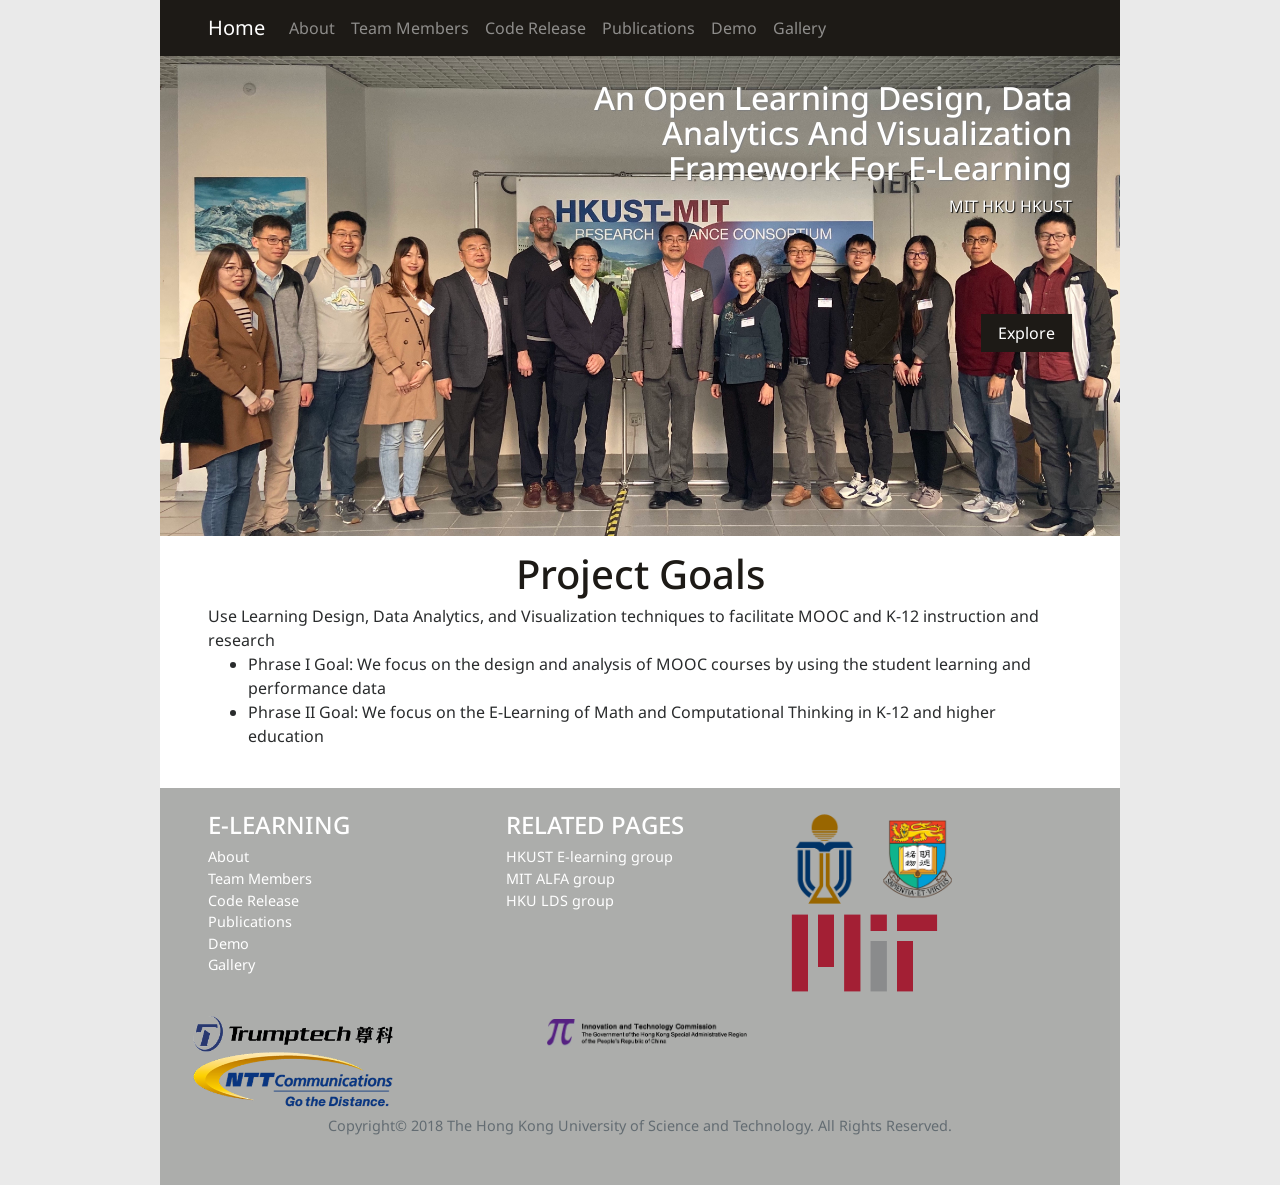
<file: index.html>
<!DOCTYPE html>

<html class="elearning_phaseI">

<head>
    <meta http-equiv="Content-Type" content="text/html; charset=UTF-8">
    <title>
        E-Learning - Home
    </title>
    <meta content="width=device-width, initial-scale=1" name="viewport">
    <!-- Global site tag (gtag.js) - Google Analytics -->
    <script type="text/javascript" async="" src="./static/home/analytics.js"></script>
    <script async="async" src="./static/home/js"></script>
    <script>
        window.dataLayer = window.dataLayer || [];

        function gtag() {
            dataLayer.push(arguments);
        }
        gtag('js', new Date());
        gtag('config', 'UA-108470614-1');
    </script>
    <link href="./static/home/style.53ef7600775c3a3bb9e1368ebaf57f14.css" rel="stylesheet">
</head>

<body data-gr-c-s-loaded="true">
    <!-- start of header -->
    <div class="container bg-primary">
        <div class="navbar-col">
            <nav class="navbar navbar-toggleable-md navbar-inverse bg-primary">
                <button aria-controls="navbarSupportedContent" aria-expanded="false" aria-label="Toggle navigation" class="navbar-toggler navbar-toggler-right" data-target="#navbarSupportedContent" data-toggle="collapse" type="button">
        <span class="navbar-toggler-icon"></span>
        </button>
                <a class="navbar-brand" href="./home.html">Home</a>
                <div class="collapse navbar-collapse" id="navbarSupportedContent">
                    <ul class="navbar-nav mr-auto">
                        <li class="nav-item">
                            <a aria-role="link" class="nav-link" href="./about.html">About</a>
                        </li>
                        <li class="nav-item">
                            <a aria-role="link" class="nav-link" href="./team.html">Team Members</a>
                        </li>
                        <li class="nav-item">
                            <a aria-role="link" class="nav-link" href="./release_code.html">Code Release</a>
                        </li>
                        <li class="nav-item">
                            <a aria-role="link" class="nav-link" href="./publications.html">Publications</a>
                        </li>
                        <li class="nav-item">
                            <a aria-role="link" class="nav-link" href="./demo.html">Demo</a>
                        </li>
                        <li class="nav-item">
                            <a aria-role="link" class="nav-link" href="./gallery.html">Gallery</a>
                        </li>
                    </ul>
                </div>
            </nav>
        </div>
    </div>
    <!-- end of header -->

    <!-- page -->
    <!-- start of page specific content -->
    <div class="container-fluid">
        <div class="container container-hero">
            <div class="row">
                <div class="hero-content">
                    <h4 style="color: white;">An Open Learning Design, Data Analytics and Visualization Framework for E-Learning</h4>
                    <p>MIT HKU HKUST</p>
                    <p>
                        <a class="btn btn-primary" href="./about.html">Explore</a>
                    </p>
                </div>
            </div>
        </div>
    </div>
    <div class="container-fluid content">
        <div class="container">
            <div class="row">
                <div class="col col-12 pt-3">
                    <h1 class="text-center">Project Goals</h1>
                    Use Learning Design, Data Analytics, and Visualization techniques to facilitate MOOC and K-12 instruction and research
                    <ul>
                        <li>Phrase I Goal: We focus on the design and analysis of MOOC courses by using the student learning and performance data</li>
                        <li>Phrase II Goal: We focus on the E-Learning of Math and Computational Thinking in K-12 and higher education</li>
                        <!-- <ol>
                            <li>
                                Learning and assessment design models and tools;</li>
                            <li>
                                Analytics methods;</li>
                            <li>
                                Visualization interfaces for raw data & analytical results.</li>
                        </ol> -->
                    </ul>
                </div>
            </div>
        </div>
        <!-- end of fluid container -->
        <!-- end of page specific content -->
        <!-- end of data -->
        <!-- start of footer -->
        <footer class="container-fluid footer">
            <div class="container pt-4">
                <div class="row sitemap pb-2">
                    <div class="col-sm-6 col-md-4 col-lg-4">
                        <h4>E-Learning</h4>
                        <ul class="nav flex-column">
                            <li>
                                <a aria-role="link" href="./about.html">About</a>
                            </li>
                            <li>
                                <a aria-role="link" href="./team.html">Team Members</a>
                            </li>
                            <li>
                                <a aria-role="link" href="./release_code.html">Code Release</a>
                            </li>
                            <li>
                                <a aria-role="link" href="./publications.html">Publications</a>
                            </li>
                            <li>
                                <a aria-role="link" href="./demo.html">Demo</a>
                            </li>
                            <li>
                                <a aria-role="link" href="./gallery.html">Gallery</a>
                            </li>
                        </ul>
                    </div>
                    <div class="col-sm-6 col-md-4 col-lg-4">
                        <h4>Related Pages</h4>
                        <ul class="nav flex-column">
                            <li><a href="https://elearning.hkustvis.org/"> HKUST E-learning group </a></li>
                            <li><a href="http://alfagroup.csail.mit.edu/"> MIT ALFA group</a></li>
                            <li><a href="https://ldshe.cite.hku.hk/">HKU LDS group </a></li>
                        </ul>
                    </div>
                    <div class="col-sm-6 col-md-12 col-lg-4 footer_logo">
                        <p>
                                <a href="https://www.ust.hk/" target="external">
                                    <img style="transform: scale(1.4);margin-right: 40px;" src="./static/home/hkust-logo-9a3f146ae8b34b18f84bc801590f8dc1.png">
                                </a>

                                <a href="https://hku.hk/" target="external">
                                    <img style="transform: scale(1.2);margin-right: 40px" src="./static/home/hku-logo-eb2a0f9f11566d32be51b784f1034409.png">
                                </a>
                                <a href="https://web.mit.edu/" target="external">
                                    <img style="transform: scale(1.2);margin-right: 40px" src="./static/home/mit-logo.png">
                                </a>
                        </p>
                    </div>
                    <div>
                        <a href="https://web.mit.edu/" target="external">
                            <img style="width: 200px;margin-right: 150px;" src="./static/home/trumptech.png">
                        </a>
                        <a href="https://web.mit.edu/" target="external">
                            <img style="width: 200px;margin-right: 150px;" src="./static/home/ITC.png">
                        </a>
                        <a href="https://web.mit.edu/" target="external">
                            <img style="width: 200px;margin-right: 150px;" src="./static/home/ntt.png">
                        </a>
                    </div>
                </div>
                <div class="row pb-4">
                    <div class="col-12 d-flex justify-content-around">
                        <a href="./home.html#">
                            <span class="text-muted">Copyright© 2018 The Hong Kong University of Science and Technology. All Rights Reserved.</span>
                        </a>
                    </div>
                </div>
                <!-- row -->
            </div>
            <!-- container -->
        </footer>
        <!-- fluid -->
        <!-- end of footer -->
        <script type="text/javascript" src="./static/home/manifest.8e55c225d43cfbe69810.js"></script>
        <script type="text/javascript" src="./static/home/vendor.76dd07fa4b86179fdd1a.js"></script>
        <script type="text/javascript" src="./static/home/style.680dad9f1b88ca921df9.js"></script>

</body>

</html>
</file>
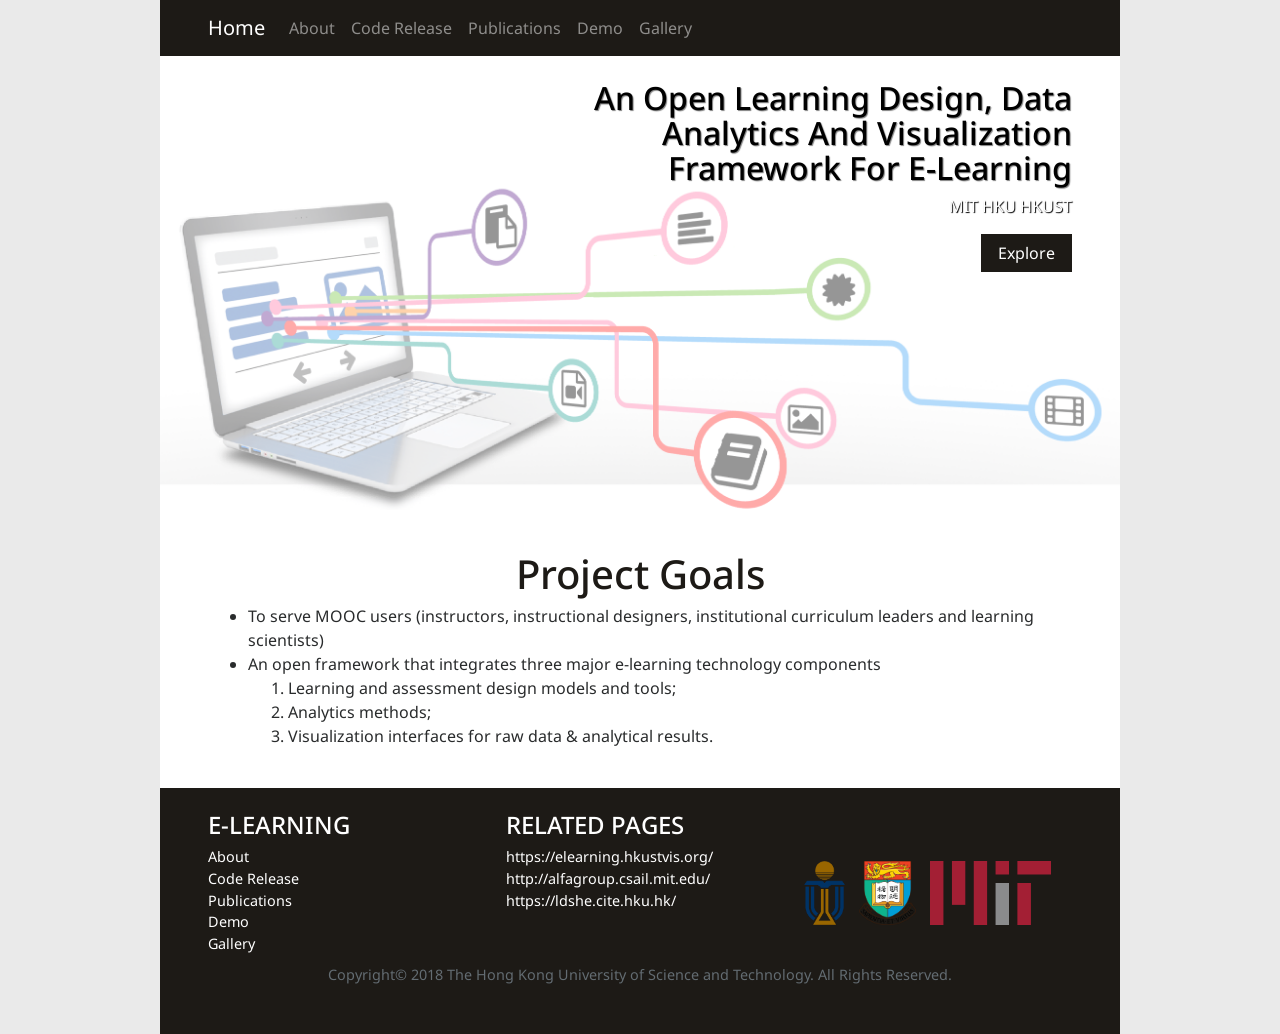
<file: phrase1/index.html>
<!DOCTYPE html>

<html class="elearning_phaseI">

<head>
    <meta http-equiv="Content-Type" content="text/html; charset=UTF-8">
    <title>
        E-Learning - Home
    </title>
    <meta content="width=device-width, initial-scale=1" name="viewport">
    <!-- Global site tag (gtag.js) - Google Analytics -->
    <script type="text/javascript" async="" src="./static/home/analytics.js"></script>
    <script async="async" src="./static/home/js"></script>
    <script>
        window.dataLayer = window.dataLayer || [];

        function gtag() {
            dataLayer.push(arguments);
        }
        gtag('js', new Date());
        gtag('config', 'UA-108470614-1');
    </script>
    <link href="./static/home/style.53ef7600775c3a3bb9e1368ebaf57f14.css" rel="stylesheet">
</head>

<body data-gr-c-s-loaded="true">
    <!-- start of header -->
    <!-- <div class="container-fluid">
        <div class="container">
            <div class="row banner">
                <div class="banner_details">
                    <a href="https://www.ust.hk/" target="external"><img src="./static/home/hkust-logo-9a3f146ae8b34b18f84bc801590f8dc1.png"></a>
                    <a href="http://web.mit.edu/" target="external"><img src="./static/home/mit-logo.png"></a>
                    <a href="https://hku.hk/" target="external"><img src="./static/home/hku-logo-eb2a0f9f11566d32be51b784f1034409.png"></a>
                </div>
            </div>
        </div>
    </div> -->
    <div class="container bg-primary">
        <div class="navbar-col">
            <nav class="navbar navbar-toggleable-md navbar-inverse bg-primary">
                <button aria-controls="navbarSupportedContent" aria-expanded="false" aria-label="Toggle navigation" class="navbar-toggler navbar-toggler-right" data-target="#navbarSupportedContent" data-toggle="collapse" type="button">
        <span class="navbar-toggler-icon"></span>
        </button>
                <a class="navbar-brand" href="./home.html">Home</a>
                <div class="collapse navbar-collapse" id="navbarSupportedContent">
                    <ul class="navbar-nav mr-auto">
                        <li class="nav-item">
                            <a aria-role="link" class="nav-link" href="./about.html">About</a>
                        </li>
                        <li class="nav-item">
                            <a aria-role="link" class="nav-link" href="./release_code.html">Code Release</a>
                        </li>
                        <li class="nav-item">
                            <a aria-role="link" class="nav-link" href="./publications.html">Publications</a>
                        </li>
                        <li class="nav-item">
                            <a aria-role="link" class="nav-link" href="./demo.html">Demo</a>
                        </li>
                        <li class="nav-item">
                            <a aria-role="link" class="nav-link" href="./gallery.html">Gallery</a>
                        </li>
                    </ul>
                </div>
            </nav>
        </div>
    </div>
    <!-- end of header -->

    <!-- page -->
    <!-- start of page specific content -->
    <div class="container-fluid">
        <div class="container container-hero">
            <div class="row">
                <div class="hero-content">
                    <h4>An Open Learning Design, Data Analytics and Visualization Framework for E-Learning</h4>
                    <p>MIT HKU HKUST</p>
                    <p>
                        <a class="btn btn-primary" href="./about.html">Explore</a>
                    </p>
                </div>
            </div>
        </div>
    </div>
    <div class="container-fluid content">
        <div class="container">
            <div class="row">
                <div class="col col-12 pt-3">
                    <h1 class="text-center">Project Goals</h1>
                    <ul>
                        <li>
                            To serve MOOC users (instructors, instructional designers, institutional curriculum leaders and learning scientists) </li>

                        <li>An open framework that integrates three major e-learning technology components</li>
                        <ol>
                            <li>
                                Learning and assessment design models and tools;</li>
                            <li>
                                Analytics methods;</li>
                            <li>
                                Visualization interfaces for raw data & analytical results.</li>
                        </ol>
                    </ul>
                </div>
            </div>
        </div>
        <!-- end of fluid container -->
        <!-- end of page specific content -->
        <!-- end of data -->
        <!-- start of footer -->
        <footer class="container-fluid footer">
            <div class="container pt-4">
                <div class="row sitemap pb-2">
                    <div class="col-sm-6 col-md-4 col-lg-4">
                        <h4>E-Learning</h4>
                        <ul class="nav flex-column">
                            <li>
                                <a aria-role="link" href="./about.html">About</a>
                            </li>
                            <li>
                                <a aria-role="link" href="./release_code.html">Code Release</a>
                            </li>
                            <li>
                                <a aria-role="link" href="./publications.html">Publications</a>
                            </li>
                            <li>
                                <a aria-role="link" href="./demo.html">Demo</a>
                            </li>
                            <li>
                                <a aria-role="link" href="./gallery.html">Gallery</a>
                            </li>
                        </ul>
                    </div>
                    <div class="col-sm-6 col-md-4 col-lg-4">
                        <h4>Related Pages</h4>
                        <ul class="nav flex-column">
                            <li><a href="https://elearning.hkustvis.org/">https://elearning.hkustvis.org/</a></li>
                            <li><a href="http://alfagroup.csail.mit.edu/">http://alfagroup.csail.mit.edu/</a></li>
                            <li><a href="https://ldshe.cite.hku.hk/">https://ldshe.cite.hku.hk/</a></li>
                        </ul>
                    </div>
                    <div class="col-sm-6 col-md-4 col-lg-4 footer_logo">
                        <h4>&nbsp;</h4>
                        <p>
                            <a href="https://www.ust.hk/" target="external">
                                <img src="./static/home/hkust-logo-9a3f146ae8b34b18f84bc801590f8dc1.png">
                            </a>

                            <a href="https://hku.hk/" target="external">
                                <img src="./static/home/hku-logo-eb2a0f9f11566d32be51b784f1034409.png">
                            </a>
                            <a href="https://web.mit.edu/" target="external">
                                <img src="./static/home/mit-logo.png">
                            </a>


                        </p>
                    </div>
                </div>
                <!-- <div class="row mt-2 pb-2">
                <div class="d-flex col-12 d-flex justify-content-around">
                    <a href="./terms.html">
                        <span class="text-muted">Terms &amp; Conditions</span>
                    </a>
                    <a href="./privacy.html">
                        <span class="text-muted">Privacy &amp; Cookies</span>
                    </a>
                </div>
            </div> -->
                <div class="row pb-4">
                    <div class="col-12 d-flex justify-content-around">
                        <a href="./home.html#">
                            <span class="text-muted">Copyright© 2018 The Hong Kong University of Science and Technology. All Rights Reserved.</span>
                        </a>
                    </div>
                </div>
                <!-- row -->
            </div>
            <!-- container -->
        </footer>
        <!-- fluid -->
        <!-- end of footer -->
        <script type="text/javascript" src="./static/home/manifest.8e55c225d43cfbe69810.js"></script>
        <script type="text/javascript" src="./static/home/vendor.76dd07fa4b86179fdd1a.js"></script>
        <script type="text/javascript" src="./static/home/style.680dad9f1b88ca921df9.js"></script>

</body>

</html>
</file>
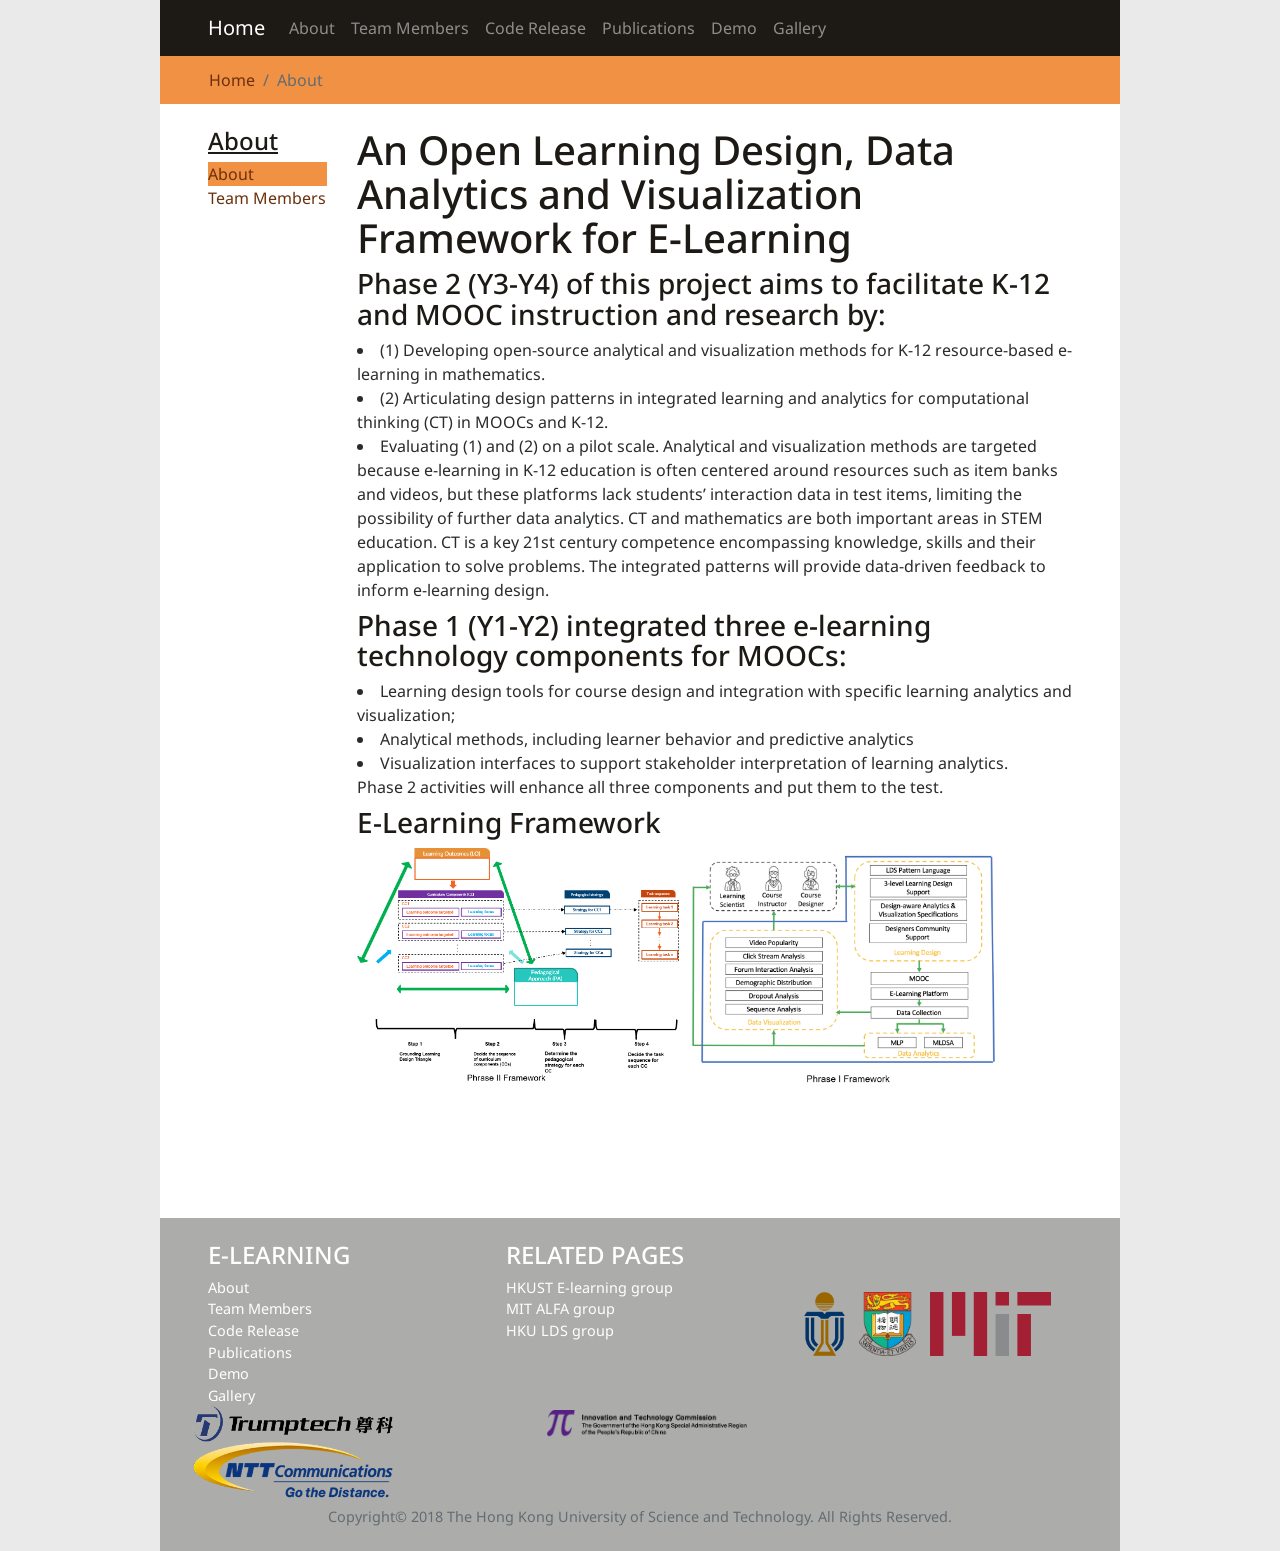
<file: about.html>
<!DOCTYPE html>
<!-- saved from url=(0034)./about.html -->
<html class="elearning_phaseI">

<head>
    <meta http-equiv="Content-Type" content="text/html; charset=UTF-8">
    <title>
        E-Learning - About
    </title>
    <meta content="width=device-width, initial-scale=1" name="viewport">
    <!-- Global site tag (gtag.js) - Google Analytics -->
    <script type="text/javascript" async="" src="./static/about/analytics.js"></script>
    <script async="async" src="./static/about/js"></script>
    <script>
        window.dataLayer = window.dataLayer || [];

        function gtag() {
            dataLayer.push(arguments);
        }
        gtag('js', new Date());
        gtag('config', 'UA-108470614-1');
    </script>
    <link href="./static/about/style.53ef7600775c3a3bb9e1368ebaf57f14.css" rel="stylesheet">
</head>

<body data-gr-c-s-loaded="true">
    <!-- start of header -->
    <div class="container bg-primary">
        <div class="navbar-col">
            <nav class="navbar navbar-toggleable-md navbar-inverse bg-primary">
                <button aria-controls="navbarSupportedContent" aria-expanded="false" aria-label="Toggle navigation" class="navbar-toggler navbar-toggler-right" data-target="#navbarSupportedContent" data-toggle="collapse" type="button">
		<span class="navbar-toggler-icon"></span>
		</button>
                <a class="navbar-brand" href="./home.html">Home</a>
                <div class="collapse navbar-collapse" id="navbarSupportedContent">
                    <ul class="navbar-nav mr-auto">
                        <li class="nav-item">
                            <a aria-role="link" class="nav-link" href="./about.html">About</a>
                        </li>
                        <li>
                            <a aria-role="link" class="nav-link" href="./team.html">Team Members</a>
                        </li>
                        <li class="nav-item">
                            <a aria-role="link" class="nav-link" href="./release_code.html">Code Release</a>
                        </li>
                        <li class="nav-item">
                            <a aria-role="link" class="nav-link" href="./publications.html">Publications</a>
                        </li>
                        <li class="nav-item">
                            <a aria-role="link" class="nav-link" href="./demo.html">Demo</a>
                        </li>
                        <li class="nav-item">
                            <a aria-role="link" class="nav-link" href="./gallery.html">Gallery</a>
                        </li>
                    </ul>
                </div>
            </nav>
        </div>
    </div>
    <!-- end of header -->

    <!-- page -->
    <div class="container breadcrumb-container">
        <div class="row">
            <div class="breadcrumb-col">
                <ol class="breadcrumb">
                    <li class="breadcrumb-item">
                        <a aria-role="link" class="breadcrumb-item" href="./home.html">Home</a>
                    </li>
                    <li class="breadcrumb-item active">About
                    </li>
                </ol>
            </div>
        </div>
        <!-- end of row-->
    </div>
    <div class="page-content container">
        <div class="row">
            <aside>
                <h4>About</h4>
                <ol class="toc">
                    <li class="toc_item toc_item__active">
                        <a href="./about.html">About</a>
                    </li>
                    <li class="toc_item">
                        <a href="./team.html">Team Members</a>
                    </li>
                </ol>
            </aside>
            <main class="content-panel">
                <h1>An Open Learning Design, Data Analytics and Visualization Framework for E-Learning </h1>
                <h3>Phase 2 (Y3-Y4) of this project aims to facilitate K-12 and MOOC instruction and research by:</h3>
                <li>(1) Developing open-source analytical and visualization methods for K-12 resource-based e-learning in mathematics.</li>
                <li>(2) Articulating design patterns in integrated learning and analytics for computational thinking (CT) in MOOCs and K-12. 
                <li>Evaluating (1) and (2) on a pilot scale. Analytical and visualization methods are targeted because e-learning in K-12 education is often centered around resources such as item banks and videos, but these platforms lack students’ interaction data in test items, limiting the possibility of further data analytics. CT and mathematics are both important areas in STEM education. CT is a key 21st century competence encompassing knowledge, skills and their application to solve problems. The integrated patterns will provide data-driven feedback to inform e-learning design. </li>
                <h2> </h2>
                <h3>Phase 1 (Y1-Y2) integrated three e-learning technology components for MOOCs:</h3>
                <li>Learning design tools for course design and integration with specific learning analytics and visualization;</li>  
                <li>Analytical methods, including learner behavior and predictive analytics</li>
                <li>Visualization interfaces to support stakeholder interpretation of learning analytics.</li>  
                Phase 2 activities will enhance all three components and put them to the test.
                <h2> </h2>
                <h3>E-Learning Framework</h3>
                <img src="./static/about/frameworkp2.png" width="45%" />
                <img src="./static/about/frameworkp1.png" width="45%" />
            </main>
        </div>
    </div>
    <!-- end of page specific content -->


    <!-- start of footer -->
    <footer class="container-fluid footer">
        <div class="container pt-4">
            <div class="row sitemap pb-2">
                <div class="col-sm-6 col-md-4 col-lg-4">
                    <h4>E-Learning</h4>
                    <ul class="nav flex-column">
                        <li>
                            <a aria-role="link" href="./about.html">About</a>
                        </li>
                        <li class="nav-item">
                            <a aria-role="link" href="./team.html">Team Members</a>
                        </li>
                        <li>
                            <a aria-role="link" href="./release_code.html">Code Release</a>
                        </li>
                        <li>
                            <a aria-role="link" href="./publications.html">Publications</a>
                        </li>
                        <li>
                            <a aria-role="link" href="./demo.html">Demo</a>
                        </li>
                        <li>
                            <a aria-role="link" href="./gallery.html">Gallery</a>
                        </li>
                    </ul>
                </div>
                <div class="col-sm-6 col-md-4 col-lg-4">
                    <h4>Related Pages</h4>
                    <ul class="nav flex-column">
                        <li><a href="https://elearning.hkustvis.org/"> HKUST E-learning group </a></li>
                        <li><a href="http://alfagroup.csail.mit.edu/"> MIT ALFA group</a></li>
                        <li><a href="https://ldshe.cite.hku.hk/">HKU LDS group </a></li>
                    </ul>
                </div>
                <div class="col-sm-6 col-md-4 col-lg-4 footer_logo">
                    <h4>&nbsp;</h4>
                    <p>
                        <a href="https://www.ust.hk/" target="external">
                            <img src="./static/home/hkust-logo-9a3f146ae8b34b18f84bc801590f8dc1.png">
                        </a>

                        <a href="https://hku.hk/" target="external">
                            <img src="./static/home/hku-logo-eb2a0f9f11566d32be51b784f1034409.png">
                        </a>
                        <a href="https://web.mit.edu/" target="external">
                            <img src="./static/home/mit-logo.png">
                        </a>


                    </p>
                </div>
                <div>
                    <a href="https://web.mit.edu/" target="external">
                        <img style="width: 200px;margin-right: 150px;" src="./static/home/trumptech.png">
                    </a>
                    <a href="https://web.mit.edu/" target="external">
                        <img style="width: 200px;margin-right: 150px;" src="./static/home/ITC.png">
                    </a>
                    <a href="https://web.mit.edu/" target="external">
                        <img style="width: 200px;margin-right: 150px;" src="./static/home/ntt.png">
                    </a>
                </div>
            </div>
            <div class="row pb-4">
                <div class="col-12 d-flex justify-content-around">
                    <a href="./home.html#">
                        <span class="text-muted">Copyright© 2018 The Hong Kong University of Science and Technology. All Rights Reserved.</span>
                    </a>
                </div>
            </div>
            <!-- row -->
        </div>
        <!-- container -->
    </footer>
    <!-- fluid -->
    <!-- end of footer -->
    <script type="text/javascript" src="./static/about/manifest.8e55c225d43cfbe69810.js"></script>
    <script type="text/javascript" src="./static/about/vendor.76dd07fa4b86179fdd1a.js"></script>
    <script type="text/javascript" src="./static/about/style.680dad9f1b88ca921df9.js"></script>

</body>

</html>
</file>
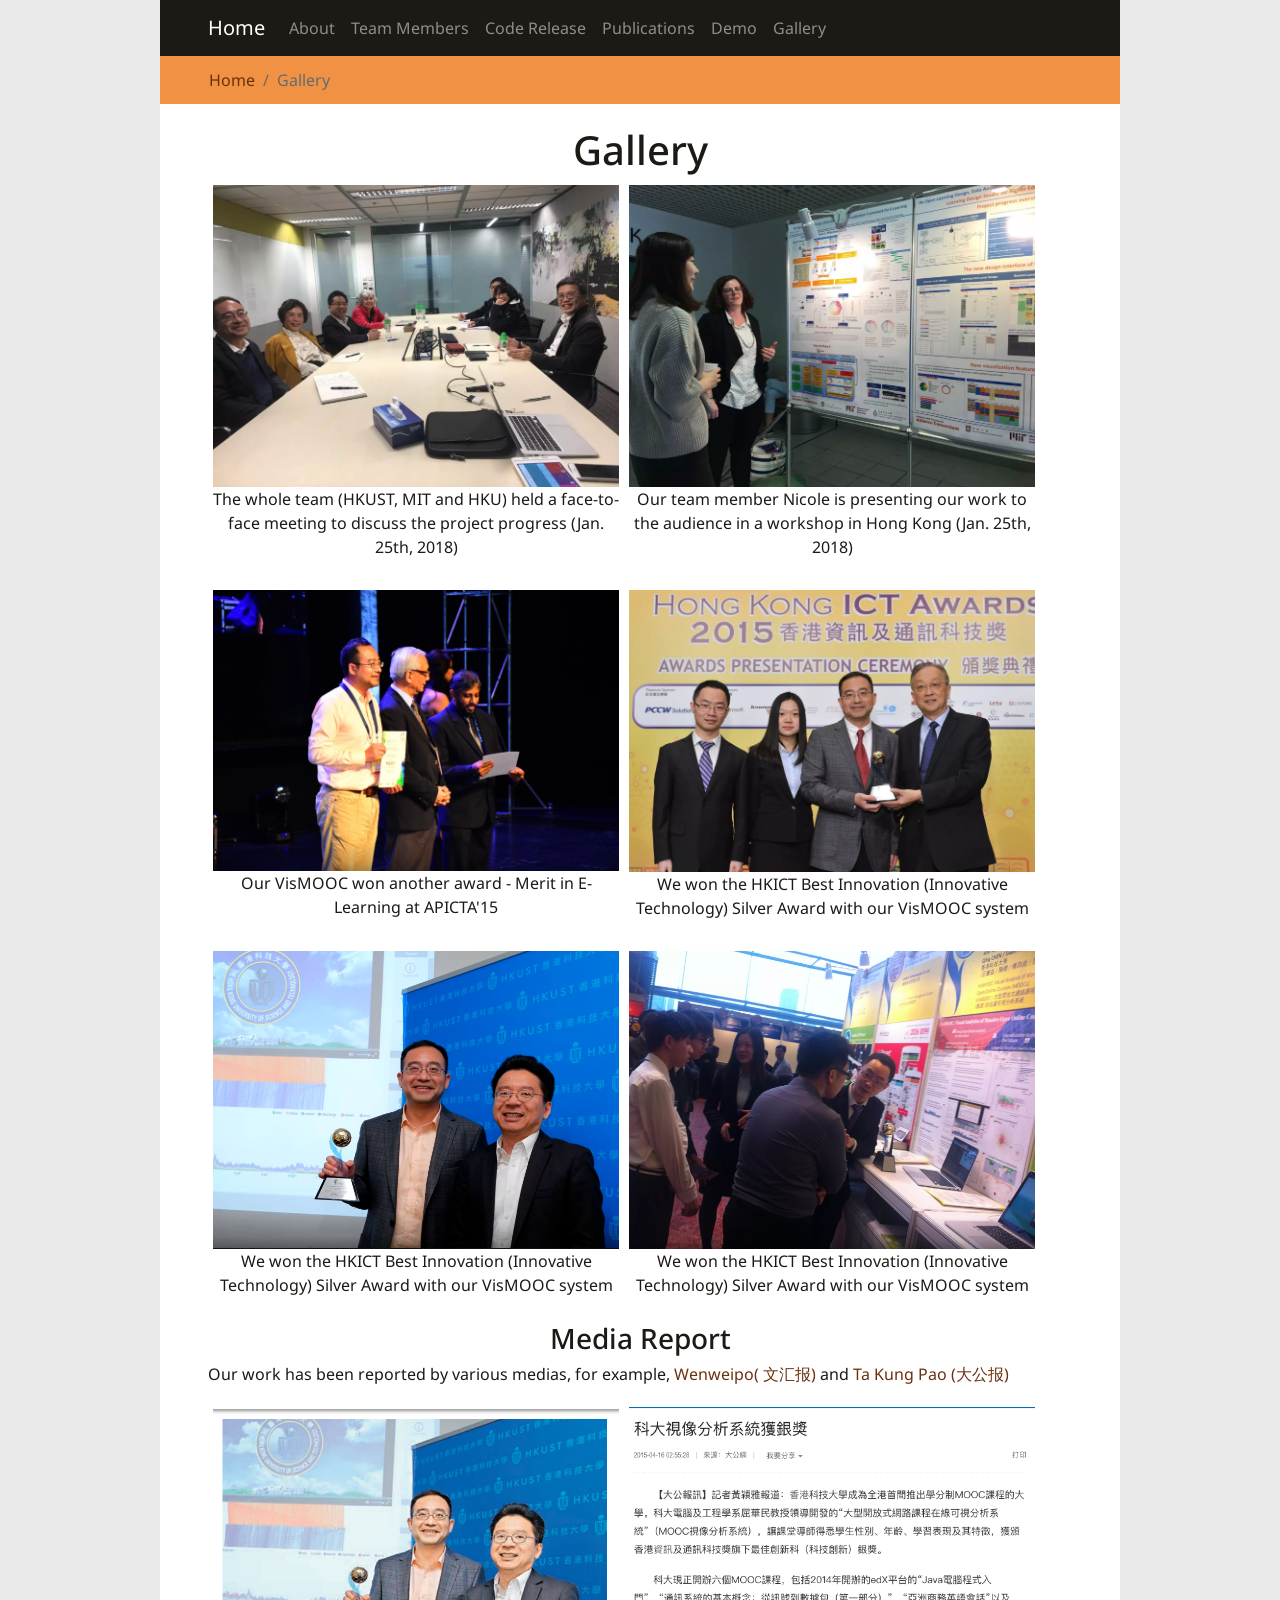
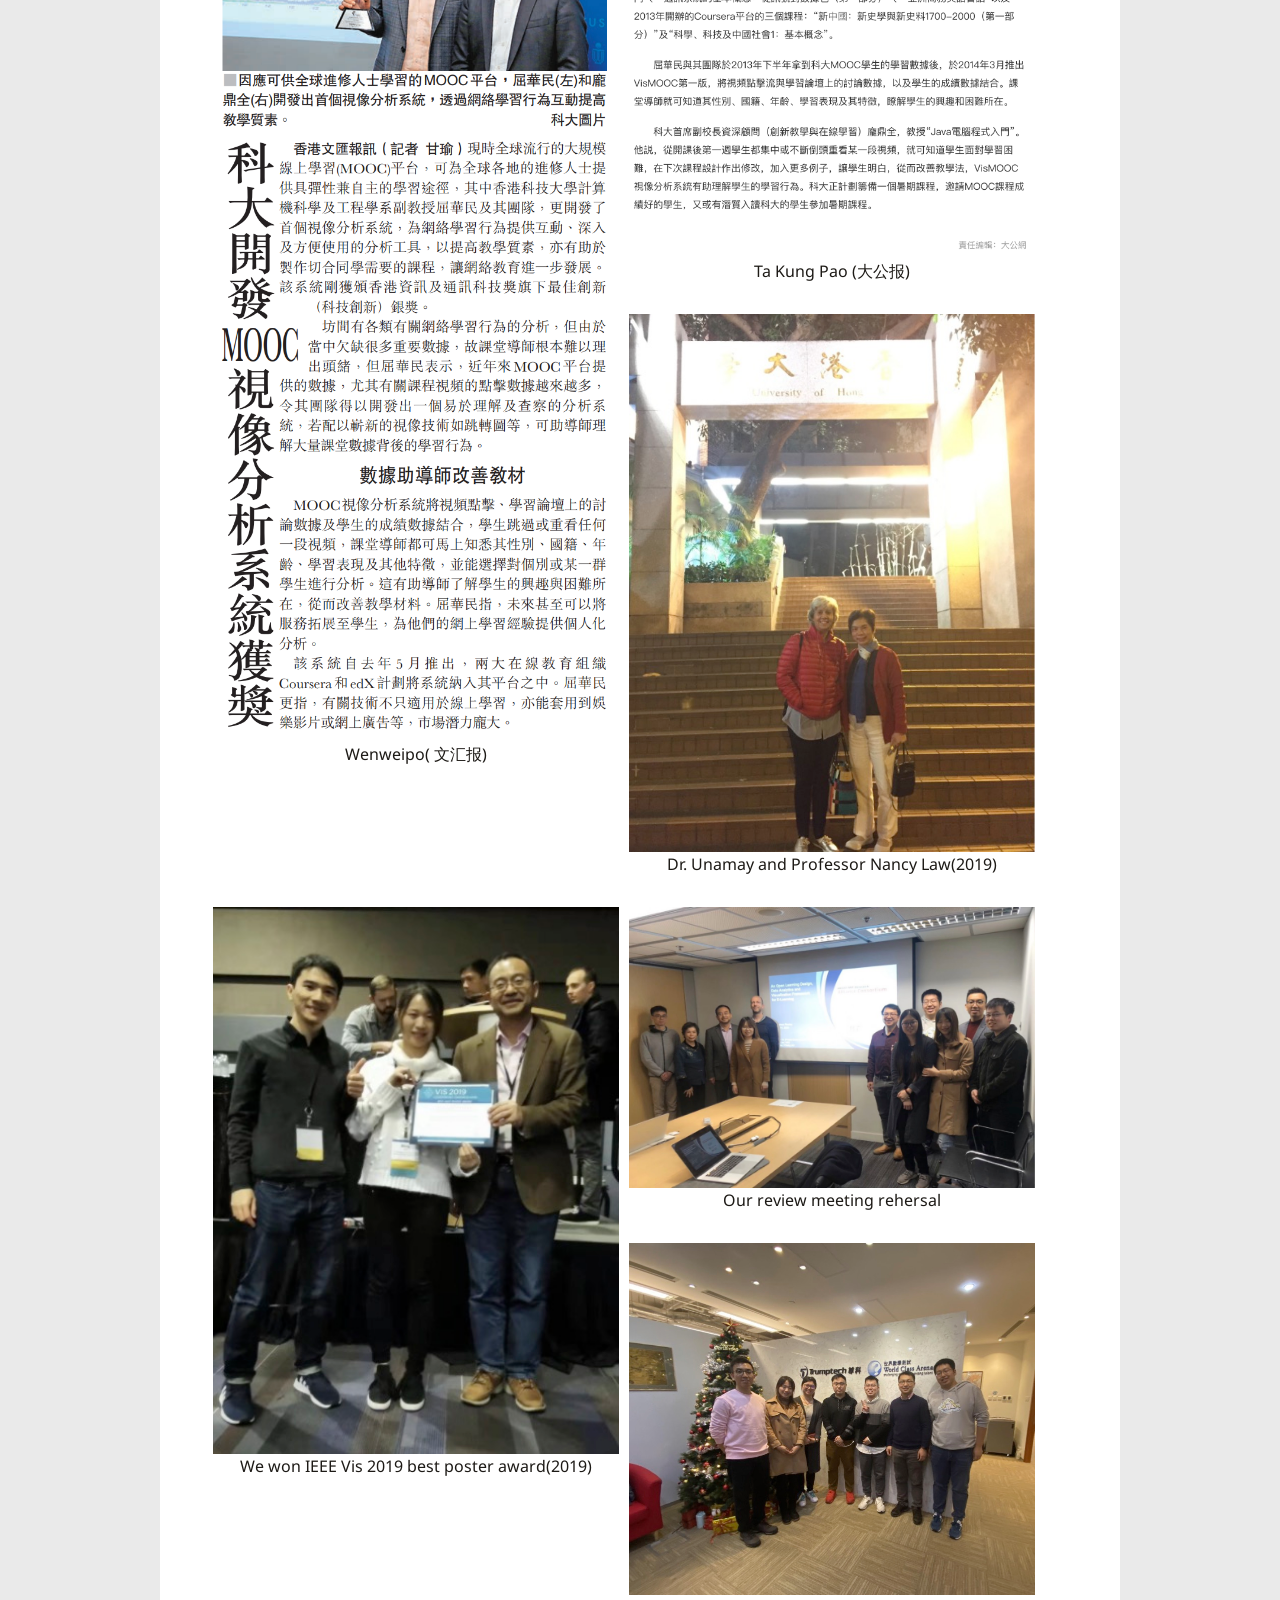
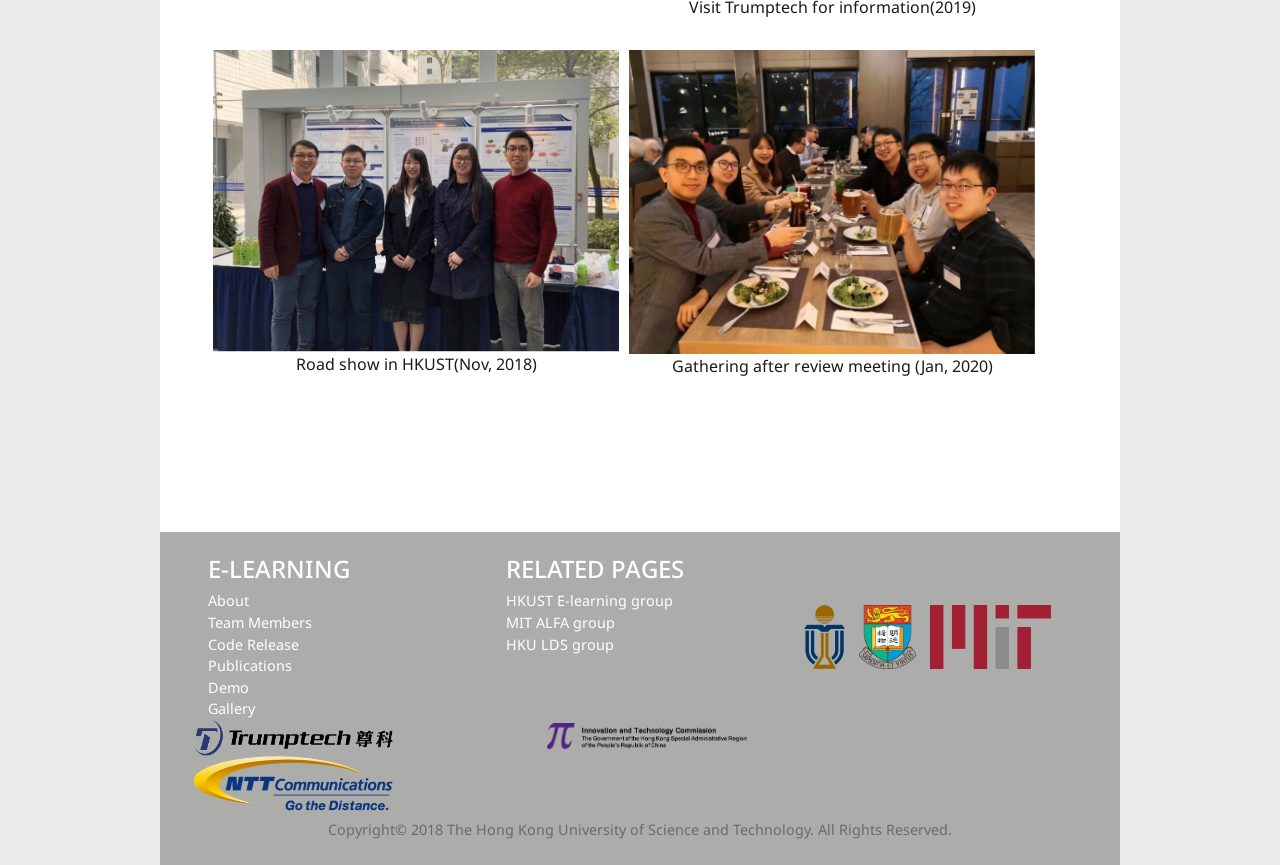
<file: gallery.html>
<!DOCTYPE html>
<!-- saved from url=(0036)./gallery.html -->
<html class="elearning_phaseI">

<head>
    <meta http-equiv="Content-Type" content="text/html; charset=UTF-8">
    <title>
        E-Learning - Gallery
    </title>
    <meta content="width=device-width, initial-scale=1" name="viewport">
    <!-- Global site tag (gtag.js) - Google Analytics -->
    <script type="text/javascript" async="" src="./static/gallery/analytics.js"></script>
    <script async="async" src="./static/gallery/js"></script>
    <script>
        window.dataLayer = window.dataLayer || [];

        function gtag() {
            dataLayer.push(arguments);
        }
        gtag('js', new Date());
        gtag('config', 'UA-108470614-1');
    </script>
    <link href="./static/gallery/style.53ef7600775c3a3bb9e1368ebaf57f14.css" rel="stylesheet">
</head>

<body data-gr-c-s-loaded="true">
    <!-- start of header -->
    <div class="container bg-primary">
        <div class="navbar-col">
            <nav class="navbar navbar-toggleable-md navbar-inverse bg-primary">
                <button aria-controls="navbarSupportedContent" aria-expanded="false" aria-label="Toggle navigation" class="navbar-toggler navbar-toggler-right" data-target="#navbarSupportedContent" data-toggle="collapse" type="button">
		<span class="navbar-toggler-icon"></span>
		</button>
                <a class="navbar-brand" href="./home.html">Home</a>
                <div class="collapse navbar-collapse" id="navbarSupportedContent">
                    <ul class="navbar-nav mr-auto">
                        <li class="nav-item">
                            <a aria-role="link" class="nav-link" href="./about.html">About</a>
                        </li>
                        <li class="nav-item">
                            <a aria-role="link" class="nav-link" href="./team.html">Team Members</a>
                        </li>
                        <li class="nav-item">
                            <a aria-role="link" class="nav-link" href="./release_code.html">Code Release</a>
                        </li>
                        <li class="nav-item">
                            <a aria-role="link" class="nav-link" href="./publications.html">Publications</a>
                        </li>
                        <li class="nav-item">
                            <a aria-role="link" class="nav-link" href="./demo.html">Demo</a>
                        </li>
                        <li class="nav-item">
                            <a aria-role="link" class="nav-link" href="./gallery.html">Gallery</a>
                        </li>
                    </ul>
                </div>
            </nav>
        </div>
    </div>
    <!-- end of header -->

    <!-- page -->
    <div class="container breadcrumb-container">
        <div class="row">
            <div class="breadcrumb-col">
                <ol class="breadcrumb">
                    <li class="breadcrumb-item">
                        <a href="./home.html">Home</a>
                    </li>
                    <li class="breadcrumb-item active">Gallery</li>
                </ol>
            </div>
        </div>
    </div>
    <div class="page-content project container">
        <div class="row">
            <!-- <aside></aside> -->
            <main class="content-panel">

                <h1 style="text-align:center;">Gallery</h1>
                <div class="profilebig">
                    <img src="./static/gallery/photo1.png" width="100%" />
                    <p style="text-align:center">The whole team (HKUST, MIT and HKU) held a face-to-face meeting to discuss the project progress (Jan. 25th, 2018)</p>
                </div>

                <div class="profilebig">
                    <img src="./static/gallery/photo3.png" width="100%" />
                    <p style="text-align:center">Our team member Nicole is presenting our work to the audience in a workshop in Hong Kong (Jan. 25th, 2018)</p>
                </div>

                <div class="profilebig">
                    <img src="./static/gallery/photo4.png" width="100%" />
                    <p style="text-align:center">Our VisMOOC won another award - Merit in E-Learning at APICTA'15</p>
                </div>

                <div class="profilebig">
                    <img src="./static/gallery/photo2.png" width="100%" />
                    <p style="text-align:center">We won the HKICT Best Innovation (Innovative Technology) Silver Award with our VisMOOC system</p>
                </div>

                <div class="profilebig">
                    <img src="./static/gallery/photo5.png" width="100%" />
                    <p style="text-align:center">We won the HKICT Best Innovation (Innovative Technology) Silver Award with our VisMOOC system</p>
                </div>

                <div class="profilebig">
                    <img src="./static/gallery/photo6.png" width="100%" />
                    <p style="text-align:center">We won the HKICT Best Innovation (Innovative Technology) Silver Award with our VisMOOC system</p>
                </div>


                <h3 style="text-align:center;">Media Report</h3>
                <p>Our work has been reported by various medias, for example, <a href="http://paper.wenweipo.com/2015/04/16/ED1504160030.htm">Wenweipo( 文汇报)</a> and <a href="http://news.takungpao.com.hk/paper/q/2015/0416/2973664.html">Ta Kung Pao (大公报)</a></p>

                <div class="profilebig">
                    <a href="http://paper.wenweipo.com/2015/04/16/ED1504160030.htm"><img src="./static/gallery/wenhuibao.png" width="100%" />
                        <p style="text-align:center">Wenweipo( 文汇报)</p>
                    </a>
                </div>

                <div class="profilebig">
                    <a href="http://news.takungpao.com.hk/paper/q/2015/0416/2973664.html"><img src="./static/gallery/dagong.png" width="100%" />
                        <p style="text-align:center">Ta Kung Pao (大公报)</p>
                    </a>
                </div>
                <h1></h1>
                <!-- <div class="profilebig">
                    <img src="./static/gallery/photo6.png" width="100%" />
                    <p style="text-align:center">We won the HKICT Best Innovation (Innovative Technology) Silver Award with our VisMOOC system</p>
                </div> -->
                <div class="profilebig">
                    <img src="./static/gallery/meeting2.jpg" style="width: 100%;">
                    <p style="text-align:center">Dr. Unamay and Professor Nancy Law(2019)</p>
                </div>
                <div class="profilebig">
                    <!-- <img src="./static/gallery/photo2.png"/> -->
                    <img src="./static/gallery/poster.jpg" style="width: 100%;">
                    <p style="text-align:center">We won IEEE Vis 2019 best poster award(2019)</p>
                    <!-- <img src="./static/gallery/meeting1.jpg">
                    <img src="./static/gallery/meeting3.jpg"> -->
                    <!-- <img src="./static/gallery/bgm.png" /> -->
                </div>
                <div class="profilebig">
                    <!-- <img src="./static/gallery/photo2.png"/> -->
                    <img src="./static/gallery/meeting1.jpg" style="width: 100%;">
                    <p style="text-align:center">Our review meeting rehersal</p>
                    <!-- <img src="./static/gallery/meeting1.jpg">
                    <img src="./static/gallery/meeting3.jpg"> -->
                    <!-- <img src="./static/gallery/bgm.png" /> -->
                </div>
                <div class="profilebig">
                    <!-- <img src="./static/gallery/photo2.png"/> -->
                    <img src="./static/gallery/trumptech1.jpg" style="width: 100%;">
                    <p style="text-align:center">Visit Trumptech for information(2019)</p>
                </div>
                <div class="profilebig">
                    <!-- <img src="./static/gallery/photo2.png"/> -->
                    <img src="./static/gallery/meeting4.jpg" style="width: 100%;">
                    <p style="text-align:center">Road show in HKUST(Nov, 2018)</p>
                </div>
               
                <div class="profilebig">
                    <!-- <img src="./static/gallery/photo2.png"/> -->
                    <img src="./static/gallery/meeting3.jpg" style="width: 100%;">
                    <p style="text-align:center">Gathering after review meeting (Jan, 2020)</p>
                </div>
                <!-- <div class="profile">
                    <img src="./static/gallery/meeting4.jpg">
                    <img src="./static/gallery/trumptech1.jpg">
                </div> -->
 
                    
                <!-- <div class="profilebig">
                    <img src="./static/gallery/bgm.png" />
                    <img src="./static/gallery/bgm.png" />
                </div> -->
            </main>
        </div>
    </div>
    <!-- end of page specific content -->
    <!-- start of footer -->
    <footer class="container-fluid footer">
        <div class="container pt-4">
            <div class="row sitemap pb-2">
                <div class="col-sm-6 col-md-4 col-lg-4">
                    <h4>E-Learning</h4>
                    <ul class="nav flex-column">
                        <li>
                            <a aria-role="link" href="./about.html">About</a>
                        </li>
                        <li>
                            <a aria-role="link" href="./team.html">Team Members</a>
                        </li>
                        <li>
                            <a aria-role="link" href="./release_code.html">Code Release</a>
                        </li>
                        <li>
                            <a aria-role="link" href="./publications.html">Publications</a>
                        </li>
                        <li>
                            <a aria-role="link" href="./demo.html">Demo</a>
                        </li>
                        <li>
                            <a aria-role="link" href="./gallery.html">Gallery</a>
                        </li>
                    </ul>
                </div>
                <div class="col-sm-6 col-md-4 col-lg-4">
                    <h4>Related Pages</h4>
                    <ul class="nav flex-column">
                        <li><a href="https://elearning.hkustvis.org/"> HKUST E-learning group </a></li>
                        <li><a href="http://alfagroup.csail.mit.edu/"> MIT ALFA group</a></li>
                        <li><a href="https://ldshe.cite.hku.hk/">HKU LDS group </a></li>
                    </ul>
                </div>
                <div class="col-sm-6 col-md-4 col-lg-4 footer_logo">
                    <h4>&nbsp;</h4>
                    <p>
                        <a href="https://www.ust.hk/" target="external">
                            <img src="./static/gallery/hkust-logo-9a3f146ae8b34b18f84bc801590f8dc1.png">
                        </a>
                        <a href="https://hku.hk/" target="external">
                            <img src="./static/gallery/hku-logo-eb2a0f9f11566d32be51b784f1034409.png">
                        </a>
                        <a href="https://web.mit.edu/" target="external">
                            <img src="./static/gallery/mit-logo.png">
                        </a>

                    </p>
                </div>
                <div>
                    <a href="https://web.mit.edu/" target="external">
                        <img style="width: 200px;margin-right: 150px;" src="./static/home/trumptech.png">
                    </a>
                    <a href="https://web.mit.edu/" target="external">
                        <img style="width: 200px;margin-right: 150px;" src="./static/home/ITC.png">
                    </a>
                    <a href="https://web.mit.edu/" target="external">
                        <img style="width: 200px;margin-right: 150px;" src="./static/home/ntt.png">
                    </a>
                </div>
            </div>
            <div class="row pb-4">
                <div class="col-12 d-flex justify-content-around">
                    <a href="./home.html#">
                        <span class="text-muted">Copyright© 2018 The Hong Kong University of Science and Technology. All Rights Reserved.</span>
                    </a>
                </div>
            </div>
            <!-- row -->
        </div>
        <!-- container -->
    </footer>
    <!-- fluid -->
    <!-- end of footer -->
    <script type="text/javascript" src="./static/gallery/manifest.8e55c225d43cfbe69810.js"></script>
    <script type="text/javascript" src="./static/gallery/vendor.76dd07fa4b86179fdd1a.js"></script>
    <script type="text/javascript" src="./static/gallery/style.680dad9f1b88ca921df9.js"></script>

</body>

</html>
</file>
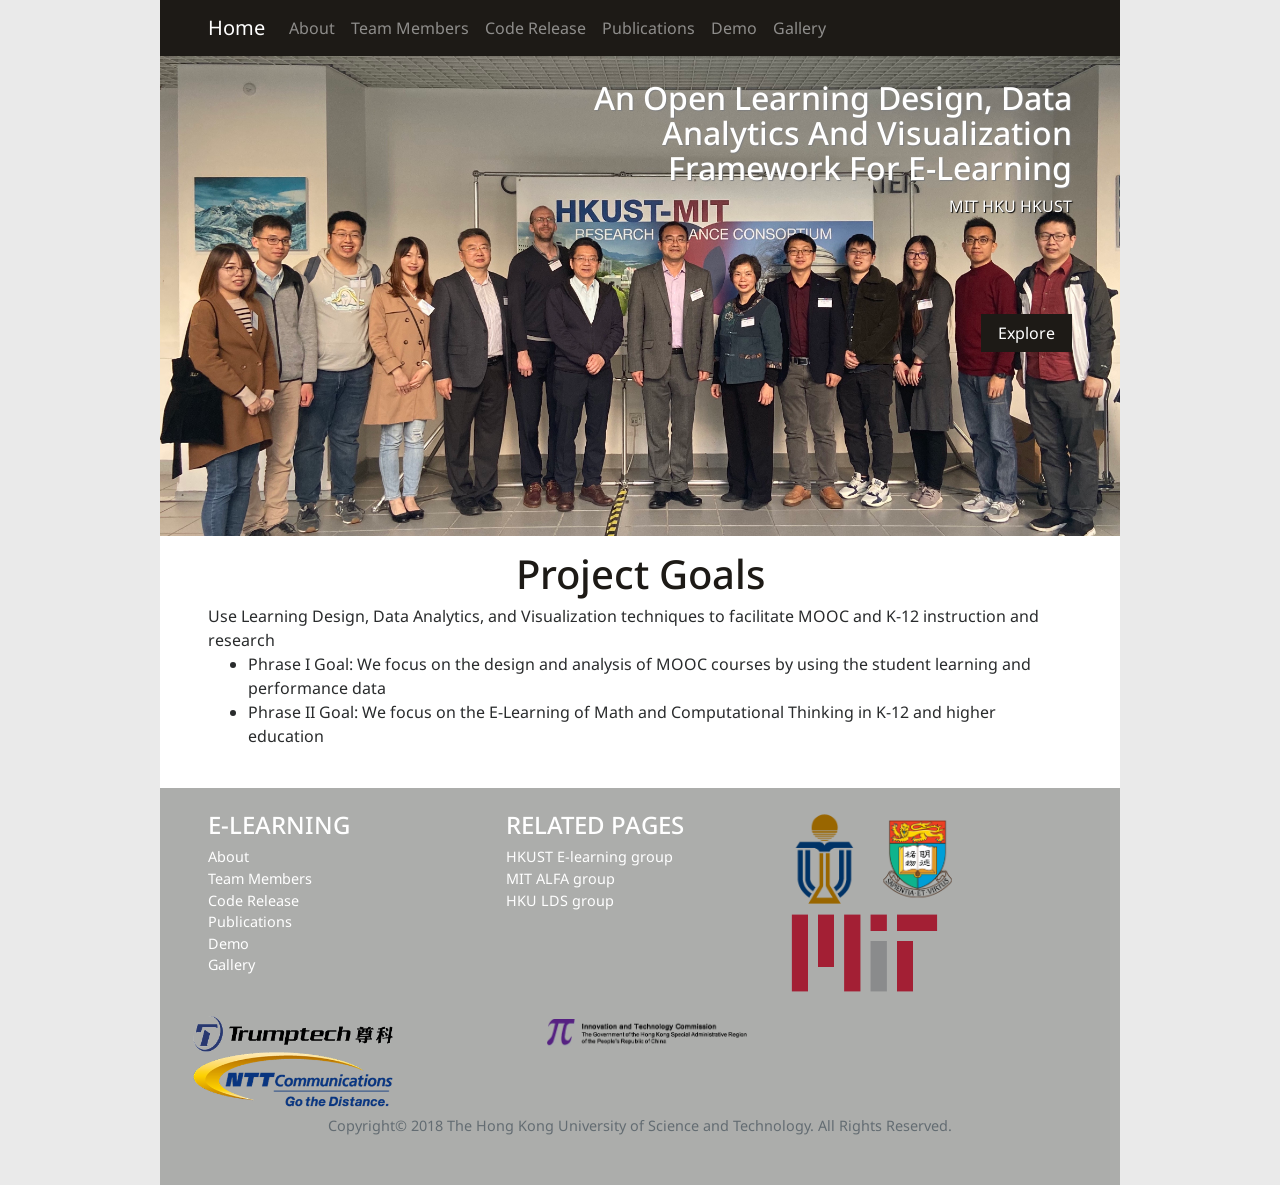
<file: home.html>
<!DOCTYPE html>

<html class="elearning_phaseI">

<head>
    <meta http-equiv="Content-Type" content="text/html; charset=UTF-8">
    <title>
        E-Learning - Home
    </title>
    <meta content="width=device-width, initial-scale=1" name="viewport">
    <!-- Global site tag (gtag.js) - Google Analytics -->
    <script type="text/javascript" async="" src="./static/home/analytics.js"></script>
    <script async="async" src="./static/home/js"></script>
    <script>
        window.dataLayer = window.dataLayer || [];

        function gtag() {
            dataLayer.push(arguments);
        }
        gtag('js', new Date());
        gtag('config', 'UA-108470614-1');
    </script>
    <link href="./static/home/style.53ef7600775c3a3bb9e1368ebaf57f14.css" rel="stylesheet">
</head>

<body data-gr-c-s-loaded="true">
    <!-- start of header -->
    <div class="container bg-primary">
        <div class="navbar-col">
            <nav class="navbar navbar-toggleable-md navbar-inverse bg-primary">
                <button aria-controls="navbarSupportedContent" aria-expanded="false" aria-label="Toggle navigation" class="navbar-toggler navbar-toggler-right" data-target="#navbarSupportedContent" data-toggle="collapse" type="button">
		<span class="navbar-toggler-icon"></span>
		</button>
                <a class="navbar-brand" href="./home.html">Home</a>
                <div class="collapse navbar-collapse" id="navbarSupportedContent">
                    <ul class="navbar-nav mr-auto">
                        <li class="nav-item">
                            <a aria-role="link" class="nav-link" href="./about.html">About</a>
                        </li>
                        <li class="nav-item">
                            <a aria-role="link" class="nav-link" href="./team.html">Team Members</a>
                        </li>
                        <li class="nav-item">
                            <a aria-role="link" class="nav-link" href="./release_code.html">Code Release</a>
                        </li>
                        <li class="nav-item">
                            <a aria-role="link" class="nav-link" href="./publications.html">Publications</a>
                        </li>
                        <li class="nav-item">
                            <a aria-role="link" class="nav-link" href="./demo.html">Demo</a>
                        </li>
                        <li class="nav-item">
                            <a aria-role="link" class="nav-link" href="./gallery.html">Gallery</a>
                        </li>
                    </ul>
                </div>
            </nav>
        </div>
    </div>
    <!-- end of header -->

    <!-- page -->
    <!-- start of page specific content -->
    <div class="container-fluid">
        <div class="container container-hero">
            <div class="row">
                <div class="hero-content">
                    <h4 style="color: white;">An Open Learning Design, Data Analytics and Visualization Framework for E-Learning</h4>
                    <p>MIT HKU HKUST</p>
                    <p>
                        <a class="btn btn-primary" href="./about.html">Explore</a>
                    </p>
                </div>
            </div>
        </div>
    </div>
    <div class="container-fluid content">
        <div class="container">
            <div class="row">
                <div class="col col-12 pt-3">
                    <h1 class="text-center">Project Goals</h1>
                    Use Learning Design, Data Analytics, and Visualization techniques to facilitate MOOC and K-12 instruction and research
                    <ul>
                        <li>Phrase I Goal: We focus on the design and analysis of MOOC courses by using the student learning and performance data</li>
                        <li>Phrase II Goal: We focus on the E-Learning of Math and Computational Thinking in K-12 and higher education</li>
                        <!-- <ol>
                            <li>
                                Learning and assessment design models and tools;</li>
                            <li>
                                Analytics methods;</li>
                            <li>
                                Visualization interfaces for raw data & analytical results.</li>
                        </ol> -->
                    </ul>
                </div>
            </div>
        </div>
        <!-- end of fluid container -->
        <!-- end of page specific content -->
        <!-- end of data -->
        <!-- start of footer -->
        <footer class="container-fluid footer">
            <div class="container pt-4">
                <div class="row sitemap pb-2">
                    <div class="col-sm-6 col-md-4 col-lg-4">
                        <h4>E-Learning</h4>
                        <ul class="nav flex-column">
                            <li>
                                <a aria-role="link" href="./about.html">About</a>
                            </li>
                            <li>
                                <a aria-role="link" href="./team.html">Team Members</a>
                            </li>
                            <li>
                                <a aria-role="link" href="./release_code.html">Code Release</a>
                            </li>
                            <li>
                                <a aria-role="link" href="./publications.html">Publications</a>
                            </li>
                            <li>
                                <a aria-role="link" href="./demo.html">Demo</a>
                            </li>
                            <li>
                                <a aria-role="link" href="./gallery.html">Gallery</a>
                            </li>
                        </ul>
                    </div>
                    <div class="col-sm-6 col-md-4 col-lg-4">
                        <h4>Related Pages</h4>
                        <ul class="nav flex-column">
                            <li><a href="https://elearning.hkustvis.org/"> HKUST E-learning group </a></li>
                            <li><a href="http://alfagroup.csail.mit.edu/"> MIT ALFA group</a></li>
                            <li><a href="https://ldshe.cite.hku.hk/">HKU LDS group </a></li>
                        </ul>
                    </div>
                    <div class="col-sm-6 col-md-12 col-lg-4 footer_logo">
                        <p>
                                <a href="https://www.ust.hk/" target="external">
                                    <img style="transform: scale(1.4);margin-right: 40px;" src="./static/home/hkust-logo-9a3f146ae8b34b18f84bc801590f8dc1.png">
                                </a>

                                <a href="https://hku.hk/" target="external">
                                    <img style="transform: scale(1.2);margin-right: 40px" src="./static/home/hku-logo-eb2a0f9f11566d32be51b784f1034409.png">
                                </a>
                                <a href="https://web.mit.edu/" target="external">
                                    <img style="transform: scale(1.2);margin-right: 40px" src="./static/home/mit-logo.png">
                                </a>
                        </p>
                    </div>
                    <div>
                        <a href="https://web.mit.edu/" target="external">
                            <img style="width: 200px;margin-right: 150px;" src="./static/home/trumptech.png">
                        </a>
                        <a href="https://web.mit.edu/" target="external">
                            <img style="width: 200px;margin-right: 150px;" src="./static/home/ITC.png">
                        </a>
                        <a href="https://web.mit.edu/" target="external">
                            <img style="width: 200px;margin-right: 150px;" src="./static/home/ntt.png">
                        </a>
                    </div>
                </div>
                <div class="row pb-4">
                    <div class="col-12 d-flex justify-content-around">
                        <a href="./home.html#">
                            <span class="text-muted">Copyright© 2018 The Hong Kong University of Science and Technology. All Rights Reserved.</span>
                        </a>
                    </div>
                </div>
                <!-- row -->
            </div>
            <!-- container -->
        </footer>
        <!-- fluid -->
        <!-- end of footer -->
        <script type="text/javascript" src="./static/home/manifest.8e55c225d43cfbe69810.js"></script>
        <script type="text/javascript" src="./static/home/vendor.76dd07fa4b86179fdd1a.js"></script>
        <script type="text/javascript" src="./static/home/style.680dad9f1b88ca921df9.js"></script>

</body>

</html>
</file>
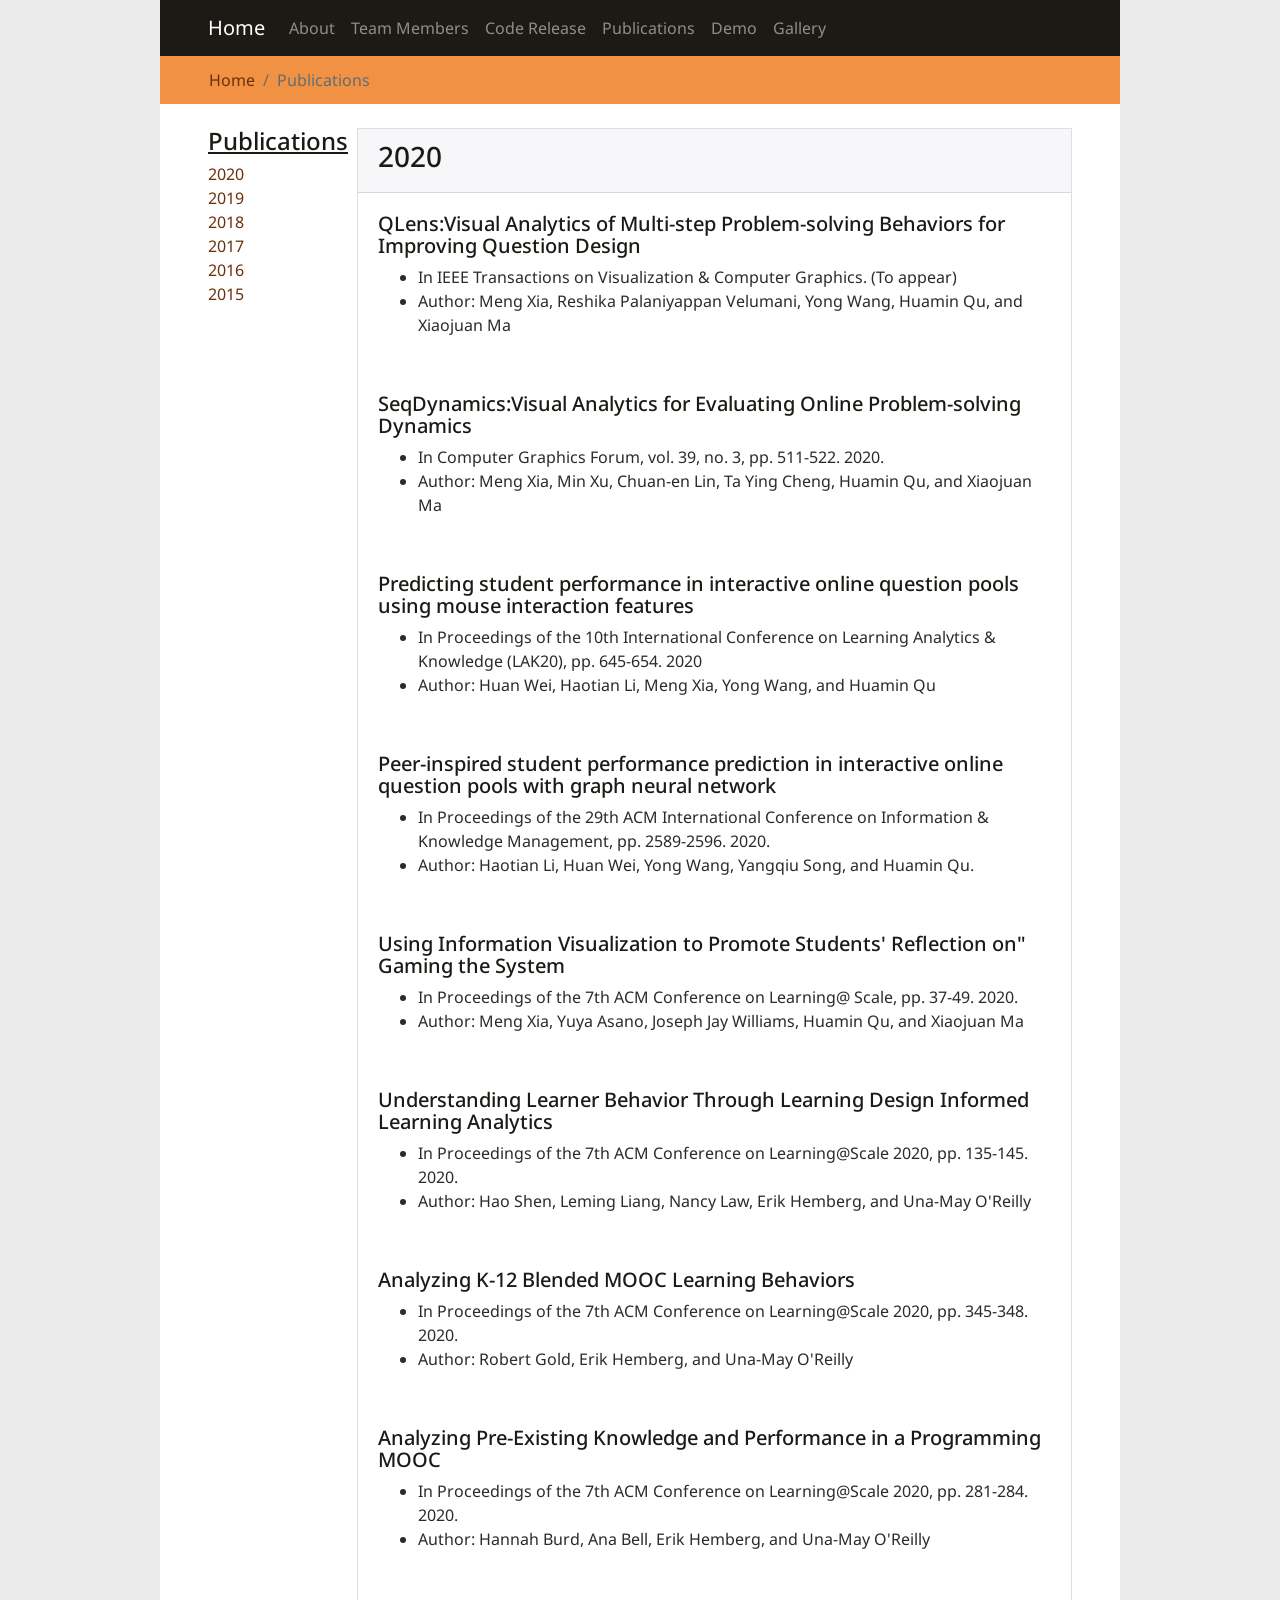
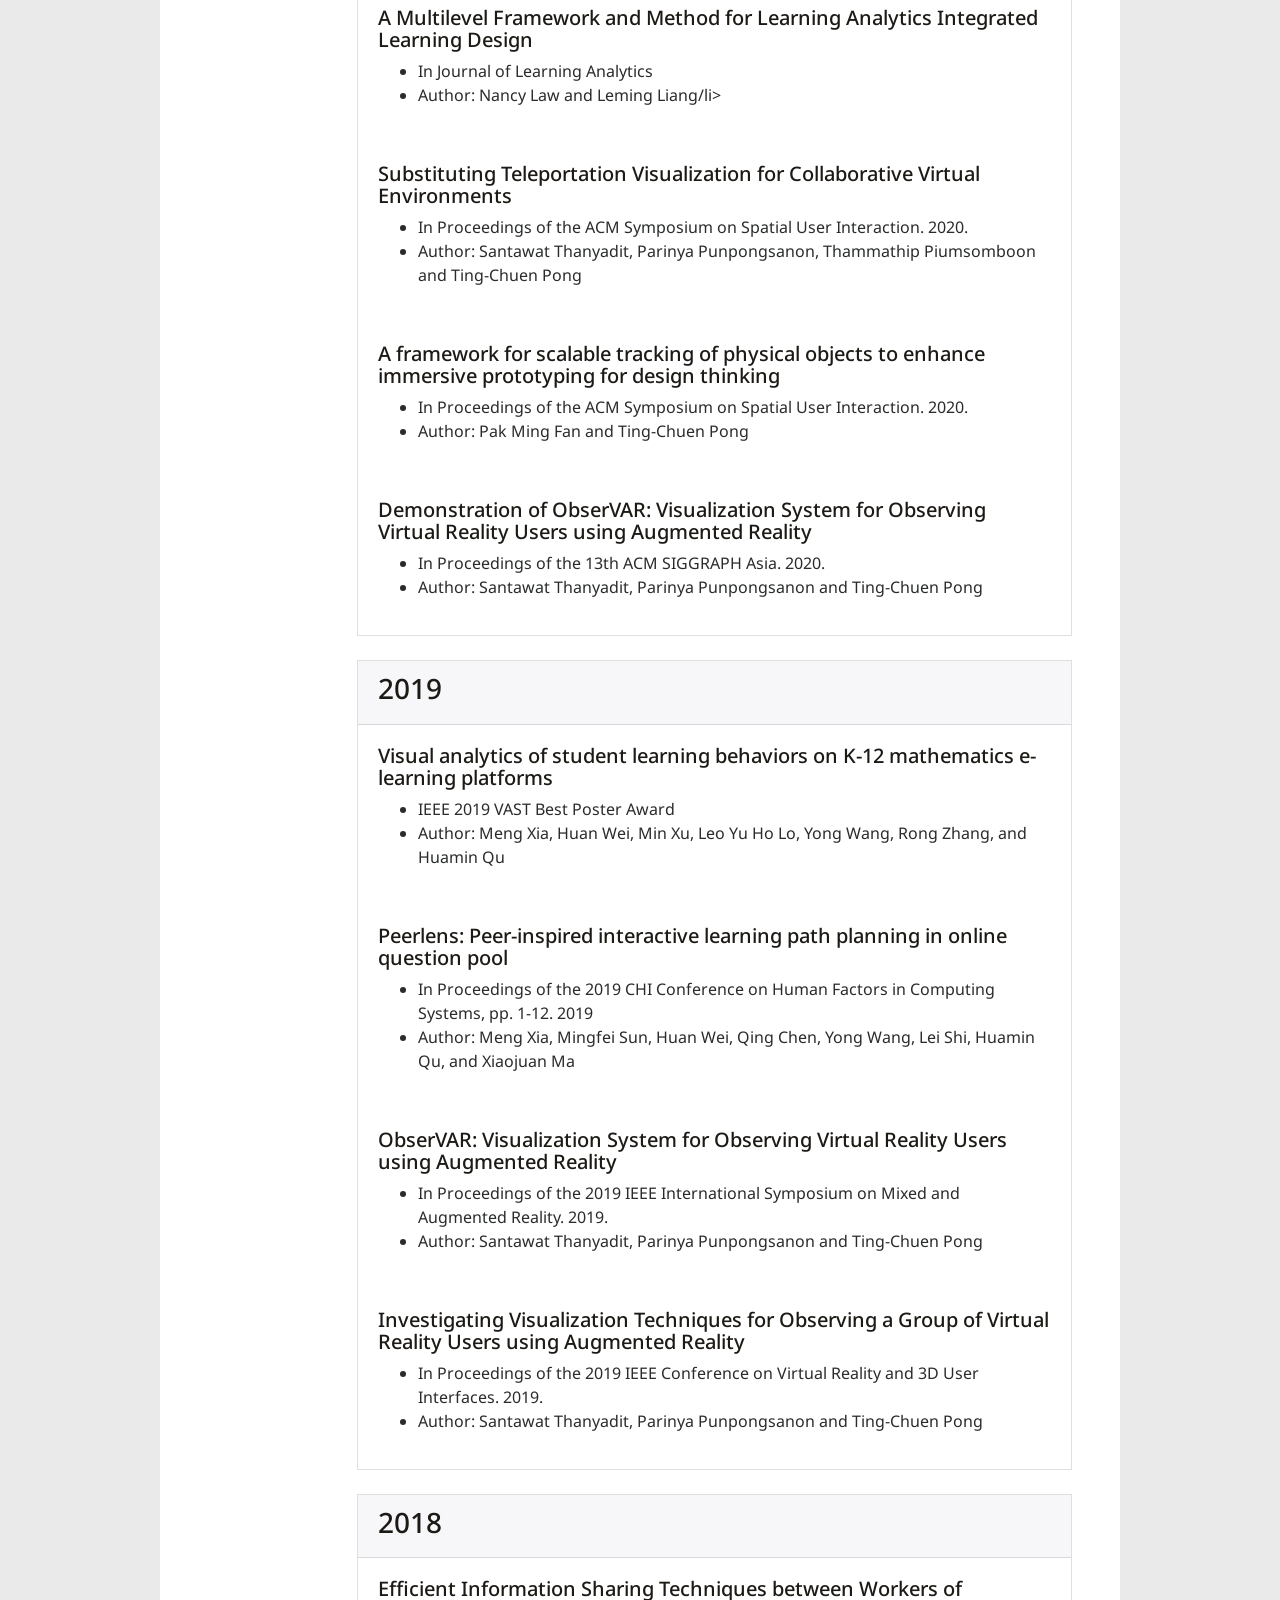
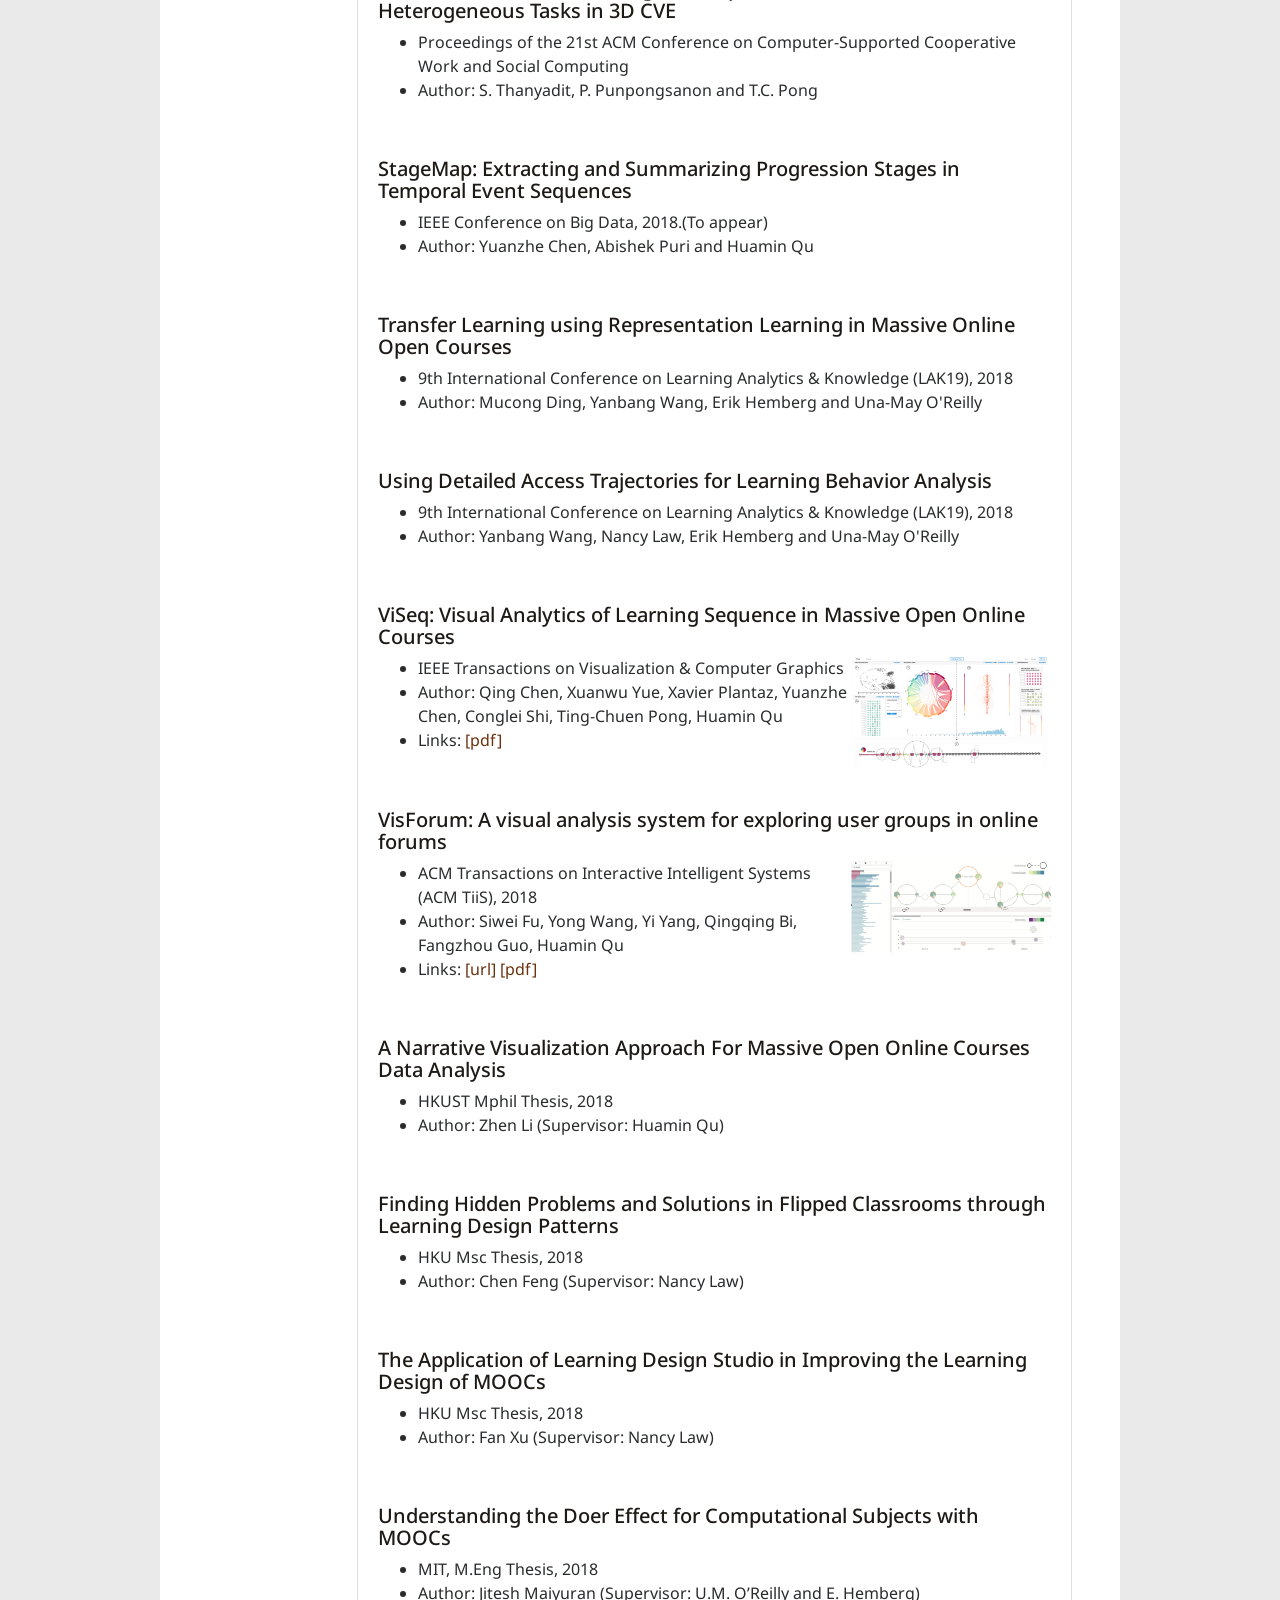
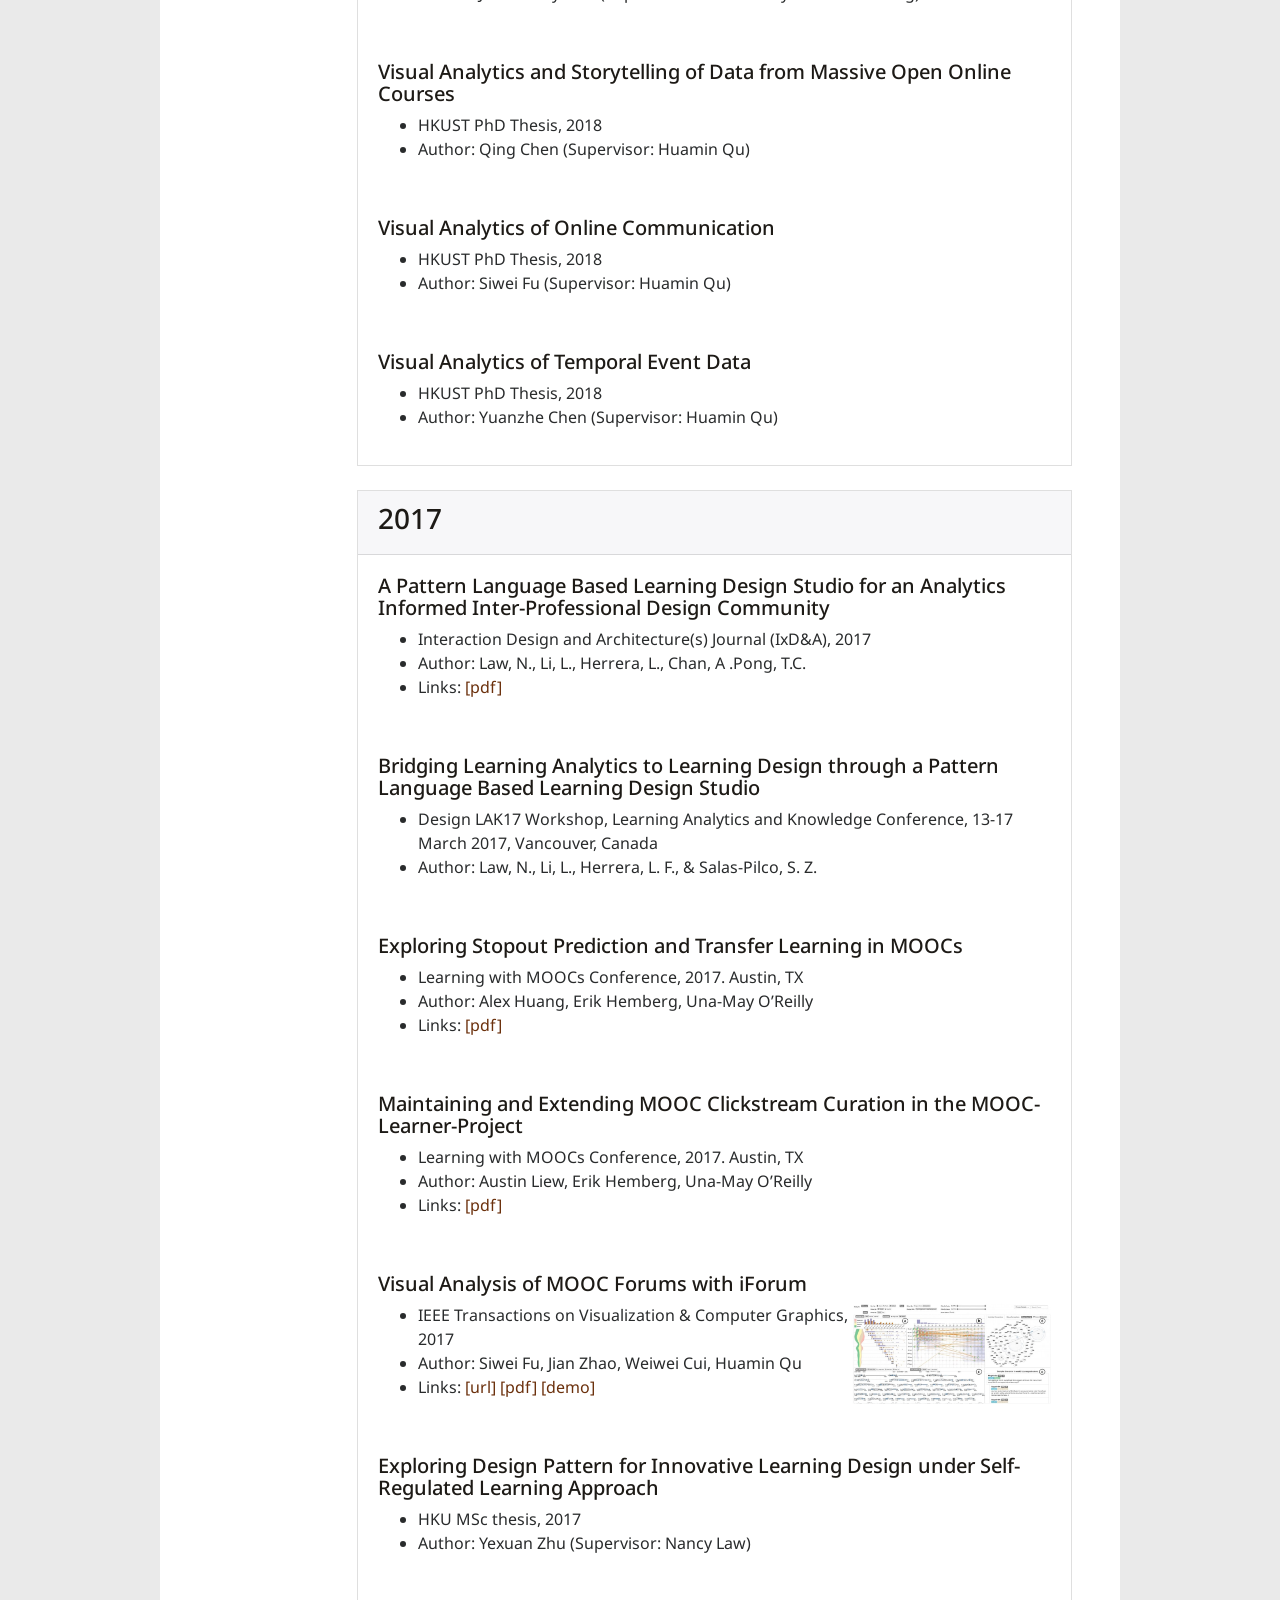
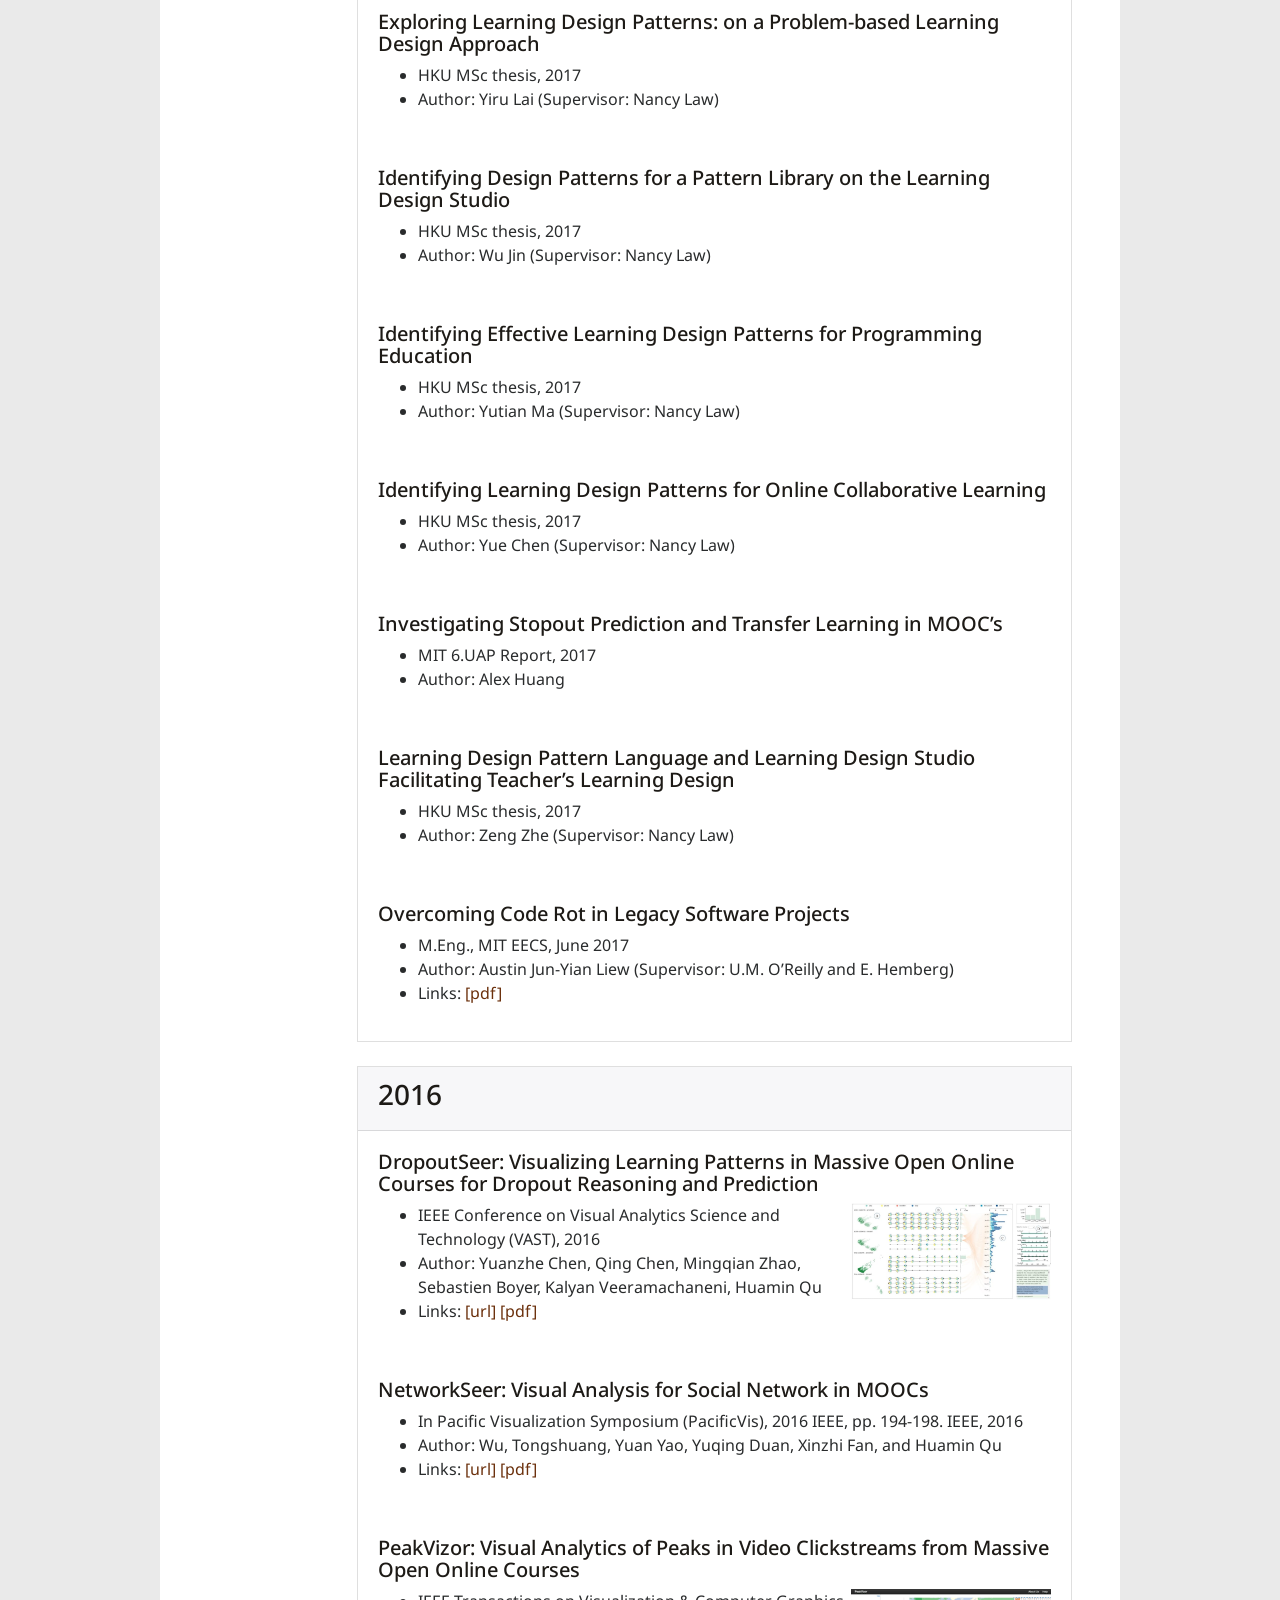
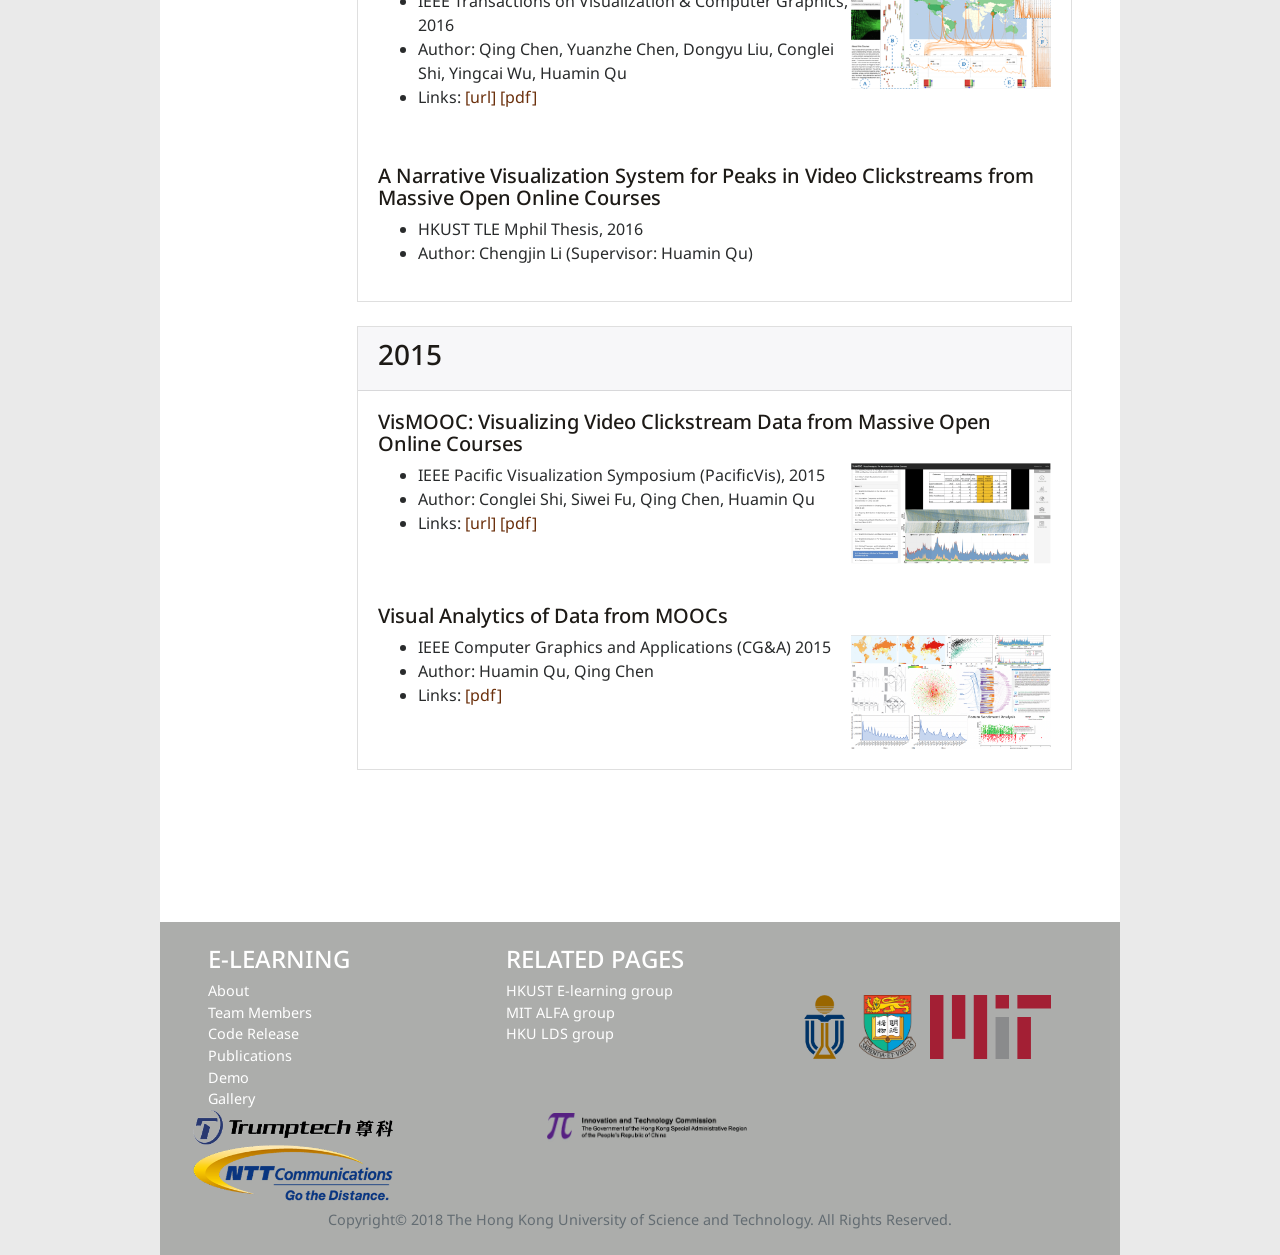
<file: publications.html>
<!DOCTYPE html>
<!-- saved from url=(0042)./publications.html -->
<html class="elearning_phaseI">

<head>
    <meta http-equiv="Content-Type" content="text/html; charset=UTF-8">
    <script type="text/javascript" src="./static/publications/1.txt"></script>
    <script type="text/javascript" src="./static/publications/1(1).txt"></script>
    <title>
        E-Learning - Publications
    </title>
    <meta content="width=device-width, initial-scale=1" name="viewport">
    <!-- Global site tag (gtag.js) - Google Analytics -->
    <script type="text/javascript" async="" src="./static/publications/analytics.js"></script>
    <script async="async" src="./static/publications/js"></script>
    <script>
        window.dataLayer = window.dataLayer || [];

        function gtag() {
            dataLayer.push(arguments);
        }
        gtag('js', new Date());
        gtag('config', 'UA-108470614-1');
    </script>
    <link href="./static/publications/style.53ef7600775c3a3bb9e1368ebaf57f14.css" rel="stylesheet">
    <script type="text/javascript" charset="utf-8" async="" src="./static/publications/131.310ccc93ff404956e841.js"></script>
</head>

<body data-gr-c-s-loaded="true">
    <div class="container bg-primary">
        <div class="navbar-col">
            <nav class="navbar navbar-toggleable-md navbar-inverse bg-primary">
                <button aria-controls="navbarSupportedContent" aria-expanded="false" aria-label="Toggle navigation" class="navbar-toggler navbar-toggler-right" data-target="#navbarSupportedContent" data-toggle="collapse" type="button">
		<span class="navbar-toggler-icon"></span>
		</button>
                <a class="navbar-brand" href="./home.html">Home</a>
                <div class="collapse navbar-collapse" id="navbarSupportedContent">
                    <ul class="navbar-nav mr-auto">
                        <li class="nav-item">
                            <a aria-role="link" class="nav-link" href="./about.html">About</a>
                        </li>
                        <li class="nav-item">
                            <a aria-role="link" class="nav-link" href="./team.html">Team Members</a>
                        </li>
                        <li class="nav-item">
                            <a aria-role="link" class="nav-link" href="./release_code.html">Code Release</a>
                        </li>
                        <li class="nav-item">
                            <a aria-role="link" class="nav-link" href="./publications.html">Publications</a>
                        </li>
                        <li class="nav-item">
                            <a aria-role="link" class="nav-link" href="./demo.html">Demo</a>
                        </li>
                        <li class="nav-item">
                            <a aria-role="link" class="nav-link" href="./gallery.html">Gallery</a>
                        </li>
                    </ul>
                </div>
            </nav>
        </div>
    </div>
    <!-- end of header -->

    <!-- page -->
    <div class="container breadcrumb-container">
        <div class="row">
            <div class="breadcrumb-col">
                <ol class="breadcrumb">
                    <li class="breadcrumb-item">
                        <a href="./home.html">Home</a>
                    </li>
                    <li class="breadcrumb-item active">Publications</li>
                </ol>
            </div>
        </div>
    </div>
    <div class="container page-content">
        <div class="row">
            <!-- TODO add sidebar -->
            <aside>
                <h4>Publications</h4>
                <ol class='toc'>
                    <li class="toc_item">
                        <a href="./publications.html#2020">2020</a>
                    </li>
                    <li class="toc_item">
                        <a href="./publications.html#2019">2019</a>
                    </li>
                    <li class="toc_item">
                        <a href="./publications.html#2018">2018</a>
                    </li>
                    <li class="toc_item">
                        <a href="./publications.html#2017">2017</a>
                    </li>
                    <li class="toc_item">
                        <a href="./publications.html#2016">2016</a>
                    </li>
                    <li class="toc_item">
                        <a href="./publications.html#2015">2015</a>
                    </li>
                    <!-- <li class="toc_item">
                        <a href="./publications.html#progress">In Progress</a>
                    </li> -->


                </ol>
            </aside>
            <main>
                <section>
                    <section>
                        <article class="card border-success" data-ref="2020">
                            <a id="2020" name="2020"></a>
                            <header class="card-header">
                                <h3>2020</h3>
                            </header>
                            
                            <section class="card-block">
                                <h5>QLens:Visual Analytics of Multi-step Problem-solving Behaviors for Improving Question Design</h5>
                                <ul>
                                    <li>In IEEE Transactions on Visualization & Computer Graphics. (To appear)</li>
                                    <li>Author: Meng Xia, Reshika Palaniyappan Velumani, Yong Wang, Huamin Qu, and Xiaojuan Ma</li>
                                </ul>
                            </section>

                            <section class="card-block">
                                <h5>SeqDynamics:Visual Analytics for Evaluating Online Problem‐solving Dynamics</h5>
                                <ul>
                                    <li>In Computer Graphics Forum, vol. 39, no. 3, pp. 511-522. 2020.</li>
                                    <li>Author: Meng Xia, Min Xu, Chuan‐en Lin, Ta Ying Cheng, Huamin Qu, and Xiaojuan Ma</li>
                                </ul>
                            </section>

                            <section class="card-block">
                                <h5>Predicting student performance in interactive online question pools using mouse interaction features</h5>
                                <ul>
                                    <li>In Proceedings of the 10th International Conference on Learning Analytics &amp; Knowledge (LAK20), pp. 645-654. 2020</li>
                                    <li>Author: Huan Wei, Haotian Li, Meng Xia, Yong Wang, and Huamin Qu</li>
                                </ul>
                            </section>

                            <section class="card-block">
                                <h5>Peer-inspired student performance prediction in interactive online question pools with graph neural network</h5>
                                <ul>
                                    <li>In Proceedings of the 29th ACM International Conference on Information &amp; Knowledge Management, pp. 2589-2596. 2020.</li>
                                    <li>Author: Haotian Li, Huan Wei, Yong Wang, Yangqiu Song, and Huamin Qu.</li>
                                </ul>
                            </section>

                            <section class="card-block">
                                <h5>Using Information Visualization to Promote Students&#39; Reflection on&quot; Gaming the System</h5>
                                <ul>
                                    <li>In Proceedings of the 7th ACM Conference on Learning@ Scale, pp. 37-49. 2020.</li>
                                    <li>Author: Meng Xia, Yuya Asano, Joseph Jay Williams, Huamin Qu, and Xiaojuan Ma</li>
                                </ul>
                            </section>

                            <section class="card-block">
                                <h5>Understanding Learner Behavior Through Learning Design Informed Learning Analytics</h5>
                                <ul>
                                    <li>In Proceedings of the 7th ACM Conference on Learning@Scale 2020, pp. 135-145. 2020.</li>
                                    <li>Author: Hao Shen, Leming Liang, Nancy Law, Erik Hemberg, and Una-May O&#39;Reilly</li>
                                </ul>
                            </section>

                            <section class="card-block">
                                <h5>Analyzing K-12 Blended MOOC Learning Behaviors</h5>
                                <ul>
                                    <li>In Proceedings of the 7th ACM Conference on Learning@Scale 2020, pp. 345-348. 2020.</li>
                                    <li>Author: Robert Gold, Erik Hemberg, and Una-May O&#39;Reilly</li>
                                </ul>
                            </section>

                            <section class="card-block">
                                <h5>Analyzing Pre-Existing Knowledge and Performance in a Programming MOOC</h5>
                                <ul>
                                    <li>In Proceedings of the 7th ACM Conference on Learning@Scale 2020, pp. 281-284. 2020.</li>
                                    <li>Author: Hannah Burd, Ana Bell, Erik Hemberg, and Una-May O&#39;Reilly</li>
                                </ul>
                            </section>

                            <section class="card-block">
                                <h5>A Multilevel Framework and Method for Learning Analytics Integrated Learning Design</h5>
                                <ul>
                                    <li>In Journal of Learning Analytics</li>
                                    <li>Author: Nancy Law and Leming Liang/li>
                                </ul>
                            </section>

                            <section class="card-block">
                                <h5>Substituting Teleportation Visualization for Collaborative Virtual Environments</h5>
                                <ul>
                                    <li>In Proceedings of the ACM Symposium on Spatial User Interaction. 2020.</li>
                                    <li>Author: Santawat Thanyadit, Parinya Punpongsanon, Thammathip Piumsomboon and Ting-Chuen Pong</li>
                                </ul>
                            </section>

                            <section class="card-block">
                                <h5>A framework for scalable tracking of physical objects to enhance immersive prototyping for design thinking</h5>
                                <ul>
                                    <li>In Proceedings of the ACM Symposium on Spatial User Interaction. 2020.</li>
                                    <li>Author: Pak Ming Fan and Ting-Chuen Pong</li>
                                </ul>
                            </section>

                            <section class="card-block">
                                <h5>Demonstration of ObserVAR: Visualization System for Observing Virtual Reality Users using Augmented Reality</h5>
                                <ul>
                                    <li>In Proceedings of the 13th ACM SIGGRAPH Asia. 2020.</li>
                                    <li>Author: Santawat Thanyadit, Parinya Punpongsanon and Ting-Chuen Pong</li>
                                </ul>
                            </section>

                        </article>
                    </section>

                    <section>
                        <article class="card border-success" data-ref="2019">
                            <a id="2019" name="2019"></a>
                            <header class="card-header">
                                <h3>2019</h3>
                            </header>
                            
                            <section class="card-block">

                                <h5>Visual analytics of student learning behaviors on K-12 mathematics e-learning platforms</h5>

                                <ul>
                                    <li>IEEE 2019 VAST Best Poster Award</li>
                                    <li>Author: Meng Xia, Huan Wei, Min Xu, Leo Yu Ho Lo, Yong Wang, Rong Zhang, and Huamin Qu</li>
                                </ul>
                            </section>

                            <section class="card-block">

                                <h5>Peerlens: Peer-inspired interactive learning path planning in online question pool</h5>

                                <ul>
                                    <li>In Proceedings of the 2019 CHI Conference on Human Factors in Computing Systems, pp. 1-12. 2019</li>
                                    <li>Author: Meng Xia, Mingfei Sun, Huan Wei, Qing Chen, Yong Wang, Lei Shi, Huamin Qu, and Xiaojuan Ma</li>
                                </ul>
                            </section>

                            <section class="card-block">

                                <h5>ObserVAR: Visualization System for Observing Virtual Reality Users using Augmented Reality</h5>

                                <ul>
                                    <li>In Proceedings of the 2019 IEEE International Symposium on Mixed and Augmented Reality. 2019.</li>
                                    <li>Author: Santawat Thanyadit, Parinya Punpongsanon and Ting-Chuen Pong</li>
                                </ul>
                            </section>

                            <section class="card-block">

                                <h5>Investigating Visualization Techniques for Observing a Group of Virtual Reality Users using Augmented Reality</h5>

                                <ul>
                                    <li>In Proceedings of the 2019 IEEE Conference on Virtual Reality and 3D User Interfaces. 2019.</li>
                                    <li>Author: Santawat Thanyadit, Parinya Punpongsanon and Ting-Chuen Pong</li>
                                </ul>
                            </section>

                        </article>
                    </section>


                    <section>
                        <article class="card border-success" data-ref="2018">
                            <a id="2018" name="2018"></a>
                            <header class="card-header">
                                <h3>2018</h3>
                            </header>
                            
                            <section class="card-block">

                                <h5>Efficient Information Sharing Techniques between Workers of Heterogeneous Tasks in 3D CVE</h5>

                                <ul>
                                    <li>Proceedings of the 21st ACM Conference on Computer-Supported Cooperative Work and Social Computing</li>
                                    <li>Author: S. Thanyadit, P. Punpongsanon and T.C. Pong</li>
                                </ul>
                            </section>

                            <section class="card-block">

                                <h5>StageMap: Extracting and Summarizing Progression Stages in Temporal Event Sequences</h5>

                                <ul>
                                    <li>IEEE Conference on Big Data, 2018.(To appear)</li>
                                    <li>Author: Yuanzhe Chen, Abishek Puri and Huamin Qu</li>
                                </ul>
                            </section>
                            <section class="card-block">

                                <h5>Transfer Learning using Representation Learning in Massive Online Open Courses</h5>

                                <ul>
                                    <li>9th International Conference on Learning Analytics & Knowledge (LAK19), 2018</li>
                                    <li>Author: Mucong Ding, Yanbang Wang, Erik Hemberg and Una-May O'Reilly</li>
                                </ul>
                            </section>
                            <section class="card-block">

                                <h5>Using Detailed Access Trajectories for Learning Behavior Analysis</h5>

                                <ul>
                                    <li>9th International Conference on Learning Analytics & Knowledge (LAK19), 2018</li>
                                    <li>Author: Yanbang Wang, Nancy Law, Erik Hemberg and Una-May O'Reilly</li>
                                </ul>
                            </section>
                            <section class="card-block">
                                <h5>ViSeq: Visual Analytics of Learning Sequence in Massive Open Online Courses​​</h5>
                                <img src="./static/publications/viseq.png" width="200px" style="float: right;" />
                                <ul>
                                    <li>IEEE Transactions on Visualization & Computer Graphics</li>
                                    <li>Author: Qing Chen, Xuanwu Yue, Xavier Plantaz, Yuanzhe Chen, Conglei Shi, Ting-Chuen Pong, Huamin Qu</li>
                                    <li>Links: <a href="https://ieeexplore.ieee.org/stamp/stamp.jsp?tp=&arnumber=8477163">[pdf]</a></li>
                                </ul>
                            </section>
                            <section class="card-block">
                                <h5>VisForum: A visual analysis system for exploring user groups in online forums</h5>
                                <img src="./static/publications/visforum.png" width="200px" style="float: right;" />
                                <ul>
                                    <li>ACM Transactions on Interactive Intelligent Systems (ACM TiiS), 2018</li>
                                    <li>Author: Siwei Fu, Yong Wang, Yi Yang, Qingqing Bi, Fangzhou Guo, Huamin Qu</li>
                                    <li>Links: <a href="https://dl.acm.org/citation.cfm?id=3162075">[url] </a>
                                        <a href="http://www.cse.ust.hk/~huamin/tiis_2018_siwei.pdf">[pdf]</a></li>
                                </ul>
                            </section>
                            <section class="card-block">

                                <h5>A Narrative Visualization Approach For Massive Open Online Courses Data Analysis</h5>

                                <ul>
                                    <li>HKUST Mphil Thesis, 2018</li>
                                    <li>Author: Zhen Li (Supervisor: Huamin Qu)</li>
                                </ul>
                            </section>
                            <section class="card-block">

                                <h5>Finding Hidden Problems and Solutions in Flipped Classrooms through Learning Design Patterns</h5>

                                <ul>
                                    <li>HKU Msc Thesis, 2018</li>
                                    <li>Author: Chen Feng (Supervisor: Nancy Law)</li>
                                </ul>
                            </section>
                            <section class="card-block">

                                <h5>The Application of Learning Design Studio in Improving the Learning Design of MOOCs</h5>

                                <ul>
                                    <li>HKU Msc Thesis, 2018</li>
                                    <li>Author: Fan Xu (Supervisor: Nancy Law)</li>
                                </ul>
                            </section>
                            <section class="card-block">

                                <h5>Understanding the Doer Effect for Computational Subjects with MOOCs</h5>

                                <ul>
                                    <li>MIT, M.Eng Thesis, 2018</li>
                                    <li>Author: Jitesh Maiyuran (Supervisor: U.M. O’Reilly and E. Hemberg)</li>
                                </ul>
                            </section>
                            <section class="card-block">

                                <h5>Visual Analytics and Storytelling of Data from Massive Open Online Courses</h5>

                                <ul>
                                    <li>HKUST PhD Thesis, 2018</li>
                                    <li>Author: Qing Chen (Supervisor: Huamin Qu)</li>
                                </ul>
                            </section>
                            <section class="card-block">

                                <h5>Visual Analytics of Online Communication</h5>

                                <ul>
                                    <li>HKUST PhD Thesis, 2018</li>
                                    <li>Author: Siwei Fu (Supervisor: Huamin Qu)</li>
                                </ul>
                            </section>
                            <section class="card-block">

                                <h5>Visual Analytics of Temporal Event Data</h5>

                                <ul>
                                    <li>HKUST PhD Thesis, 2018</li>
                                    <li>Author: Yuanzhe Chen (Supervisor: Huamin Qu)</li>
                                </ul>
                            </section>
                        </article>
                    </section>
                    <section>
                        <article class="card border-success" data-ref="2017">
                            <a id="2017" name="2017"></a>
                            <header class="card-header">
                                <h3>2017</h3>
                            </header>
                            <section class="card-block">
                                <h5>A Pattern Language Based Learning Design Studio for an Analytics Informed Inter-Professional Design Community</h5>
                                <ul>
                                    <li>Interaction Design and Architecture(s) Journal (IxD&amp;A), 2017</li>
                                    <li>Author: Law, N., Li, L., Herrera, L., Chan, A .Pong, T.C.</li>
                                    <li>Links: <a href="http://www.mifav.uniroma2.it/inevent/events/idea2010/doc/33_5.pdf">[pdf]</a></li>
                                </ul>
                            </section>
                            <section class="card-block">
                                <h5>Bridging Learning Analytics to Learning Design through a Pattern Language Based Learning Design Studio</h5>
                                <ul>
                                    <li>Design LAK17 Workshop, Learning Analytics and Knowledge Conference, 13-17 March 2017, Vancouver, Canada</li>
                                    <li>Author: Law, N., Li, L., Herrera, L. F., &amp; Salas-Pilco, S. Z.</li>
                                </ul>
                            </section>
                            <section class="card-block">
                                <h5>Exploring Stopout Prediction and Transfer Learning in MOOCs</h5>
                                <ul>
                                    <li>Learning with MOOCs Conference, 2017. Austin, TX</li>
                                    <li>Author: Alex Huang, Erik Hemberg, Una-May O’Reilly</li>
                                    <li>Links: <a href="https://alfagroup.csail.mit.edu/sites/default/files/documents/2017%20Exploring%20Stopout%20Prediction%20and%20Transfer%20Learning%20in%20MOOCs.%20Alex%20Huang%2C%20Erik%20Hemberg%2C%20Una-May%20O%E2%80%99Reilly.%20Learning%20with%20MOOCs%20Conference%2C%202017.%20Austin%2C%20TX..pdf">[pdf]</a></li>
                                </ul>
                            </section>
                            <section class="card-block">
                                <h5>Maintaining and Extending MOOC Clickstream Curation in the MOOC-Learner-Project</h5>
                                <ul>
                                    <li>Learning with MOOCs Conference, 2017. Austin, TX</li>
                                    <li>Author: Austin Liew, Erik Hemberg, Una-May O’Reilly</li>
                                    <li>Links: <a href="https://alfagroup.csail.mit.edu/sites/default/files/documents/2017%20Maintaining%20and%20Extending%20MOOC%20Clickstream%20Curation%20in%20the%20MOOC-Learner-Project.%20Austin%20Liew%2C%20Erik%20Hemberg%2C%20Una-May%20O%E2%80%99Reilly%20Learning%20with%20MOOCs%20Conference%2C%202017.%20Austin%2C%20TX2017%20..pdf">[pdf]</a></li>
                                </ul>
                            </section>
                            <section class="card-block">
                                <h5>Visual Analysis of MOOC Forums with iForum</h5>
                                <img src="./static/publications/moocva.jpg" width="200px" style="float: right;" />
                                <ul>
                                    <li>IEEE Transactions on Visualization & Computer Graphics, 2017</li>
                                    <li>Author: Siwei Fu, Jian Zhao, Weiwei Cui, Huamin Qu</li>
                                    <li>Links: <a href="http://ieeexplore.ieee.org/xpl/articleDetails.jsp?arnumber=7534878&amp;newsearch=true&amp;queryText=Visual%20Analysis%20of%20MOOC%20Forums%20with%20iForum">[url] </a>
                                        <a href="http://www.cse.ust.hk/~huamin/tvcg_siwei_2017.pdf">[pdf]</a>
                                        <a target="_blank" href="http://iforum.hkustvis.org/">[demo]</a></li>
                                </ul>
                            </section>
                            <section class="card-block">
                                <h5>Exploring Design Pattern for Innovative Learning Design under Self-Regulated Learning Approach
                                </h5>
                                <ul>
                                    <li>HKU MSc thesis, 2017</li>
                                    <li>Author: Yexuan Zhu (Supervisor: Nancy Law)</li>
                                </ul>
                            </section>
                            <section class="card-block">
                                <h5>Exploring Learning Design Patterns: on a Problem-based Learning Design Approach</h5>
                                <ul>
                                    <li>HKU MSc thesis, 2017</li>
                                    <li>Author: Yiru Lai (Supervisor: Nancy Law)</li>
                                </ul>
                            </section>
                            <section class="card-block">
                                <h5>Identifying Design Patterns for a Pattern Library on the Learning Design Studio</h5>
                                <ul>
                                    <li>HKU MSc thesis, 2017</li>
                                    <li>Author: Wu Jin (Supervisor: Nancy Law)</li>
                                </ul>
                            </section>
                            <section class="card-block">
                                <h5>Identifying Effective Learning Design Patterns for Programming Education</h5>
                                <ul>
                                    <li>HKU MSc thesis, 2017</li>
                                    <li>Author: Yutian Ma (Supervisor: Nancy Law)</li>
                                </ul>
                            </section>
                            <section class="card-block">
                                <h5>Identifying Learning Design Patterns for Online Collaborative Learning</h5>
                                <ul>
                                    <li>HKU MSc thesis, 2017</li>
                                    <li>Author: Yue Chen (Supervisor: Nancy Law)</li>
                                </ul>
                            </section>
                            <section class="card-block">
                                <h5>Investigating Stopout Prediction and Transfer Learning in MOOC’s</h5>
                                <ul>
                                    <li>MIT 6.UAP Report, 2017</li>
                                    <li>Author: Alex Huang</li>
                                </ul>
                            </section>
                            <section class="card-block">
                                <h5>Learning Design Pattern Language and Learning Design Studio Facilitating Teacher’s Learning Design
                                </h5>
                                <ul>
                                    <li>HKU MSc thesis, 2017</li>
                                    <li>Author: Zeng Zhe (Supervisor: Nancy Law)</li>
                                </ul>
                            </section>
                            <section class="card-block">
                                <h5>Overcoming Code Rot in Legacy Software Projects</h5>
                                <ul>
                                    <li>M.Eng., MIT EECS, June 2017</li>
                                    <li>Author: Austin Jun-Yian Liew (Supervisor: U.M. O’Reilly and E. Hemberg)</li>
                                    <li>Links: <a href="https://alfagroup.csail.mit.edu/sites/default/files/documents/2017%20Overcoming%20Code%20Rot%20in%20Legacy%20Software%20Projects.%20Austin%20Liew%2C%20M.E.%20thesis%2C%20MIT%20Dept%20of%20EECS%2C%20June%202017.%20Advisor%20Una-May%20O%27Reilly..pdf">[pdf]</a></li>
                                </ul>
                            </section>
                        </article>
                    </section>
                    <section>
                        <article class="card border-success" data-ref="2016">
                            <a id="2016" name="2016"></a>
                            <header class="card-header">
                                <h3>2016</h3>
                            </header>

                            <section class="card-block">

                                <h5>DropoutSeer: Visualizing Learning Patterns in Massive Open Online Courses for Dropout Reasoning and Prediction</h5>
                                <img src="./static/publications/dropoutseer.jpg" width="200px" style="float: right;" />
                                <ul>
                                    <li>IEEE Conference on Visual Analytics Science and Technology (VAST), 2016</li>
                                    <li>Author: Yuanzhe Chen, Qing Chen, Mingqian Zhao, Sebastien Boyer, Kalyan Veeramachaneni, Huamin Qu</li>
                                    <li>Links: <a href="https://ieeexplore.ieee.org/document/7883517/">[url]</a>
                                        <a href="http://vis.cse.ust.hk/papers/2016/vast_yuanzhe.pdf">[pdf]</a></li>
                                </ul>
                            </section>
                            <section class="card-block">

                                <h5>NetworkSeer: Visual Analysis for Social Network in MOOCs</h5>
                                <ul>
                                    <li>In Pacific Visualization Symposium (PacificVis), 2016 IEEE, pp. 194-198. IEEE, 2016</li>
                                    <li>Author: Wu, Tongshuang, Yuan Yao, Yuqing Duan, Xinzhi Fan, and Huamin Qu</li>
                                    <li>Links: <a href="https://ieeexplore.ieee.org/document/7465269">[url]</a>
                                        <a href="https://ieeexplore.ieee.org/stamp/stamp.jsp?tp=&arnumber=7465269">[pdf]</a></li>
                                </ul>
                            </section>
                            <section class="card-block">
                                <h5>PeakVizor: Visual Analytics of Peaks in Video Clickstreams from Massive Open Online Courses</h5>
                                <img src="./static/publications/peakvizor.png" width="200px" style="float: right;" />
                                <ul>
                                    <li>IEEE Transactions on Visualization & Computer Graphics, 2016</li>
                                    <li>Author: Qing Chen, Yuanzhe Chen, Dongyu Liu, Conglei Shi, Yingcai Wu, Huamin Qu</li>
                                    <li>Links: <a href="http://ieeexplore.ieee.org/xpl/abstractAuthors.jsp?tp=&amp;arnumber=7346501&amp;contentType=Early+Access+Articles">[url] </a>
                                        <a href="http://ieeexplore.ieee.org/stamp/stamp.jsp?tp=&amp;arnumber=7346501">[pdf]</a></li>
                                </ul>
                            </section>
                            <section class="card-block">
                                <h5>A Narrative Visualization System for Peaks in Video Clickstreams from Massive Open Online Courses</h5>

                                <ul>
                                    <li>HKUST TLE Mphil Thesis, 2016</li>
                                    <li>Author: Chengjin Li (Supervisor: Huamin Qu)</li>
                                </ul>
                            </section>
                        </article>
                    </section>
                    <section>
                        <article class="card border-success" data-ref="2015">
                            <a id="2015" name="2015"></a>
                            <header class="card-header">
                                <h3>2015</h3>
                            </header>

                            <section class="card-block">
                                <h5>VisMOOC: Visualizing Video Clickstream Data from Massive Open Online Courses</h5>
                                <img src="./static/publications/vismooc.png" width="200px" style="float: right;" />
                                <ul>
                                    <li>IEEE Pacific Visualization Symposium (PacificVis), 2015</li>
                                    <li>Author: Conglei Shi, Siwei Fu, Qing Chen, Huamin Qu</li>
                                    <li>Links: <a target="_blank" href="http://vis.cse.ust.hk/vislab_homepage/projects/vismooc_pacificvis/">[url] </a>
                                        <a href="http://hkustvis.org/vislab_homepage/publication/CongLVM2015.pdf">[pdf]</a></li>
                                </ul>
                            </section>
                            <section class="card-block">
                                <h5>Visual Analytics of Data from MOOCs</h5>
                                <img src="./static/publications/datafrommoocs.png" width="200px" style="float:right;" />
                                <ul>
                                    <li>IEEE Computer Graphics and Applications (CG&A) 2015</li>
                                    <li>Author: Huamin Qu, Qing Chen</li>
                                    <li>Links: <a href="https://ieeexplore.ieee.org/stamp/stamp.jsp?tp=&arnumber=7331178&tag=1">[pdf]</a></li>
                                </ul>
                            </section>
                        </article>
                    </section>
                    <!-- <section>
                        <article class="card border-success" data-ref="progress">
                            <a id="progress" name="progress"></a>
                            <header class="card-header">
                                <h3>In Progress</h3>
                            </header>
                            <section class="card-block">
                                <h5>An Investigation of the Design and Analysis of Learning Analytics Patterns from a Learning Design Approach</h5>
                                <ul>
                                    <li>HKU PhD thesis (Under preparation)</li>
                                    <li>Author: Liliana Herrera Farias (Supervisor: Nancy Law)</li>
                                </ul>
                            </section>
                            <section class="card-block">
                                <h5>A Visual Narrative Approach towards Learning Data Storytelling for Massive Open Online Courses</h5>
                                <ul>
                                    <li>IEEE Transactions on Visualization & Computer Graphics (Under Revision)</li>
                                    <li>Author: Qing Chen, Xuanwu Yue and Huamin Qu</li>
                                </ul>
                            </section>
                            <section class="card-block">
                                <h5>An Outcome-Based Approach to Learning Design: An Empirical Exploration in Design Practice</h5>
                                <ul>
                                    <li>British Journal of Educational Technology, Special Issue: Teachers as Designers of TEL Interventions (Under Review)
                                    </li>
                                    <li>Author: Li, L., Herrera, L. F., Liang, L. Law, N.</li>
                                    
                                </ul>
                            </section>
                            <section class="card-block">
                                <h5>Confirming and Refining The Doer Effect in Computational Thinking MOOCs</h5>
                                <ul>
                                    <li>Learning Analytics and Knowledge 2019 (Under Review)</li>
                                    <li>Author: J Maiyuran, A Bajwa, E Hemberg, A Bell, UM O’Reilly</li>
                                </ul>
                            </section>
                            <section class="card-block">
                                <h5>Deep MOOC Learning Data Science – Featureless Dropout Prediction Educational Data Mining 2019</h5>
                                <ul>
                                    <li>In preparation</li>
                                    <li>Author: MC Ding, E Hemberg, UM O’Reilly</li>
                                </ul>
                            </section>
                            <section class="card-block">
                                <h5>ICE: Identify and Compare Event Sequence Sets through Multi-Scale Matrix and Unit Visualizations</h5>
                                <ul>
                                    <li>IEEE Transactions on Visualization & Computer Graphics (Under Revision)</li>
                                    <li>Author: Siwei Fu, Linping Yuan, Kwan-liu Ma and Huamin Qu</li>
                                </ul>
                            </section>
                            <section class="card-block">
                                <h5>System and Method of Visual Analytics of Learning Sequence in Online Courses</h5>
                                <ul>
                                    <li>Patent TTC.PA.1096 (To be filed)</li>
                                </ul>
                            </section>

                        </article>
                    </section> -->

                </section>
            </main>
        </div>
    </div>
    <!-- end of page specific content -->
    <!-- start of footer -->
    <footer class="container-fluid footer">
        <div class="container pt-4">
            <div class="row sitemap pb-2">
                <div class="col-sm-6 col-md-4 col-lg-4">
                    <h4>E-Learning</h4>
                    <ul class="nav flex-column">
                        <li>
                            <a aria-role="link" href="./about.html">About</a>
                        </li>
                        <li>
                            <a aria-role="link" href="./team.html">Team Members</a>
                        </li>
                        <li>
                            <a aria-role="link" href="./release_code.html">Code Release</a>
                        </li>
                        <li>
                            <a aria-role="link" href="./publications.html">Publications</a>
                        </li>
                        <li>
                            <a aria-role="link" href="./demo.html">Demo</a>
                        </li>
                        <li>
                            <a aria-role="link" href="./gallery.html">Gallery</a>
                        </li>
                    </ul>
                </div>
                <div class="col-sm-6 col-md-4 col-lg-4">
                    <h4>Related Pages</h4>
                    <ul class="nav flex-column">
                        <li><a href="https://elearning.hkustvis.org/"> HKUST E-learning group </a></li>
                        <li><a href="http://alfagroup.csail.mit.edu/"> MIT ALFA group</a></li>
                        <li><a href="https://ldshe.cite.hku.hk/">HKU LDS group </a></li>
                    </ul>
                </div>
                <div class="col-sm-6 col-md-4 col-lg-4 footer_logo">
                    <h4>&nbsp;</h4>
                    <p>
                        <a href="https://www.ust.hk/" target="external">
                            <img src="./static/home/hkust-logo-9a3f146ae8b34b18f84bc801590f8dc1.png">
                        </a>

                        <a href="https://hku.hk/" target="external">
                            <img src="./static/home/hku-logo-eb2a0f9f11566d32be51b784f1034409.png">
                        </a>
                        <a href="https://web.mit.edu/" target="external">
                            <img src="./static/home/mit-logo.png">
                        </a>


                    </p>
                </div>
                <div>
                    <a href="https://web.mit.edu/" target="external">
                        <img style="width: 200px;margin-right: 150px;" src="./static/home/trumptech.png">
                    </a>
                    <a href="https://web.mit.edu/" target="external">
                        <img style="width: 200px;margin-right: 150px;" src="./static/home/ITC.png">
                    </a>
                    <a href="https://web.mit.edu/" target="external">
                        <img style="width: 200px;margin-right: 150px;" src="./static/home/ntt.png">
                    </a>
                </div>
            </div>
            <div class="row pb-4">
                <div class="col-12 d-flex justify-content-around">
                    <a href="./home.html#">
                        <span class="text-muted">Copyright© 2018 The Hong Kong University of Science and Technology. All Rights Reserved.</span>
                    </a>
                </div>
            </div>
            <!-- row -->
        </div>
        <!-- container -->
    </footer>
    <!-- fluid -->
    <!-- end of footer -->
    <script type="text/javascript" src="./static/publications/manifest.8e55c225d43cfbe69810.js"></script>
    <script type="text/javascript" src="./static/publications/vendor.76dd07fa4b86179fdd1a.js"></script>
    <script type="text/javascript" src="./static/publications/style.680dad9f1b88ca921df9.js"></script>

    <script src="./static/publications/addthis_widget.js" type="text/javascript"></script>
    <div id="_atssh" style="visibility: hidden; height: 1px; width: 1px; position: absolute; top: -9999px; z-index: 100000;"><iframe id="_atssh724" title="AddThis utility frame" style="height: 1px; width: 1px; position: absolute; top: 0px; z-index: 100000; border: 0px; left: 0px;" src="./static/publications/sh.e4e8af4de595fdb10ec1459d.html"></iframe></div>
    <style id="service-icons-0"></style>
    <!-- <div class="at-expanding-share-button-desktop at-expanding-share-button addthis-smartlayers addthis-animated slideInRight" id="at-expanding-share-button" aria-labelledby="at-expanding-share-button-label" role="region" data-emotion="basic" data-position="bottom-right"><label id="at-expanding-share-button-label" class="at4-hide">AddThis Sharing</label>
        <ul class="at-expanding-share-button-services-list">
            <li><a class="at-share-btn at-svc-facebook" data-name="Facebook" title="Share to Facebook" tabindex="4" role="button" href="./opportunities.html#"><span class="at-icon-wrapper" style="background-color: rgb(59, 89, 152);"><svg xmlns="http://www.w3.org/2000/svg" xmlns:xlink="http://www.w3.org/1999/xlink" viewBox="0 0 32 32" version="1.1" role="img" aria-labelledby="at-svg-facebook-4" title="Facebook" alt="Facebook" class="at-icon at-icon-facebook"><title id="at-svg-facebook-4">Facebook</title><g><path d="M22 5.16c-.406-.054-1.806-.16-3.43-.16-3.4 0-5.733 1.825-5.733 5.17v2.882H9v3.913h3.837V27h4.604V16.965h3.823l.587-3.913h-4.41v-2.5c0-1.123.347-1.903 2.198-1.903H22V5.16z" fill-rule="evenodd"></path></g></svg></span></a></li>
            <li><a class="at-share-btn at-svc-twitter" data-name="Twitter" title="Share to Twitter" tabindex="3" role="button" href="./opportunities.html#"><span class="at-icon-wrapper" style="background-color: rgb(29, 161, 242);"><svg xmlns="http://www.w3.org/2000/svg" xmlns:xlink="http://www.w3.org/1999/xlink" viewBox="0 0 32 32" version="1.1" role="img" aria-labelledby="at-svg-twitter-5" title="Twitter" alt="Twitter" class="at-icon at-icon-twitter"><title id="at-svg-twitter-5">Twitter</title><g><path d="M27.996 10.116c-.81.36-1.68.602-2.592.71a4.526 4.526 0 0 0 1.984-2.496 9.037 9.037 0 0 1-2.866 1.095 4.513 4.513 0 0 0-7.69 4.116 12.81 12.81 0 0 1-9.3-4.715 4.49 4.49 0 0 0-.612 2.27 4.51 4.51 0 0 0 2.008 3.755 4.495 4.495 0 0 1-2.044-.564v.057a4.515 4.515 0 0 0 3.62 4.425 4.52 4.52 0 0 1-2.04.077 4.517 4.517 0 0 0 4.217 3.134 9.055 9.055 0 0 1-5.604 1.93A9.18 9.18 0 0 1 6 23.85a12.773 12.773 0 0 0 6.918 2.027c8.3 0 12.84-6.876 12.84-12.84 0-.195-.005-.39-.014-.583a9.172 9.172 0 0 0 2.252-2.336" fill-rule="evenodd"></path></g></svg></span></a></li>
            <li><a class="at-share-btn at-svc-google_plusone_share" data-name="Google+" title="Share to Google+" tabindex="2" role="button" href="./opportunities.html#"><span class="at-icon-wrapper" style="background-color: rgb(220, 78, 65);"><svg xmlns="http://www.w3.org/2000/svg" xmlns:xlink="http://www.w3.org/1999/xlink" viewBox="0 0 32 32" version="1.1" role="img" aria-labelledby="at-svg-google_plusone_share-6" title="Google+" alt="Google+" class="at-icon at-icon-google_plusone_share"><title id="at-svg-google_plusone_share-6">Google+</title><g><path d="M12 15v2.4h3.97c-.16 1.03-1.2 3.02-3.97 3.02-2.39 0-4.34-1.98-4.34-4.42s1.95-4.42 4.34-4.42c1.36 0 2.27.58 2.79 1.08l1.9-1.83C15.47 9.69 13.89 9 12 9c-3.87 0-7 3.13-7 7s3.13 7 7 7c4.04 0 6.72-2.84 6.72-6.84 0-.46-.05-.81-.11-1.16H12zm15 0h-2v-2h-2v2h-2v2h2v2h2v-2h2v-2z" fill-rule="evenodd"></path></g></svg></span></a></li>
        </ul>
        <div class="at-expanding-share-button-toggle">
            <a href="./opportunities.html#" role="button" title="Toggle Sharing Icons" tabindex="1" data-name="More" class="at-expanding-share-button-toggle-btn">
                <div class="at-expanding-share-button-toggle-bg">
                    <div class="at-expanding-share-button-click-flash" style="transition-duration: 300ms;"></div><span style="background-color: rgb(255, 101, 80);"></span></div>
            </a>
        </div>
    </div> -->
</body>

</html>
</file>
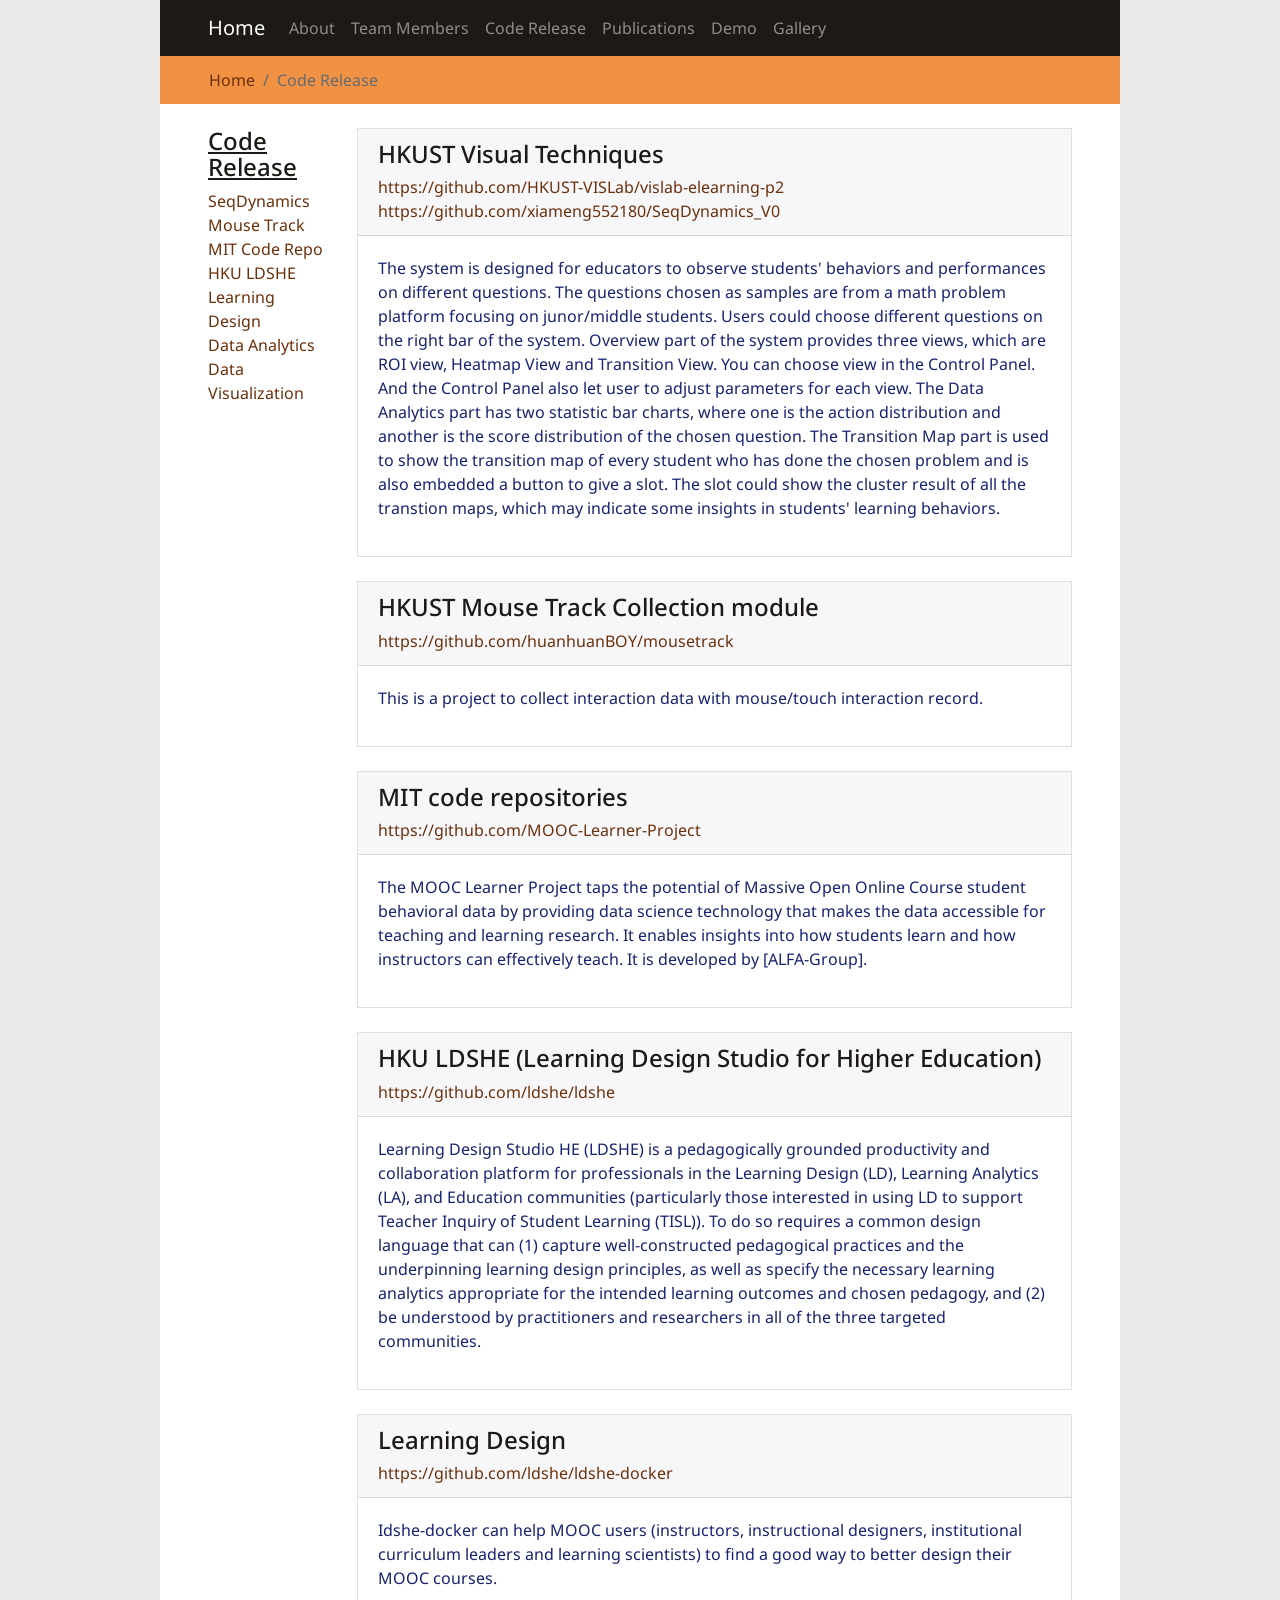
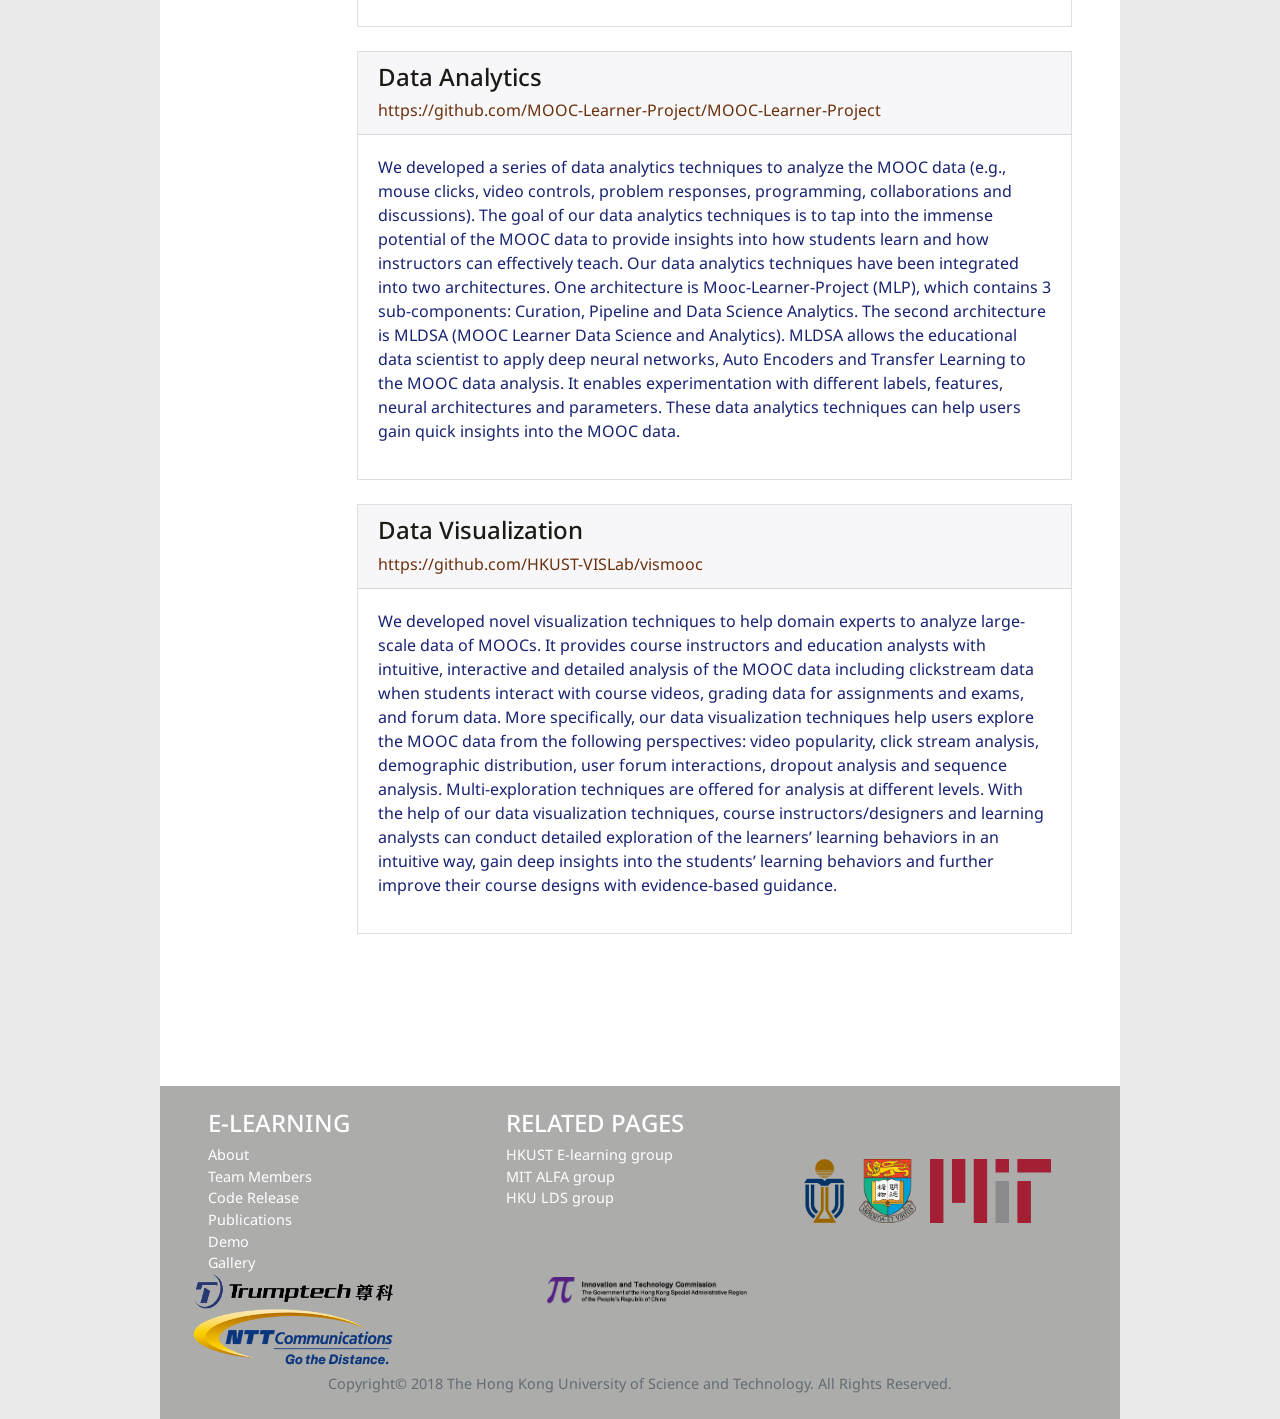
<file: release_code.html>
<!DOCTYPE html>
<!-- saved from url=(0035)./release_code.html -->
<html class="elearning_phaseI">

<head>
    <meta http-equiv="Content-Type" content="text/html; charset=UTF-8">
    <title>
        E-Learning - release_code
    </title>
    <meta content="width=device-width, initial-scale=1" name="viewport">
    <!-- Global site tag (gtag.js) - Google Analytics -->
    <script type="text/javascript" async="" src="./static/release_code/analytics.js"></script>
    <script async="async" src="./static/release_code/js"></script>
    <script>
        window.dataLayer = window.dataLayer || [];

        function gtag() {
            dataLayer.push(arguments);
        }
        gtag('js', new Date());
        gtag('config', 'UA-108470614-1');
    </script>
    <link href="./static/release_code/style.53ef7600775c3a3bb9e1368ebaf57f14.css" rel="stylesheet">
</head>

<body data-gr-c-s-loaded="true">
    <!-- start of header -->
    <div class="container bg-primary">
        <div class="navbar-col">
            <nav class="navbar navbar-toggleable-md navbar-inverse bg-primary">
                <button aria-controls="navbarSupportedContent" aria-expanded="false" aria-label="Toggle navigation" class="navbar-toggler navbar-toggler-right" data-target="#navbarSupportedContent" data-toggle="collapse" type="button">
		<span class="navbar-toggler-icon"></span>
		</button>
                <a class="navbar-brand" href="./home.html">Home</a>
                <div class="collapse navbar-collapse" id="navbarSupportedContent">
                    <ul class="navbar-nav mr-auto">
                        <li class="nav-item">
                            <a aria-role="link" class="nav-link" href="./about.html">About</a>
                        </li>
                        <li class="nav-item">
                            <a aria-role="link" class="nav-link" href="./team.html">Team Members</a>
                        </li>
                        <li class="nav-item">
                            <a aria-role="link" class="nav-link" href="./release_code.html">Code Release</a>
                        </li>
                        <li class="nav-item">
                            <a aria-role="link" class="nav-link" href="./publications.html">Publications</a>
                        </li>
                        <li class="nav-item">
                            <a aria-role="link" class="nav-link" href="./demo.html">Demo</a>
                        </li>
                        <li class="nav-item">
                            <a aria-role="link" class="nav-link" href="./gallery.html">Gallery</a>
                        </li>
                    </ul>
                </div>
            </nav>
        </div>
    </div>
    <!-- end of header -->

    <div class="container breadcrumb-container">
        <div class="row">
            <div class="breadcrumb-col">
                <ol class="breadcrumb">
                    <li class="breadcrumb-item">
                        <a aria-role="link" class="breadcrumb-item" href="./home.html">Home</a>
                    </li>
                    <li class="breadcrumb-item active">Code Release</li>
                </ol>
            </div>
        </div>
        <!-- end of row-->
    </div>

    <!-- page -->
    <div class="page-content container">
        <div class="row">
            <aside>
                <h4>Code Release</h4>
                <ol class="toc">
                    <li class="toc_item">
                        <a href="./release_code.html#seqdynamics">SeqDynamics</a>
                    </li>
                    <li class="toc_item">
                        <a href="./release_code.html#mousetrack">Mouse Track</a>
                    </li>
                    <!-- <li class="toc_item">
                        <a href="./release_code.html#vismooc">VisMooc</a>
                    </li> -->
                    <li class="toc_item">
                        <a href="./release_code.html#MITrepo">MIT Code Repo</a>
                    </li>
                    <li class="toc_item">
                        <a href="./release_code.html#hkuldshe">HKU LDSHE</a>
                    </li>
                    <li class="toc_item">
                        <a href="./release_code.html#learndesign">Learning Design</a>
                    </li>
                    <li class="toc_item">
                        <a href="./release_code.html#dataanalytics">Data Analytics</a>
                    </li>
                    <li class="toc_item">
                        <a href="./release_code.html#datavisual">Data Visualization</a>
                    </li>
                </ol>
            </aside>
            <section class="content-panel">
                <article class="card border-success" data-ref="seqdynamics">
                    <a id="seqdynamics" name="seqdynamics"></a>
                    <header class="card-header">
                        <h4>HKUST Visual Techniques</h4>
                        <a href="https://github.com/HKUST-VISLab/vislab-elearning-p2">https://github.com/HKUST-VISLab/vislab-elearning-p2</a><br>
                        <a href="https://github.com/xiameng552180/SeqDynamics_V0">https://github.com/xiameng552180/SeqDynamics_V0</a><br>
                        <!-- <mark>Period:</mark> from 20 July to 3 August, 2018 -->
                    </header>
                    <section class="card-block">
                        <p>The system is designed for educators to observe students' behaviors and performances on different questions. The questions chosen as samples are from a math problem platform focusing on junor/middle students. Users could choose different questions on the right bar of the system. Overview part of the system provides three views, which are ROI view, Heatmap View and Transition View. You can choose view in the Control Panel. And the Control Panel also let user to adjust parameters for each view. The Data Analytics part has two statistic bar charts, where one is the action distribution and another is the score distribution of the chosen question. The Transition Map part is used to show the transition map of every student who has done the chosen problem and is also embedded a button to give a slot. The slot could show the cluster result of all the transtion maps, which may indicate some insights in students' learning behaviors.</p>
                    </section>

                </article>
                <article class="card border-success" data-ref="mousetrack">
                    <a id="mousetrack" name="mousetrack"></a>
                    <header class="card-header">
                        <h4>HKUST Mouse Track Collection module</h4>
                        <a href="https://github.com/huanhuanBOY/mousetrack">https://github.com/huanhuanBOY/mousetrack</a><br>
                        <!-- <mark>Period:</mark> from 20 July to 3 August, 2018 -->
                    </header>
                    <section class="card-block">
                        <p>This is a project to collect interaction data with mouse/touch interaction record.</p>
                    </section>

                </article>
                <article class="card border-success" data-ref="MITrepo">
                    <a id="MITrepo" name="MITrepo"></a>
                    <header class="card-header">
                        <h4>MIT code repositories</h4>
                        <a href="https://github.com/MOOC-Learner-Project">https://github.com/MOOC-Learner-Project</a><br>
                    </header>
                    <section class="card-block">
                        <p>The MOOC Learner Project taps the potential of Massive Open Online Course student behavioral data by providing data science technology that makes the data accessible for teaching and learning research. It enables insights into how students learn and how instructors can effectively teach. It is developed by [ALFA-Group].</p>
                    </section>

                </article>
                <article class="card border-success" data-ref="hkuldshe">
                    <a id="hkuldshe" name="hkuldshe"></a>
                    <header class="card-header">
                        <h4>HKU LDSHE (Learning Design Studio for Higher Education)</h4>
                        <a href="https://github.com/ldshe/ldshe">https://github.com/ldshe/ldshe</a><br>
                        <!-- <mark>Period:</mark> from 20 July to 3 August, 2018 -->
                    </header>
                    <section class="card-block">
                        <p>Learning Design Studio HE (LDSHE) is a pedagogically grounded productivity and collaboration platform for professionals in the Learning Design (LD), Learning Analytics (LA), and Education communities (particularly those interested in using LD to support Teacher Inquiry of Student Learning (TISL)). To do so requires a common design language that can (1) capture well-constructed pedagogical practices and the underpinning learning design principles, as well as specify the necessary learning analytics appropriate for the intended learning outcomes and chosen pedagogy, and (2) be understood by practitioners and researchers in all of the three targeted communities.
                        </p>
                    </section>

                </article>
                <article class="card border-success" data-ref="learndesign">
                    <a id="learndesign" name="learndesign"></a>
                    <header class="card-header">
                        <h4>Learning Design</h4>
                        <a href="https://github.com/ldshe/ldshe-docker">https://github.com/ldshe/ldshe-docker</a><br>
                    </header>
                    <section class="card-block">
                        <p>Idshe-docker can help MOOC users (instructors, instructional designers, institutional curriculum leaders and learning scientists) to find a good way to better design their MOOC courses.</p>
                    </section>

                </article>

                <article class="card border-success" data-ref="dataanalytics">
                    <a id="dataanalytics" name="dataanalytics"></a>
                    <header class="card-header">
                        <h4>Data Analytics</h4>
                        <a href="https://github.com/MOOC-Learner-Project/MOOC-Learner-Project">https://github.com/MOOC-Learner-Project/MOOC-Learner-Project</a><br>
                    </header>
                    <section class="card-block">
                        <p>We developed a series of data analytics techniques to analyze the MOOC data (e.g., mouse clicks, video controls, problem responses, programming, collaborations and discussions). The goal of our data analytics techniques is to tap
                            into the immense potential of the MOOC data to provide insights into how students learn and how instructors can effectively teach. Our data analytics techniques have been integrated into two architectures. One architecture
                            is Mooc-Learner-Project (MLP), which contains 3 sub-components: Curation, Pipeline and Data Science Analytics. The second architecture is MLDSA (MOOC Learner Data Science and Analytics). MLDSA allows the educational data scientist
                            to apply deep neural networks, Auto Encoders and Transfer Learning to the MOOC data analysis. It enables experimentation with different labels, features, neural architectures and parameters. These data analytics techniques
                            can help users gain quick insights into the MOOC data.</p>
                    </section>
                </article>

                <article class="card border-success" data-ref="datavisual">
                    <a id="datavisual" name="datavisual"></a>
                    <header class="card-header">
                        <h4>Data Visualization</h4>
                        <a href="https://github.com/HKUST-VISLab/vismooc">https://github.com/HKUST-VISLab/vismooc</a><br>
                    </header>
                    <section class="card-block">
                        <p>We developed novel visualization techniques to help domain experts to analyze large-scale data of MOOCs. It provides course instructors and education analysts with intuitive, interactive and detailed analysis of the MOOC data including
                            clickstream data when students interact with course videos, grading data for assignments and exams, and forum data. More specifically, our data visualization techniques help users explore the MOOC data from the following perspectives:
                            video popularity, click stream analysis, demographic distribution, user forum interactions, dropout analysis and sequence analysis. Multi-exploration techniques are offered for analysis at different levels. With the help of
                            our data visualization techniques, course instructors/designers and learning analysts can conduct detailed exploration of the learners’ learning behaviors in an intuitive way, gain deep insights into the students’ learning
                            behaviors and further improve their course designs with evidence-based guidance.</p>
                    </section>
                </article>
                </main>
        </div>
    </div>
    <!-- end of page specific content -->
    <!-- start of footer -->
    <footer class="container-fluid footer">
        <div class="container pt-4">
            <div class="row sitemap pb-2">
                <div class="col-sm-6 col-md-4 col-lg-4">
                    <h4>E-Learning</h4>
                    <ul class="nav flex-column">
                        <li>
                            <a aria-role="link" href="./about.html">About</a>
                        </li>
                        <li>
                            <a aria-role="link" href="./team.html">Team Members</a>
                        </li>
                        <li>
                            <a aria-role="link" href="./release_code.html">Code Release</a>
                        </li>
                        <li>
                            <a aria-role="link" href="./publications.html">Publications</a>
                        </li>
                        <li>
                            <a aria-role="link" href="./demo.html">Demo</a>
                        </li>
                        <li>
                            <a aria-role="link" href="./gallery.html">Gallery</a>
                        </li>
                    </ul>
                </div>
                <div class="col-sm-6 col-md-4 col-lg-4">
                    <h4>Related Pages</h4>
                    <ul class="nav flex-column">
                        <li><a href="https://elearning.hkustvis.org/"> HKUST E-learning group </a></li>
                        <li><a href="http://alfagroup.csail.mit.edu/"> MIT ALFA group</a></li>
                        <li><a href="https://ldshe.cite.hku.hk/">HKU LDS group </a></li>
                    </ul>
                </div>
                <div class="col-sm-6 col-md-4 col-lg-4 footer_logo">
                    <h4>&nbsp;</h4>
                    <p>
                        <a href="https://www.ust.hk/" target="external">
                            <img src="./static/home/hkust-logo-9a3f146ae8b34b18f84bc801590f8dc1.png">
                        </a>

                        <a href="https://hku.hk/" target="external">
                            <img src="./static/home/hku-logo-eb2a0f9f11566d32be51b784f1034409.png">
                        </a>
                        <a href="https://web.mit.edu/" target="external">
                            <img src="./static/home/mit-logo.png">
                        </a>


                    </p>
                </div>
                <div>
                    <a href="https://web.mit.edu/" target="external">
                        <img style="width: 200px;margin-right: 150px;" src="./static/home/trumptech.png">
                    </a>
                    <a href="https://web.mit.edu/" target="external">
                        <img style="width: 200px;margin-right: 150px;" src="./static/home/ITC.png">
                    </a>
                    <a href="https://web.mit.edu/" target="external">
                        <img style="width: 200px;margin-right: 150px;" src="./static/home/ntt.png">
                    </a>
                </div>
            </div>
            <div class="row pb-4">
                <div class="col-12 d-flex justify-content-around">
                    <a href="./home.html#">
                        <span class="text-muted">Copyright© 2018 The Hong Kong University of Science and Technology. All Rights Reserved.</span>
                    </a>
                </div>
            </div>
            <!-- row -->
        </div>
        <!-- container -->
    </footer>
    <!-- fluid -->
    <!-- end of footer -->
    <script type="text/javascript" src="./static/release_code/manifest.8e55c225d43cfbe69810.js"></script>
    <script type="text/javascript" src="./static/release_code/vendor.76dd07fa4b86179fdd1a.js"></script>
    <script type="text/javascript" src="./static/release_code/style.680dad9f1b88ca921df9.js"></script>

</body>

</html>
</file>
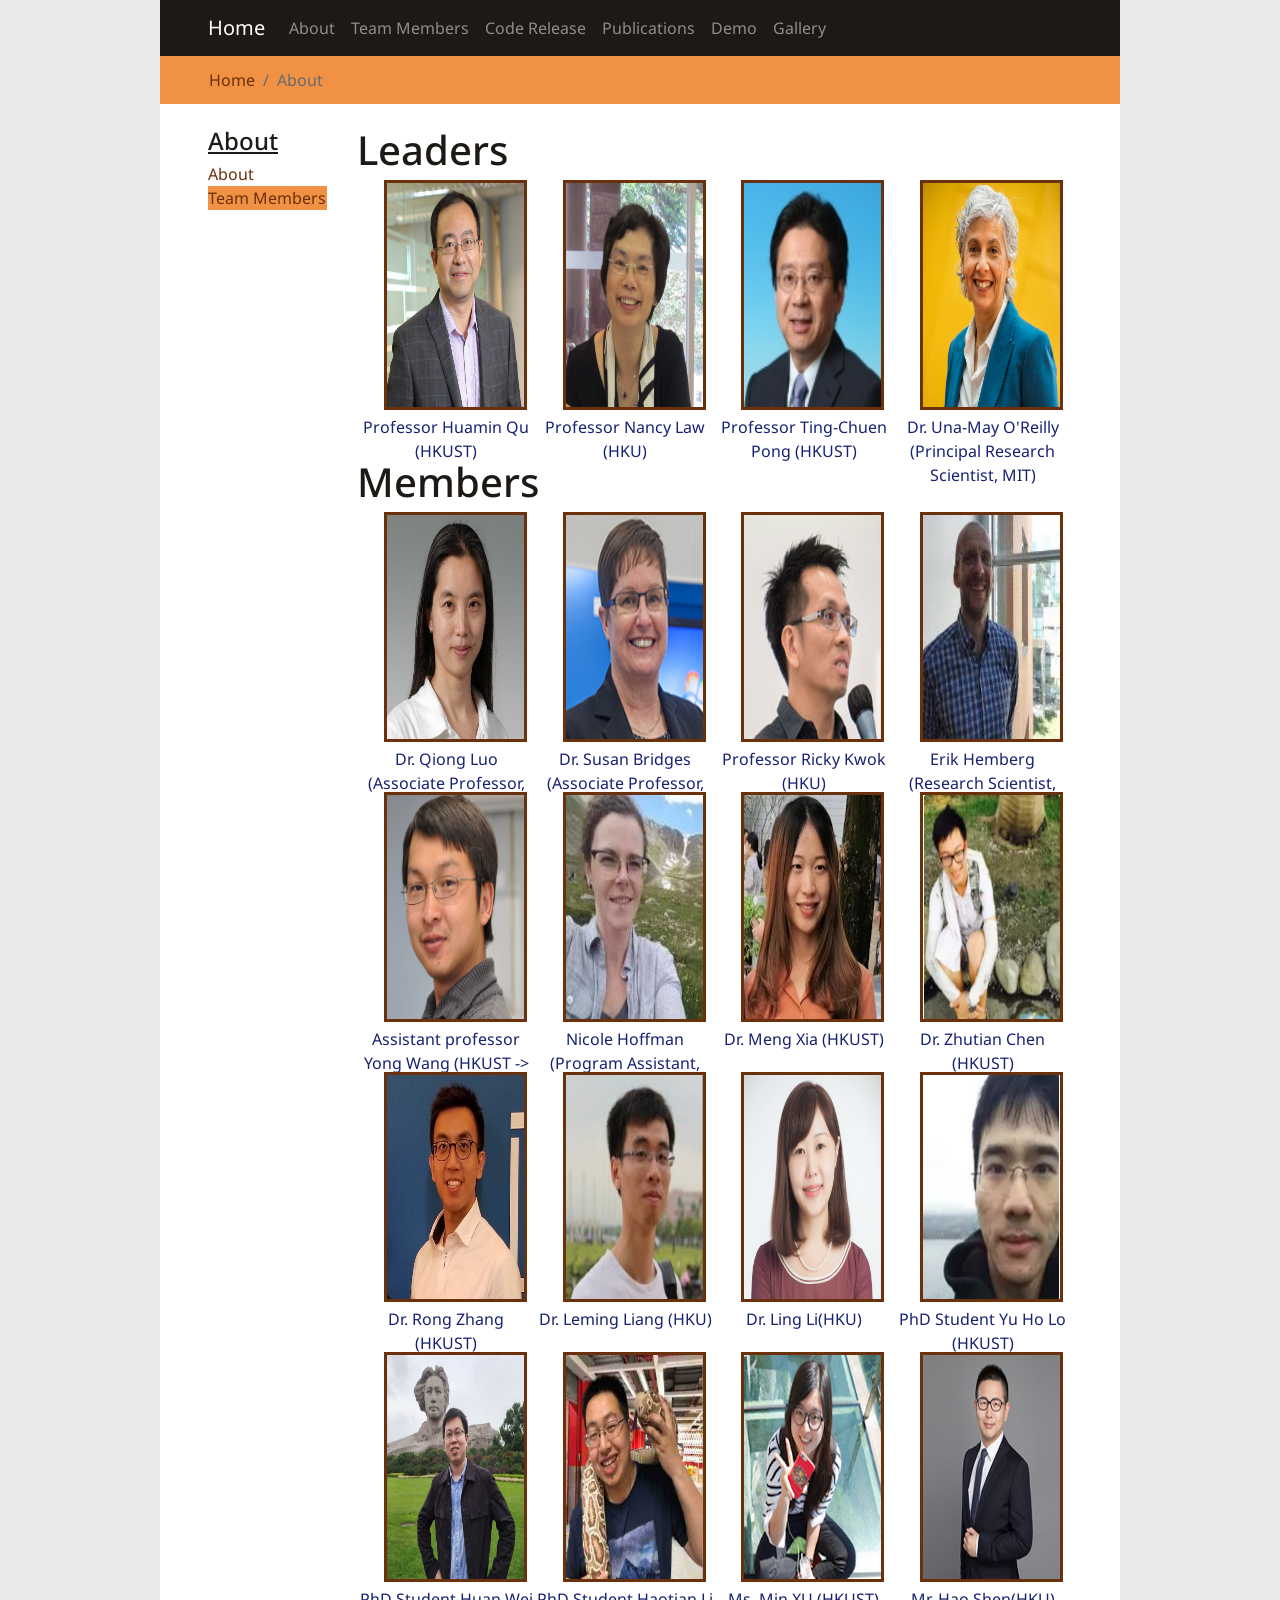
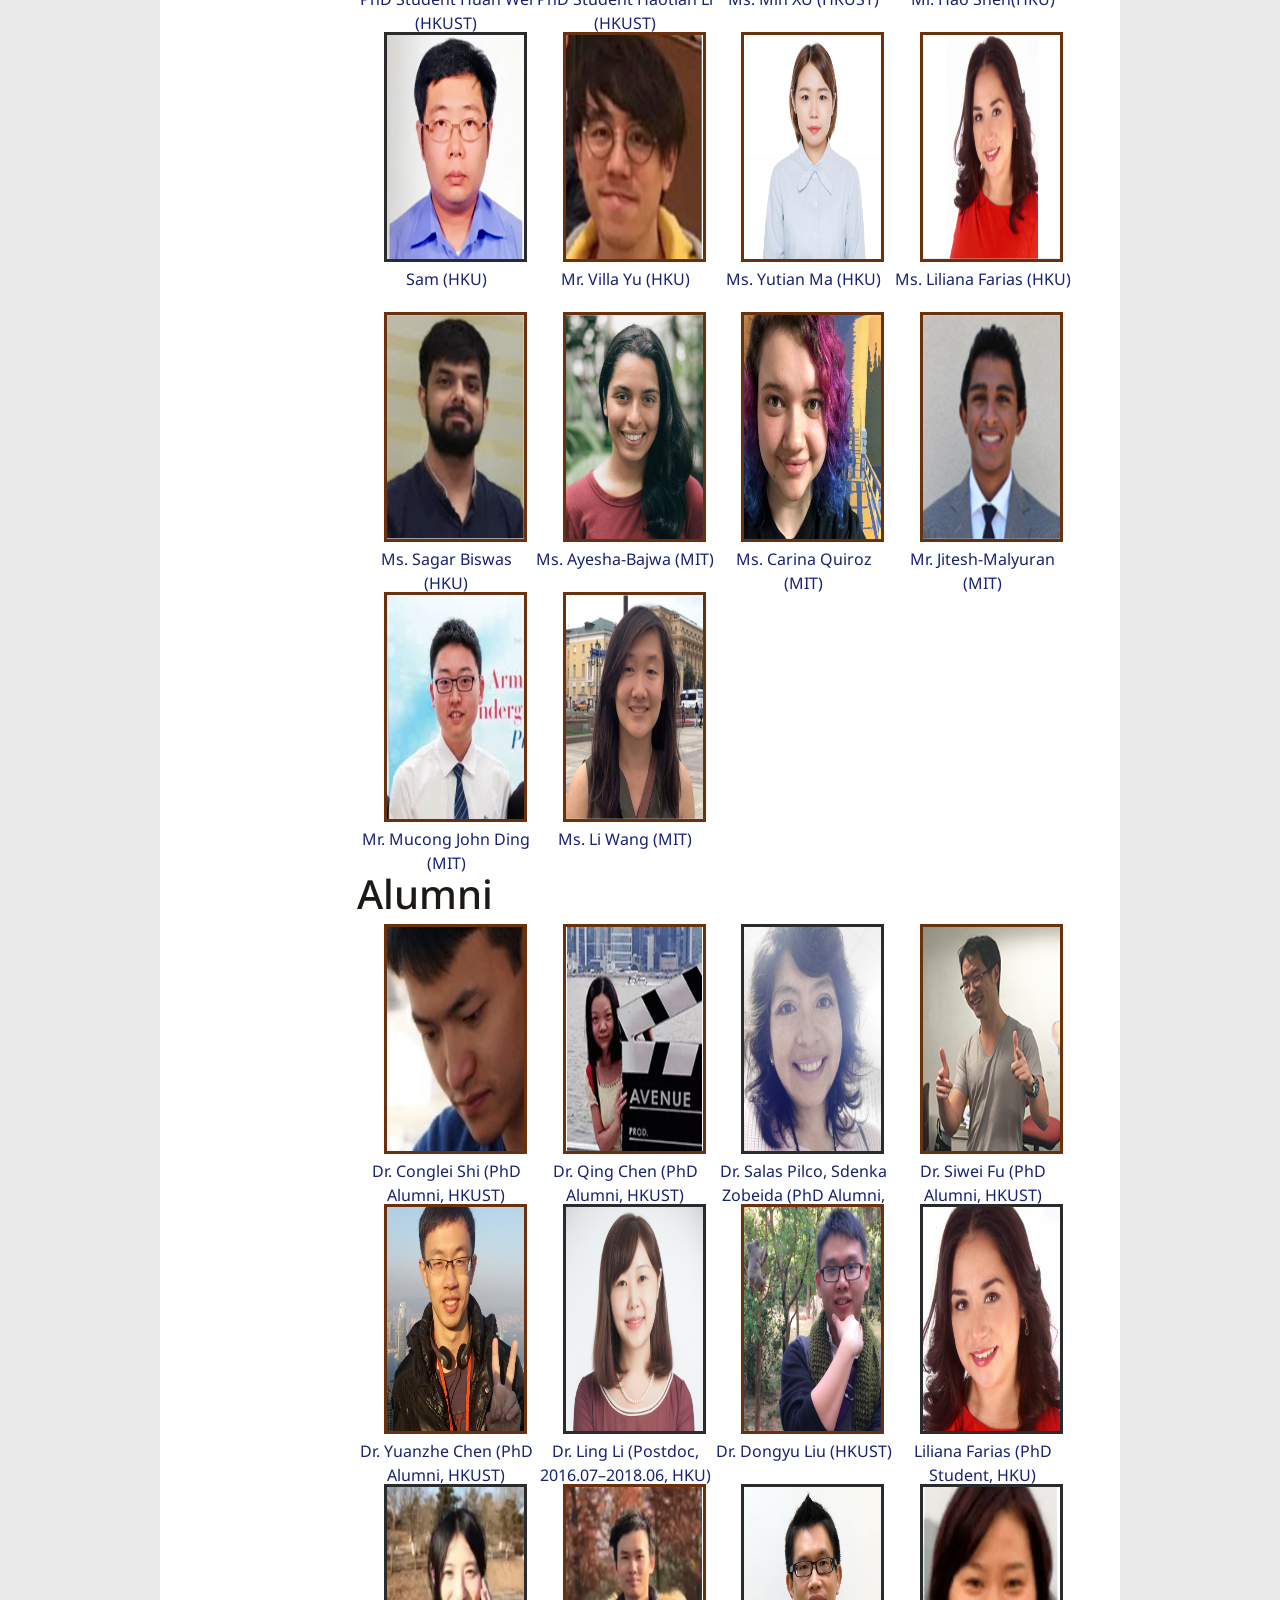
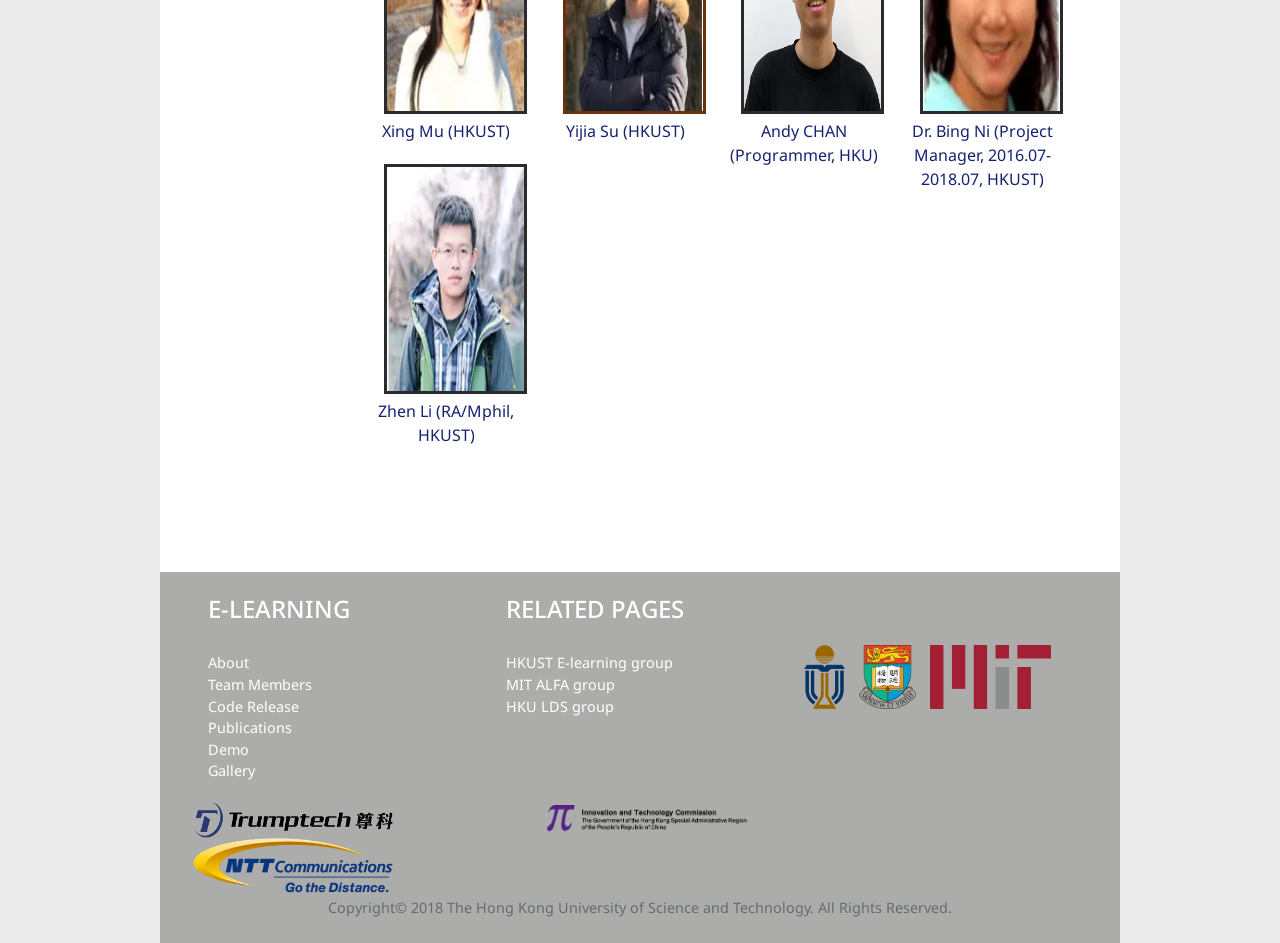
<file: team.html>
<!DOCTYPE html>
<!-- saved from url=(0033)./team.html -->
<html class="elearning_phaseI">

<head>
    <meta http-equiv="Content-Type" content="text/html; charset=UTF-8">
    <title>
        E-Learning - Team
    </title>
    <meta content="width=device-width, initial-scale=1" name="viewport">
    <!-- Global site tag (gtag.js) - Google Analytics -->
    <!-- <script type="text/javascript" async="" src="./static/team/analytics.js"></script> -->
    <script async="async" src="./static/team/js"></script>
    <script>
        window.dataLayer = window.dataLayer || [];

        function gtag() {
            dataLayer.push(arguments);
        }
        gtag('js', new Date());
        gtag('config', 'UA-108470614-1');
    </script>
    <link href="./static/team/style.53ef7600775c3a3bb9e1368ebaf57f14.css" rel="stylesheet">
</head>

<body data-gr-c-s-loaded="true">
    <!-- start of header -->
    <!-- <div class="container-fluid">
        <div class="container">
            <div class="row banner">
                <div class="banner_logo">
                    <a href="./"><img src="./static/team/logo-3c81aa9f1f110c8ea6abe7ada0a1a0cc.png"></a>
                </div>
                <div class="banner_logo-small">
                    <a href="./"><img src="./static/team/logo-3c81aa9f1f110c8ea6abe7ada0a1a0cc.png"></a>
                </div>
                <div class="banner_details">
                    <a href="https://hku.hk/" target="external"><img src="./static/team/hku-logo-eb2a0f9f11566d32be51b784f1034409.png"></a>
                    <a href="https://www.ust.hk/" target="external"><img src="./static/team/hkust-logo-9a3f146ae8b34b18f84bc801590f8dc1.png"></a>
                </div>
            </div>
        </div>
    </div> -->
    <div class="container bg-primary">
        <div class="navbar-col">
            <nav class="navbar navbar-toggleable-md navbar-inverse bg-primary">
                <button aria-controls="navbarSupportedContent" aria-expanded="false" aria-label="Toggle navigation" class="navbar-toggler navbar-toggler-right" data-target="#navbarSupportedContent" data-toggle="collapse" type="button">
		<span class="navbar-toggler-icon"></span>
		</button>
                <a class="navbar-brand" href="./home.html">Home</a>
                <div class="collapse navbar-collapse" id="navbarSupportedContent">
                    <ul class="navbar-nav mr-auto">
                        <li class="nav-item">
                            <a aria-role="link" class="nav-link" href="./about.html">About</a>
                        </li>
                        <li class="nav-item">
                            <a aria-role="link" class="nav-link" href="./team.html">Team Members</a>
                        </li>
                        <li class="nav-item">
                            <a aria-role="link" class="nav-link" href="./release_code.html">Code Release</a>
                        </li>
                        <li class="nav-item">
                            <a aria-role="link" class="nav-link" href="./publications.html">Publications</a>
                        </li>
                        <li class="nav-item">
                            <a aria-role="link" class="nav-link" href="./demo.html">Demo</a>
                        </li>
                        <li class="nav-item">
                            <a aria-role="link" class="nav-link" href="./gallery.html">Gallery</a>
                        </li>
                    </ul>
                </div>
            </nav>
        </div>
    </div>
    <!-- end of header -->

    <!-- page -->
    <div class="container breadcrumb-container">
        <div class="row">
            <div class="breadcrumb-col">
                <ol class="breadcrumb">
                    <li class="breadcrumb-item">
                        <a aria-role="link" class="breadcrumb-item" href="./home.html">Home</a>
                    </li>
                    <li class="breadcrumb-item active">About
                    </li>
                </ol>
            </div>
        </div>
        <!-- end of row-->
    </div>
    <div class="page-content container">
        <div class="row">
            <aside>
                <h4>About</h4>
                <ol class="toc">
                    <li class="toc_item">
                        <a href="./about.html">About</a>
                    </li>
                    <li class="toc_item toc_item__active">
                        <a href="./team.html">Team Members</a>
                    </li>
                </ol>
            </aside>
            <main class="content-panel">
                <h1>Leaders</h1>

                <div class="cmember">
                    <a href="http://www.huamin.org"><img src="./static/team/huaminqu.png"></a>
                    <p style="text-align:center">Professor Huamin Qu (HKUST)</p>
                </div>
                <div class="cmember">
                    <a href="https://web.edu.hku.hk/staff/academic/nlaw"><img src="./static/team/nancylaw.png"></a>
                    <p style="text-align:center">Professor Nancy Law (HKU)</p>
                </div>

                <div class="cmember">
                    <a href="https://www.cse.ust.hk/faculty/tcpong/"><img src="./static/team/tcpong.png"></a>
                    <p style="text-align:center">Professor Ting-Chuen Pong (HKUST)</p>
                </div>

                <div class="cmember">
                    <a href="https://people.csail.mit.edu/unamay/"><img src="./static/team/oreilly.png"></a>
                    <p style="text-align:center">Dr. Una-May O'Reilly (Principal Research Scientist, MIT)</p>
                </div>


                <h1 width="100%">Members</h1>

                <div class="cmember">
                    <a href="https://www.cse.ust.hk/~luo/"><img src="./static/team/qiongluo.jpg"></a>
                    <p style="text-align:center">Dr. Qiong Luo (Associate Professor, HKUST)</p>
                </div>

                <div class="cmember">
                    <a href="https://web.edu.hku.hk/staff/academic/sbridges"><img src="./static/team/sbridges.png"></a>
                    <p style="text-align:center">Dr. Susan Bridges (Associate Professor, HKU)</p>
                </div>

                <div class="cmember">
                    <a href="https://www.eee.hku.hk/~ykwok/"><img src="./static/team/rickykwok.png"></a>
                    <p style="text-align:center">Professor Ricky Kwok (HKU)</p>
                </div>

                <div class="cmember">
                    <a href="https://www.csail.mit.edu/person/erik-hemberg"><img src="./static/team/erikhemberg.png"></a>
                    <p style="text-align:center">Erik Hemberg (Research Scientist, MIT)</p>
                </div>

                <div class="cmember">
                    <a href="http://home.cse.ust.hk/~ywangct/"><img src="./static/team/wangyong.png"></a>
                    <p style="text-align:center">Assistant professor Yong Wang (HKUST -> SMU)</p>
                </div>

                <div class="cmember">
                    <a href="https://www.csail.mit.edu/person/nicole-hoffman"><img src="./static/team/nicolehoffman.png"></a>
                    <p style="text-align:center">Nicole Hoffman (Program Assistant, MIT)</p>
                </div>

                <div class="cmember">
                    <a href="https://www.xiameng.org/"><img src="./static/team/xiameng.jpeg"></a>
                    <p style="text-align:center">Dr. Meng Xia (HKUST)</p>
                </div>
                <div class="cmember">
                    <a href="http://chenzhutian.org/"><img src="./static/team/zhutianchen.png"></a>
                    <p style="text-align:center">Dr. Zhutian Chen (HKUST)</p>
                </div>
                <div class="cmember">
                    <a href="http://chenzhutian.org/"><img src="./static/team/rongzhang.jpg"></a>
                    <p style="text-align:center">Dr. Rong Zhang (HKUST)</p>
                </div>
                <div class="cmember">
                    <a href="https://www.cite.hku.hk/about.php?people=64"><img src="./static/team/leming.jpg"></a>
                    <p style="text-align:center">Dr. Leming Liang (HKU)</p>
                </div>
                
                <div class="cmember">
                    <a href=""><img src="./static/team/LingLi.png"></a>
                    <p style="text-align:center">Dr. Ling Li(HKU)</p>
                </div>
                <div class="cmember">
                    <a href="https://leoyuholo.com/"><img src="./static/team/Leo.png"></a>
                    <p style="text-align:center">PhD Student Yu Ho Lo (HKUST)</p>
                </div>
                <div class="cmember">
                    <a href="http://weihuan.tech/"><img src="./static/team/weihuan.jpeg"></a>
                    <p style="text-align:center">PhD Student Huan Wei (HKUST)</p>
                </div>
                <div class="cmember">
                    <a href="http://haotian-li.com/"><img src="./static/team/haotian.jpg"></a>
                    <p style="text-align:center">PhD Student Haotian Li (HKUST)</p>
                </div>
                <div class="cmember">
                    <a href="http://xuminxm.tech"><img src="./static/team/xumin.jpg"></a>
                    <p style="text-align:center">Ms. Min XU (HKUST)</p>
                </div>
                
                <div class="cmember">
                    <a href=""><img src="./static/team/haoshen.jpg"></a>
                    <p style="text-align:center">Mr. Hao Shen(HKU)</p>
                </div>
                <div class="cmember">
                    <img src="./static/team/sam.png">
                    <p style="text-align:center">Sam (HKU)</p>
                </div>
                <div class="cmember">
                    <a href=""><img src="./static/team/Villa.jpg"></a>
                    <p style="text-align:center">Mr. Villa Yu (HKU)</p>
                </div>
                <div class="cmember">
                    <a href=""><img src="./static/team/yutian.jpg"></a>
                    <p style="text-align:center">Ms. Yutian Ma (HKU)</p>
                </div>
                <div class="cmember">
                    <a href=""><img src="./static/team/liliana.jpg"></a>
                    <p style="text-align:center">Ms. Liliana Farias (HKU)</p>
                </div>
                <div class="cmember">
                    <a href=""><img src="./static/team/sagar.jpg"></a>
                    <p style="text-align:center">Ms. Sagar Biswas (HKU)</p>
                </div>
                <div class="cmember">
                    <a href=""><img src="./static/team/Bajwa.jpg"></a>
                    <p style="text-align:center">Ms. Ayesha-Bajwa (MIT)</p>
                </div>
                <div class="cmember">
                    <a href=""><img src="./static/team/carlina.jpg"></a>
                    <p style="text-align:center">Ms. Carina Quiroz (MIT)</p>
                </div>
                <div class="cmember">
                    <a href=""><img src="./static/team/jitesh.jpg"></a>
                    <p style="text-align:center">Mr. Jitesh-Malyuran (MIT)</p>
                </div>
                <div class="cmember">
                    <a href=""><img src="./static/team/mucong.jpg"></a>
                    <p style="text-align:center">Mr. Mucong John Ding (MIT)</p>
                </div>
                <div class="cmember">
                    <a href=""><img src="./static/team/wangli.jpg"></a>
                    <p style="text-align:center">Ms. Li Wang (MIT)</p>
                </div>
                <div class="cmember">
                    
                </div>
                <div class="cmember">
                </div>

                <h1 width="100%">Alumni</h1>
                <div class="cmember">
                    <a href="http://conglei.org/"><img src="./static/team/congleishi.png"></a>
                    <p style="text-align:center">Dr. Conglei Shi (PhD Alumni, HKUST)</p>
                </div>

                <div class="cmember">
                    <a href="http://qchen.cc/"><img src="./static/team/chenqing.png"></a>
                    <p style="text-align:center">Dr. Qing Chen (PhD Alumni, HKUST)</p>
                </div>

                <div class="cmember">
                    <img src="./static/team/Sdenka.png">
                    <p style="text-align:center">Dr. Salas Pilco, Sdenka Zobeida (PhD Alumni, HKU)</p>
                </div>

                <div class="cmember">
                    <a href="https://fusiwei339.bitbucket.io/">
                        <img src="./static/team/siweifu.png"></a>
                    <p style="text-align:center">Dr. Siwei Fu (PhD Alumni, HKUST)</p>
                </div>

                <div class="cmember">
                    <a href="http://home.cse.ust.hk/~ychench/"><img src="./static/team/chenyuanzhe.jpg"></a>
                    <p style="text-align:center">Dr. Yuanzhe Chen (PhD Alumni, HKUST)</p>
                </div>
                <div class="cmember">
                    <img src="./static/team/LingLi.png">
                    <p style="text-align:center">Dr. Ling Li (Postdoc, 2016.07–2018.06, HKU)</p>
                </div>
                <div class="cmember">
                    <a href="https://home.cse.ust.hk/~dliuae/"><img src="./static/team/liudongyu.png"></a>
                    <p style="text-align:center">Dr. Dongyu Liu (HKUST)</p>
                </div>
                <div class="cmember">
                    <img src="./static/team/LilianaFarias.png">
                    <p style="text-align:center">Liliana Farias (PhD Student, HKU)</p>
                </div>

                <div class="cmember">
                    <img src="./static/team/muxing.png">
                    <p style="text-align:center">Xing Mu (HKUST)</p>
                </div>

                <div class="cmember">
                    <a href="https://www.yijiasu.me/"><img src="./static/team/yijia.png"></a>
                    <p style="text-align:center">Yijia Su (HKUST)</p>
                </div>

                <div class="cmember">
                    <img src="/static/team/Andy.png">
                    <p style="text-align:center">Andy CHAN (Programmer, HKU)</p>
                </div>

                <div class="cmember">
                    <img src="./static/team/ningbing.png">
                    <p style="text-align:center">Dr. Bing Ni (Project Manager, 2016.07-2018.07, HKUST)</p>
                </div>

                <div class="cmember">
                    <img src="./static/team/lizhen.png">
                    <p style="text-align:center">Zhen Li (RA/Mphil, HKUST)</p>
                </div>
            </main>
        </div>
    </div>
    <!-- end of page specific content -->
    <!-- start of footer -->
    <footer class="container-fluid footer">
        <div class="container pt-4">
            <div class="row sitemap pb-2">
                <div class="col-sm-6 col-md-4 col-lg-4">
                    <h4>E-Learning</h4>
                    <ul class="nav flex-column">
                        <li>
                            <a aria-role="link" href="./about.html">About</a>
                        </li>
                        <li>
                            <a aria-role="link" href="./team.html">Team Members</a>
                        </li>
                        <li>
                            <a aria-role="link" href="./release_code.html">Code Release</a>
                        </li>
                        <li>
                            <a aria-role="link" href="./publications.html">Publications</a>
                        </li>
                        <li>
                            <a aria-role="link" href="./demo.html">Demo</a>
                        </li>
                        <li>
                            <a aria-role="link" href="./gallery.html">Gallery</a>
                        </li>
                    </ul>
                </div>
                <div class="col-sm-6 col-md-4 col-lg-4">
                    <h4>Related Pages</h4>
                    <ul class="nav flex-column">
                        <li><a href="https://elearning.hkustvis.org/"> HKUST E-learning group </a></li>
                        <li><a href="http://alfagroup.csail.mit.edu/"> MIT ALFA group</a></li>
                        <li><a href="https://ldshe.cite.hku.hk/">HKU LDS group </a></li>
                    </ul>
                </div>
                <div class="col-sm-6 col-md-4 col-lg-4 footer_logo">
                    <h4>&nbsp;</h4>
                    <p>
                        <a href="https://www.ust.hk/" target="external">
                            <img src="./static/home/hkust-logo-9a3f146ae8b34b18f84bc801590f8dc1.png">
                        </a>

                        <a href="https://hku.hk/" target="external">
                            <img src="./static/home/hku-logo-eb2a0f9f11566d32be51b784f1034409.png">
                        </a>
                        <a href="https://web.mit.edu/" target="external">
                            <img src="./static/home/mit-logo.png">
                        </a>
                    </p>
                </div>
                <div>
                    <a href="https://web.mit.edu/" target="external">
                        <img style="width: 200px;margin-right: 150px;" src="./static/home/trumptech.png">
                    </a>
                    <a href="https://web.mit.edu/" target="external">
                        <img style="width: 200px;margin-right: 150px;" src="./static/home/ITC.png">
                    </a>
                    <a href="https://web.mit.edu/" target="external">
                        <img style="width: 200px;margin-right: 150px;" src="./static/home/ntt.png">
                    </a>
                </div>
            </div>
            <div class="row pb-4">
                <div class="col-12 d-flex justify-content-around">
                    <a href="./home.html#">
                        <span class="text-muted">Copyright© 2018 The Hong Kong University of Science and Technology. All Rights Reserved.</span>
                    </a>
                </div>
            </div>
            <!-- row -->
        </div>
        <!-- container -->
    </footer>
    <!-- fluid -->
    <!-- end of footer -->
    <script type="text/javascript" src="./static/team/manifest.8e55c225d43cfbe69810.js"></script>
    <script type="text/javascript" src="./static/team/vendor.76dd07fa4b86179fdd1a.js"></script>
    <script type="text/javascript" src="./static/team/style.680dad9f1b88ca921df9.js"></script>

</body>

</html>
</file>
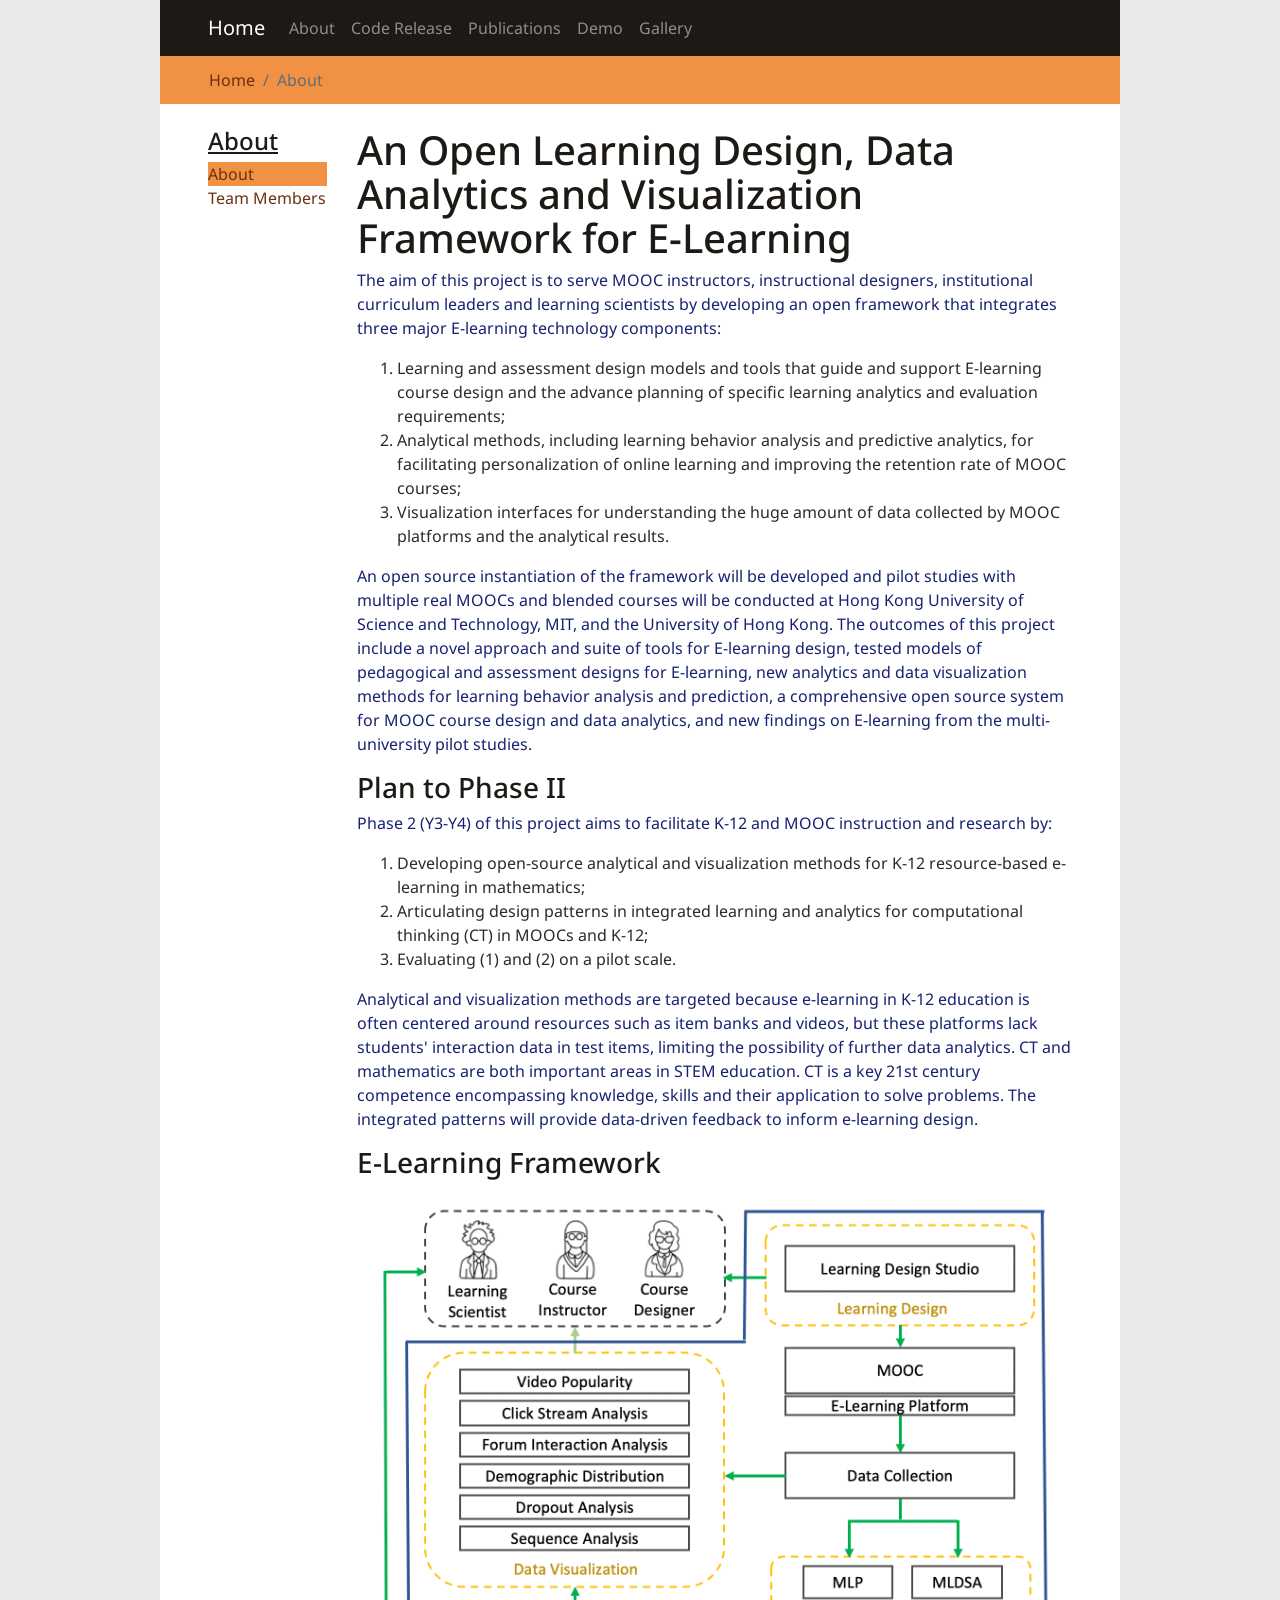
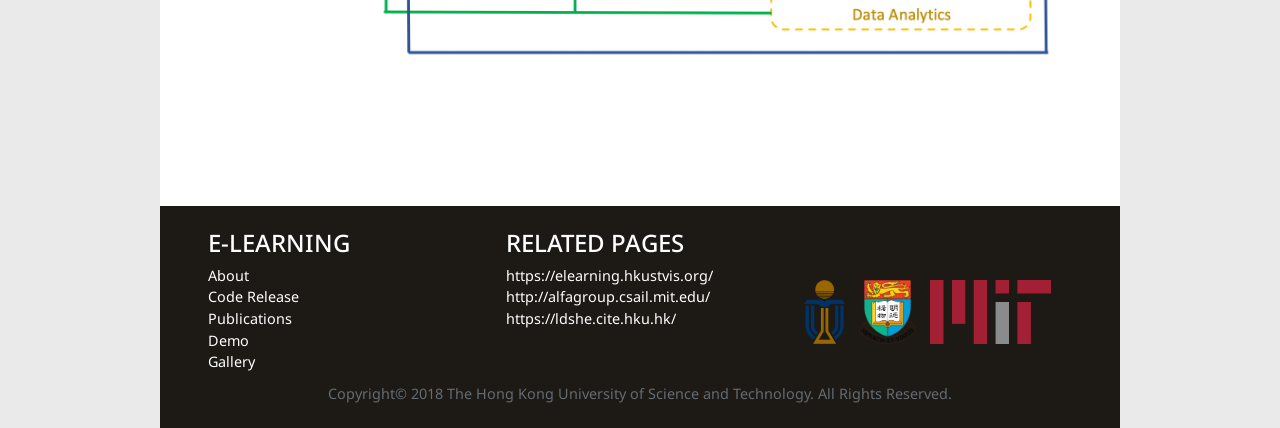
<file: phrase1/about.html>
<!DOCTYPE html>
<!-- saved from url=(0034)./about.html -->
<html class="elearning_phaseI">

<head>
    <meta http-equiv="Content-Type" content="text/html; charset=UTF-8">
    <title>
        E-Learning - About
    </title>
    <meta content="width=device-width, initial-scale=1" name="viewport">
    <!-- Global site tag (gtag.js) - Google Analytics -->
    <script type="text/javascript" async="" src="./static/about/analytics.js"></script>
    <script async="async" src="./static/about/js"></script>
    <script>
        window.dataLayer = window.dataLayer || [];

        function gtag() {
            dataLayer.push(arguments);
        }
        gtag('js', new Date());
        gtag('config', 'UA-108470614-1');
    </script>
    <link href="./static/about/style.53ef7600775c3a3bb9e1368ebaf57f14.css" rel="stylesheet">
</head>

<body data-gr-c-s-loaded="true">
    <!-- start of header -->
    <!-- <div class="container-fluid">
        <div class="container">
            <div class="row banner">
                <div class="banner_logo">
                    <a href=".//"><img src="./static/about/logo-3c81aa9f1f110c8ea6abe7ada0a1a0cc.png"></a>
                </div>
                <div class="banner_logo-small">
                    <a href=".//"><img src="./static/about/logo-3c81aa9f1f110c8ea6abe7ada0a1a0cc.png"></a>
                </div>
                <div class="banner_details">
                    <a href="https://hku.hk/" target="external"><img src="./static/about/hku-logo-eb2a0f9f11566d32be51b784f1034409.png"></a>
                    <a href="https://www.ust.hk/" target="external"><img src="./static/about/hkust-logo-9a3f146ae8b34b18f84bc801590f8dc1.png"></a>
                </div>
            </div>
        </div>
    </div> -->
    <div class="container bg-primary">
        <div class="navbar-col">
            <nav class="navbar navbar-toggleable-md navbar-inverse bg-primary">
                <button aria-controls="navbarSupportedContent" aria-expanded="false" aria-label="Toggle navigation" class="navbar-toggler navbar-toggler-right" data-target="#navbarSupportedContent" data-toggle="collapse" type="button">
		<span class="navbar-toggler-icon"></span>
		</button>
                <a class="navbar-brand" href="./home.html">Home</a>
                <div class="collapse navbar-collapse" id="navbarSupportedContent">
                    <ul class="navbar-nav mr-auto">
                        <li class="nav-item">
                            <a aria-role="link" class="nav-link" href="./about.html">About</a>
                        </li>
                        <li class="nav-item">
                            <a aria-role="link" class="nav-link" href="./release_code.html">Code Release</a>
                        </li>
                        <li class="nav-item">
                            <a aria-role="link" class="nav-link" href="./publications.html">Publications</a>
                        </li>
                        <li class="nav-item">
                            <a aria-role="link" class="nav-link" href="./demo.html">Demo</a>
                        </li>
                        <li class="nav-item">
                            <a aria-role="link" class="nav-link" href="./gallery.html">Gallery</a>
                        </li>
                    </ul>
                </div>
            </nav>
        </div>
    </div>
    <!-- end of header -->

    <!-- page -->
    <div class="container breadcrumb-container">
        <div class="row">
            <div class="breadcrumb-col">
                <ol class="breadcrumb">
                    <li class="breadcrumb-item">
                        <a aria-role="link" class="breadcrumb-item" href="./home.html">Home</a>
                    </li>
                    <li class="breadcrumb-item active">About
                    </li>
                </ol>
            </div>
        </div>
        <!-- end of row-->
    </div>
    <div class="page-content container">
        <div class="row">
            <aside>
                <h4>About</h4>
                <ol class="toc">
                    <li class="toc_item toc_item__active">
                        <a href="./about.html">About</a>
                    </li>
                    <li class="toc_item">
                        <a href="./team.html">Team Members</a>
                    </li>
                </ol>
            </aside>
            <main class="content-panel">
                <!-- <img height="300px" src="./static/about/digital-citizenship-40a8f9a91e81610380c6e933f5607116.png" width="300px"> -->
                <h1>An Open Learning Design, Data Analytics and Visualization Framework for E-Learning </h1>

                <p>The aim of this project is to serve MOOC instructors, instructional designers, institutional curriculum leaders and learning scientists by developing an open framework that integrates three major E-learning technology components:</p>
                <ol>
                    <li>
                        Learning and assessment design models and tools that guide and support E-learning course design and the advance planning of specific learning analytics and evaluation requirements;</li>
                    <li>
                        Analytical methods, including learning behavior analysis and predictive analytics, for facilitating personalization of online learning and improving the retention rate of MOOC courses;</li>
                    <li>
                        Visualization interfaces for understanding the huge amount of data collected by MOOC platforms and the analytical results.</li>
                </ol>
                <p>An open source instantiation of the framework will be developed and pilot studies with multiple real MOOCs and blended courses will be conducted at Hong Kong University of Science and Technology, MIT, and the University of Hong Kong. The
                    outcomes of this project include a novel approach and suite of tools for E-learning design, tested models of pedagogical and assessment designs for E-learning, new analytics and data visualization methods for learning behavior analysis
                    and prediction, a comprehensive open source system for MOOC course design and data analytics, and new findings on E-learning from the multi-university pilot studies.</p>

                <h3>Plan to Phase II</h3>
                <p>Phase 2 (Y3-Y4) of this project aims to facilitate K-12 and MOOC instruction and research by:</p>
                <ol>
                    <li>
                        Developing open-source analytical and visualization methods for K-12 resource-based e-learning in mathematics;</li>
                    <li>
                        Articulating design patterns in integrated learning and analytics for computational thinking (CT) in MOOCs and K-12;</li>
                    <li>
                        Evaluating (1) and (2) on a pilot scale.</li>
                </ol>
                <p>Analytical and visualization methods are targeted because e-learning in K-12 education is often centered around resources such as item banks and videos, but these platforms lack students' interaction data in test items, limiting the possibility
                    of further data analytics. CT and mathematics are both important areas in STEM education. CT is a key 21st century competence encompassing knowledge, skills and their application to solve problems. The integrated patterns will provide
                    data-driven feedback to inform e-learning design.</p>

                <h3>E-Learning Framework</h1>
                    <img src="./static/home/overview.png" width="100%" />
            </main>
        </div>
    </div>
    <!-- end of page specific content -->


    <!-- start of footer -->
    <footer class="container-fluid footer">
        <div class="container pt-4">
            <div class="row sitemap pb-2">
                <div class="col-sm-6 col-md-4 col-lg-4">
                    <h4>E-Learning</h4>
                    <ul class="nav flex-column">
                        <li>
                            <a aria-role="link" href="./about.html">About</a>
                        </li>
                        <li>
                            <a aria-role="link" href="./release_code.html">Code Release</a>
                        </li>
                        <li>
                            <a aria-role="link" href="./publications.html">Publications</a>
                        </li>
                        <li>
                            <a aria-role="link" href="./demo.html">Demo</a>
                        </li>
                        <li>
                            <a aria-role="link" href="./gallery.html">Gallery</a>
                        </li>
                    </ul>
                </div>
                <div class="col-sm-6 col-md-4 col-lg-4">
                    <h4>Related Pages</h4>
                    <ul class="nav flex-column">
                        <li><a href="https://elearning.hkustvis.org/">https://elearning.hkustvis.org/</a></li>
                        <li><a href="http://alfagroup.csail.mit.edu/">http://alfagroup.csail.mit.edu/</a></li>
                        <li><a href="https://ldshe.cite.hku.hk/">https://ldshe.cite.hku.hk/</a></li>
                    </ul>
                </div>
                <div class="col-sm-6 col-md-4 col-lg-4 footer_logo">
                    <h4>&nbsp;</h4>
                    <p>
                        <a href="https://www.ust.hk/" target="external">
                            <img src="./static/home/hkust-logo-9a3f146ae8b34b18f84bc801590f8dc1.png">
                        </a>

                        <a href="https://hku.hk/" target="external">
                            <img src="./static/home/hku-logo-eb2a0f9f11566d32be51b784f1034409.png">
                        </a>
                        <a href="https://web.mit.edu/" target="external">
                            <img src="./static/home/mit-logo.png">
                        </a>


                    </p>
                </div>
            </div>
            <!-- <div class="row mt-2 pb-2">
              <div class="d-flex col-12 d-flex justify-content-around">
                  <a href="./terms.html">
                      <span class="text-muted">Terms &amp; Conditions</span>
                  </a>
                  <a href="./privacy.html">
                      <span class="text-muted">Privacy &amp; Cookies</span>
                  </a>
              </div>
          </div> -->
            <div class="row pb-4">
                <div class="col-12 d-flex justify-content-around">
                    <a href="./home.html#">
                        <span class="text-muted">Copyright© 2018 The Hong Kong University of Science and Technology. All Rights Reserved.</span>
                    </a>
                </div>
            </div>
            <!-- row -->
        </div>
        <!-- container -->
    </footer>
    <!-- fluid -->
    <!-- end of footer -->
    <script type="text/javascript" src="./static/about/manifest.8e55c225d43cfbe69810.js"></script>
    <script type="text/javascript" src="./static/about/vendor.76dd07fa4b86179fdd1a.js"></script>
    <script type="text/javascript" src="./static/about/style.680dad9f1b88ca921df9.js"></script>

</body>

</html>
</file>
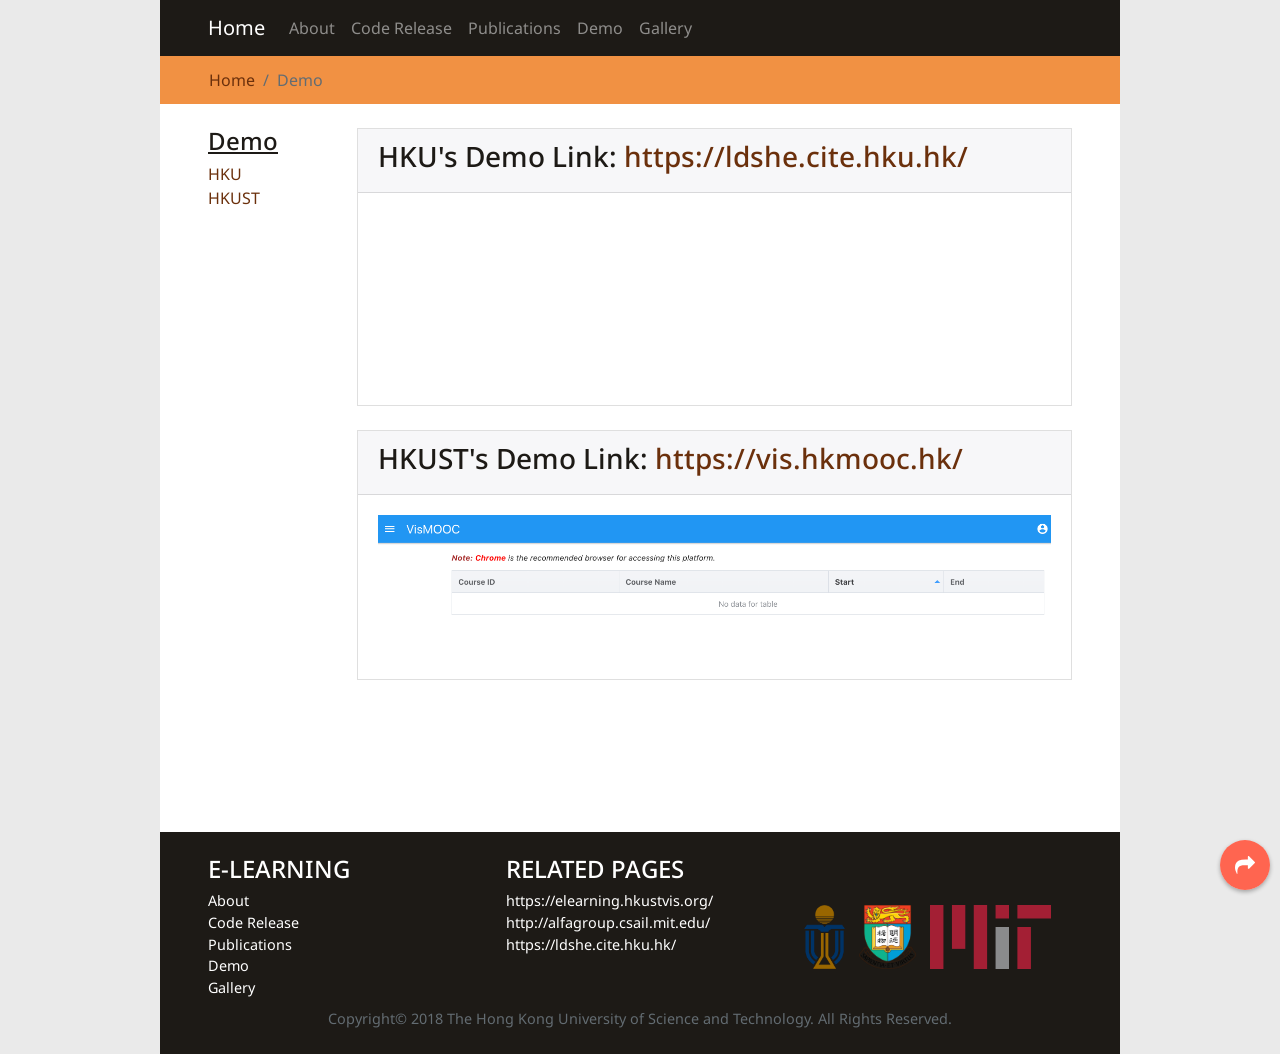
<file: phrase1/demo.html>
<!DOCTYPE html>
<!-- saved from url=(0033)./demo.html -->
<html class="elearning_phaseI">

<head>
    <meta http-equiv="Content-Type" content="text/html; charset=UTF-8">
    <script type="text/javascript" src="./static/demo/1.txt"></script>
    <script type="text/javascript" src="./static/demo/1(1).txt"></script>
    <link href="./static/demo/style.53ef7600775c3a3bb9e1368ebaf57f14.css" rel="stylesheet">
    <style type="text/css">
        .at-icon {
            fill: #fff;
            border: 0
        }
        
        .at-icon-wrapper {
            display: inline-block;
            overflow: hidden
        }
        
        a .at-icon-wrapper {
            cursor: pointer
        }
        
        .at-rounded,
        .at-rounded-element .at-icon-wrapper {
            border-radius: 12%
        }
        
        .at-circular,
        .at-circular-element .at-icon-wrapper {
            border-radius: 50%
        }
        
        .addthis_32x32_style .at-icon {
            width: 2pc;
            height: 2pc
        }
        
        .addthis_24x24_style .at-icon {
            width: 24px;
            height: 24px
        }
        
        .addthis_20x20_style .at-icon {
            width: 20px;
            height: 20px
        }
        
        .addthis_16x16_style .at-icon {
            width: 1pc;
            height: 1pc
        }
        
        #at16lb {
            display: none;
            position: absolute;
            top: 0;
            left: 0;
            width: 100%;
            height: 100%;
            z-index: 1001;
            background-color: #000;
            opacity: .001
        }
        
        #at_complete,
        #at_error,
        #at_share,
        #at_success {
            position: static!important
        }
        
        .at15dn {
            display: none
        }
        
        #at15s,
        #at16p,
        #at16p form input,
        #at16p label,
        #at16p textarea,
        #at_share .at_item {
            font-family: arial, helvetica, tahoma, verdana, sans-serif!important;
            font-size: 9pt!important;
            outline-style: none;
            outline-width: 0;
            line-height: 1em
        }
        
        * html #at15s.mmborder {
            position: absolute!important
        }
        
        #at15s.mmborder {
            position: fixed!important;
            width: 250px!important
        }
        
        #at15s {
            background: url([data-uri]);
            float: none;
            line-height: 1em;
            margin: 0;
            overflow: visible;
            padding: 5px;
            text-align: left;
            position: absolute
        }
        
        #at15s a,
        #at15s span {
            outline: 0;
            direction: ltr;
            text-transform: none
        }
        
        #at15s .at-label {
            margin-left: 5px
        }
        
        #at15s .at-icon-wrapper {
            width: 1pc;
            height: 1pc;
            vertical-align: middle
        }
        
        #at15s .at-icon {
            width: 1pc;
            height: 1pc
        }
        
        .at4-icon {
            display: inline-block;
            background-repeat: no-repeat;
            background-position: top left;
            margin: 0;
            overflow: hidden;
            cursor: pointer
        }
        
        .addthis_16x16_style .at4-icon,
        .addthis_default_style .at4-icon,
        .at4-icon,
        .at-16x16 {
            width: 1pc;
            height: 1pc;
            line-height: 1pc;
            background-size: 1pc!important
        }
        
        .addthis_32x32_style .at4-icon,
        .at-32x32 {
            width: 2pc;
            height: 2pc;
            line-height: 2pc;
            background-size: 2pc!important
        }
        
        .addthis_24x24_style .at4-icon,
        .at-24x24 {
            width: 24px;
            height: 24px;
            line-height: 24px;
            background-size: 24px!important
        }
        
        .addthis_20x20_style .at4-icon,
        .at-20x20 {
            width: 20px;
            height: 20px;
            line-height: 20px;
            background-size: 20px!important
        }
        
        .at4-icon.circular,
        .circular .at4-icon,
        .circular.aticon {
            border-radius: 50%
        }
        
        .at4-icon.rounded,
        .rounded .at4-icon {
            border-radius: 4px
        }
        
        .at4-icon-left {
            float: left
        }
        
        #at15s .at4-icon {
            text-indent: 20px;
            padding: 0;
            overflow: visible;
            white-space: nowrap;
            background-size: 1pc;
            width: 1pc;
            height: 1pc;
            background-position: top left;
            display: inline-block;
            line-height: 1pc
        }
        
        .addthis_vertical_style .at4-icon,
        .at4-follow-container .at4-icon {
            margin-right: 5px
        }
        
        html>body #at15s {
            width: 250px!important
        }
        
        #at15s.atm {
            background: none!important;
            padding: 0!important;
            width: 10pc!important
        }
        
        #at15s_inner {
            background: #fff;
            border: 1px solid #fff;
            margin: 0
        }
        
        #at15s_head {
            position: relative;
            background: #f2f2f2;
            padding: 4px;
            cursor: default;
            border-bottom: 1px solid #e5e5e5
        }
        
        .at15s_head_success {
            background: #cafd99!important;
            border-bottom: 1px solid #a9d582!important
        }
        
        .at15s_head_success a,
        .at15s_head_success span {
            color: #000!important;
            text-decoration: none
        }
        
        #at15s_brand,
        #at15sptx,
        #at16_brand {
            position: absolute
        }
        
        #at15s_brand {
            top: 4px;
            right: 4px
        }
        
        .at15s_brandx {
            right: 20px!important
        }
        
        a#at15sptx {
            top: 4px;
            right: 4px;
            text-decoration: none;
            color: #4c4c4c;
            font-weight: 700
        }
        
        #at15sptx:hover {
            text-decoration: underline
        }
        
        #at16_brand {
            top: 5px;
            right: 30px;
            cursor: default
        }
        
        #at_hover {
            padding: 4px
        }
        
        #at_hover .at_item,
        #at_share .at_item {
            background: #fff!important;
            float: left!important;
            color: #4c4c4c!important
        }
        
        #at_share .at_item .at-icon-wrapper {
            margin-right: 5px
        }
        
        #at_hover .at_bold {
            font-weight: 700;
            color: #000!important
        }
        
        #at_hover .at_item {
            width: 7pc!important;
            padding: 2px 3px!important;
            margin: 1px;
            text-decoration: none!important
        }
        
        #at_hover .at_item.athov,
        #at_hover .at_item:focus,
        #at_hover .at_item:hover {
            margin: 0!important
        }
        
        #at_hover .at_item.athov,
        #at_hover .at_item:focus,
        #at_hover .at_item:hover,
        #at_share .at_item.athov,
        #at_share .at_item:hover {
            background: #f2f2f2!important;
            border: 1px solid #e5e5e5;
            color: #000!important;
            text-decoration: none
        }
        
        .ipad #at_hover .at_item:focus {
            background: #fff!important;
            border: 1px solid #fff
        }
        
        .at15t {
            display: block!important;
            height: 1pc!important;
            line-height: 1pc!important;
            padding-left: 20px!important;
            background-position: 0 0;
            text-align: left
        }
        
        .addthis_button,
        .at15t {
            cursor: pointer
        }
        
        .addthis_toolbox a.at300b,
        .addthis_toolbox a.at300m {
            width: auto
        }
        
        .addthis_toolbox a {
            margin-bottom: 5px;
            line-height: initial
        }
        
        .addthis_toolbox.addthis_vertical_style {
            width: 200px
        }
        
        .addthis_button_facebook_like .fb_iframe_widget {
            line-height: 100%
        }
        
        .addthis_button_facebook_like iframe.fb_iframe_widget_lift {
            max-width: none
        }
        
        .addthis_toolbox a.addthis_button_counter,
        .addthis_toolbox a.addthis_button_facebook_like,
        .addthis_toolbox a.addthis_button_facebook_send,
        .addthis_toolbox a.addthis_button_facebook_share,
        .addthis_toolbox a.addthis_button_foursquare,
        .addthis_toolbox a.addthis_button_google_plusone,
        .addthis_toolbox a.addthis_button_linkedin_counter,
        .addthis_toolbox a.addthis_button_pinterest_pinit,
        .addthis_toolbox a.addthis_button_tweet {
            display: inline-block
        }
        
        .at-share-tbx-element .google_plusone_iframe_widget>span>div {
            vertical-align: top!important
        }
        
        .addthis_toolbox span.addthis_follow_label {
            display: none
        }
        
        .addthis_toolbox.addthis_vertical_style span.addthis_follow_label {
            display: block;
            white-space: nowrap
        }
        
        .addthis_toolbox.addthis_vertical_style a {
            display: block
        }
        
        .addthis_toolbox.addthis_vertical_style.addthis_32x32_style a {
            line-height: 2pc;
            height: 2pc
        }
        
        .addthis_toolbox.addthis_vertical_style .at300bs {
            margin-right: 4px;
            float: left
        }
        
        .addthis_toolbox.addthis_20x20_style span {
            line-height: 20px
        }
        
        .addthis_toolbox.addthis_32x32_style span {
            line-height: 2pc
        }
        
        .addthis_toolbox.addthis_pill_combo_style .addthis_button_compact .at15t_compact,
        .addthis_toolbox.addthis_pill_combo_style a {
            float: left
        }
        
        .addthis_toolbox.addthis_pill_combo_style a.addthis_button_tweet {
            margin-top: -2px
        }
        
        .addthis_toolbox.addthis_pill_combo_style .addthis_button_compact .at15t_compact {
            margin-right: 4px
        }
        
        .addthis_default_style .addthis_separator {
            margin: 0 5px;
            display: inline
        }
        
        div.atclear {
            clear: both
        }
        
        .addthis_default_style .addthis_separator,
        .addthis_default_style .at4-icon,
        .addthis_default_style .at300b,
        .addthis_default_style .at300bo,
        .addthis_default_style .at300bs,
        .addthis_default_style .at300m {
            float: left
        }
        
        .at300b img,
        .at300bo img {
            border: 0
        }
        
        a.at300b .at4-icon,
        a.at300m .at4-icon {
            display: block
        }
        
        .addthis_default_style .at300b,
        .addthis_default_style .at300bo,
        .addthis_default_style .at300m {
            padding: 0 2px
        }
        
        .at300b,
        .at300bo,
        .at300bs,
        .at300m {
            cursor: pointer
        }
        
        .addthis_button_facebook_like.at300b:hover,
        .addthis_button_facebook_like.at300bs:hover,
        .addthis_button_facebook_send.at300b:hover,
        .addthis_button_facebook_send.at300bs:hover {
            opacity: 1
        }
        
        .addthis_20x20_style .at15t,
        .addthis_20x20_style .at300bs {
            overflow: hidden;
            display: block;
            height: 20px!important;
            width: 20px!important;
            line-height: 20px!important
        }
        
        .addthis_32x32_style .at15t,
        .addthis_32x32_style .at300bs {
            overflow: hidden;
            display: block;
            height: 2pc!important;
            width: 2pc!important;
            line-height: 2pc!important
        }
        
        .at300bs {
            overflow: hidden;
            display: block;
            background-position: 0 0;
            height: 1pc;
            width: 1pc;
            line-height: 1pc!important
        }
        
        .addthis_default_style .at15t_compact,
        .addthis_default_style .at15t_expanded {
            margin-right: 4px
        }
        
        #at_share .at_item {
            width: 123px!important;
            padding: 4px;
            margin-right: 2px;
            border: 1px solid #fff
        }
        
        #at16p {
            background: url([data-uri]);
            z-index: 10000001;
            position: absolute;
            top: 50%;
            left: 50%;
            width: 300px;
            padding: 10px;
            margin: 0 auto;
            margin-top: -185px;
            margin-left: -155px;
            font-family: arial, helvetica, tahoma, verdana, sans-serif;
            font-size: 9pt;
            color: #5e5e5e
        }
        
        #at_share {
            margin: 0;
            padding: 0
        }
        
        #at16pt {
            position: relative;
            background: #f2f2f2;
            height: 13px;
            padding: 5px 10px
        }
        
        #at16pt a,
        #at16pt h4 {
            font-weight: 700
        }
        
        #at16pt h4 {
            display: inline;
            margin: 0;
            padding: 0;
            font-size: 9pt;
            color: #4c4c4c;
            cursor: default
        }
        
        #at16pt a {
            position: absolute;
            top: 5px;
            right: 10px;
            color: #4c4c4c;
            text-decoration: none;
            padding: 2px
        }
        
        #at15sptx:focus,
        #at16pt a:focus {
            outline: thin dotted
        }
        
        #at15s #at16pf a {
            top: 1px
        }
        
        #_atssh {
            width: 1px!important;
            height: 1px!important;
            border: 0!important
        }
        
        .atm {
            width: 10pc!important;
            padding: 0;
            margin: 0;
            line-height: 9pt;
            letter-spacing: normal;
            font-family: arial, helvetica, tahoma, verdana, sans-serif;
            font-size: 9pt;
            color: #444;
            background: url([data-uri]);
            padding: 4px
        }
        
        .atm-f {
            text-align: right;
            border-top: 1px solid #ddd;
            padding: 5px 8px
        }
        
        .atm-i {
            background: #fff;
            border: 1px solid #d5d6d6;
            padding: 0;
            margin: 0;
            box-shadow: 1px 1px 5px rgba(0, 0, 0, .15)
        }
        
        .atm-s {
            margin: 0!important;
            padding: 0!important
        }
        
        .atm-s a:focus {
            border: transparent;
            outline: 0;
            transition: none
        }
        
        #at_hover.atm-s a,
        .atm-s a {
            display: block;
            text-decoration: none;
            padding: 4px 10px;
            color: #235dab!important;
            font-weight: 400;
            font-style: normal;
            transition: none
        }
        
        #at_hover.atm-s .at_bold {
            color: #235dab!important
        }
        
        #at_hover.atm-s a:hover,
        .atm-s a:hover {
            background: #2095f0;
            text-decoration: none;
            color: #fff!important
        }
        
        #at_hover.atm-s .at_bold {
            font-weight: 700
        }
        
        #at_hover.atm-s a:hover .at_bold {
            color: #fff!important
        }
        
        .atm-s a .at-label {
            vertical-align: middle;
            margin-left: 5px;
            direction: ltr
        }
        
        .at_PinItButton {
            display: block;
            width: 40px;
            height: 20px;
            padding: 0;
            margin: 0;
            background-image: url(//s7.addthis.com/static/t00/pinit00.png);
            background-repeat: no-repeat
        }
        
        .at_PinItButton:hover {
            background-position: 0 -20px
        }
        
        .addthis_toolbox .addthis_button_pinterest_pinit {
            position: relative
        }
        
        .at-share-tbx-element .fb_iframe_widget span {
            vertical-align: baseline!important
        }
        
        #at16pf {
            height: auto;
            text-align: right;
            padding: 4px 8px
        }
        
        .at-privacy-info {
            position: absolute;
            left: 7px;
            bottom: 7px;
            cursor: pointer;
            text-decoration: none;
            font-family: helvetica, arial, sans-serif;
            font-size: 10px;
            line-height: 9pt;
            letter-spacing: .2px;
            color: #666
        }
        
        .at-privacy-info:hover {
            color: #000
        }
        
        .body .wsb-social-share .wsb-social-share-button-vert {
            padding-top: 0;
            padding-bottom: 0
        }
        
        .body .wsb-social-share.addthis_counter_style .addthis_button_tweet.wsb-social-share-button {
            padding-top: 40px
        }
        
        .body .wsb-social-share.addthis_counter_style .addthis_button_google_plusone.wsb-social-share-button {
            padding-top: 0
        }
        
        .body .wsb-social-share.addthis_counter_style .addthis_button_facebook_like.wsb-social-share-button {
            padding-top: 21px
        }
        
        @media print {
            #at4-follow,
            #at4-share,
            #at4-thankyou,
            #at4-whatsnext,
            #at4m-mobile,
            #at15s,
            .at4,
            .at4-recommended {
                display: none!important
            }
        }
        
        @media screen and (max-width:400px) {
            .at4win {
                width: 100%
            }
        }
        
        @media screen and (max-height:700px) and (max-width:400px) {
            .at4-thankyou-inner .at4-recommended-container {
                height: 122px;
                overflow: hidden
            }
            .at4-thankyou-inner .at4-recommended .at4-recommended-item:first-child {
                border-bottom: 1px solid #c5c5c5
            }
        }
    </style>
    <style type="text/css">
        .at-branding-logo {
            font-family: helvetica, arial, sans-serif;
            text-decoration: none;
            font-size: 10px;
            display: inline-block;
            margin: 2px 0;
            letter-spacing: .2px
        }
        
        .at-branding-logo .at-branding-icon {
            background-image: url("[data-uri]")
        }
        
        .at-branding-logo .at-branding-icon,
        .at-branding-logo .at-privacy-icon {
            display: inline-block;
            height: 10px;
            width: 10px;
            margin-left: 4px;
            margin-right: 3px;
            margin-bottom: -1px;
            background-repeat: no-repeat
        }
        
        .at-branding-logo .at-privacy-icon {
            background-image: url("[data-uri]")
        }
        
        .at-branding-logo span {
            text-decoration: none
        }
        
        .at-branding-logo .at-branding-addthis,
        .at-branding-logo .at-branding-powered-by {
            color: #666
        }
        
        .at-branding-logo .at-branding-addthis:hover {
            color: #333
        }
        
        .at-cv-with-image .at-branding-addthis,
        .at-cv-with-image .at-branding-addthis:hover {
            color: #fff
        }
        
        a.at-branding-logo:visited {
            color: initial
        }
        
        .at-branding-info {
            display: inline-block;
            padding: 0 5px;
            color: #666;
            border: 1px solid #666;
            border-radius: 50%;
            font-size: 10px;
            line-height: 9pt;
            opacity: .7;
            transition: all .3s ease;
            text-decoration: none
        }
        
        .at-branding-info span {
            border: 0;
            clip: rect(0 0 0 0);
            height: 1px;
            margin: -1px;
            overflow: hidden;
            padding: 0;
            position: absolute;
            width: 1px
        }
        
        .at-branding-info:before {
            content: 'i';
            font-family: Times New Roman
        }
        
        .at-branding-info:hover {
            color: #0780df;
            border-color: #0780df
        }
    </style>
    <style type="text/css"></style>
    <script type="text/javascript" charset="utf-8" async="" src="./static/demo/layers.6fa4adae18d4291b004e.js"></script>
    <style type="text/css">
        .at-share-dock.atss {
            top: auto;
            left: 0;
            right: 0;
            bottom: 0;
            width: 100%;
            max-width: 100%;
            z-index: 1000200;
            box-shadow: 0 0 1px 1px #e2dfe2
        }
        
        .at-share-dock.at-share-dock-zindex-hide {
            z-index: -1!important
        }
        
        .at-share-dock.atss-top {
            bottom: auto;
            top: 0
        }
        
        .at-share-dock a {
            width: auto;
            transition: none;
            color: #fff;
            text-decoration: none;
            box-sizing: content-box;
            -webkit-box-sizing: content-box;
            -moz-box-sizing: content-box
        }
        
        .at-share-dock a:hover {
            width: auto
        }
        
        .at-share-dock .at4-count {
            height: 43px;
            padding: 5px 0 0;
            line-height: 20px;
            background: #fff;
            font-family: Helvetica neue, arial
        }
        
        .at-share-dock .at4-count span {
            width: 100%
        }
        
        .at-share-dock .at4-count .at4-share-label {
            color: #848484;
            font-size: 10px;
            letter-spacing: 1px
        }
        
        .at-share-dock .at4-count .at4-counter {
            top: 2px;
            position: relative;
            display: block;
            color: #222;
            font-size: 22px
        }
        
        .at-share-dock.at-shfs-medium .at4-count {
            height: 36px;
            line-height: 1pc;
            padding-top: 4px
        }
        
        .at-share-dock.at-shfs-medium .at4-count .at4-counter {
            font-size: 18px
        }
        
        .at-share-dock.at-shfs-medium .at-share-btn .at-icon-wrapper,
        .at-share-dock.at-shfs-medium a .at-icon-wrapper {
            padding: 6px 0
        }
        
        .at-share-dock.at-shfs-small .at4-count {
            height: 26px;
            line-height: 1;
            padding-top: 3px
        }
        
        .at-share-dock.at-shfs-small .at4-count .at4-share-label {
            font-size: 8px
        }
        
        .at-share-dock.at-shfs-small .at4-count .at4-counter {
            font-size: 14px
        }
        
        .at-share-dock.at-shfs-small .at-share-btn .at-icon-wrapper,
        .at-share-dock.at-shfs-small a .at-icon-wrapper {
            padding: 4px 0
        }
    </style>
    <style type="text/css">
        div.at-share-close-control.ats-dark,
        div.at-share-open-control-left.ats-dark,
        div.at-share-open-control-right.ats-dark {
            background: #262b30
        }
        
        div.at-share-close-control.ats-light,
        div.at-share-open-control-left.ats-light,
        div.at-share-open-control-right.ats-light {
            background: #fff
        }
        
        div.at-share-close-control.ats-gray,
        div.at-share-open-control-left.ats-gray,
        div.at-share-open-control-right.ats-gray {
            background: #f2f2f2
        }
        
        .atss {
            position: fixed;
            top: 20%;
            width: 3pc;
            z-index: 100020;
            background: none
        }
        
        .at-share-close-control {
            position: relative;
            width: 3pc;
            overflow: auto
        }
        
        .at-share-open-control-left {
            position: fixed;
            top: 20%;
            z-index: 100020;
            left: 0;
            width: 22px
        }
        
        .at-share-close-control .at4-arrow.at-left {
            float: right
        }
        
        .atss-left {
            left: 0;
            float: left;
            right: auto
        }
        
        .atss-right {
            left: auto;
            float: right;
            right: 0
        }
        
        .atss-right.at-share-close-control .at4-arrow.at-right {
            position: relative;
            right: 0;
            overflow: auto
        }
        
        .atss-right.at-share-close-control .at4-arrow {
            float: left
        }
        
        .at-share-open-control-right {
            position: fixed;
            top: 20%;
            z-index: 100020;
            right: 0;
            width: 22px;
            float: right
        }
        
        .atss-right .at-share-close-control .at4-arrow {
            float: left
        }
        
        .atss.atss-right a {
            float: right
        }
        
        .atss.atss-right .at4-share-title {
            float: right;
            overflow: hidden
        }
        
        .atss .at-share-btn,
        .atss a {
            position: relative;
            display: block;
            width: 3pc;
            margin: 0;
            outline-offset: -1px;
            text-align: center;
            float: left;
            transition: width .15s ease-in-out;
            overflow: hidden;
            background: #e8e8e8;
            z-index: 100030;
            cursor: pointer
        }
        
        .at-share-btn::-moz-focus-inner {
            border: 0;
            padding: 0
        }
        
        .atss-right .at-share-btn {
            float: right
        }
        
        .atss .at-share-btn {
            border: 0;
            padding: 0
        }
        
        .atss .at-share-btn:focus,
        .atss .at-share-btn:hover,
        .atss a:focus,
        .atss a:hover {
            width: 4pc
        }
        
        .atss .at-share-btn .at-icon-wrapper,
        .atss a .at-icon-wrapper {
            display: block;
            padding: 8px 0
        }
        
        .atss .at-share-btn:last-child,
        .atss a:last-child {
            border: none
        }
        
        .atss .at-share-btn span .at-icon,
        .atss a span .at-icon {
            position: relative;
            top: 0;
            left: 0;
            display: block;
            background-repeat: no-repeat;
            background-position: 50% 50%;
            width: 2pc;
            height: 2pc;
            line-height: 2pc;
            border: none;
            padding: 0;
            margin: 0 auto;
            overflow: hidden;
            cursor: pointer;
            cursor: hand
        }
        
        .at4-share .at-custom-sidebar-counter {
            font-family: Helvetica neue, arial;
            vertical-align: top;
            margin-right: 4px;
            display: inline-block;
            text-align: center
        }
        
        .at4-share .at-custom-sidebar-count {
            font-size: 17px;
            line-height: 1.25em;
            color: #222
        }
        
        .at4-share .at-custom-sidebar-text {
            font-size: 9px;
            line-height: 1.25em;
            color: #888;
            letter-spacing: 1px
        }
        
        .at4-share .at4-share-count-container {
            position: absolute;
            left: 0;
            right: auto;
            top: auto;
            bottom: 0;
            width: 100%;
            color: #fff;
            background: inherit
        }
        
        .at4-share .at4-share-count,
        .at4-share .at4-share-count-container {
            line-height: 1pc;
            font-size: 10px
        }
        
        .at4-share .at4-share-count {
            text-indent: 0;
            font-family: Arial, Helvetica Neue, Helvetica, sans-serif;
            font-weight: 200;
            width: 100%;
            height: 1pc
        }
        
        .at4-share .at4-share-count-anchor {
            padding-bottom: 8px;
            text-decoration: none;
            transition: padding .15s ease-in-out .15s, width .15s ease-in-out
        }
    </style>
    <style type="text/css">
        #at4-drawer-outer-container {
            top: 0;
            width: 20pc;
            position: fixed
        }
        
        #at4-drawer-outer-container.at4-drawer-inline {
            position: relative
        }
        
        #at4-drawer-outer-container.at4-drawer-inline.at4-drawer-right {
            float: right;
            right: 0;
            left: auto
        }
        
        #at4-drawer-outer-container.at4-drawer-inline.at4-drawer-left {
            float: left;
            left: 0;
            right: auto
        }
        
        #at4-drawer-outer-container.at4-drawer-shown,
        #at4-drawer-outer-container.at4-drawer-shown * {
            z-index: 999999
        }
        
        #at4-drawer-outer-container,
        #at4-drawer-outer-container .at4-drawer-outer,
        #at-drawer {
            height: 100%;
            overflow-y: auto;
            overflow-x: hidden
        }
        
        .at4-drawer-push-content-right-back {
            position: relative;
            right: 0
        }
        
        .at4-drawer-push-content-right {
            position: relative;
            left: 20pc!important
        }
        
        .at4-drawer-push-content-left-back {
            position: relative;
            left: 0
        }
        
        .at4-drawer-push-content-left {
            position: relative;
            right: 20pc!important
        }
        
        #at4-drawer-outer-container.at4-drawer-right {
            left: auto;
            right: -20pc
        }
        
        #at4-drawer-outer-container.at4-drawer-left {
            right: auto;
            left: -20pc
        }
        
        #at4-drawer-outer-container.at4-drawer-shown.at4-drawer-right {
            left: auto;
            right: 0
        }
        
        #at4-drawer-outer-container.at4-drawer-shown.at4-drawer-left {
            right: auto;
            left: 0
        }
        
        #at-drawer {
            top: 0;
            z-index: 9999999;
            height: 100%;
            animation-duration: .4s
        }
        
        #at-drawer.drawer-push.at-right {
            right: -20pc
        }
        
        #at-drawer.drawer-push.at-left {
            left: -20pc
        }
        
        #at-drawer .at-recommended-label {
            padding: 0 0 0 20px;
            color: #999;
            line-height: 3pc;
            font-size: 18px;
            font-weight: 300;
            cursor: default
        }
        
        #at-drawer-arrow {
            width: 30px;
            height: 5pc
        }
        
        #at-drawer-arrow.ats-dark {
            background: #262b30
        }
        
        #at-drawer-arrow.ats-gray {
            background: #f2f2f2
        }
        
        #at-drawer-open-arrow {
            background-image: url([data-uri]);
            background-repeat: no-repeat;
            width: 13px;
            height: 23px;
            margin: 28px 0 0 8px
        }
        
        .at-left #at-drawer-open-arrow {
            background-position: 0 -46px
        }
        
        .ats-dark #at-drawer-open-arrow {
            background-position: 0 -23px
        }
        
        .ats-dark.at-left #at-drawer-open-arrow {
            background-position: 0 -69px
        }
        
        #at-drawer-arrow.at4-drawer-modern-browsers {
            position: fixed;
            top: 40%;
            background-repeat: no-repeat;
            background-position: 0 0!important;
            z-index: 9999999
        }
        
        .at4-drawer-inline #at-drawer-arrow {
            position: absolute
        }
        
        #at-drawer-arrow.at4-drawer-modern-browsers.at-right {
            right: 0
        }
        
        #at-drawer-arrow.at4-drawer-modern-browsers.at-left {
            left: 0
        }
        
        .at4-drawer-push-animation-left {
            transition: left .4s ease-in-out .15s
        }
        
        .at4-drawer-push-animation-right {
            transition: right .4s ease-in-out .15s
        }
        
        #at-drawer.drawer-push.at4-drawer-push-animation-right {
            right: 0
        }
        
        #at-drawer.drawer-push.at4-drawer-push-animation-right-back {
            right: -20pc!important
        }
        
        #at-drawer.drawer-push.at4-drawer-push-animation-left {
            left: 0
        }
        
        #at-drawer.drawer-push.at4-drawer-push-animation-left-back {
            left: -20pc!important
        }
        
        #at-drawer .at4-closebutton.drawer-close {
            content: 'X';
            color: #999;
            display: block;
            position: absolute;
            margin: 0;
            top: 0;
            right: 0;
            width: 3pc;
            height: 45px;
            line-height: 45px;
            overflow: hidden;
            opacity: .5
        }
        
        #at-drawer.ats-dark .at4-closebutton.drawer-close {
            color: #fff
        }
        
        #at-drawer .at4-closebutton.drawer-close:hover {
            opacity: 1
        }
        
        #at-drawer.ats-dark.at4-recommended .at4-logo-container a {
            color: #666
        }
        
        #at-drawer.at4-recommended .at4-recommended-vertical {
            padding: 0
        }
        
        #at-drawer.at4-recommended .at4-recommended-item .sponsored-label {
            margin: 2px 0 0 21px;
            color: #ddd
        }
        
        #at-drawer.at4-recommended .at4-recommended-vertical .at4-recommended-item {
            position: relative;
            padding: 0;
            width: 20pc;
            height: 180px;
            margin: 0
        }
        
        #at-drawer.at4-recommended .at4-recommended-vertical .at4-recommended-item .at4-recommended-item-img a:after {
            content: '';
            position: absolute;
            top: 0;
            left: 0;
            right: 0;
            bottom: 0;
            background: rgba(0, 0, 0, .65);
            z-index: 1000000;
            transition: all .2s ease-in-out
        }
        
        #at-drawer.at4-recommended .at4-recommended-vertical .at4-recommended-item.at-hover .at4-recommended-item-img a:after {
            background: rgba(0, 0, 0, .8)
        }
        
        #at-drawer .at4-recommended-vertical .at4-recommended-item .at4-recommended-item-img,
        #at-drawer .at4-recommended-vertical .at4-recommended-item .at4-recommended-item-img a,
        #at-drawer .at4-recommended-vertical .at4-recommended-item .at4-recommended-item-img img {
            width: 20pc;
            height: 180px;
            float: none
        }
        
        #at-drawer .at4-recommended-vertical .at4-recommended-item .at4-recommended-item-caption {
            width: 100%;
            position: absolute;
            bottom: 0;
            left: 0;
            height: 70px
        }
        
        #at-drawer .at4-recommended-vertical .at4-recommended-item .at4-recommended-item-caption .at-h4 {
            color: #fff;
            position: absolute;
            height: 52px;
            top: 0;
            left: 20px;
            right: 20px;
            margin: 0;
            padding: 0;
            line-height: 25px;
            font-size: 20px;
            font-weight: 600;
            z-index: 1000001;
            text-decoration: none;
            text-transform: none
        }
        
        #at-drawer.at4-recommended .at4-recommended-vertical .at4-recommended-item .at4-recommended-item-caption .at-h4 a:hover {
            text-decoration: none
        }
        
        #at-drawer.at4-recommended .at4-recommended-vertical .at4-recommended-item .at4-recommended-item-caption .at-h4 a:link {
            color: #fff
        }
        
        #at-drawer.at4-recommended .at4-recommended-vertical .at4-recommended-item .at4-recommended-item-caption small {
            position: absolute;
            top: auto;
            bottom: 10px;
            left: 20px;
            width: auto;
            color: #ccc
        }
        
        #at-drawer.at4-recommended .at4-logo-container {
            margin-left: 20px
        }
        
        #at-drawer.ats-dark.at4-recommended .at4-logo-container a:hover {
            color: #fff
        }
        
        #at-drawer.at4-recommended .at-logo {
            margin: 0
        }
    </style>
    <style type="text/css">
        .at4-follow.at-mobile {
            display: none!important
        }
        
        .at4-follow {
            position: fixed;
            top: 0;
            right: 0;
            font-weight: 400;
            color: #666;
            cursor: default;
            z-index: 10001
        }
        
        .at4-follow .at4-follow-inner {
            position: relative;
            padding: 10px 24px 10px 15px
        }
        
        .at4-follow-inner,
        .at-follow-open-control {
            border: 0 solid #c5c5c5;
            border-width: 1px 0 1px 1px;
            margin-top: -1px
        }
        
        .at4-follow .at4-follow-container {
            margin-left: 9pt
        }
        
        .at4-follow.at4-follow-24 .at4-follow-container {
            height: 24px;
            line-height: 23px;
            font-size: 13px
        }
        
        .at4-follow.at4-follow-32 .at4-follow-container {
            width: 15pc;
            height: 2pc;
            line-height: 2pc;
            font-size: 14px
        }
        
        .at4-follow .at4-follow-container .at-follow-label {
            display: inline-block;
            height: 24px;
            line-height: 24px;
            margin-right: 10px;
            padding: 0;
            cursor: default;
            float: left
        }
        
        .at4-follow .at4-follow-container .at-icon-wrapper {
            height: 24px;
            width: 24px
        }
        
        .at4-follow.ats-transparent .at4-follow-inner,
        .at-follow-open-control.ats-transparent {
            border-color: transparent
        }
        
        .at4-follow.ats-dark .at4-follow-inner,
        .at-follow-open-control.ats-dark {
            background: #262b30;
            border-color: #000;
            color: #fff
        }
        
        .at4-follow.ats-dark .at-follow-close-control {
            background-color: #262b30
        }
        
        .at4-follow.ats-light .at4-follow-inner {
            background: #fff;
            border-color: #c5c5c5
        }
        
        .at4-follow.ats-gray .at4-follow-inner,
        .at-follow-open-control.ats-gray {
            background: #f2f2f2;
            border-color: #c5c5c5
        }
        
        .at4-follow.ats-light .at4-follow-close-control,
        .at-follow-open-control.ats-light {
            background: #e5e5e5
        }
        
        .at4-follow .at4-follow-inner .at4-follow-close-control {
            position: absolute;
            top: 0;
            bottom: 0;
            left: 0;
            width: 20px;
            cursor: pointer;
            display: none
        }
        
        .at4-follow .at4-follow-inner .at4-follow-close-control div {
            display: block;
            line-height: 20px;
            text-indent: -9999em;
            margin-top: calc(50% + 1px);
            overflow: hidden
        }
        
        .at-follow-open-control div.at4-arrow.at-left {
            background-position: 0 -2px
        }
        
        .at-follow-open-control {
            position: fixed;
            height: 35px;
            top: 0;
            right: 0;
            padding-top: 10px;
            z-index: 10002
        }
        
        .at-follow-btn {
            margin: 0 5px 5px 0;
            padding: 0;
            outline-offset: -1px;
            display: inline-block;
            box-sizing: content-box;
            transition: all .2s ease-in-out
        }
        
        .at-follow-btn:focus,
        .at-follow-btn:hover {
            transform: translateY(-4px)
        }
        
        .at4-follow-24 .at-follow-btn {
            height: 25px;
            line-height: 0;
            width: 25px
        }
    </style>
    <style type="text/css">
        .at-follow-tbx-element .at300b,
        .at-follow-tbx-element .at300m {
            display: inline-block;
            width: auto;
            padding: 0;
            margin: 0 2px 5px;
            outline-offset: -1px;
            transition: all .2s ease-in-out
        }
        
        .at-follow-tbx-element .at300b:focus,
        .at-follow-tbx-element .at300b:hover,
        .at-follow-tbx-element .at300m:focus,
        .at-follow-tbx-element .at300m:hover {
            transform: translateY(-4px)
        }
        
        .at-follow-tbx-element .addthis_vertical_style .at300b,
        .at-follow-tbx-element .addthis_vertical_style .at300m {
            display: block
        }
        
        .at-follow-tbx-element .addthis_vertical_style .at300b .addthis_follow_label,
        .at-follow-tbx-element .addthis_vertical_style .at300b .at-icon-wrapper,
        .at-follow-tbx-element .addthis_vertical_style .at300m .addthis_follow_label,
        .at-follow-tbx-element .addthis_vertical_style .at300m .at-icon-wrapper {
            display: inline-block;
            vertical-align: middle;
            margin-right: 5px
        }
        
        .at-follow-tbx-element .addthis_vertical_style .at300b:focus,
        .at-follow-tbx-element .addthis_vertical_style .at300b:hover,
        .at-follow-tbx-element .addthis_vertical_style .at300m:focus,
        .at-follow-tbx-element .addthis_vertical_style .at300m:hover {
            transform: none
        }
    </style>
    <style type="text/css">
        .at4-jumboshare .at-share-btn {
            display: inline-block;
            margin-right: 13px;
            margin-top: 13px
        }
        
        .at4-jumboshare .at-share-btn .at-icon {
            float: left
        }
        
        .at4-jumboshare .at-share-btn .at300bs {
            display: inline-block;
            float: left;
            cursor: pointer
        }
        
        .at4-jumboshare .at4-mobile .at-share-btn .at-icon,
        .at4-jumboshare .at4-mobile .at-share-btn .at-icon-wrapper {
            margin: 0;
            padding: 0
        }
        
        .at4-jumboshare .at4-mobile .at-share-btn {
            padding: 0
        }
        
        .at4-jumboshare .at4-mobile .at-share-btn .at-label {
            display: none
        }
        
        .at4-jumboshare .at4-count {
            font-size: 60px;
            line-height: 60px;
            font-family: Helvetica neue, arial;
            font-weight: 700
        }
        
        .at4-jumboshare .at4-count-container {
            display: table-cell;
            text-align: center;
            min-width: 200px;
            vertical-align: middle;
            border-right: 1px solid #ccc;
            padding-right: 20px
        }
        
        .at4-jumboshare .at4-share-container {
            display: table-cell;
            vertical-align: middle;
            padding-left: 20px
        }
        
        .at4-jumboshare .at4-share-container.at-share-tbx-element {
            padding-top: 0
        }
        
        .at4-jumboshare .at4-title {
            position: relative;
            font-size: 18px;
            line-height: 18px;
            bottom: 2px
        }
        
        .at4-jumboshare .at4-spacer {
            height: 1px;
            display: block;
            visibility: hidden;
            opacity: 0
        }
        
        .at4-jumboshare .at-share-btn {
            display: inline-block;
            margin: 0 2px;
            line-height: 0;
            padding: 0;
            overflow: hidden;
            text-decoration: none;
            text-transform: none;
            color: #fff;
            cursor: pointer;
            transition: all .2s ease-in-out;
            border: 0;
            background-color: transparent
        }
        
        .at4-jumboshare .at-share-btn:focus,
        .at4-jumboshare .at-share-btn:hover {
            transform: translateY(-4px);
            color: #fff;
            text-decoration: none
        }
        
        .at4-jumboshare .at-label {
            font-family: helvetica neue, helvetica, arial, sans-serif;
            font-size: 9pt;
            padding: 0 15px 0 0;
            margin: 0;
            height: 2pc;
            line-height: 2pc;
            background: none
        }
        
        .at4-jumboshare .at-share-btn:hover,
        .at4-jumboshare .at-share-btn:link {
            text-decoration: none
        }
        
        .at4-jumboshare .at-share-btn::-moz-focus-inner {
            border: 0;
            padding: 0
        }
        
        .at4-jumboshare.at-mobile .at-label {
            display: none
        }
    </style>
    <style type="text/css">
        .at4-recommendedbox-outer-container {
            display: inline
        }
        
        .at4-recommended-outer {
            position: static
        }
        
        .at4-recommended {
            top: 20%;
            margin: 0;
            text-align: center;
            font-weight: 400;
            font-size: 13px;
            line-height: 17px;
            color: #666
        }
        
        .at4-recommended.at-inline .at4-recommended-horizontal {
            text-align: left
        }
        
        .at4-recommended-recommendedbox {
            padding: 0;
            z-index: inherit
        }
        
        .at4-recommended-recommended {
            padding: 40px 0
        }
        
        .at4-recommended-horizontal {
            max-height: 340px
        }
        
        .at4-recommended.at-medium .at4-recommended-horizontal {
            max-height: 15pc
        }
        
        .at4-recommended.at4-minimal.at-medium .at4-recommended-horizontal {
            padding-top: 10px;
            max-height: 230px
        }
        
        .at4-recommended-text-only .at4-recommended-horizontal {
            max-height: 130px
        }
        
        .at4-recommended-horizontal {
            padding-top: 5px;
            overflow-y: hidden
        }
        
        .at4-minimal {
            background: none;
            color: #000;
            border: none!important;
            box-shadow: none!important
        }
        
        @media screen and (max-width:900px) {
            .at4-recommended-horizontal .at4-recommended-item,
            .at4-recommended-horizontal .at4-recommended-item .at4-recommended-item-img {
                width: 15pc
            }
        }
        
        .at4-recommended.at4-minimal .at4-recommended-horizontal .at4-recommended-item .at4-recommended-item-caption {
            padding: 0 0 10px
        }
        
        .at4-recommended.at4-minimal .at4-recommended-horizontal .at4-recommended-item-caption {
            padding: 20px 0 0!important
        }
        
        .addthis-smartlayers .at4-recommended .at-h3.at-recommended-label {
            margin: 0;
            padding: 0;
            font-weight: 300;
            font-size: 18px;
            line-height: 24px;
            color: #464646;
            width: 100%;
            display: inline-block;
            zoom: 1
        }
        
        .addthis-smartlayers .at4-recommended.at-inline .at-h3.at-recommended-label {
            text-align: left
        }
        
        #at4-thankyou .addthis-smartlayers .at4-recommended.at-inline .at-h3.at-recommended-label {
            text-align: center
        }
        
        .at4-recommended .at4-recommended-item {
            display: inline-block;
            zoom: 1;
            position: relative;
            background: #fff;
            border: 1px solid #c5c5c5;
            width: 200px;
            margin: 10px
        }
        
        .addthis_recommended_horizontal .at4-recommended-item {
            border: none
        }
        
        .at4-recommended .at4-recommended-item .sponsored-label {
            color: #666;
            font-size: 9px;
            position: absolute;
            top: -20px
        }
        
        .at4-recommended .at4-recommended-item-img .at-tli,
        .at4-recommended .at4-recommended-item-img a {
            position: absolute;
            left: 0
        }
        
        .at4-recommended.at-inline .at4-recommended-horizontal .at4-recommended-item {
            margin: 10px 20px 0 0
        }
        
        .at4-recommended.at-medium .at4-recommended-horizontal .at4-recommended-item {
            margin: 10px 10px 0 0
        }
        
        .at4-recommended.at-medium .at4-recommended-item {
            width: 140px;
            overflow: hidden
        }
        
        .at4-recommended .at4-recommended-item .at4-recommended-item-img {
            position: relative;
            text-align: center;
            width: 100%;
            height: 200px;
            line-height: 0;
            overflow: hidden
        }
        
        .at4-recommended .at4-recommended-item .at4-recommended-item-img a {
            display: block;
            width: 100%;
            height: 200px
        }
        
        .at4-recommended.at-medium .at4-recommended-item .at4-recommended-item-img,
        .at4-recommended.at-medium .at4-recommended-item .at4-recommended-item-img a {
            height: 140px
        }
        
        .at4-recommended .at4-recommended-item .at4-recommended-item-img img {
            position: absolute;
            top: 0;
            left: 0;
            min-height: 0;
            min-width: 0;
            max-height: none;
            max-width: none;
            margin: 0;
            padding: 0
        }
        
        .at4-recommended .at4-recommended-item .at4-recommended-item-caption {
            height: 74px;
            overflow: hidden;
            padding: 20px;
            text-align: left;
            -ms-box-sizing: content-box;
            -o-box-sizing: content-box;
            box-sizing: content-box
        }
        
        .at4-recommended.at-medium .at4-recommended-item .at4-recommended-item-caption {
            height: 50px;
            padding: 15px
        }
        
        .at4-recommended .at4-recommended-item .at4-recommended-item-caption .at-h4 {
            height: 54px;
            margin: 0 0 5px;
            padding: 0;
            overflow: hidden;
            word-wrap: break-word;
            font-size: 14px;
            font-weight: 400;
            line-height: 18px;
            text-align: left
        }
        
        .at4-recommended.at-medium .at4-recommended-item .at4-recommended-item-caption .at-h4 {
            font-size: 9pt;
            line-height: 1pc;
            height: 33px
        }
        
        .at4-recommended .at4-recommended-item:hover .at4-recommended-item-caption .at-h4 {
            text-decoration: underline
        }
        
        .at4-recommended a:link,
        .at4-recommended a:visited {
            text-decoration: none;
            color: #464646
        }
        
        .at4-recommended .at4-recommended-item .at4-recommended-item-caption .at-h4 a:hover {
            text-decoration: underline;
            color: #000
        }
        
        .at4-recommended .at4-recommended-item .at4-recommended-item-caption small {
            display: block;
            white-space: nowrap;
            overflow: hidden;
            text-overflow: ellipsis;
            font-size: 11px;
            color: #666
        }
        
        .at4-recommended.at-medium .at4-recommended-item .at4-recommended-item-caption small {
            font-size: 9px
        }
        
        .at4-recommended .at4-recommended-vertical {
            padding: 15px 0 0
        }
        
        .at4-recommended .at4-recommended-vertical .at4-recommended-item {
            display: block;
            width: auto;
            max-width: 100%;
            height: 60px;
            border: none;
            margin: 0 0 15px;
            box-shadow: none;
            background: none
        }
        
        .at4-recommended-vertical .at4-recommended-item .at4-recommended-item-img,
        .at4-recommended-vertical .at4-recommended-item .at4-recommended-item-img img {
            width: 60px;
            height: 60px;
            float: left
        }
        
        .at4-recommended-vertical .at4-recommended-item .at4-recommended-item-caption {
            border-top: none;
            margin: 0;
            height: 60px;
            padding: 3px 5px
        }
        
        .at4-recommended .at4-recommended-vertical .at4-recommended-item .at4-recommended-item-caption .at-h4 {
            height: 38px;
            margin: 0
        }
        
        .at4-recommended .at4-recommended-vertical .at4-recommended-item .at4-recommended-item-caption small {
            position: absolute;
            bottom: 0
        }
        
        .at4-recommended .at-recommended-label.at-vertical {
            text-align: left
        }
        
        .at4-no-image-light-recommended,
        .at4-no-image-minimal-recommended {
            background-color: #f2f2f2!important
        }
        
        .at4-no-image-gray-recommended {
            background-color: #e6e6e5!important
        }
        
        .at4-no-image-dark-recommended {
            background-color: #4e555e!important
        }
        
        .at4-recommended .at4-recommended-item-placeholder-img {
            background-repeat: no-repeat!important;
            background-position: center!important;
            width: 100%!important;
            height: 100%!important
        }
        
        .at4-recommended-horizontal .at4-no-image-dark-recommended .at4-recommended-item-placeholder-img {
            background-image: url([data-uri])!important
        }
        
        .at4-recommended-vertical .at4-no-image-dark-recommended .at4-recommended-item-placeholder-img {
            background-image: url([data-uri])!important
        }
        
        .at4-recommended-horizontal .at4-no-image-gray-recommended .at4-recommended-item-placeholder-img,
        .at4-recommended-horizontal .at4-no-image-light-recommended .at4-recommended-item-placeholder-img,
        .at4-recommended-horizontal .at4-no-image-minimal-recommended .at4-recommended-item-placeholder-img {
            background-image: url([data-uri])!important
        }
        
        .at4-recommended-vertical .at4-no-image-gray-recommended .at4-recommended-item-placeholder-img,
        .at4-recommended-vertical .at4-no-image-light-recommended .at4-recommended-item-placeholder-img,
        .at4-recommended-vertical .at4-no-image-minimal-recommended .at4-recommended-item-placeholder-img {
            background-image: url([data-uri])!important
        }
        
        #at-drawer.ats-dark,
        .at4-recommended.ats-dark .at4-recommended-horizontal .at4-recommended-item-caption,
        .at4-recommended.ats-dark .at4-recommended-vertical .at4-recommended-item-caption {
            background: #262b30
        }
        
        #at-drawer.ats-gray,
        .at4-recommended.ats-gray .at4-recommended-horizontal .at4-recommended-item-caption {
            background: #f2f2f2
        }
        
        #at-drawer.ats-light,
        .at4-recommended.ats-light .at4-recommended-horizontal .at4-recommended-item-caption {
            background: #fff
        }
        
        .at4-recommended.ats-dark .at4-recommended-vertical .at4-recommended-item {
            background: none
        }
        
        .at4-recommended.ats-dark .at4-recommended-item .at4-recommended-item-caption a:hover,
        .at4-recommended.ats-dark .at4-recommended-item .at4-recommended-item-caption a:link,
        .at4-recommended.ats-dark .at4-recommended-item .at4-recommended-item-caption a:visited,
        .at4-recommended.ats-dark .at4-recommended-item .at4-recommended-item-caption small,
        .at4-recommended.ats-dark .at4-recommended-item-caption,
        .at4-recommended.ats-dark .at-logo a:hover,
        .at4-recommended.ats-dark .at-recommended-label.at-vertical {
            color: #fff
        }
        
        .at4-recommended-vertical-logo {
            padding-top: 0;
            text-align: left
        }
        
        .at4-recommended-vertical-logo .at4-logo-container {
            line-height: 10px
        }
        
        .at4-recommended-horizontal-logo {
            text-align: center
        }
        
        .at4-recommended.at-inline .at4-recommended-horizontal-logo {
            text-align: left
        }
        
        #at4-thankyou .at4-recommended.at-inline .at4-recommended-horizontal {
            text-align: center
        }
        
        .at4-recommended .at-logo {
            margin: 10px 0 0;
            padding: 0;
            height: 25px;
            overflow: auto;
            -ms-box-sizing: content-box;
            -o-box-sizing: content-box;
            box-sizing: content-box
        }
        
        .at4-recommended.at-inline .at4-recommended-horizontal .at-logo {
            text-align: left
        }
        
        .at4-recommended .at4-logo-container a.at-sponsored-link {
            color: #666
        }
        
        .at4-recommended-class .at4-logo-container a:hover,
        .at4-recommendedbox-outer-container .at4-recommended-recommendedbox .at4-logo-container a:hover {
            color: #000
        }
    </style>
    <style type="text/css">
        .at-recommendedjumbo-outer-container {
            margin: 0;
            padding: 0;
            border: 0;
            background: none;
            color: #000
        }
        
        .at-recommendedjumbo-footer {
            position: relative;
            width: 100%;
            height: 510px;
            overflow: hidden;
            transition: all .3s ease-in-out
        }
        
        .at-mobile .at-recommendedjumbo-footer {
            height: 250px
        }
        
        .at-recommendedjumbo-footer #bg-link:after {
            content: '';
            position: absolute;
            top: 0;
            left: 0;
            right: 0;
            bottom: 0;
            background: rgba(0, 0, 0, .75)
        }
        
        .at-recommendedjumbo-footer:hover #bg-link:after {
            background: rgba(0, 0, 0, .85)
        }
        
        .at-recommendedjumbo-footer *,
        .at-recommendedjumbo-footer :after,
        .at-recommendedjumbo-footer :before {
            box-sizing: border-box
        }
        
        .at-recommendedjumbo-footer:hover #at-recommendedjumbo-footer-bg {
            animation: atRecommendedJumboAnimatedBackground 1s ease-in-out 1;
            animation-fill-mode: forwards
        }
        
        .at-recommendedjumbo-footer #at-recommendedjumbo-top-holder {
            position: absolute;
            top: 0;
            padding: 0 40px;
            width: 100%
        }
        
        .at-mobile .at-recommendedjumbo-footer #at-recommendedjumbo-top-holder {
            padding: 0 20px
        }
        
        .at-recommendedjumbo-footer .at-recommendedjumbo-footer-inner {
            position: relative;
            text-align: center;
            font-family: helvetica, arial, sans-serif;
            z-index: 2;
            width: 100%
        }
        
        .at-recommendedjumbo-footer #at-recommendedjumbo-label-holder {
            margin: 40px 0 0;
            max-height: 30px
        }
        
        .at-mobile .at-recommendedjumbo-footer #at-recommendedjumbo-label-holder {
            margin: 20px 0 0;
            max-height: 20px
        }
        
        .at-recommendedjumbo-footer #at-recommendedjumbo-label {
            font-weight: 300;
            font-size: 24px;
            line-height: 24px;
            color: #fff;
            margin: 0
        }
        
        .at-mobile .at-recommendedjumbo-footer #at-recommendedjumbo-label {
            font-weight: 150;
            font-size: 14px;
            line-height: 14px
        }
        
        .at-recommendedjumbo-footer #at-recommendedjumbo-title-holder {
            margin: 20px 0 0;
            min-height: 3pc;
            max-height: 78pt
        }
        
        .at-mobile .at-recommendedjumbo-footer #at-recommendedjumbo-title-holder {
            margin: 10px 0 0;
            min-height: 24px;
            max-height: 54px
        }
        
        .at-recommendedjumbo-footer #at-recommendedjumbo-content-title {
            font-size: 3pc;
            line-height: 52px;
            font-weight: 700;
            margin: 0
        }
        
        .at-mobile .at-recommendedjumbo-footer #at-recommendedjumbo-content-title {
            font-size: 24px;
            line-height: 27px
        }
        
        .at-recommendedjumbo-footer a {
            text-decoration: none;
            color: #fff
        }
        
        .at-recommendedjumbo-footer a:visited {
            color: #fff
        }
        
        .at-recommendedjumbo-footer small {
            margin: 20px 0 0;
            display: inline-block;
            height: 2pc;
            line-height: 2pc;
            font-size: 14px;
            color: #ccc;
            cursor: default
        }
        
        .at-mobile .at-recommendedjumbo-footer small {
            margin: 10px 0 0;
            height: 14px;
            line-height: 14px;
            font-size: 9pt
        }
        
        .at-recommendedjumbo-footer .at-logo-container {
            position: absolute;
            bottom: 20px;
            margin: auto;
            left: 0;
            right: 0
        }
        
        .at-mobile .at-recommendedjumbo-footer .at-logo-container {
            bottom: 10px
        }
        
        .at-recommendedjumbo-footer a.at-sponsored-link {
            color: #ccc
        }
        
        .at-recommendedjumbo-footer div #at-recommendedjumbo-logo-link {
            padding: 2px 0 0 11px;
            text-decoration: none;
            line-height: 20px;
            font-family: helvetica, arial, sans-serif;
            font-size: 9px;
            color: #ccc
        }
        
        @keyframes atRecommendedJumboAnimatedBackground {
            0% {
                transform: scale(1, 1)
            }
            to {
                transform: scale(1.1, 1.1)
            }
        }
    </style>
    <style type="text/css">
        .at-resp-share-element {
            position: relative;
            padding: 0;
            margin: 0;
            font-size: 0;
            line-height: 0
        }
        
        .at-resp-share-element:after,
        .at-resp-share-element:before {
            content: " ";
            display: table
        }
        
        .at-resp-share-element.at-mobile .at4-share-count-container,
        .at-resp-share-element.at-mobile .at-label {
            display: none
        }
        
        .at-resp-share-element .at-share-btn {
            display: inline-block;
            *display: inline;
            *zoom: 1;
            margin: 0 2px 5px;
            padding: 0;
            overflow: hidden;
            line-height: 0;
            text-decoration: none;
            text-transform: none;
            color: #fff;
            cursor: pointer;
            transition: all .2s ease-in-out;
            border: 0;
            font-family: helvetica neue, helvetica, arial, sans-serif;
            background-color: transparent
        }
        
        .at-resp-share-element .at-share-btn::-moz-focus-inner {
            border: 0;
            padding: 0
        }
        
        .at-resp-share-element .at-share-btn:focus,
        .at-resp-share-element .at-share-btn:hover {
            transform: translateY(-4px);
            color: #fff;
            text-decoration: none
        }
        
        .at-resp-share-element .at-share-btn .at-icon-wrapper {
            float: left
        }
        
        .at-resp-share-element .at-share-btn.at-share-btn.at-svc-compact:hover {
            transform: none
        }
        
        .at-resp-share-element .at-share-btn .at-label {
            font-family: helvetica neue, helvetica, arial, sans-serif;
            font-size: 9pt;
            padding: 0 15px 0 0;
            margin: 0 0 0 5px;
            height: 2pc;
            line-height: 2pc;
            background: none
        }
        
        .at-resp-share-element .at-icon,
        .at-resp-share-element .at-label {
            cursor: pointer
        }
        
        .at-resp-share-element .at4-share-count-container {
            text-decoration: none;
            float: right;
            padding-right: 15px;
            font-size: 9pt
        }
        
        .at-mobile .at-resp-share-element .at-label {
            display: none
        }
        
        .at-resp-share-element.at-mobile .at-share-btn {
            margin-right: 5px
        }
        
        .at-mobile .at-resp-share-element .at-share-btn {
            padding: 5px;
            margin-right: 5px
        }
    </style>
    <style type="text/css">
        .at-share-tbx-element {
            position: relative;
            margin: 0;
            color: #fff;
            font-size: 0
        }
        
        .at-share-tbx-element,
        .at-share-tbx-element .at-share-btn {
            font-family: helvetica neue, helvetica, arial, sans-serif;
            padding: 0;
            line-height: 0
        }
        
        .at-share-tbx-element .at-share-btn {
            cursor: pointer;
            margin: 0 5px 5px 0;
            display: inline-block;
            overflow: hidden;
            border: 0;
            text-decoration: none;
            text-transform: none;
            background-color: transparent;
            color: inherit;
            transition: all .2s ease-in-out
        }
        
        .at-share-tbx-element .at-share-btn:focus,
        .at-share-tbx-element .at-share-btn:hover {
            transform: translateY(-4px);
            outline-offset: -1px;
            color: inherit
        }
        
        .at-share-tbx-element .at-share-btn::-moz-focus-inner {
            border: 0;
            padding: 0
        }
        
        .at-share-tbx-element .at-share-btn.at-share-btn.at-svc-compact:hover {
            transform: none
        }
        
        .at-share-tbx-element .at-icon-wrapper {
            vertical-align: middle
        }
        
        .at-share-tbx-element .at4-share-count,
        .at-share-tbx-element .at-label {
            margin: 0 7.5px 0 2.5px;
            text-decoration: none;
            vertical-align: middle;
            display: inline-block;
            background: none;
            height: 0;
            font-size: inherit;
            line-height: inherit;
            color: inherit
        }
        
        .at-share-tbx-element.at-mobile .at4-share-count,
        .at-share-tbx-element.at-mobile .at-label {
            display: none
        }
        
        .at-share-tbx-element .at_native_button {
            vertical-align: middle
        }
        
        .at-share-tbx-element .addthis_counter.addthis_bubble_style {
            margin: 0 2px;
            vertical-align: middle;
            display: inline-block
        }
        
        .at-share-tbx-element .fb_iframe_widget {
            display: block
        }
        
        .at-share-tbx-element.at-share-tbx-native .at300b {
            vertical-align: middle
        }
        
        .at-style-responsive .at-share-btn {
            padding: 5px
        }
        
        .at-style-jumbo {
            display: table
        }
        
        .at-style-jumbo .at4-spacer {
            height: 1px;
            display: block;
            visibility: hidden;
            opacity: 0
        }
        
        .at-style-jumbo .at4-count-container {
            display: table-cell;
            text-align: center;
            min-width: 200px;
            vertical-align: middle;
            border-right: 1px solid #ccc;
            padding-right: 20px
        }
        
        .at-style-jumbo .at4-count {
            font-size: 60px;
            line-height: 60px;
            font-weight: 700
        }
        
        .at-style-jumbo .at4-count-title {
            position: relative;
            font-size: 18px;
            line-height: 18px;
            bottom: 2px
        }
        
        .at-style-jumbo .at-share-btn-elements {
            display: table-cell;
            vertical-align: middle;
            padding-left: 20px
        }
        
        .at_flat_counter {
            cursor: pointer;
            font-family: helvetica, arial, sans-serif;
            font-weight: 700;
            text-transform: uppercase;
            display: inline-block;
            position: relative;
            vertical-align: top;
            height: auto;
            margin: 0 5px;
            padding: 0 6px;
            left: -1px;
            background: #ebebeb;
            color: #32363b;
            transition: all .2s ease
        }
        
        .at_flat_counter:after {
            top: 30%;
            left: -4px;
            content: "";
            position: absolute;
            border-width: 5px 8px 5px 0;
            border-style: solid;
            border-color: transparent #ebebeb transparent transparent;
            display: block;
            width: 0;
            height: 0;
            transform: translateY(360deg)
        }
        
        .at_flat_counter:hover {
            background: #e1e2e2
        }
    </style>
    <style type="text/css">
        .at4-thankyou-background {
            top: 0;
            right: 0;
            left: 0;
            bottom: 0;
            -webkit-overflow-scrolling: touch;
            z-index: 9999999;
            background-image: url([data-uri]);
            background: hsla(217, 6%, 46%, .95)
        }
        
        .at4-thankyou-background.at-thankyou-shown {
            position: fixed
        }
        
        .at4-thankyou-inner {
            position: absolute;
            width: 100%;
            top: 10%;
            left: 50%;
            margin-left: -50%;
            text-align: center
        }
        
        .at4-thankyou-mobile .at4-thankyou-inner {
            top: 5%
        }
        
        .thankyou-description {
            font-weight: 400
        }
        
        .at4-thankyou-background .at4lb-inner {
            position: relative;
            width: 100%;
            height: 100%
        }
        
        .at4-thankyou-background .at4lb-inner .at4x {
            position: absolute;
            top: 15px;
            right: 15px;
            display: block;
            width: 20px;
            height: 20px;
            padding: 20px;
            margin: 0;
            cursor: pointer;
            transition: opacity .25s ease-in;
            opacity: .4;
            background: url("[data-uri]") no-repeat center center;
            overflow: hidden;
            text-indent: -99999em;
            border: 1px solid transparent
        }
        
        .at4-thankyou-background .at4lb-inner .at4x:focus,
        .at4-thankyou-background .at4lb-inner .at4x:hover {
            border: 1px solid #fff;
            border-radius: 50%;
            outline: 0
        }
        
        .at4-thankyou-background .at4lb-inner #at4-palogo {
            position: absolute;
            bottom: 10px;
            display: inline-block;
            text-decoration: none;
            font-family: helvetica, arial, sans-serif;
            font-size: 11px;
            cursor: pointer;
            -webkit-transition: opacity .25s ease-in;
            moz-transition: opacity .25s ease-in;
            transition: opacity .25s ease-in;
            opacity: .5;
            z-index: 100020;
            color: #fff;
            padding: 2px 0 0 13px
        }
        
        .at4-thankyou-background .at4lb-inner #at4-palogo .at-branding-addthis,
        .at4-thankyou-background .at4lb-inner #at4-palogo .at-branding-info {
            color: #fff
        }
        
        .at4-thankyou-background .at4lb-inner #at4-palogo:hover,
        .at4-thankyou-background.ats-dark .at4lb-inner a#at4-palogo:hover {
            text-decoration: none;
            color: #fff;
            opacity: 1
        }
        
        .at4-thankyou-background.ats-dark {
            background-image: url("[data-uri]");
            background: rgba(0, 0, 0, .85)
        }
        
        .at4-thankyou-background .thankyou-title {
            color: #fff;
            font-size: 38.5px;
            margin: 10px 20px;
            line-height: 38.5px;
            font-family: helvetica neue, helvetica, arial, sans-serif;
            font-weight: 300
        }
        
        .at4-thankyou-background.ats-dark .thankyou-description,
        .at4-thankyou-background.ats-dark .thankyou-title {
            color: #fff
        }
        
        .at4-thankyou-background .thankyou-description {
            color: #fff;
            font-size: 18px;
            margin: 10px 0;
            line-height: 24px;
            padding: 0;
            font-family: helvetica neue, helvetica, arial, sans-serif;
            font-weight: 300
        }
        
        .at4-thankyou-background .at4-thanks-icons {
            padding-top: 10px
        }
        
        .at4-thankyou-mobile * {
            -webkit-overflow-scrolling: touch
        }
        
        #at4-thankyou .at4-recommended-recommendedbox .at-logo {
            display: none
        }
        
        .at4-thankyou .at-h3 {
            height: 49px;
            line-height: 49px;
            margin: 0 50px 0 20px;
            padding: 1px 0 0;
            font-family: helvetica neue, helvetica, arial, sans-serif;
            font-size: 1pc;
            font-weight: 700;
            color: #fff;
            text-shadow: 0 1px #000
        }
        
        .at4-thanks {
            padding-top: 50px;
            text-align: center
        }
        
        .at4-thanks label {
            display: block;
            margin: 0 0 15px;
            font-size: 1pc;
            line-height: 1pc
        }
        
        .at4-thanks .at4-h2 {
            background: none;
            border: none;
            margin: 0 0 10px;
            padding: 0;
            font-family: helvetica neue, helvetica, arial, sans-serif;
            font-size: 28px;
            font-weight: 300;
            color: #000
        }
        
        .at4-thanks .at4-thanks-icons {
            position: relative;
            height: 2pc
        }
        
        .at4-thanks .at4-thanks-icons .at-thankyou-label {
            display: block;
            padding-bottom: 10px;
            font-size: 14px;
            color: #666
        }
        
        .at4-thankyou-layer .at-follow .at-icon-wrapper {
            width: 2pc;
            height: 2pc
        }
    </style>
    <style type="text/css">
        .at4-recommended-toaster {
            position: fixed;
            top: auto;
            bottom: 0;
            right: 0;
            z-index: 100021
        }
        
        .at4-recommended-toaster.ats-light {
            border: 1px solid #c5c5c5;
            background: #fff
        }
        
        .at4-recommended-toaster.ats-gray {
            border: 1px solid #c5c5c5;
            background: #f2f2f2
        }
        
        .at4-recommended-toaster.ats-dark {
            background: #262b30;
            color: #fff
        }
        
        .at4-recommended-toaster .at4-recommended-container {
            padding-top: 0;
            margin: 0
        }
        
        .at4-recommended.at4-recommended-toaster div.at-recommended-label {
            line-height: 1pc;
            font-size: 1pc;
            text-align: left;
            padding: 20px 0 0 20px
        }
        
        .at4-toaster-outer .at4-recommended .at4-recommended-item .at4-recommended-item-caption .at-h4 {
            font-size: 11px;
            line-height: 11px;
            margin: 10px 0 6px;
            height: 30px
        }
        
        .at4-recommended.at4-recommended-toaster div.at-recommended-label.ats-gray,
        .at4-recommended.at4-recommended-toaster div.at-recommended-label.ats-light {
            color: #464646
        }
        
        .at4-recommended.at4-recommended-toaster div.at-recommended-label.ats-dark {
            color: #fff
        }
        
        .at4-toaster-close-control {
            position: absolute;
            top: 0;
            right: 0;
            display: block;
            width: 20px;
            height: 20px;
            line-height: 20px;
            margin: 5px 5px 0 0;
            padding: 0;
            text-indent: -9999em
        }
        
        .at4-toaster-open-control {
            position: fixed;
            right: 0;
            bottom: 0;
            z-index: 100020
        }
        
        .at4-toaster-outer .at4-recommended-item {
            width: 90pt;
            border: 0;
            margin: 9px 10px 0
        }
        
        .at4-toaster-outer .at4-recommended-item:first-child {
            margin-left: 20px
        }
        
        .at4-toaster-outer .at4-recommended-item:last-child {
            margin-right: 20px
        }
        
        .at4-toaster-outer .at4-recommended-item .at4-recommended-item-img {
            max-height: 90pt;
            max-width: 90pt
        }
        
        .at4-toaster-outer .at4-recommended-item .at4-recommended-item-img img {
            height: 90pt;
            width: 90pt
        }
        
        .at4-toaster-outer .at4-recommended-item .at4-recommended-item-caption {
            height: 30px;
            padding: 0;
            margin: 0;
            height: initial
        }
        
        .at4-toaster-outer .ats-dark .at4-recommended-item .at4-recommended-item-caption {
            background: #262b30
        }
        
        .at4-toaster-outer .at4-recommended .at4-recommended-item .at4-recommended-item-caption small {
            width: auto;
            line-height: 14px;
            margin: 0
        }
        
        .at4-toaster-outer .at4-recommended.ats-dark .at4-recommended-item .at4-recommended-item-caption small {
            color: #fff
        }
        
        .at4-recommended-toaster .at-logo {
            margin: 0 0 3px 20px;
            text-align: left
        }
        
        .at4-recommended-toaster .at-logo .at4-logo-container.at-sponsored-logo {
            position: relative
        }
        
        .at4-toaster-outer .at4-recommended-item .sponsored-label {
            text-align: right;
            font-size: 10px;
            color: #666;
            float: right;
            position: fixed;
            bottom: 6px;
            right: 20px;
            top: initial;
            z-index: 99999
        }
    </style>
    <style type="text/css">
        .at4-whatsnext {
            position: fixed;
            bottom: 0!important;
            right: 0;
            background: #fff;
            border: 1px solid #c5c5c5;
            margin: -1px;
            width: 390px;
            height: 90pt;
            overflow: hidden;
            font-size: 9pt;
            font-weight: 400;
            color: #000;
            z-index: 1800000000
        }
        
        .at4-whatsnext a {
            color: #666
        }
        
        .at4-whatsnext .at-whatsnext-content {
            height: 90pt;
            position: relative
        }
        
        .at4-whatsnext .at-whatsnext-content .at-branding {
            position: absolute;
            bottom: 15px;
            right: 10px;
            padding-left: 9px;
            text-decoration: none;
            line-height: 10px;
            font-family: helvetica, arial, sans-serif;
            font-size: 10px;
            color: #666
        }
        
        .at4-whatsnext .at-whatsnext-content .at-whatsnext-content-inner {
            position: absolute;
            top: 15px;
            right: 20px;
            bottom: 15px;
            left: 140px;
            text-align: left;
            height: 105px
        }
        
        .at4-whatsnext .at-whatsnext-content-inner a {
            display: inline-block
        }
        
        .at4-whatsnext .at-whatsnext-content-inner div.at-h6 {
            text-align: left;
            margin: 0;
            padding: 0 0 3px;
            font-size: 11px;
            color: #666;
            cursor: default
        }
        
        .at4-whatsnext .at-whatsnext-content .at-h3 {
            text-align: left;
            margin: 5px 0;
            padding: 0;
            line-height: 1.2em;
            font-weight: 400;
            font-size: 14px;
            height: 3pc
        }
        
        .at4-whatsnext .at-whatsnext-content-inner a:link,
        .at4-whatsnext .at-whatsnext-content-inner a:visited {
            text-decoration: none;
            font-weight: 400;
            color: #464646
        }
        
        .at4-whatsnext .at-whatsnext-content-inner a:hover {
            color: #000
        }
        
        .at4-whatsnext .at-whatsnext-content-inner small {
            position: absolute;
            bottom: 15px;
            line-height: 10px;
            font-size: 11px;
            color: #666;
            cursor: default;
            text-align: left
        }
        
        .at4-whatsnext .at-whatsnext-content .at-whatsnext-content-img {
            position: absolute;
            top: 0;
            left: 0;
            width: 90pt;
            height: 90pt;
            overflow: hidden
        }
        
        .at4-whatsnext .at-whatsnext-content .at-whatsnext-content-img img {
            position: absolute;
            top: 0;
            left: 0;
            max-height: none;
            max-width: none
        }
        
        .at4-whatsnext .at-whatsnext-close-control {
            position: absolute;
            top: 0;
            right: 0;
            display: block;
            width: 20px;
            height: 20px;
            line-height: 20px;
            margin: 0 5px 0 0;
            padding: 0;
            text-indent: -9999em
        }
        
        .at-whatsnext-open-control {
            position: fixed;
            right: 0;
            bottom: 0;
            z-index: 100020
        }
        
        .at4-whatsnext.ats-dark {
            background: #262b30
        }
        
        .at4-whatsnext.ats-dark .at-whatsnext-content .at-h3,
        .at4-whatsnext.ats-dark .at-whatsnext-content a.at4-logo:hover,
        .at4-whatsnext.ats-dark .at-whatsnext-content-inner a:link,
        .at4-whatsnext.ats-dark .at-whatsnext-content-inner a:visited {
            color: #fff
        }
        
        .at4-whatsnext.ats-light {
            background: #fff
        }
        
        .at4-whatsnext.ats-gray {
            background: #f2f2f2
        }
        
        .at4-whatsnext.at-whatsnext-nophoto {
            width: 270px
        }
        
        .at4-whatsnext.at-whatsnext-nophoto .at-whatsnext-content-img {
            display: none
        }
        
        .at4-whatsnext.at-whatsnext-nophoto .at-whatsnext-content .at-whatsnext-content-inner {
            top: 15px;
            right: 0;
            left: 20px
        }
        
        .at4-whatsnext.at-whatsnext-nophoto .at-whatsnext-content .at-whatsnext-content-inner.addthis_32x32_style {
            top: 0;
            right: 0;
            left: 0;
            padding: 45px 20px 0;
            font-size: 20px
        }
        
        .at4-whatsnext.at-whatsnext-nophoto .at-whatsnext-content .at-whatsnext-content-inner .at4-icon,
        .at4-whatsnext.at-whatsnext-nophoto .at-whatsnext-content .at-whatsnext-content-inner .at4-icon-fw,
        .at4-whatsnext.at-whatsnext-nophoto .at-whatsnext-content .at-whatsnext-content-inner .whatsnext-msg {
            vertical-align: middle
        }
        
        .at-whatsnext-img,
        .at-whatsnext-img-lnk {
            position: absolute;
            left: 0
        }
    </style>
    <style type="text/css">
        .at4-whatsnextmobile {
            position: fixed;
            bottom: 0;
            right: 0;
            left: 0;
            background: #fff;
            z-index: 9999998;
            height: 170px;
            font-size: 28px
        }
        
        .at4-whatsnextmobile .col-2 {
            height: 100%;
            font-size: 1em
        }
        
        .at4-whatsnextmobile .col-2:first-child {
            max-width: 200px;
            display: inline-block;
            float: left
        }
        
        .at4-whatsnextmobile .col-2:last-child {
            position: absolute;
            left: 200px;
            right: 50px;
            top: 0;
            bottom: 0;
            display: inline-block
        }
        
        .at4-whatsnextmobile .at-whatsnext-content-inner {
            font-size: 1em
        }
        
        .at4-whatsnextmobile .at-whatsnext-content-img img {
            height: 100%;
            width: 100%
        }
        
        .at4-whatsnextmobile .at-close-control {
            font-size: 1em;
            position: absolute;
            top: 0;
            right: 0;
            width: 50px;
            height: 50px
        }
        
        .at4-whatsnextmobile .at-close-control button {
            width: 100%;
            height: 100%;
            font-size: 1em;
            font-weight: 400;
            text-decoration: none;
            opacity: .5;
            padding: 0;
            cursor: pointer;
            background: 0 0;
            border: 0;
            -webkit-appearance: none
        }
        
        .at4-whatsnextmobile .at-h3,
        .at4-whatsnextmobile .at-h6 {
            font-size: 1em;
            margin: 0;
            color: #a1a1a1;
            margin-left: 2.5%;
            margin-top: 25px
        }
        
        .at4-whatsnextmobile .at-h3 {
            font-size: 1em;
            line-height: 1em;
            font-weight: 500;
            height: 50%
        }
        
        .at4-whatsnextmobile .at-h3 a {
            font-size: 1em;
            text-decoration: none
        }
        
        .at4-whatsnextmobile .at-h6 {
            font-size: .8em;
            line-height: .8em;
            font-weight: 500
        }
        
        .at4-whatsnextmobile .footer {
            position: absolute;
            bottom: 2px;
            left: 200px;
            right: 0;
            padding-left: 2.5%;
            font-size: 1em;
            line-height: .6em
        }
        
        .at4-whatsnextmobile .footer small {
            font-size: .6em;
            color: #a1a1a1
        }
        
        .at4-whatsnextmobile .footer small:first-child {
            margin-right: 5%;
            float: left
        }
        
        .at4-whatsnextmobile .footer small:last-child {
            margin-right: 2.5%;
            float: right
        }
        
        .at4-whatsnextmobile .at-whatsnext-content {
            height: 100%
        }
        
        .at4-whatsnextmobile.ats-dark {
            background: #262b30;
            color: #fff
        }
        
        .at4-whatsnextmobile .at-close-control button {
            color: #bfbfbf
        }
        
        .at4-whatsnextmobile.ats-dark a:link,
        .at4-whatsnextmobile.ats-dark a:visited {
            color: #fff
        }
        
        .at4-whatsnextmobile.ats-gray {
            background: #f2f2f2;
            color: #262b30
        }
        
        .at4-whatsnextmobile.ats-light {
            background: #fff;
            color: #262b30
        }
        
        .at4-whatsnextmobile.ats-dark .footer a:link,
        .at4-whatsnextmobile.ats-dark .footer a:visited,
        .at4-whatsnextmobile.ats-gray .footer a:link,
        .at4-whatsnextmobile.ats-gray .footer a:visited,
        .at4-whatsnextmobile.ats-light .footer a:link,
        .at4-whatsnextmobile.ats-light .footer a:visited {
            color: #a1a1a1
        }
        
        .at4-whatsnextmobile.ats-gray a:link,
        .at4-whatsnextmobile.ats-gray a:visited,
        .at4-whatsnextmobile.ats-light a:link,
        .at4-whatsnextmobile.ats-light a:visited {
            color: #262b30
        }
        
        @media only screen and (min-device-width:320px) and (max-device-width:480px) {
            .at4-whatsnextmobile {
                height: 85px;
                font-size: 14px
            }
            .at4-whatsnextmobile .col-2:first-child {
                width: 75pt
            }
            .at4-whatsnextmobile .col-2:last-child {
                right: 25px;
                left: 75pt
            }
            .at4-whatsnextmobile .footer {
                left: 75pt
            }
            .at4-whatsnextmobile .at-close-control {
                width: 25px;
                height: 25px
            }
            .at4-whatsnextmobile .at-h3,
            .at4-whatsnextmobile .at-h6 {
                margin-top: 12.5px
            }
        }
    </style>
    <style type="text/css">
        .at-custom-mobile-bar {
            left: 0;
            right: 0;
            width: 100%;
            height: 56px;
            position: fixed;
            text-align: center;
            z-index: 100020;
            background: #fff;
            overflow: hidden;
            box-shadow: 0 0 10px 0 rgba(0, 0, 0, .2);
            font: initial;
            line-height: normal;
            top: auto;
            bottom: 0
        }
        
        .at-custom-mobile-bar.at-custom-mobile-bar-zindex-hide {
            z-index: -1!important
        }
        
        .at-custom-mobile-bar.atss-top {
            top: 0;
            bottom: auto
        }
        
        .at-custom-mobile-bar.atss-bottom {
            top: auto;
            bottom: 0
        }
        
        .at-custom-mobile-bar .at-custom-mobile-bar-btns {
            display: inline-block;
            text-align: center
        }
        
        .at-custom-mobile-bar .at-custom-mobile-bar-counter,
        .at-custom-mobile-bar .at-share-btn {
            margin-top: 4px
        }
        
        .at-custom-mobile-bar .at-share-btn {
            display: inline-block;
            text-decoration: none;
            transition: none;
            box-sizing: content-box
        }
        
        .at-custom-mobile-bar .at-custom-mobile-bar-counter {
            font-family: Helvetica neue, arial;
            vertical-align: top;
            margin-left: 4px;
            margin-right: 4px;
            display: inline-block
        }
        
        .at-custom-mobile-bar .at-custom-mobile-bar-count {
            font-size: 26px;
            line-height: 1.25em;
            color: #222
        }
        
        .at-custom-mobile-bar .at-custom-mobile-bar-text {
            font-size: 9pt;
            line-height: 1.25em;
            color: #888;
            letter-spacing: 1px
        }
        
        .at-custom-mobile-bar .at-icon-wrapper {
            text-align: center;
            height: 3pc;
            width: 3pc;
            margin: 0 4px
        }
        
        .at-custom-mobile-bar .at-icon {
            vertical-align: top;
            margin: 8px;
            width: 2pc;
            height: 2pc
        }
        
        .at-custom-mobile-bar.at-shfs-medium {
            height: 3pc
        }
        
        .at-custom-mobile-bar.at-shfs-medium .at-custom-mobile-bar-counter {
            margin-top: 6px
        }
        
        .at-custom-mobile-bar.at-shfs-medium .at-custom-mobile-bar-count {
            font-size: 18px
        }
        
        .at-custom-mobile-bar.at-shfs-medium .at-custom-mobile-bar-text {
            font-size: 10px
        }
        
        .at-custom-mobile-bar.at-shfs-medium .at-icon-wrapper {
            height: 40px;
            width: 40px
        }
        
        .at-custom-mobile-bar.at-shfs-medium .at-icon {
            margin: 6px;
            width: 28px;
            height: 28px
        }
        
        .at-custom-mobile-bar.at-shfs-small {
            height: 40px
        }
        
        .at-custom-mobile-bar.at-shfs-small .at-custom-mobile-bar-counter {
            margin-top: 3px
        }
        
        .at-custom-mobile-bar.at-shfs-small .at-custom-mobile-bar-count {
            font-size: 1pc
        }
        
        .at-custom-mobile-bar.at-shfs-small .at-custom-mobile-bar-text {
            font-size: 10px
        }
        
        .at-custom-mobile-bar.at-shfs-small .at-icon-wrapper {
            height: 2pc;
            width: 2pc
        }
        
        .at-custom-mobile-bar.at-shfs-small .at-icon {
            margin: 4px;
            width: 24px;
            height: 24px
        }
    </style>
    <style type="text/css">
        .at-custom-sidebar {
            top: 20%;
            width: 58px;
            position: fixed;
            text-align: center;
            z-index: 100020;
            background: #fff;
            overflow: hidden;
            box-shadow: 0 0 10px 0 rgba(0, 0, 0, .2);
            font: initial;
            line-height: normal;
            top: auto;
            bottom: 0
        }
        
        .at-custom-sidebar.at-custom-sidebar-zindex-hide {
            z-index: -1!important
        }
        
        .at-custom-sidebar.atss-left {
            left: 0;
            right: auto;
            float: left;
            border-radius: 0 4px 4px 0
        }
        
        .at-custom-sidebar.atss-right {
            left: auto;
            right: 0;
            float: right;
            border-radius: 4px 0 0 4px
        }
        
        .at-custom-sidebar .at-custom-sidebar-btns {
            display: inline-block;
            text-align: center;
            padding-top: 4px
        }
        
        .at-custom-sidebar .at-custom-sidebar-counter {
            margin-bottom: 8px
        }
        
        .at-custom-sidebar .at-share-btn {
            display: inline-block;
            text-decoration: none;
            transition: none;
            box-sizing: content-box
        }
        
        .at-custom-sidebar .at-custom-sidebar-counter {
            font-family: Helvetica neue, arial;
            vertical-align: top;
            margin-left: 4px;
            margin-right: 4px;
            display: inline-block
        }
        
        .at-custom-sidebar .at-custom-sidebar-count {
            font-size: 21px;
            line-height: 1.25em;
            color: #222
        }
        
        .at-custom-sidebar .at-custom-sidebar-text {
            font-size: 10px;
            line-height: 1.25em;
            color: #888;
            letter-spacing: 1px
        }
        
        .at-custom-sidebar .at-icon-wrapper {
            text-align: center;
            margin: 0 4px
        }
        
        .at-custom-sidebar .at-icon {
            vertical-align: top;
            margin: 9px;
            width: 2pc;
            height: 2pc
        }
        
        .at-custom-sidebar .at-icon-wrapper {
            position: relative
        }
        
        .at-custom-sidebar .at4-share-count,
        .at-custom-sidebar .at4-share-count-container {
            line-height: 1pc;
            font-size: 10px
        }
        
        .at-custom-sidebar .at4-share-count {
            text-indent: 0;
            font-family: Arial, Helvetica Neue, Helvetica, sans-serif;
            font-weight: 200;
            width: 100%;
            height: 1pc
        }
        
        .at-custom-sidebar .at4-share-count-anchor .at-icon {
            margin-top: 3px
        }
        
        .at-custom-sidebar .at4-share-count-container {
            position: absolute;
            left: 0;
            right: auto;
            top: auto;
            bottom: 0;
            width: 100%;
            color: #fff;
            background: inherit
        }
    </style>
    <style type="text/css">
        .at-image-sharing-mobile-icon {
            position: absolute;
            background: #000 url(//s7.addthis.com/static/44a36d35bafef33aa9455b7d3039a771.png) no-repeat top center;
            background-color: rgba(0, 0, 0, .9);
            background-image: url(//s7.addthis.com/static/10db525181ee0bbe1a515001be1c7818.svg), none;
            border-radius: 3px;
            width: 50px;
            height: 40px;
            top: -9999px;
            left: -9999px
        }
        
        .at-image-sharing-tool {
            display: block;
            position: absolute;
            text-align: center;
            z-index: 9001;
            background: none;
            overflow: hidden;
            top: -9999px;
            left: -9999px;
            font: initial;
            line-height: 0
        }
        
        .at-image-sharing-tool.addthis-animated {
            animation-duration: .15s
        }
        
        .at-image-sharing-tool.at-orientation-vertical .at-share-btn {
            display: block
        }
        
        .at-image-sharing-tool.at-orientation-horizontal .at-share-btn {
            display: inline-block
        }
        
        .at-image-sharing-tool.at-image-sharing-tool-size-big .at-icon {
            width: 43px;
            height: 43px
        }
        
        .at-image-sharing-tool.at-image-sharing-tool-size-mobile .at-share-btn {
            margin: 0!important
        }
        
        .at-image-sharing-tool.at-image-sharing-tool-size-mobile .at-icon-wrapper {
            height: 60px;
            width: 100%;
            border-radius: 0!important
        }
        
        .at-image-sharing-tool.at-image-sharing-tool-size-mobile .at-icon {
            max-width: 100%;
            height: 54px!important;
            width: 54px!important
        }
        
        .at-image-sharing-tool .at-custom-shape.at-image-sharing-tool-btns {
            margin-right: 8px;
            margin-bottom: 8px
        }
        
        .at-image-sharing-tool .at-custom-shape .at-share-btn {
            margin-top: 8px;
            margin-left: 8px
        }
        
        .at-image-sharing-tool .at-share-btn {
            line-height: 0;
            text-decoration: none;
            transition: none;
            box-sizing: content-box
        }
        
        .at-image-sharing-tool .at-icon-wrapper {
            text-align: center;
            height: 100%;
            width: 100%
        }
        
        .at-image-sharing-tool .at-icon {
            vertical-align: top;
            width: 2pc;
            height: 2pc;
            margin: 3px
        }
    </style>
    <style type="text/css">
        .at-expanding-share-button {
            box-sizing: border-box;
            position: fixed;
            z-index: 9999
        }
        
        .at-expanding-share-button[data-position=bottom-right] {
            bottom: 10px;
            right: 10px
        }
        
        .at-expanding-share-button[data-position=bottom-right] .at-expanding-share-button-toggle-bg,
        .at-expanding-share-button[data-position=bottom-right] .at-expanding-share-button-toggle-btn[data-name]:after,
        .at-expanding-share-button[data-position=bottom-right] .at-icon-wrapper,
        .at-expanding-share-button[data-position=bottom-right] [data-name]:after {
            float: right
        }
        
        .at-expanding-share-button[data-position=bottom-right] [data-name]:after {
            margin-right: 10px
        }
        
        .at-expanding-share-button[data-position=bottom-right] .at-expanding-share-button-toggle-btn[data-name]:after {
            margin-right: 5px
        }
        
        .at-expanding-share-button[data-position=bottom-right] .at-icon-wrapper {
            margin-right: -3px
        }
        
        .at-expanding-share-button[data-position=bottom-left] {
            bottom: 10px;
            left: 10px
        }
        
        .at-expanding-share-button[data-position=bottom-left] .at-expanding-share-button-toggle-bg,
        .at-expanding-share-button[data-position=bottom-left] .at-expanding-share-button-toggle-btn[data-name]:after,
        .at-expanding-share-button[data-position=bottom-left] .at-icon-wrapper,
        .at-expanding-share-button[data-position=bottom-left] [data-name]:after {
            float: left
        }
        
        .at-expanding-share-button[data-position=bottom-left] [data-name]:after {
            margin-left: 10px
        }
        
        .at-expanding-share-button[data-position=bottom-left] .at-expanding-share-button-toggle-btn[data-name]:after {
            margin-left: 5px
        }
        
        .at-expanding-share-button *,
        .at-expanding-share-button :after,
        .at-expanding-share-button :before {
            box-sizing: border-box
        }
        
        .at-expanding-share-button .at-expanding-share-button-services-list {
            display: none;
            list-style: none;
            margin: 0 5px;
            overflow: visible;
            padding: 0
        }
        
        .at-expanding-share-button .at-expanding-share-button-services-list>li {
            display: block;
            height: 45px;
            position: relative;
            overflow: visible
        }
        
        .at-expanding-share-button .at-expanding-share-button-toggle-btn,
        .at-expanding-share-button .at-share-btn {
            transition: .1s;
            text-decoration: none
        }
        
        .at-expanding-share-button .at-share-btn {
            display: block;
            height: 40px;
            padding: 0 3px 0 0
        }
        
        .at-expanding-share-button .at-expanding-share-button-toggle-btn {
            position: relative;
            overflow: auto
        }
        
        .at-expanding-share-button .at-expanding-share-button-toggle-btn.at-expanding-share-button-hidden[data-name]:after {
            display: none
        }
        
        .at-expanding-share-button .at-expanding-share-button-toggle-bg {
            box-shadow: 0 2px 4px 0 rgba(0, 0, 0, .3);
            border-radius: 50%;
            position: relative
        }
        
        .at-expanding-share-button .at-expanding-share-button-toggle-bg>span {
            background-image: url("data:image/svg+xml,%3Csvg%20width%3D%2232px%22%20height%3D%2232px%22%20viewBox%3D%220%200%2032%2032%22%20version%3D%221.1%22%20xmlns%3D%22http%3A%2F%2Fwww.w3.org%2F2000%2Fsvg%22%3E%3Ctitle%3Eshare%3C%2Ftitle%3E%3Cg%20stroke%3D%22none%22%20stroke-width%3D%221%22%20fill%3D%22none%22%20fill-rule%3D%22evenodd%22%3E%3Cg%20fill%3D%22%23FFFFFF%22%3E%3Cpath%20d%3D%22M26%2C13.4285714%20C26%2C13.6220248%2025.9293162%2C13.7894338%2025.7879464%2C13.9308036%20L20.0736607%2C19.6450893%20C19.932291%2C19.786459%2019.7648819%2C19.8571429%2019.5714286%2C19.8571429%20C19.3779752%2C19.8571429%2019.2105662%2C19.786459%2019.0691964%2C19.6450893%20C18.9278267%2C19.5037195%2018.8571429%2C19.3363105%2018.8571429%2C19.1428571%20L18.8571429%2C16.2857143%20L16.3571429%2C16.2857143%20C15.6279725%2C16.2857143%2014.9750773%2C16.3080355%2014.3984375%2C16.3526786%20C13.8217977%2C16.3973217%2013.2488868%2C16.477306%2012.6796875%2C16.5926339%20C12.1104882%2C16.7079619%2011.6157015%2C16.8660704%2011.1953125%2C17.0669643%20C10.7749235%2C17.2678581%2010.3824423%2C17.5264121%2010.0178571%2C17.8426339%20C9.65327199%2C18.1588557%209.35565592%2C18.534596%209.125%2C18.9698661%20C8.89434408%2C19.4051361%208.71391434%2C19.9203839%208.58370536%2C20.515625%20C8.45349637%2C21.1108661%208.38839286%2C21.7842224%208.38839286%2C22.5357143%20C8.38839286%2C22.9449425%208.40699386%2C23.4025272%208.44419643%2C23.9084821%20C8.44419643%2C23.9531252%208.45349693%2C24.0405499%208.47209821%2C24.1707589%20C8.4906995%2C24.3009679%208.5%2C24.3995532%208.5%2C24.4665179%20C8.5%2C24.5781256%208.46837829%2C24.6711306%208.40513393%2C24.7455357%20C8.34188956%2C24.8199408%208.25446484%2C24.8571429%208.14285714%2C24.8571429%20C8.02380893%2C24.8571429%207.9196433%2C24.7938994%207.83035714%2C24.6674107%20C7.77827355%2C24.6004461%207.72991094%2C24.5186017%207.68526786%2C24.421875%20C7.64062478%2C24.3251483%207.59040206%2C24.2135423%207.53459821%2C24.0870536%20C7.47879436%2C23.9605648%207.43973225%2C23.87128%207.41741071%2C23.8191964%20C6.47246551%2C21.6986501%206%2C20.0208395%206%2C18.7857143%20C6%2C17.3050521%206.19717065%2C16.0662252%206.59151786%2C15.0691964%20C7.79688103%2C12.0706695%2011.0520568%2C10.5714286%2016.3571429%2C10.5714286%20L18.8571429%2C10.5714286%20L18.8571429%2C7.71428571%20C18.8571429%2C7.52083237%2018.9278267%2C7.35342333%2019.0691964%2C7.21205357%20C19.2105662%2C7.07068382%2019.3779752%2C7%2019.5714286%2C7%20C19.7648819%2C7%2019.932291%2C7.07068382%2020.0736607%2C7.21205357%20L25.7879464%2C12.9263393%20C25.9293162%2C13.067709%2026%2C13.2351181%2026%2C13.4285714%20L26%2C13.4285714%20Z%22%3E%3C%2Fpath%3E%3C%2Fg%3E%3C%2Fg%3E%3C%2Fsvg%3E");
            background-position: center center;
            background-repeat: no-repeat;
            transition: transform .4s ease;
            border-radius: 50%;
            display: block
        }
        
        .at-expanding-share-button .at-icon-wrapper {
            box-shadow: 0 2px 4px 0 rgba(0, 0, 0, .3);
            border-radius: 50%;
            display: inline-block;
            height: 40px;
            line-height: 40px;
            text-align: center;
            width: 40px
        }
        
        .at-expanding-share-button .at-icon {
            display: inline-block;
            height: 34px;
            margin: 3px 0;
            vertical-align: top;
            width: 34px
        }
        
        .at-expanding-share-button [data-name]:after {
            box-shadow: 0 2px 4px 0 rgba(0, 0, 0, .3);
            transform: translate(0, -50%);
            transition: .4s;
            background-color: #fff;
            border-radius: 3px;
            color: #666;
            content: attr(data-name);
            font-family: Helvetica Neue, Helvetica, Arial, sans-serif;
            font-size: 9pt;
            line-height: 9pt;
            font-weight: 500;
            opacity: 0;
            padding: 3px 5px;
            position: relative;
            top: 20px;
            white-space: nowrap
        }
        
        .at-expanding-share-button.at-expanding-share-button-show-icons .at-expanding-share-button-services-list {
            display: block
        }
        
        .at-expanding-share-button.at-expanding-share-button-animate-in .at-expanding-share-button-toggle-bg>span {
            transform: rotate(270deg);
            background-image: url("data:image/svg+xml,%3Csvg%20xmlns%3D%22http%3A%2F%2Fwww.w3.org%2F2000%2Fsvg%22%20xmlns%3Axlink%3D%22http%3A%2F%2Fwww.w3.org%2F1999%2Fxlink%22%20viewBox%3D%220%200%2032%2032%22%3E%3Cg%3E%3Cpath%20d%3D%22M18%2014V8h-4v6H8v4h6v6h4v-6h6v-4h-6z%22%20fill-rule%3D%22evenodd%22%20fill%3D%22white%22%3E%3C%2Fpath%3E%3C%2Fg%3E%3C%2Fsvg%3E");
            background-position: center center;
            background-repeat: no-repeat
        }
        
        .at-expanding-share-button.at-expanding-share-button-animate-in [data-name]:after {
            opacity: 1
        }
        
        .at-expanding-share-button.at-hide-label [data-name]:after {
            display: none
        }
        
        .at-expanding-share-button.at-expanding-share-button-desktop .at-expanding-share-button-toggle {
            height: 50px
        }
        
        .at-expanding-share-button.at-expanding-share-button-desktop .at-icon-wrapper:hover {
            box-shadow: 0 2px 5px 0 rgba(0, 0, 0, .5)
        }
        
        .at-expanding-share-button.at-expanding-share-button-desktop .at-expanding-share-button-toggle-bg {
            height: 50px;
            line-height: 50px;
            width: 50px
        }
        
        .at-expanding-share-button.at-expanding-share-button-desktop .at-expanding-share-button-toggle-bg>span {
            height: 50px;
            width: 50px
        }
        
        .at-expanding-share-button.at-expanding-share-button-desktop .at-expanding-share-button-toggle-bg:after {
            box-shadow: 0 2px 5px 0 rgba(0, 0, 0, .2);
            transition: opacity .2s ease;
            border-radius: 50%;
            content: '';
            height: 100%;
            opacity: 0;
            position: absolute;
            top: 0;
            left: 0;
            width: 100%
        }
        
        .at-expanding-share-button.at-expanding-share-button-desktop .at-expanding-share-button-toggle-bg:hover:after {
            opacity: 1
        }
        
        .at-expanding-share-button.at-expanding-share-button-desktop .at-expanding-share-button-toggle-btn[data-name]:after {
            top: 25px
        }
        
        .at-expanding-share-button.at-expanding-share-button-mobile .at-expanding-share-button-services-list {
            margin: 0
        }
        
        .at-expanding-share-button.at-expanding-share-button-mobile .at-expanding-share-button-toggle-btn,
        .at-expanding-share-button.at-expanding-share-button-mobile .at-share-btn {
            outline: 0
        }
        
        .at-expanding-share-button.at-expanding-share-button-mobile .at-expanding-share-button-toggle {
            height: 40px;
            -webkit-tap-highlight-color: transparent
        }
        
        .at-expanding-share-button.at-expanding-share-button-mobile .at-expanding-share-button-toggle-bg,
        .at-expanding-share-button.at-expanding-share-button-mobile .at-expanding-share-button-toggle-bg span {
            height: 40px;
            line-height: 40px;
            width: 40px
        }
        
        .at-expanding-share-button.at-expanding-share-button-mobile .at-expanding-share-button-click-flash {
            transform: scale(0);
            transition: transform ease, opacity ease-in;
            background-color: hsla(0, 0%, 100%, .3);
            border-radius: 50%;
            height: 40px;
            opacity: 1;
            position: absolute;
            width: 40px;
            z-index: 10000
        }
        
        .at-expanding-share-button.at-expanding-share-button-mobile .at-expanding-share-button-click-flash.at-expanding-share-button-click-flash-animate {
            transform: scale(1);
            opacity: 0
        }
        
        .at-expanding-share-button.at-expanding-share-button-mobile+.at-expanding-share-button-mobile-overlay {
            transition: opacity ease;
            bottom: 0;
            background-color: hsla(0, 0%, 87%, .7);
            display: block;
            height: auto;
            left: 0;
            opacity: 0;
            position: fixed;
            right: 0;
            top: 0;
            width: auto;
            z-index: 9998
        }
        
        .at-expanding-share-button.at-expanding-share-button-mobile+.at-expanding-share-button-mobile-overlay.at-expanding-share-button-hidden {
            height: 0;
            width: 0;
            z-index: -10000
        }
        
        .at-expanding-share-button.at-expanding-share-button-mobile.at-expanding-share-button-animate-in+.at-expanding-share-button-mobile-overlay {
            transition: opacity ease;
            opacity: 1
        }
    </style>
    <style type="text/css">
        .at-tjin-element .at300b,
        .at-tjin-element .at300m {
            display: inline-block;
            width: auto;
            padding: 0;
            margin: 0 2px 5px;
            outline-offset: -1px;
            transition: all .2s ease-in-out
        }
        
        .at-tjin-element .at300b:focus,
        .at-tjin-element .at300b:hover,
        .at-tjin-element .at300m:focus,
        .at-tjin-element .at300m:hover {
            transform: translateY(-4px)
        }
        
        .at-tjin-element .addthis_tjin_label {
            display: none
        }
        
        .at-tjin-element .addthis_vertical_style .at300b,
        .at-tjin-element .addthis_vertical_style .at300m {
            display: block
        }
        
        .at-tjin-element .addthis_vertical_style .at300b .addthis_tjin_label,
        .at-tjin-element .addthis_vertical_style .at300b .at-icon-wrapper,
        .at-tjin-element .addthis_vertical_style .at300m .addthis_tjin_label,
        .at-tjin-element .addthis_vertical_style .at300m .at-icon-wrapper {
            display: inline-block;
            vertical-align: middle;
            margin-right: 5px
        }
        
        .at-tjin-element .addthis_vertical_style .at300b:focus,
        .at-tjin-element .addthis_vertical_style .at300b:hover,
        .at-tjin-element .addthis_vertical_style .at300m:focus,
        .at-tjin-element .addthis_vertical_style .at300m:hover {
            transform: none
        }
        
        .at-tjin-element .at-tjin-btn {
            margin: 0 5px 5px 0;
            padding: 0;
            outline-offset: -1px;
            display: inline-block;
            box-sizing: content-box;
            transition: all .2s ease-in-out
        }
        
        .at-tjin-element .at-tjin-btn:focus,
        .at-tjin-element .at-tjin-btn:hover {
            transform: translateY(-4px)
        }
        
        .at-tjin-element .at-tjin-title {
            margin: 0 0 15px
        }
    </style>
    <style type="text/css">
        #addthissmartlayerscssready {
            color: #bada55!important
        }
        
        .addthis-smartlayers,
        div#at4-follow,
        div#at4-share,
        div#at4-thankyou,
        div#at4-whatsnext {
            padding: 0;
            margin: 0
        }
        
        #at4-follow-label,
        #at4-share-label,
        #at4-whatsnext-label,
        .at4-recommended-label.hidden {
            padding: 0;
            border: none;
            background: none;
            position: absolute;
            top: 0;
            left: 0;
            height: 0;
            width: 0;
            overflow: hidden;
            text-indent: -9999em
        }
        
        .addthis-smartlayers .at4-arrow:hover {
            cursor: pointer
        }
        
        .addthis-smartlayers .at4-arrow:after,
        .addthis-smartlayers .at4-arrow:before {
            content: none
        }
        
        a.at4-logo {
            background: url([data-uri]) no-repeat left center
        }
        
        .at4-minimal a.at4-logo {
            background: url([data-uri]) no-repeat left center!important
        }
        
        button.at4-closebutton {
            position: absolute;
            top: 0;
            right: 0;
            padding: 0;
            margin-right: 10px;
            cursor: pointer;
            background: transparent;
            border: 0;
            -webkit-appearance: none;
            font-size: 19px;
            line-height: 1;
            color: #000;
            text-shadow: 0 1px 0 #fff;
            opacity: .2
        }
        
        button.at4-closebutton:hover {
            color: #000;
            text-decoration: none;
            cursor: pointer;
            opacity: .5
        }
        
        div.at4-arrow {
            background-image: url([data-uri]);
            background-repeat: no-repeat;
            width: 20px;
            height: 20px;
            margin: 0;
            padding: 0;
            overflow: hidden;
            text-indent: -9999em;
            text-align: left;
            cursor: pointer
        }
        
        #at4-recommendedpanel-outer-container .at4-arrow.at-right,
        div.at4-arrow.at-right {
            background-position: -20px 0
        }
        
        #at4-recommendedpanel-outer-container .at4-arrow.at-left,
        div.at4-arrow.at-left {
            background-position: 0 0
        }
        
        div.at4-arrow.at-down {
            background-position: -60px 0
        }
        
        div.at4-arrow.at-up {
            background-position: -40px 0
        }
        
        .ats-dark div.at4-arrow.at-right {
            background-position: -20px -20px
        }
        
        .ats-dark div.at4-arrow.at-left {
            background-position: 0 -20px
        }
        
        .ats-dark div.at4-arrow.at-down {
            background-position: -60px -20px
        }
        
        .ats-dark div.at4-arrow.at-up {
            background-position: -40px -20
        }
        
        .at4-opacity-hidden {
            opacity: 0!important
        }
        
        .at4-opacity-visible {
            opacity: 1!important
        }
        
        .at4-visually-hidden {
            position: absolute;
            clip: rect(1px, 1px, 1px, 1px);
            padding: 0;
            border: 0;
            overflow: hidden
        }
        
        .at4-hidden-off-screen,
        .at4-hidden-off-screen * {
            position: absolute!important;
            top: -9999px!important;
            left: -9999px!important
        }
        
        .at4-show {
            display: block!important;
            opacity: 1!important
        }
        
        .at4-show-content {
            opacity: 1!important;
            visibility: visible
        }
        
        .at4-hide {
            display: none!important;
            opacity: 0!important
        }
        
        .at4-hide-content {
            opacity: 0!important;
            visibility: hidden
        }
        
        .at4-visible {
            display: block!important;
            opacity: 0!important
        }
        
        .at-wordpress-hide {
            display: none!important;
            opacity: 0!important
        }
        
        .addthis-animated {
            animation-fill-mode: both;
            animation-timing-function: ease-out;
            animation-duration: .3s
        }
        
        .slideInDown.addthis-animated,
        .slideInLeft.addthis-animated,
        .slideInRight.addthis-animated,
        .slideInUp.addthis-animated,
        .slideOutDown.addthis-animated,
        .slideOutLeft.addthis-animated,
        .slideOutRight.addthis-animated,
        .slideOutUp.addthis-animated {
            animation-duration: .4s
        }
        
        @keyframes fadeIn {
            0% {
                opacity: 0
            }
            to {
                opacity: 1
            }
        }
        
        .fadeIn {
            animation-name: fadeIn
        }
        
        @keyframes fadeInUp {
            0% {
                opacity: 0;
                transform: translateY(20px)
            }
            to {
                opacity: 1;
                transform: translateY(0)
            }
        }
        
        .fadeInUp {
            animation-name: fadeInUp
        }
        
        @keyframes fadeInDown {
            0% {
                opacity: 0;
                transform: translateY(-20px)
            }
            to {
                opacity: 1;
                transform: translateY(0)
            }
        }
        
        .fadeInDown {
            animation-name: fadeInDown
        }
        
        @keyframes fadeInLeft {
            0% {
                opacity: 0;
                transform: translateX(-20px)
            }
            to {
                opacity: 1;
                transform: translateX(0)
            }
        }
        
        .fadeInLeft {
            animation-name: fadeInLeft
        }
        
        @keyframes fadeInRight {
            0% {
                opacity: 0;
                transform: translateX(20px)
            }
            to {
                opacity: 1;
                transform: translateX(0)
            }
        }
        
        .fadeInRight {
            animation-name: fadeInRight
        }
        
        @keyframes fadeOut {
            0% {
                opacity: 1
            }
            to {
                opacity: 0
            }
        }
        
        .fadeOut {
            animation-name: fadeOut
        }
        
        @keyframes fadeOutUp {
            0% {
                opacity: 1;
                transform: translateY(0)
            }
            to {
                opacity: 0;
                transform: translateY(-20px)
            }
        }
        
        .fadeOutUp {
            animation-name: fadeOutUp
        }
        
        @keyframes fadeOutDown {
            0% {
                opacity: 1;
                transform: translateY(0)
            }
            to {
                opacity: 0;
                transform: translateY(20px)
            }
        }
        
        .fadeOutDown {
            animation-name: fadeOutDown
        }
        
        @keyframes fadeOutLeft {
            0% {
                opacity: 1;
                transform: translateX(0)
            }
            to {
                opacity: 0;
                transform: translateX(-20px)
            }
        }
        
        .fadeOutLeft {
            animation-name: fadeOutLeft
        }
        
        @keyframes fadeOutRight {
            0% {
                opacity: 1;
                transform: translateX(0)
            }
            to {
                opacity: 0;
                transform: translateX(20px)
            }
        }
        
        .fadeOutRight {
            animation-name: fadeOutRight
        }
        
        @keyframes slideInUp {
            0% {
                transform: translateY(1500px)
            }
            0%,
            to {
                opacity: 1
            }
            to {
                transform: translateY(0)
            }
        }
        
        .slideInUp {
            animation-name: slideInUp
        }
        
        .slideInUp.addthis-animated {
            animation-duration: .4s
        }
        
        @keyframes slideInDown {
            0% {
                transform: translateY(-850px)
            }
            0%,
            to {
                opacity: 1
            }
            to {
                transform: translateY(0)
            }
        }
        
        .slideInDown {
            animation-name: slideInDown
        }
        
        @keyframes slideOutUp {
            0% {
                transform: translateY(0)
            }
            0%,
            to {
                opacity: 1
            }
            to {
                transform: translateY(-250px)
            }
        }
        
        .slideOutUp {
            animation-name: slideOutUp
        }
        
        @keyframes slideOutUpFast {
            0% {
                transform: translateY(0)
            }
            0%,
            to {
                opacity: 1
            }
            to {
                transform: translateY(-1250px)
            }
        }
        
        #at4m-menu.slideOutUp {
            animation-name: slideOutUpFast
        }
        
        @keyframes slideOutDown {
            0% {
                transform: translateY(0)
            }
            0%,
            to {
                opacity: 1
            }
            to {
                transform: translateY(350px)
            }
        }
        
        .slideOutDown {
            animation-name: slideOutDown
        }
        
        @keyframes slideOutDownFast {
            0% {
                transform: translateY(0)
            }
            0%,
            to {
                opacity: 1
            }
            to {
                transform: translateY(1250px)
            }
        }
        
        #at4m-menu.slideOutDown {
            animation-name: slideOutDownFast
        }
        
        @keyframes slideInLeft {
            0% {
                opacity: 0;
                transform: translateX(-850px)
            }
            to {
                transform: translateX(0)
            }
        }
        
        .slideInLeft {
            animation-name: slideInLeft
        }
        
        @keyframes slideInRight {
            0% {
                opacity: 0;
                transform: translateX(1250px)
            }
            to {
                transform: translateX(0)
            }
        }
        
        .slideInRight {
            animation-name: slideInRight
        }
        
        @keyframes slideOutLeft {
            0% {
                transform: translateX(0)
            }
            to {
                opacity: 0;
                transform: translateX(-350px)
            }
        }
        
        .slideOutLeft {
            animation-name: slideOutLeft
        }
        
        @keyframes slideOutRight {
            0% {
                transform: translateX(0)
            }
            to {
                opacity: 0;
                transform: translateX(350px)
            }
        }
        
        .slideOutRight {
            animation-name: slideOutRight
        }
        
        .at4win {
            margin: 0 auto;
            background: #fff;
            border: 1px solid #ebeced;
            width: 25pc;
            box-shadow: 0 0 10px rgba(0, 0, 0, .3);
            border-radius: 8px;
            font-family: helvetica neue, helvetica, arial, sans-serif;
            text-align: left;
            z-index: 9999
        }
        
        .at4win .at4win-header {
            position: relative;
            border-bottom: 1px solid #f2f2f2;
            background: #fff;
            height: 49px;
            -webkit-border-top-left-radius: 8px;
            -webkit-border-top-right-radius: 8px;
            -moz-border-radius-topleft: 8px;
            -moz-border-radius-topright: 8px;
            border-top-left-radius: 8px;
            border-top-right-radius: 8px;
            cursor: default
        }
        
        .at4win .at4win-header .at-h3,
        .at4win .at4win-header h3 {
            height: 49px;
            line-height: 49px;
            margin: 0 50px 0 0;
            padding: 1px 0 0;
            margin-left: 20px;
            font-family: helvetica neue, helvetica, arial, sans-serif;
            font-size: 1pc;
            font-weight: 700;
            text-shadow: 0 1px #fff;
            color: #333
        }
        
        .at4win .at4win-header .at-h3 img,
        .at4win .at4win-header h3 img {
            display: inline-block;
            margin-right: 4px
        }
        
        .at4win .at4win-header .at4-close {
            display: block;
            position: absolute;
            top: 0;
            right: 0;
            background: url("[data-uri]") no-repeat center center;
            background-repeat: no-repeat;
            background-position: center center;
            border-left: 1px solid #d2d2d1;
            width: 49px;
            height: 49px;
            line-height: 49px;
            overflow: hidden;
            text-indent: -9999px;
            text-shadow: none;
            cursor: pointer;
            opacity: .5;
            border: 0;
            transition: opacity .15s ease-in
        }
        
        .at4win .at4win-header .at4-close::-moz-focus-inner {
            border: 0;
            padding: 0
        }
        
        .at4win .at4win-header .at4-close:hover {
            opacity: 1;
            background-color: #ebeced;
            border-top-right-radius: 7px
        }
        
        .at4win .at4win-content {
            position: relative;
            background: #fff;
            min-height: 220px
        }
        
        #at4win-footer {
            position: relative;
            background: #fff;
            border-top: 1px solid #d2d2d1;
            -webkit-border-bottom-right-radius: 8px;
            -webkit-border-bottom-left-radius: 8px;
            -moz-border-radius-bottomright: 8px;
            -moz-border-radius-bottomleft: 8px;
            border-bottom-right-radius: 8px;
            border-bottom-left-radius: 8px;
            height: 11px;
            line-height: 11px;
            padding: 5px 20px;
            font-size: 11px;
            color: #666;
            -ms-box-sizing: content-box;
            -o-box-sizing: content-box;
            box-sizing: content-box
        }
        
        #at4win-footer a {
            margin-right: 10px;
            text-decoration: none;
            color: #666
        }
        
        #at4win-footer a:hover {
            text-decoration: none;
            color: #000
        }
        
        #at4win-footer a.at4-logo {
            top: 5px;
            padding-left: 10px
        }
        
        #at4win-footer a.at4-privacy {
            position: absolute;
            top: 5px;
            right: 10px;
            padding-right: 14px
        }
        
        .at4win.ats-dark {
            border-color: #555;
            box-shadow: none
        }
        
        .at4win.ats-dark .at4win-header {
            background: #1b1b1b;
            -webkit-border-top-left-radius: 6px;
            -webkit-border-top-right-radius: 6px;
            -moz-border-radius-topleft: 6px;
            -moz-border-radius-topright: 6px;
            border-top-left-radius: 6px;
            border-top-right-radius: 6px
        }
        
        .at4win.ats-dark .at4win-header .at4-close {
            background: url("[data-uri]") no-repeat center center;
            background-image: url(//s7.addthis.com/static/fb08f6d50887bd0caacc86a62bcdcf68.svg), none;
            border-color: #333
        }
        
        .at4win.ats-dark .at4win-header .at4-close:hover {
            background-color: #000
        }
        
        .at4win.ats-dark .at4win-header .at-h3,
        .at4win.ats-dark .at4win-header h3 {
            color: #fff;
            text-shadow: 0 1px #000
        }
        
        .at4win.ats-gray .at4win-header {
            background: #fff;
            border-color: #d2d2d1;
            -webkit-border-top-left-radius: 6px;
            -webkit-border-top-right-radius: 6px;
            -moz-border-radius-topleft: 6px;
            -moz-border-radius-topright: 6px;
            border-top-left-radius: 6px;
            border-top-right-radius: 6px
        }
        
        .at4win.ats-gray .at4win-header a.at4-close {
            border-color: #d2d2d1
        }
        
        .at4win.ats-gray .at4win-header a.at4-close:hover {
            background-color: #ebeced
        }
        
        .at4win.ats-gray #at4win-footer {
            border-color: #ebeced
        }
        
        .at4win .clear {
            clear: both
        }
        
        .at4win ::selection {
            background: #fe6d4c;
            color: #fff
        }
        
        .at4win ::-moz-selection {
            background: #fe6d4c;
            color: #fff
        }
        
        .at4-icon-fw {
            display: inline-block;
            background-repeat: no-repeat;
            background-position: 0 0;
            margin: 0 5px 0 0;
            overflow: hidden;
            text-indent: -9999em;
            cursor: pointer;
            padding: 0;
            border-radius: 50%;
            -moz-border-radius: 50%;
            -webkit-border-radius: 50%
        }
        
        .at44-follow-container a.aticon {
            height: 2pc;
            margin: 0 5px 5px 0
        }
        
        .at44-follow-container .at4-icon-fw {
            margin: 0
        }
    </style>
    <script type="text/javascript" charset="utf-8" async="" src="./static/demo/131.310ccc93ff404956e841.js"></script>
</head>

<body data-gr-c-s-loaded="true">
    <title>
        E-Learning - Demo
    </title>
    <meta content="width=device-width, initial-scale=1" name="viewport">
    <!-- Global site tag (gtag.js) - Google Analytics -->
    <script type="text/javascript" async="" src="./static/demo/analytics.js"></script>
    <script async="async" src="./static/demo/js"></script>
    <script>
        window.dataLayer = window.dataLayer || [];

        function gtag() {
            dataLayer.push(arguments);
        }
        gtag('js', new Date());
        gtag('config', 'UA-108470614-1');
    </script>
    <!-- start of header -->
    <!-- <div class="container-fluid">
        <div class="container">
            <div class="row banner">
                <div class="banner_logo">
                    <a href="./"><img src="./static/demo/logo-3c81aa9f1f110c8ea6abe7ada0a1a0cc.png"></a>
                </div>
                <div class="banner_logo-small">
                    <a href="./"><img src="./static/demo/logo-3c81aa9f1f110c8ea6abe7ada0a1a0cc.png"></a>
                </div>
                <div class="banner_details">
                    <a href="https://hku.hk/" target="external"><img src="./static/demo/hku-logo-eb2a0f9f11566d32be51b784f1034409.png"></a>
                    <a href="https://www.ust.hk/" target="external"><img src="./static/demo/hkust-logo-9a3f146ae8b34b18f84bc801590f8dc1.png"></a>
                </div>
            </div>
        </div>
    </div> -->
    <div class="container bg-primary">
        <div class="navbar-col">
            <nav class="navbar navbar-toggleable-md navbar-inverse bg-primary">
                <button aria-controls="navbarSupportedContent" aria-expanded="false" aria-label="Toggle navigation" class="navbar-toggler navbar-toggler-right" data-target="#navbarSupportedContent" data-toggle="collapse" type="button">
		<span class="navbar-toggler-icon"></span>
		</button>
                <a class="navbar-brand" href="./home.html">Home</a>
                <div class="collapse navbar-collapse" id="navbarSupportedContent">
                    <ul class="navbar-nav mr-auto">
                        <li class="nav-item">
                            <a aria-role="link" class="nav-link" href="./about.html">About</a>
                        </li>
                        <li class="nav-item">
                            <a aria-role="link" class="nav-link" href="./release_code.html">Code Release</a>
                        </li>
                        <li class="nav-item">
                            <a aria-role="link" class="nav-link" href="./publications.html">Publications</a>
                        </li>
                        <li class="nav-item">
                            <a aria-role="link" class="nav-link" href="./demo.html">Demo</a>
                        </li>
                        <li class="nav-item">
                            <a aria-role="link" class="nav-link" href="./gallery.html">Gallery</a>
                        </li>
                    </ul>
                </div>
            </nav>
        </div>
    </div>
    <!-- end of header -->
    <!-- page -->
    <div class="container breadcrumb-container">
        <div class="row">
            <div class="breadcrumb-col">
                <ol class="breadcrumb">
                    <li class="breadcrumb-item">
                        <a href="./home.html">Home</a>
                    </li>
                    <li class="breadcrumb-item active">Demo</li>
                </ol>
            </div>
        </div>
    </div>
    <main class="container page-content">
        <div class="row">
            <aside>
                <h4>Demo</h4>
                <ol class="toc">
                    <!-- <li class="toc_item">
                        <a href="./demo.html#mit">MIT</a>
                    </li> -->
                    <li class="toc_item">
                        <a href="./demo.html#hku">HKU</a>
                    </li>
                    <li class="toc_item">
                        <a href="./demo.html#hkust">HKUST</a>
                    </li>
                </ol>
            </aside>
            <section class="content-panel">
                <!-- <article class="card border-success" data-ref="mit">
                    <a id="mit" name="mit"></a>
                    <header class="card-header">
                        <h3>MIT's Demo Link: <a href="">---@----.com</a></h3>
                    </header>
                    <section class="card-block">
                        <p>Put some pic or video there</p>
                    </section>
                    <section class="card-block">

                    </section>
                </article> -->
                <article class="card border-success" data-ref="hku">
                    <a id="hku" name="hku"></a>
                    <header class="card-header">
                        <h3>HKU's Demo Link: <a href="https://ldshe.cite.hku.hk/">https://ldshe.cite.hku.hk/</a></h3>
                    </header>
                    <section class="card-block">
                        <p><iframe width="100%" src="https://www.youtube.com/embed/rYtVMzMYjUg" frameborder="0" allow="accelerometer; autoplay; encrypted-media; gyroscope; picture-in-picture" allowfullscreen></iframe></p>
                    </section>

                </article>
                <article class="card border-success" data-ref="hkust">
                    <a id="hkust" name="hkust"></a>
                    <header class="card-header">
                        <h3>HKUST's Demo Link: <a href="https://vis.hkmooc.hk/">https://vis.hkmooc.hk/</a></h3>
                    </header>
                    <section class="card-block">
                        <img src="./static/demo/hkustdemo.png" style="width: 100%">
                    </section>
                    <section class="card-block">

                    </section>
                </article>
                <!-- <article>
                    Go to www.addthis.com/dashboard to customize your tools 
                    <div class="addthis_inline_share_toolbox" data-url="demo.html" data-title="E-Learning - Demo" style="clear: both;">
                        <div id="atstbx" class="at-resp-share-element at-style-responsive addthis-smartlayers addthis-animated at4-show at-mobile" aria-labelledby="at-5078e9b1-287a-45a2-9af9-326e1a07cae8" role="region"><span id="at-5078e9b1-287a-45a2-9af9-326e1a07cae8" class="at4-visually-hidden">AddThis Sharing Buttons</span>
                            <div class="at-share-btn-elements">
                                <a role="button" tabindex="1" class="at-icon-wrapper at-share-btn at-svc-facebook" style="background-color: rgb(59, 89, 152); border-radius: 0px;"><span class="at4-visually-hidden">Share to Facebook</span><span class="at-icon-wrapper" style="line-height: 32px; height: 32px; width: 32px;"><svg xmlns="http://www.w3.org/2000/svg" xmlns:xlink="http://www.w3.org/1999/xlink" viewBox="0 0 32 32" version="1.1" role="img" aria-labelledby="at-svg-facebook-1" style="fill: rgb(255, 255, 255); width: 32px; height: 32px;" class="at-icon at-icon-facebook"><title id="at-svg-facebook-1">Facebook</title><g><path d="M22 5.16c-.406-.054-1.806-.16-3.43-.16-3.4 0-5.733 1.825-5.733 5.17v2.882H9v3.913h3.837V27h4.604V16.965h3.823l.587-3.913h-4.41v-2.5c0-1.123.347-1.903 2.198-1.903H22V5.16z" fill-rule="evenodd"></path></g></svg></span></a>
                                <a role="button" tabindex="1" class="at-icon-wrapper at-share-btn at-svc-twitter" style="background-color: rgb(29, 161, 242); border-radius: 0px;"><span class="at4-visually-hidden">Share to Twitter</span><span class="at-icon-wrapper" style="line-height: 32px; height: 32px; width: 32px;"><svg xmlns="http://www.w3.org/2000/svg" xmlns:xlink="http://www.w3.org/1999/xlink" viewBox="0 0 32 32" version="1.1" role="img" aria-labelledby="at-svg-twitter-2" style="fill: rgb(255, 255, 255); width: 32px; height: 32px;" class="at-icon at-icon-twitter"><title id="at-svg-twitter-2">Twitter</title><g><path d="M27.996 10.116c-.81.36-1.68.602-2.592.71a4.526 4.526 0 0 0 1.984-2.496 9.037 9.037 0 0 1-2.866 1.095 4.513 4.513 0 0 0-7.69 4.116 12.81 12.81 0 0 1-9.3-4.715 4.49 4.49 0 0 0-.612 2.27 4.51 4.51 0 0 0 2.008 3.755 4.495 4.495 0 0 1-2.044-.564v.057a4.515 4.515 0 0 0 3.62 4.425 4.52 4.52 0 0 1-2.04.077 4.517 4.517 0 0 0 4.217 3.134 9.055 9.055 0 0 1-5.604 1.93A9.18 9.18 0 0 1 6 23.85a12.773 12.773 0 0 0 6.918 2.027c8.3 0 12.84-6.876 12.84-12.84 0-.195-.005-.39-.014-.583a9.172 9.172 0 0 0 2.252-2.336" fill-rule="evenodd"></path></g></svg></span></a>
                                <a role="button" tabindex="1" class="at-icon-wrapper at-share-btn at-svc-google_plusone_share" style="background-color: rgb(220, 78, 65); border-radius: 0px;"><span class="at4-visually-hidden">Share to Google+</span><span class="at-icon-wrapper" style="line-height: 32px; height: 32px; width: 32px;"><svg xmlns="http://www.w3.org/2000/svg" xmlns:xlink="http://www.w3.org/1999/xlink" viewBox="0 0 32 32" version="1.1" role="img" aria-labelledby="at-svg-google_plusone_share-3" class="at-icon at-icon-google_plusone_share" style="fill: rgb(255, 255, 255); width: 32px; height: 32px;"><title id="at-svg-google_plusone_share-3">Google+</title><g><path d="M12 15v2.4h3.97c-.16 1.03-1.2 3.02-3.97 3.02-2.39 0-4.34-1.98-4.34-4.42s1.95-4.42 4.34-4.42c1.36 0 2.27.58 2.79 1.08l1.9-1.83C15.47 9.69 13.89 9 12 9c-3.87 0-7 3.13-7 7s3.13 7 7 7c4.04 0 6.72-2.84 6.72-6.84 0-.46-.05-.81-.11-1.16H12zm15 0h-2v-2h-2v2h-2v2h2v2h2v-2h2v-2z" fill-rule="evenodd"></path></g></svg></span></a></div>
                        </div>
                    </div>
                </article> -->
            </section>

        </div>
    </main>
    <!-- end of page specific content -->
    <!-- start of footer -->
    <footer class="container-fluid footer">
        <div class="container pt-4">
            <div class="row sitemap pb-2">
                <div class="col-sm-6 col-md-4 col-lg-4">
                    <h4>E-Learning</h4>
                    <ul class="nav flex-column">
                        <li>
                            <a aria-role="link" href="./about.html">About</a>
                        </li>
                        <li>
                            <a aria-role="link" href="./release_code.html">Code Release</a>
                        </li>
                        <li>
                            <a aria-role="link" href="./publications.html">Publications</a>
                        </li>
                        <li>
                            <a aria-role="link" href="./demo.html">Demo</a>
                        </li>
                        <li>
                            <a aria-role="link" href="./gallery.html">Gallery</a>
                        </li>
                    </ul>
                </div>
                <div class="col-sm-6 col-md-4 col-lg-4">
                    <h4>Related Pages</h4>
                    <ul class="nav flex-column">
                        <li><a href="https://elearning.hkustvis.org/">https://elearning.hkustvis.org/</a></li>
                        <li><a href="http://alfagroup.csail.mit.edu/">http://alfagroup.csail.mit.edu/</a></li>
                        <li><a href="https://ldshe.cite.hku.hk/">https://ldshe.cite.hku.hk/</a></li>
                    </ul>
                </div>
                <div class="col-sm-6 col-md-4 col-lg-4 footer_logo">
                    <h4>&nbsp;</h4>
                    <p>
                        <a href="https://www.ust.hk/" target="external">
                            <img src="./static/home/hkust-logo-9a3f146ae8b34b18f84bc801590f8dc1.png">
                        </a>

                        <a href="https://hku.hk/" target="external">
                            <img src="./static/home/hku-logo-eb2a0f9f11566d32be51b784f1034409.png">
                        </a>
                        <a href="https://web.mit.edu/" target="external">
                            <img src="./static/home/mit-logo.png">
                        </a>


                    </p>
                </div>
            </div>
            <div class="row pb-4">
                <div class="col-12 d-flex justify-content-around">
                    <a href="./home.html#">
                        <span class="text-muted">Copyright© 2018 The Hong Kong University of Science and Technology. All Rights Reserved.</span>
                    </a>
                </div>
            </div>
            <!-- row -->
        </div>
        <!-- container -->
    </footer>
    <!-- fluid -->
    <!-- end of footer -->

    <script type="text/javascript" src="./static/demo/manifest.8e55c225d43cfbe69810.js"></script>
    <script type="text/javascript" src="./static/demo/vendor.76dd07fa4b86179fdd1a.js"></script>
    <script type="text/javascript" src="./static/demo/style.680dad9f1b88ca921df9.js"></script>

    <script src="./static/demo/addthis_widget.js" type="text/javascript"></script>
    <div id="_atssh" style="visibility: hidden; height: 1px; width: 1px; position: absolute; top: -9999px; z-index: 100000;"><iframe id="_atssh288" title="AddThis utility frame" style="height: 1px; width: 1px; position: absolute; top: 0px; z-index: 100000; border: 0px; left: 0px;" src="./static/demo/sh.e4e8af4de595fdb10ec1459d.html"></iframe></div>
    <style id="service-icons-0"></style>

    <div class="at-expanding-share-button-desktop at-expanding-share-button addthis-smartlayers addthis-animated slideInRight" id="at-expanding-share-button" aria-labelledby="at-expanding-share-button-label" role="region" data-emotion="basic" data-position="bottom-right"><label id="at-expanding-share-button-label" class="at4-hide">AddThis Sharing</label>
        <ul class="at-expanding-share-button-services-list">
            <li><a class="at-share-btn at-svc-facebook" data-name="Facebook" title="Share to Facebook" tabindex="4" role="button" href="demo.html#"><span class="at-icon-wrapper" style="background-color: rgb(59, 89, 152);"><svg xmlns="http://www.w3.org/2000/svg" xmlns:xlink="http://www.w3.org/1999/xlink" viewBox="0 0 32 32" version="1.1" role="img" aria-labelledby="at-svg-facebook-4" title="Facebook" alt="Facebook" class="at-icon at-icon-facebook"><title id="at-svg-facebook-4">Facebook</title><g><path d="M22 5.16c-.406-.054-1.806-.16-3.43-.16-3.4 0-5.733 1.825-5.733 5.17v2.882H9v3.913h3.837V27h4.604V16.965h3.823l.587-3.913h-4.41v-2.5c0-1.123.347-1.903 2.198-1.903H22V5.16z" fill-rule="evenodd"></path></g></svg></span></a></li>
            <li><a class="at-share-btn at-svc-twitter" data-name="Twitter" title="Share to Twitter" tabindex="3" role="button" href="demo.html#"><span class="at-icon-wrapper" style="background-color: rgb(29, 161, 242);"><svg xmlns="http://www.w3.org/2000/svg" xmlns:xlink="http://www.w3.org/1999/xlink" viewBox="0 0 32 32" version="1.1" role="img" aria-labelledby="at-svg-twitter-5" title="Twitter" alt="Twitter" class="at-icon at-icon-twitter"><title id="at-svg-twitter-5">Twitter</title><g><path d="M27.996 10.116c-.81.36-1.68.602-2.592.71a4.526 4.526 0 0 0 1.984-2.496 9.037 9.037 0 0 1-2.866 1.095 4.513 4.513 0 0 0-7.69 4.116 12.81 12.81 0 0 1-9.3-4.715 4.49 4.49 0 0 0-.612 2.27 4.51 4.51 0 0 0 2.008 3.755 4.495 4.495 0 0 1-2.044-.564v.057a4.515 4.515 0 0 0 3.62 4.425 4.52 4.52 0 0 1-2.04.077 4.517 4.517 0 0 0 4.217 3.134 9.055 9.055 0 0 1-5.604 1.93A9.18 9.18 0 0 1 6 23.85a12.773 12.773 0 0 0 6.918 2.027c8.3 0 12.84-6.876 12.84-12.84 0-.195-.005-.39-.014-.583a9.172 9.172 0 0 0 2.252-2.336" fill-rule="evenodd"></path></g></svg></span></a></li>
            <li><a class="at-share-btn at-svc-google_plusone_share" data-name="Google+" title="Share to Google+" tabindex="2" role="button" href="demo.html#"><span class="at-icon-wrapper" style="background-color: rgb(220, 78, 65);"><svg xmlns="http://www.w3.org/2000/svg" xmlns:xlink="http://www.w3.org/1999/xlink" viewBox="0 0 32 32" version="1.1" role="img" aria-labelledby="at-svg-google_plusone_share-6" title="Google+" alt="Google+" class="at-icon at-icon-google_plusone_share"><title id="at-svg-google_plusone_share-6">Google+</title><g><path d="M12 15v2.4h3.97c-.16 1.03-1.2 3.02-3.97 3.02-2.39 0-4.34-1.98-4.34-4.42s1.95-4.42 4.34-4.42c1.36 0 2.27.58 2.79 1.08l1.9-1.83C15.47 9.69 13.89 9 12 9c-3.87 0-7 3.13-7 7s3.13 7 7 7c4.04 0 6.72-2.84 6.72-6.84 0-.46-.05-.81-.11-1.16H12zm15 0h-2v-2h-2v2h-2v2h2v2h2v-2h2v-2z" fill-rule="evenodd"></path></g></svg></span></a></li>
        </ul>
        <div class="at-expanding-share-button-toggle">
            <a href="demo.html" role="button" title="Toggle Sharing Icons" tabindex="1" data-name="More" class="at-expanding-share-button-toggle-btn">
                <div class="at-expanding-share-button-toggle-bg">
                    <div class="at-expanding-share-button-click-flash" style="transition-duration: 300ms;"></div><span style="background-color: rgb(255, 101, 80);"></span></div>
            </a>
        </div>
    </div>
</body>

</html>
</file>
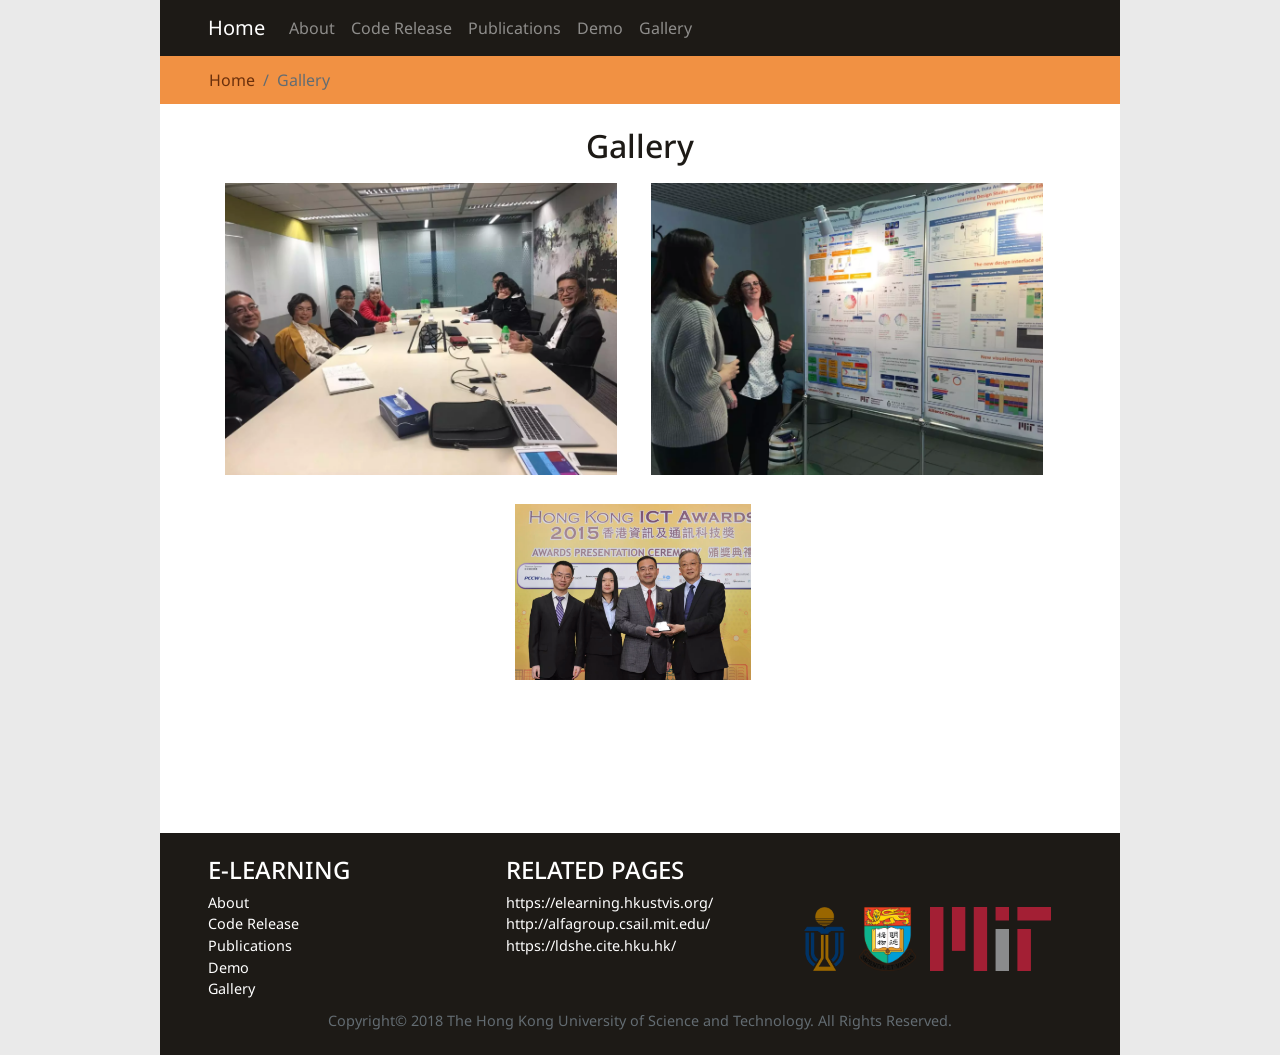
<file: phrase1/gallery.html>
<!DOCTYPE html>
<!-- saved from url=(0036)./gallery.html -->
<html class="elearning_phaseI">

<head>
    <meta http-equiv="Content-Type" content="text/html; charset=UTF-8">
    <title>
        E-Learning - Gallery
    </title>
    <meta content="width=device-width, initial-scale=1" name="viewport">
    <!-- Global site tag (gtag.js) - Google Analytics -->
    <script type="text/javascript" async="" src="./static/gallery/analytics.js"></script>
    <script async="async" src="./static/gallery/js"></script>
    <script>
        window.dataLayer = window.dataLayer || [];

        function gtag() {
            dataLayer.push(arguments);
        }
        gtag('js', new Date());
        gtag('config', 'UA-108470614-1');
    </script>
    <link href="./static/gallery/style.53ef7600775c3a3bb9e1368ebaf57f14.css" rel="stylesheet">
</head>

<body data-gr-c-s-loaded="true">
    <!-- start of header -->
    <!-- <div class="container-fluid">
        <div class="container">
            <div class="row banner">
                <div class="banner_logo">
                    <a href="./"><img src="./static/gallery/logo-3c81aa9f1f110c8ea6abe7ada0a1a0cc.png"></a>
                </div>
                <div class="banner_logo-small">
                    <a href="./"><img src="./static/gallery/logo-3c81aa9f1f110c8ea6abe7ada0a1a0cc.png"></a>
                </div>
                <div class="banner_details">
                    <a href="https://hku.hk/" target="external"><img src="./static/gallery/hku-logo-eb2a0f9f11566d32be51b784f1034409.png"></a>
                    <a href="https://www.ust.hk/" target="external"><img src="./static/gallery/hkust-logo-9a3f146ae8b34b18f84bc801590f8dc1.png"></a>
                </div>
            </div>
        </div>
    </div> -->
    <div class="container bg-primary">
        <div class="navbar-col">
            <nav class="navbar navbar-toggleable-md navbar-inverse bg-primary">
                <button aria-controls="navbarSupportedContent" aria-expanded="false" aria-label="Toggle navigation" class="navbar-toggler navbar-toggler-right" data-target="#navbarSupportedContent" data-toggle="collapse" type="button">
		<span class="navbar-toggler-icon"></span>
		</button>
                <a class="navbar-brand" href="./home.html">Home</a>
                <div class="collapse navbar-collapse" id="navbarSupportedContent">
                    <ul class="navbar-nav mr-auto">
                        <li class="nav-item">
                            <a aria-role="link" class="nav-link" href="./about.html">About</a>
                        </li>
                        <li class="nav-item">
                            <a aria-role="link" class="nav-link" href="./release_code.html">Code Release</a>
                        </li>
                        <li class="nav-item">
                            <a aria-role="link" class="nav-link" href="./publications.html">Publications</a>
                        </li>
                        <li class="nav-item">
                            <a aria-role="link" class="nav-link" href="./demo.html">Demo</a>
                        </li>
                        <li class="nav-item">
                            <a aria-role="link" class="nav-link" href="./gallery.html">Gallery</a>
                        </li>
                    </ul>
                </div>
            </nav>
        </div>
    </div>
    <!-- end of header -->

    <!-- page -->
    <div class="container breadcrumb-container">
        <div class="row">
            <div class="breadcrumb-col">
                <ol class="breadcrumb">
                    <li class="breadcrumb-item">
                        <a href="./home.html">Home</a>
                    </li>
                    <li class="breadcrumb-item active">Gallery</li>
                </ol>
            </div>
        </div>
    </div>
    <div class="page-content project container">
        <div class="row">
            <!-- <aside></aside> -->
            <main class="content-panel">

                <h2 style="text-align:center;">Gallery</h2>
                <div class="profilebig">
                    <img src="./static/gallery/photo1.png" />
                    <img src="./static/gallery/photo3.png" />
                </div>
                <div class="profile">
                    <img src="./static/gallery/bgm.png" />
                    <img src="./static/gallery/photo2.png" />
                    <img src="./static/gallery/bgm.png" />
                </div>
                <!-- <div class="profilebig">
                    <img src="./static/gallery/bgm.png" />
                    <img src="./static/gallery/bgm.png" />
                </div> -->
            </main>
        </div>
    </div>
    <!-- end of page specific content -->
    <!-- start of footer -->
    <footer class="container-fluid footer">
        <div class="container pt-4">
            <div class="row sitemap pb-2">
                <div class="col-sm-6 col-md-4 col-lg-4">
                    <h4>E-Learning</h4>
                    <ul class="nav flex-column">
                        <li>
                            <a aria-role="link" href="./about.html">About</a>
                        </li>
                        <li>
                            <a aria-role="link" href="./release_code.html">Code Release</a>
                        </li>
                        <li>
                            <a aria-role="link" href="./publications.html">Publications</a>
                        </li>
                        <li>
                            <a aria-role="link" href="./demo.html">Demo</a>
                        </li>
                        <li>
                            <a aria-role="link" href="./gallery.html">Gallery</a>
                        </li>
                    </ul>
                </div>
                <div class="col-sm-6 col-md-4 col-lg-4">
                    <h4>Related Pages</h4>
                    <ul class="nav flex-column">
                        <li><a href="https://elearning.hkustvis.org/">https://elearning.hkustvis.org/</a></li>
                        <li><a href="http://alfagroup.csail.mit.edu/">http://alfagroup.csail.mit.edu/</a></li>
                        <li><a href="https://ldshe.cite.hku.hk/">https://ldshe.cite.hku.hk/</a></li>
                    </ul>
                </div>
                <div class="col-sm-6 col-md-4 col-lg-4 footer_logo">
                    <h4>&nbsp;</h4>
                    <p>
                        <a href="https://www.ust.hk/" target="external">
                            <img src="./static/gallery/hkust-logo-9a3f146ae8b34b18f84bc801590f8dc1.png">
                        </a>

                        <a href="https://hku.hk/" target="external">
                            <img src="./static/gallery/hku-logo-eb2a0f9f11566d32be51b784f1034409.png">
                        </a>
                        <a href="https://web.mit.edu/" target="external">
                            <img src="./static/gallery/mit-logo.png">
                        </a>

                    </p>
                </div>
            </div>
            <!-- <div class="row mt-2 pb-2">
            <div class="d-flex col-12 d-flex justify-content-around">
                <a href="./terms.html">
                    <span class="text-muted">Terms &amp; Conditions</span>
                </a>
                <a href="./privacy.html">
                    <span class="text-muted">Privacy &amp; Cookies</span>
                </a>
            </div>
        </div> -->
            <div class="row pb-4">
                <div class="col-12 d-flex justify-content-around">
                    <a href="./home.html#">
                        <span class="text-muted">Copyright© 2018 The Hong Kong University of Science and Technology. All Rights Reserved.</span>
                    </a>
                </div>
            </div>
            <!-- row -->
        </div>
        <!-- container -->
    </footer>
    <!-- fluid -->
    <!-- end of footer -->
    <script type="text/javascript" src="./static/gallery/manifest.8e55c225d43cfbe69810.js"></script>
    <script type="text/javascript" src="./static/gallery/vendor.76dd07fa4b86179fdd1a.js"></script>
    <script type="text/javascript" src="./static/gallery/style.680dad9f1b88ca921df9.js"></script>

</body>

</html>
</file>
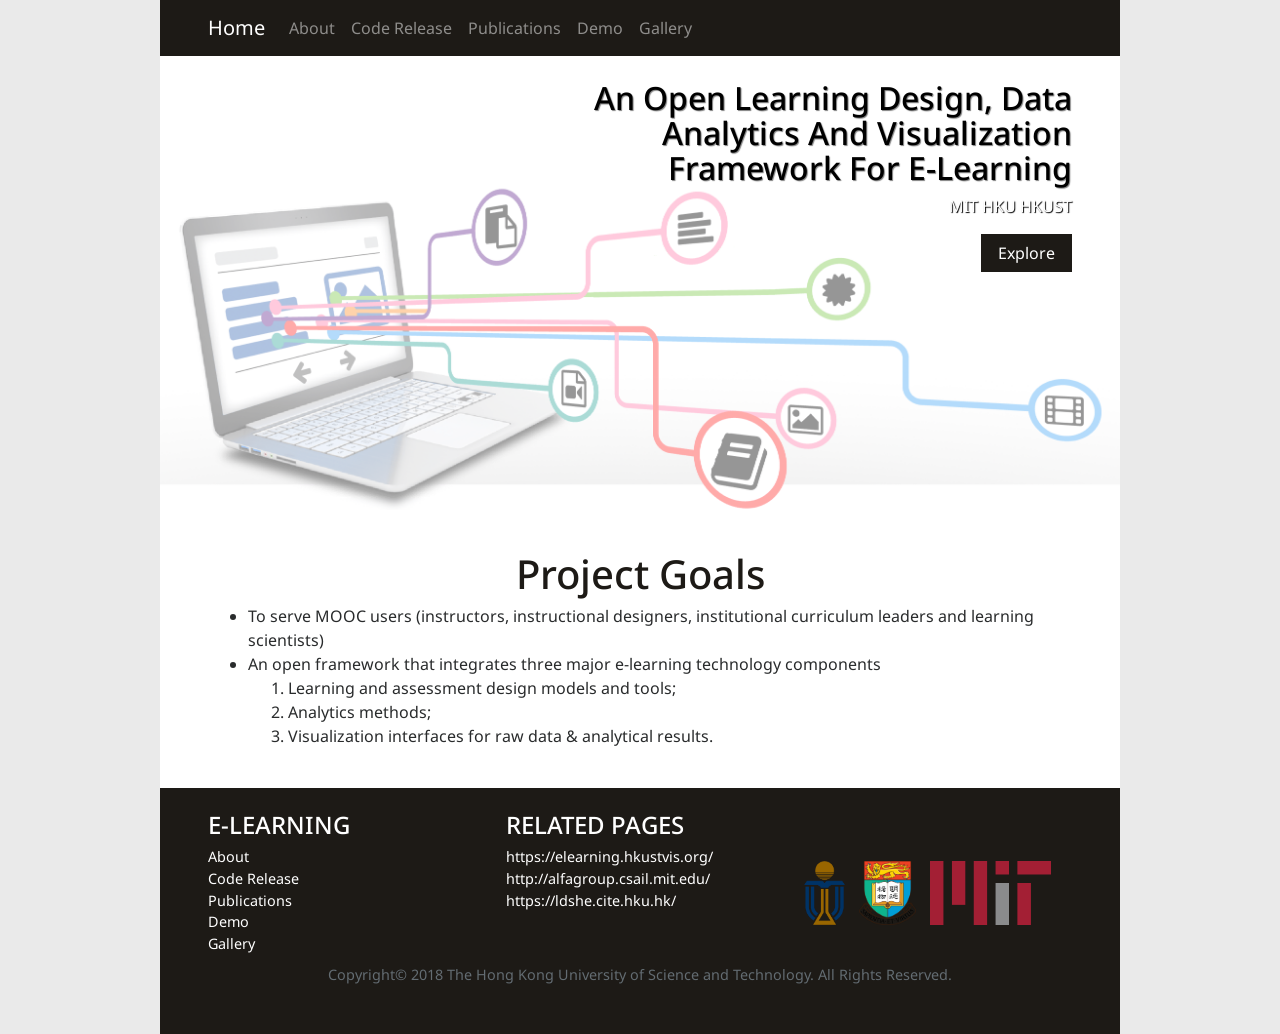
<file: phrase1/home.html>
<!DOCTYPE html>

<html class="elearning_phaseI">

<head>
    <meta http-equiv="Content-Type" content="text/html; charset=UTF-8">
    <title>
        E-Learning - Home
    </title>
    <meta content="width=device-width, initial-scale=1" name="viewport">
    <!-- Global site tag (gtag.js) - Google Analytics -->
    <script type="text/javascript" async="" src="./static/home/analytics.js"></script>
    <script async="async" src="./static/home/js"></script>
    <script>
        window.dataLayer = window.dataLayer || [];

        function gtag() {
            dataLayer.push(arguments);
        }
        gtag('js', new Date());
        gtag('config', 'UA-108470614-1');
    </script>
    <link href="./static/home/style.53ef7600775c3a3bb9e1368ebaf57f14.css" rel="stylesheet">
</head>

<body data-gr-c-s-loaded="true">
    <!-- start of header -->
    <!-- <div class="container-fluid">
        <div class="container">
            <div class="row banner">
                <div class="banner_details">
                    <a href="https://www.ust.hk/" target="external"><img src="./static/home/hkust-logo-9a3f146ae8b34b18f84bc801590f8dc1.png"></a>
                    <a href="http://web.mit.edu/" target="external"><img src="./static/home/mit-logo.png"></a>
                    <a href="https://hku.hk/" target="external"><img src="./static/home/hku-logo-eb2a0f9f11566d32be51b784f1034409.png"></a>
                </div>
            </div>
        </div>
    </div> -->
    <div class="container bg-primary">
        <div class="navbar-col">
            <nav class="navbar navbar-toggleable-md navbar-inverse bg-primary">
                <button aria-controls="navbarSupportedContent" aria-expanded="false" aria-label="Toggle navigation" class="navbar-toggler navbar-toggler-right" data-target="#navbarSupportedContent" data-toggle="collapse" type="button">
		<span class="navbar-toggler-icon"></span>
		</button>
                <a class="navbar-brand" href="./home.html">Home</a>
                <div class="collapse navbar-collapse" id="navbarSupportedContent">
                    <ul class="navbar-nav mr-auto">
                        <li class="nav-item">
                            <a aria-role="link" class="nav-link" href="./about.html">About</a>
                        </li>
                        <li class="nav-item">
                            <a aria-role="link" class="nav-link" href="./release_code.html">Code Release</a>
                        </li>
                        <li class="nav-item">
                            <a aria-role="link" class="nav-link" href="./publications.html">Publications</a>
                        </li>
                        <li class="nav-item">
                            <a aria-role="link" class="nav-link" href="./demo.html">Demo</a>
                        </li>
                        <li class="nav-item">
                            <a aria-role="link" class="nav-link" href="./gallery.html">Gallery</a>
                        </li>
                    </ul>
                </div>
            </nav>
        </div>
    </div>
    <!-- end of header -->

    <!-- page -->
    <!-- start of page specific content -->
    <div class="container-fluid">
        <div class="container container-hero">
            <div class="row">
                <div class="hero-content">
                    <h4>An Open Learning Design, Data Analytics and Visualization Framework for E-Learning</h4>
                    <p>MIT HKU HKUST</p>
                    <p>
                        <a class="btn btn-primary" href="./about.html">Explore</a>
                    </p>
                </div>
            </div>
        </div>
    </div>
    <div class="container-fluid content">
        <div class="container">
            <div class="row">
                <div class="col col-12 pt-3">
                    <h1 class="text-center">Project Goals</h1>
                    <ul>
                        <li>
                            To serve MOOC users (instructors, instructional designers, institutional curriculum leaders and learning scientists) </li>

                        <li>An open framework that integrates three major e-learning technology components</li>
                        <ol>
                            <li>
                                Learning and assessment design models and tools;</li>
                            <li>
                                Analytics methods;</li>
                            <li>
                                Visualization interfaces for raw data & analytical results.</li>
                        </ol>
                    </ul>
                </div>
            </div>
        </div>
        <!-- end of fluid container -->
        <!-- end of page specific content -->
        <!-- end of data -->
        <!-- start of footer -->
        <footer class="container-fluid footer">
            <div class="container pt-4">
                <div class="row sitemap pb-2">
                    <div class="col-sm-6 col-md-4 col-lg-4">
                        <h4>E-Learning</h4>
                        <ul class="nav flex-column">
                            <li>
                                <a aria-role="link" href="./about.html">About</a>
                            </li>
                            <li>
                                <a aria-role="link" href="./release_code.html">Code Release</a>
                            </li>
                            <li>
                                <a aria-role="link" href="./publications.html">Publications</a>
                            </li>
                            <li>
                                <a aria-role="link" href="./demo.html">Demo</a>
                            </li>
                            <li>
                                <a aria-role="link" href="./gallery.html">Gallery</a>
                            </li>
                        </ul>
                    </div>
                    <div class="col-sm-6 col-md-4 col-lg-4">
                        <h4>Related Pages</h4>
                        <ul class="nav flex-column">
                            <li><a href="https://elearning.hkustvis.org/">https://elearning.hkustvis.org/</a></li>
                            <li><a href="http://alfagroup.csail.mit.edu/">http://alfagroup.csail.mit.edu/</a></li>
                            <li><a href="https://ldshe.cite.hku.hk/">https://ldshe.cite.hku.hk/</a></li>
                        </ul>
                    </div>
                    <div class="col-sm-6 col-md-4 col-lg-4 footer_logo">
                        <h4>&nbsp;</h4>
                        <p>
                            <a href="https://www.ust.hk/" target="external">
                                <img src="./static/home/hkust-logo-9a3f146ae8b34b18f84bc801590f8dc1.png">
                            </a>

                            <a href="https://hku.hk/" target="external">
                                <img src="./static/home/hku-logo-eb2a0f9f11566d32be51b784f1034409.png">
                            </a>
                            <a href="https://web.mit.edu/" target="external">
                                <img src="./static/home/mit-logo.png">
                            </a>

                        </p>
                    </div>
                </div>
                <!-- <div class="row mt-2 pb-2">
                <div class="d-flex col-12 d-flex justify-content-around">
                    <a href="./terms.html">
                        <span class="text-muted">Terms &amp; Conditions</span>
                    </a>
                    <a href="./privacy.html">
                        <span class="text-muted">Privacy &amp; Cookies</span>
                    </a>
                </div>
            </div> -->
                <div class="row pb-4">
                    <div class="col-12 d-flex justify-content-around">
                        <a href="./home.html#">
                            <span class="text-muted">Copyright© 2018 The Hong Kong University of Science and Technology. All Rights Reserved.</span>
                        </a>
                    </div>
                </div>
                <!-- row -->
            </div>
            <!-- container -->
        </footer>
        <!-- fluid -->
        <!-- end of footer -->
        <script type="text/javascript" src="./static/home/manifest.8e55c225d43cfbe69810.js"></script>
        <script type="text/javascript" src="./static/home/vendor.76dd07fa4b86179fdd1a.js"></script>
        <script type="text/javascript" src="./static/home/style.680dad9f1b88ca921df9.js"></script>

</body>

</html>
</file>
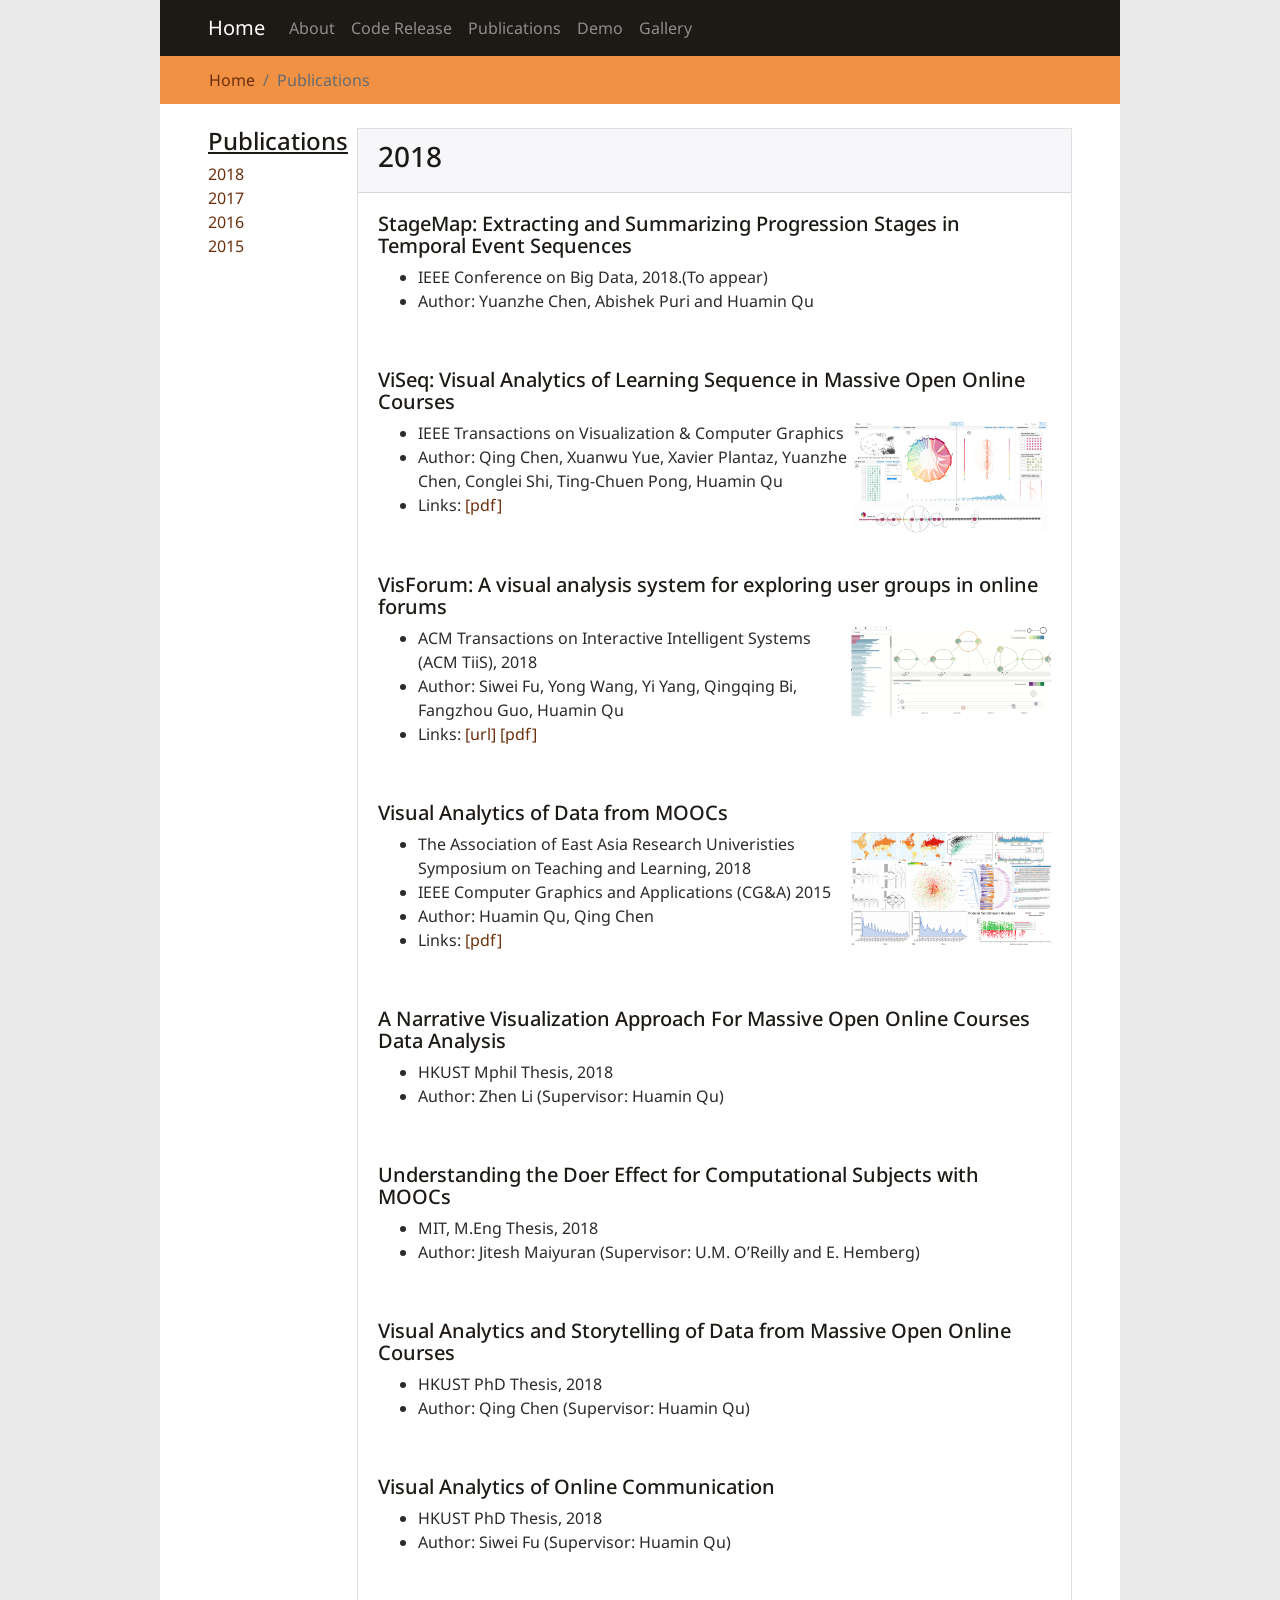
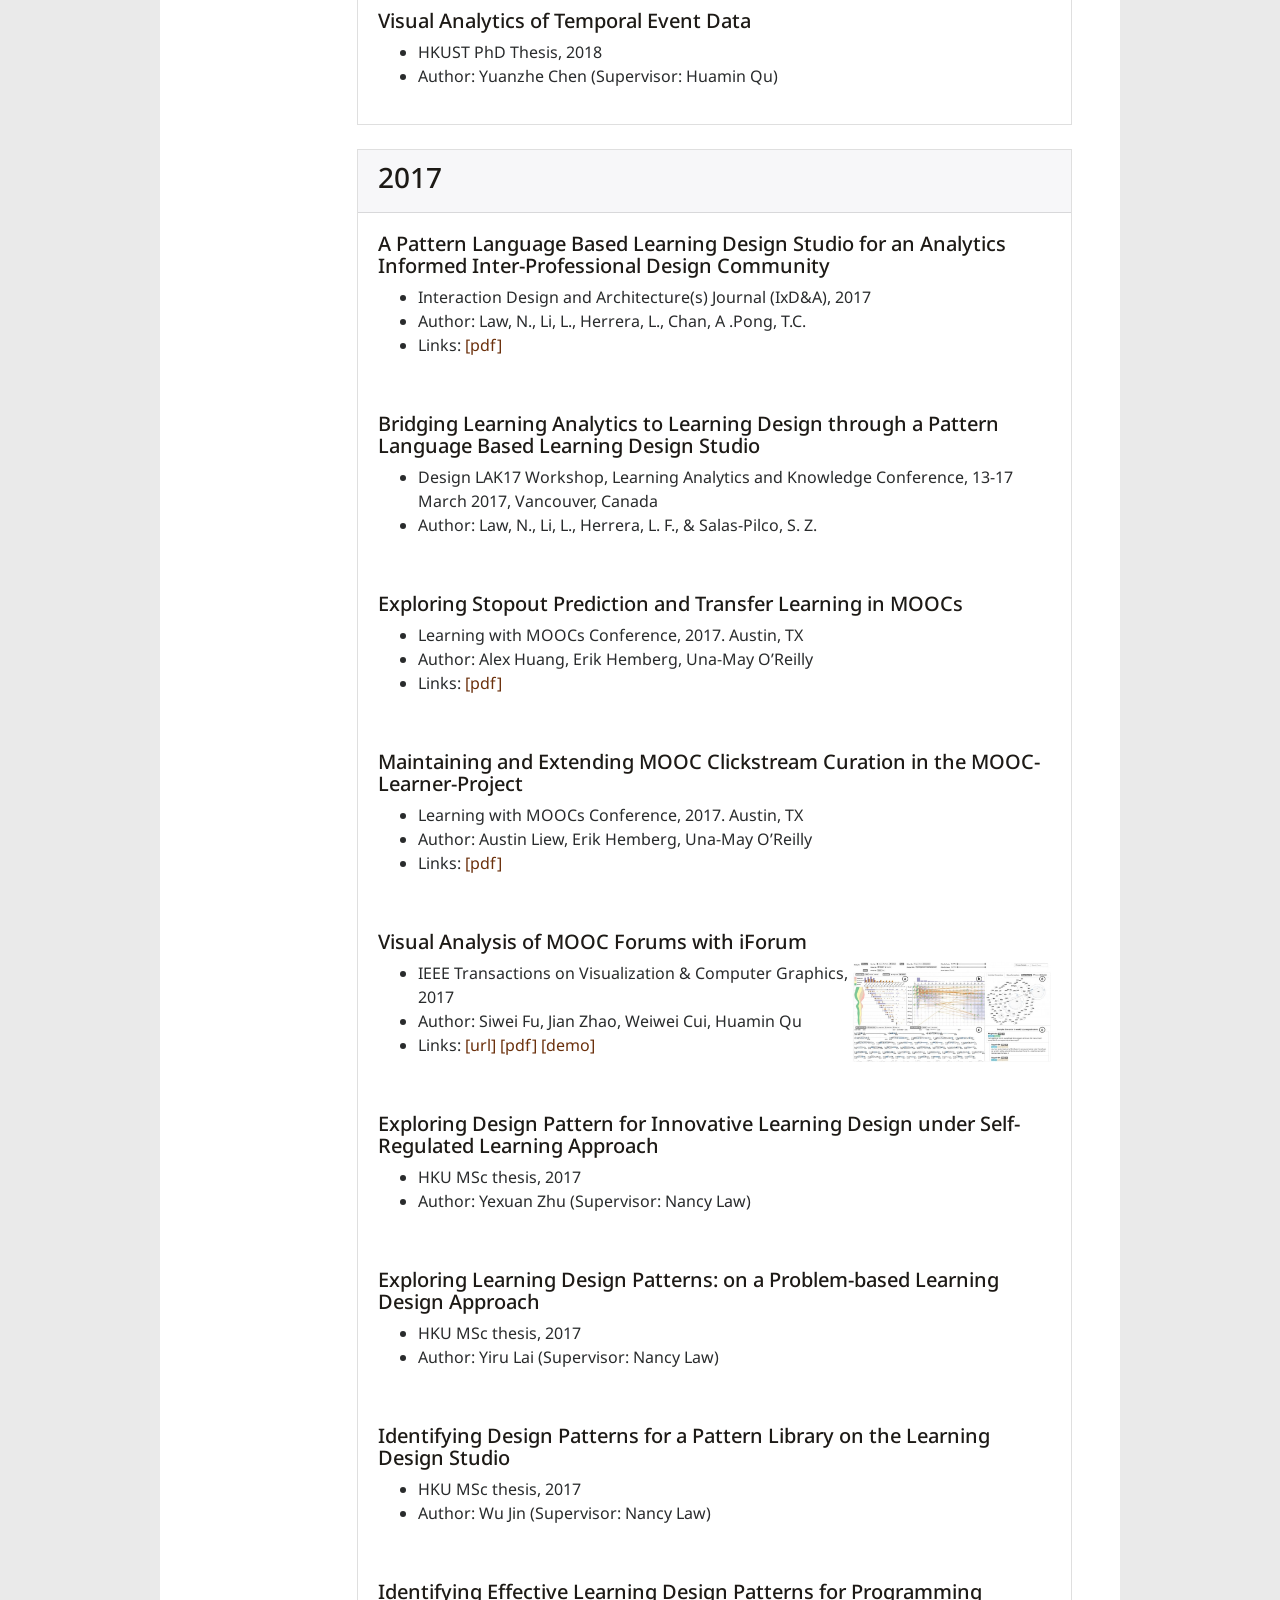
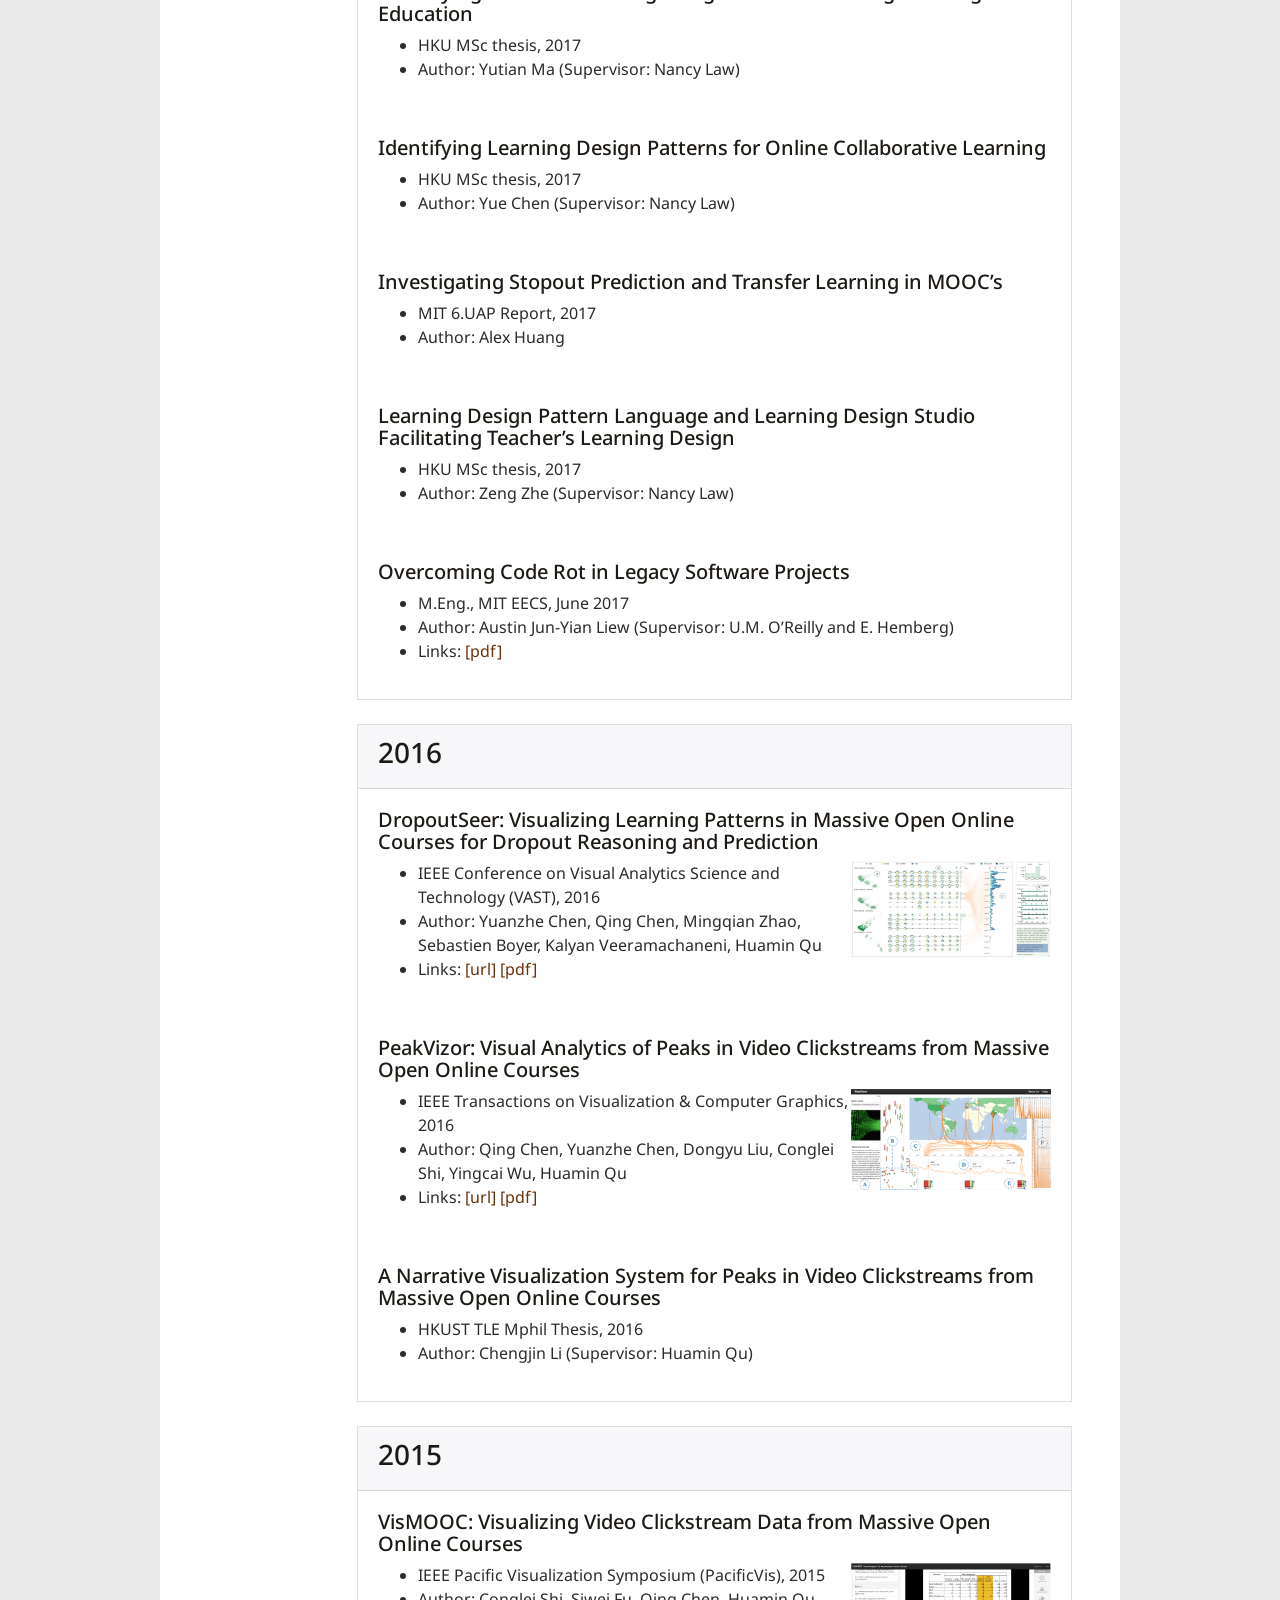
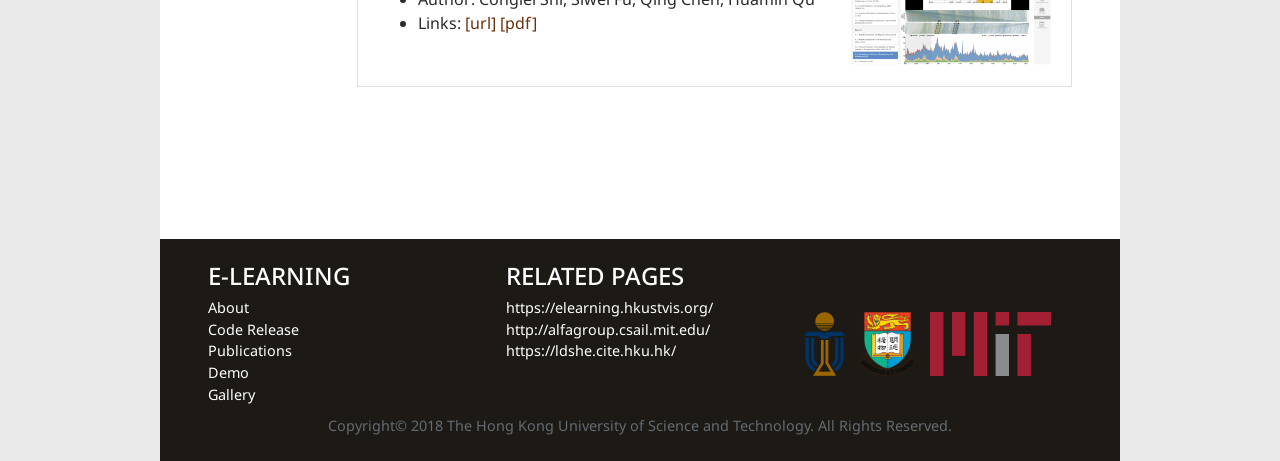
<file: phrase1/publications.html>
<!DOCTYPE html>
<!-- saved from url=(0042)./publications.html -->
<html class="elearning_phaseI">

<head>
    <meta http-equiv="Content-Type" content="text/html; charset=UTF-8">
    <script type="text/javascript" src="./static/publications/1.txt"></script>
    <script type="text/javascript" src="./static/publications/1(1).txt"></script>
    <title>
        E-Learning - Publications
    </title>
    <meta content="width=device-width, initial-scale=1" name="viewport">
    <!-- Global site tag (gtag.js) - Google Analytics -->
    <script type="text/javascript" async="" src="./static/publications/analytics.js"></script>
    <script async="async" src="./static/publications/js"></script>
    <script>
        window.dataLayer = window.dataLayer || [];

        function gtag() {
            dataLayer.push(arguments);
        }
        gtag('js', new Date());
        gtag('config', 'UA-108470614-1');
    </script>
    <link href="./static/publications/style.53ef7600775c3a3bb9e1368ebaf57f14.css" rel="stylesheet">
    <script type="text/javascript" charset="utf-8" async="" src="./static/publications/131.310ccc93ff404956e841.js"></script>
</head>

<body data-gr-c-s-loaded="true">
    <!-- start of header -->
    <!-- <div class="container-fluid">
        <div class="container">
            <div class="row banner">
                <div class="banner_logo">
                    <a href="./"><img src="./static/publications/logo-3c81aa9f1f110c8ea6abe7ada0a1a0cc.png"></a>
                </div>
                <div class="banner_logo-small">
                    <a href="./"><img src="./static/publications/logo-3c81aa9f1f110c8ea6abe7ada0a1a0cc.png"></a>
                </div>
                <div class="banner_details">
                    <a href="https://hku.hk/" target="external"><img src="./static/publications/hku-logo-eb2a0f9f11566d32be51b784f1034409.png"></a>
                    <a href="https://www.ust.hk/" target="external"><img src="./static/publications/hkust-logo-9a3f146ae8b34b18f84bc801590f8dc1.png"></a>
                </div>
            </div>
        </div>
    </div> -->
    <div class="container bg-primary">
        <div class="navbar-col">
            <nav class="navbar navbar-toggleable-md navbar-inverse bg-primary">
                <button aria-controls="navbarSupportedContent" aria-expanded="false" aria-label="Toggle navigation" class="navbar-toggler navbar-toggler-right" data-target="#navbarSupportedContent" data-toggle="collapse" type="button">
		<span class="navbar-toggler-icon"></span>
		</button>
                <a class="navbar-brand" href="./home.html">Home</a>
                <div class="collapse navbar-collapse" id="navbarSupportedContent">
                    <ul class="navbar-nav mr-auto">
                        <li class="nav-item">
                            <a aria-role="link" class="nav-link" href="./about.html">About</a>
                        </li>
                        <li class="nav-item">
                            <a aria-role="link" class="nav-link" href="./release_code.html">Code Release</a>
                        </li>
                        <li class="nav-item">
                            <a aria-role="link" class="nav-link" href="./publications.html">Publications</a>
                        </li>
                        <li class="nav-item">
                            <a aria-role="link" class="nav-link" href="./demo.html">Demo</a>
                        </li>
                        <li class="nav-item">
                            <a aria-role="link" class="nav-link" href="./gallery.html">Gallery</a>
                        </li>
                    </ul>
                </div>
            </nav>
        </div>
    </div>
    <!-- end of header -->

    <!-- page -->
    <div class="container breadcrumb-container">
        <div class="row">
            <div class="breadcrumb-col">
                <ol class="breadcrumb">
                    <li class="breadcrumb-item">
                        <a href="./home.html">Home</a>
                    </li>
                    <li class="breadcrumb-item active">Publications</li>
                </ol>
            </div>
        </div>
    </div>
    <div class="container page-content">
        <div class="row">
            <!-- TODO add sidebar -->
            <aside>
                <h4>Publications</h4>
                <ol class='toc'>
                    <li class="toc_item">
                        <a href="./publications.html#2018">2018</a>
                    </li>
                    <li class="toc_item">
                        <a href="./publications.html#2017">2017</a>
                    </li>
                    <li class="toc_item">
                        <a href="./publications.html#2016">2016</a>
                    </li>
                    <li class="toc_item">
                        <a href="./publications.html#2015">2015</a>
                    </li>
                    <!-- <li class="toc_item">
                        <a href="./publications.html#progress">In Progress</a>
                    </li> -->


                </ol>
            </aside>
            <main>
                <section>
                    <section>
                        <article class="card border-success" data-ref="2018">
                            <a id="2018" name="2018"></a>
                            <header class="card-header">
                                <h3>2018</h3>
                            </header>
                            <section class="card-block">

                                <h5>StageMap: Extracting and Summarizing Progression Stages in Temporal Event Sequences</h5>

                                <ul>
                                    <li>IEEE Conference on Big Data, 2018.(To appear)</li>
                                    <li>Author: Yuanzhe Chen, Abishek Puri and Huamin Qu</li>
                                </ul>
                            </section>
                            <section class="card-block">
                                <h5>ViSeq: Visual Analytics of Learning Sequence in Massive Open Online Courses​​</h5>
                                <img src="./static/publications/viseq.png" width="200px" style="float: right;" />
                                <ul>
                                    <li>IEEE Transactions on Visualization & Computer Graphics</li>
                                    <li>Author: Qing Chen, Xuanwu Yue, Xavier Plantaz, Yuanzhe Chen, Conglei Shi, Ting-Chuen Pong, Huamin Qu</li>
                                    <li>Links: <a href="https://ieeexplore.ieee.org/stamp/stamp.jsp?tp=&arnumber=8477163">[pdf]</a></li>
                                </ul>
                            </section>
                            <section class="card-block">
                                <h5>VisForum: A visual analysis system for exploring user groups in online forums</h5>
                                <img src="./static/publications/visforum.png" width="200px" style="float: right;" />
                                <ul>
                                    <li>ACM Transactions on Interactive Intelligent Systems (ACM TiiS), 2018</li>
                                    <li>Author: Siwei Fu, Yong Wang, Yi Yang, Qingqing Bi, Fangzhou Guo, Huamin Qu</li>
                                    <li>Links: <a href="https://dl.acm.org/citation.cfm?id=3162075">[url] </a>
                                        <a href="http://www.cse.ust.hk/~huamin/tiis_2018_siwei.pdf">[pdf]</a></li>
                                </ul>
                            </section>
                            <section class="card-block">
                                <h5>Visual Analytics of Data from MOOCs</h5>
                                <img src="./static/publications/datafrommoocs.png" width="200px" style="float:right;" />
                                <ul>
                                    <li>The Association of East Asia Research Univeristies Symposium on Teaching and Learning, 2018</li>
                                    <li>IEEE Computer Graphics and Applications (CG&A) 2015</li>
                                    <li>Author: Huamin Qu, Qing Chen</li>
                                    <li>Links: <a href="https://ieeexplore.ieee.org/stamp/stamp.jsp?tp=&arnumber=7331178&tag=1">[pdf]</a></li>
                                </ul>
                            </section>
                            <section class="card-block">

                                <h5>A Narrative Visualization Approach For Massive Open Online Courses Data Analysis</h5>

                                <ul>
                                    <li>HKUST Mphil Thesis, 2018</li>
                                    <li>Author: Zhen Li (Supervisor: Huamin Qu)</li>
                                </ul>
                            </section>
                            <section class="card-block">

                                <h5>Understanding the Doer Effect for Computational Subjects with MOOCs</h5>

                                <ul>
                                    <li>MIT, M.Eng Thesis, 2018</li>
                                    <li>Author: Jitesh Maiyuran (Supervisor: U.M. O’Reilly and E. Hemberg)</li>
                                </ul>
                            </section>
                            <section class="card-block">

                                <h5>Visual Analytics and Storytelling of Data from Massive Open Online Courses</h5>

                                <ul>
                                    <li>HKUST PhD Thesis, 2018</li>
                                    <li>Author: Qing Chen (Supervisor: Huamin Qu)</li>
                                </ul>
                            </section>
                            <section class="card-block">

                                <h5>Visual Analytics of Online Communication</h5>

                                <ul>
                                    <li>HKUST PhD Thesis, 2018</li>
                                    <li>Author: Siwei Fu (Supervisor: Huamin Qu)</li>
                                </ul>
                            </section>
                            <section class="card-block">

                                <h5>Visual Analytics of Temporal Event Data</h5>

                                <ul>
                                    <li>HKUST PhD Thesis, 2018</li>
                                    <li>Author: Yuanzhe Chen (Supervisor: Huamin Qu)</li>
                                </ul>
                            </section>
                        </article>
                    </section>
                    <section>
                        <article class="card border-success" data-ref="2017">
                            <a id="2017" name="2017"></a>
                            <header class="card-header">
                                <h3>2017</h3>
                            </header>
                            <section class="card-block">
                                <h5>A Pattern Language Based Learning Design Studio for an Analytics Informed Inter-Professional Design Community</h5>
                                <ul>
                                    <li>Interaction Design and Architecture(s) Journal (IxD&amp;A), 2017</li>
                                    <li>Author: Law, N., Li, L., Herrera, L., Chan, A .Pong, T.C.</li>
                                    <li>Links: <a href="http://www.mifav.uniroma2.it/inevent/events/idea2010/doc/33_5.pdf">[pdf]</a></li>
                                </ul>
                            </section>
                            <section class="card-block">
                                <h5>Bridging Learning Analytics to Learning Design through a Pattern Language Based Learning Design Studio</h5>
                                <ul>
                                    <li>Design LAK17 Workshop, Learning Analytics and Knowledge Conference, 13-17 March 2017, Vancouver, Canada</li>
                                    <li>Author: Law, N., Li, L., Herrera, L. F., &amp; Salas-Pilco, S. Z.</li>
                                </ul>
                            </section>
                            <section class="card-block">
                                <h5>Exploring Stopout Prediction and Transfer Learning in MOOCs</h5>
                                <ul>
                                    <li>Learning with MOOCs Conference, 2017. Austin, TX</li>
                                    <li>Author: Alex Huang, Erik Hemberg, Una-May O’Reilly</li>
                                    <li>Links: <a href="https://alfagroup.csail.mit.edu/sites/default/files/documents/2017%20Exploring%20Stopout%20Prediction%20and%20Transfer%20Learning%20in%20MOOCs.%20Alex%20Huang%2C%20Erik%20Hemberg%2C%20Una-May%20O%E2%80%99Reilly.%20Learning%20with%20MOOCs%20Conference%2C%202017.%20Austin%2C%20TX..pdf">[pdf]</a></li>
                                </ul>
                            </section>
                            <section class="card-block">
                                <h5>Maintaining and Extending MOOC Clickstream Curation in the MOOC-Learner-Project</h5>
                                <ul>
                                    <li>Learning with MOOCs Conference, 2017. Austin, TX</li>
                                    <li>Author: Austin Liew, Erik Hemberg, Una-May O’Reilly</li>
                                    <li>Links: <a href="https://alfagroup.csail.mit.edu/sites/default/files/documents/2017%20Maintaining%20and%20Extending%20MOOC%20Clickstream%20Curation%20in%20the%20MOOC-Learner-Project.%20Austin%20Liew%2C%20Erik%20Hemberg%2C%20Una-May%20O%E2%80%99Reilly%20Learning%20with%20MOOCs%20Conference%2C%202017.%20Austin%2C%20TX2017%20..pdf">[pdf]</a></li>
                                </ul>
                            </section>
                            <section class="card-block">
                                <h5>Visual Analysis of MOOC Forums with iForum</h5>
                                <img src="./static/publications/moocva.jpg" width="200px" style="float: right;" />
                                <ul>
                                    <li>IEEE Transactions on Visualization & Computer Graphics, 2017</li>
                                    <li>Author: Siwei Fu, Jian Zhao, Weiwei Cui, Huamin Qu</li>
                                    <li>Links: <a href="http://ieeexplore.ieee.org/xpl/articleDetails.jsp?arnumber=7534878&amp;newsearch=true&amp;queryText=Visual%20Analysis%20of%20MOOC%20Forums%20with%20iForum">[url] </a>
                                        <a href="http://www.cse.ust.hk/~huamin/tvcg_siwei_2017.pdf">[pdf]</a>
                                        <a target="_blank" href="http://iforum.hkustvis.org/">[demo]</a></li>
                                </ul>
                            </section>
                            <section class="card-block">
                                <h5>Exploring Design Pattern for Innovative Learning Design under Self-Regulated Learning Approach
                                </h5>
                                <ul>
                                    <li>HKU MSc thesis, 2017</li>
                                    <li>Author: Yexuan Zhu (Supervisor: Nancy Law)</li>
                                </ul>
                            </section>
                            <section class="card-block">
                                <h5>Exploring Learning Design Patterns: on a Problem-based Learning Design Approach</h5>
                                <ul>
                                    <li>HKU MSc thesis, 2017</li>
                                    <li>Author: Yiru Lai (Supervisor: Nancy Law)</li>
                                </ul>
                            </section>
                            <section class="card-block">
                                <h5>Identifying Design Patterns for a Pattern Library on the Learning Design Studio</h5>
                                <ul>
                                    <li>HKU MSc thesis, 2017</li>
                                    <li>Author: Wu Jin (Supervisor: Nancy Law)</li>
                                </ul>
                            </section>
                            <section class="card-block">
                                <h5>Identifying Effective Learning Design Patterns for Programming Education</h5>
                                <ul>
                                    <li>HKU MSc thesis, 2017</li>
                                    <li>Author: Yutian Ma (Supervisor: Nancy Law)</li>
                                </ul>
                            </section>
                            <section class="card-block">
                                <h5>Identifying Learning Design Patterns for Online Collaborative Learning</h5>
                                <ul>
                                    <li>HKU MSc thesis, 2017</li>
                                    <li>Author: Yue Chen (Supervisor: Nancy Law)</li>
                                </ul>
                            </section>
                            <section class="card-block">
                                <h5>Investigating Stopout Prediction and Transfer Learning in MOOC’s</h5>
                                <ul>
                                    <li>MIT 6.UAP Report, 2017</li>
                                    <li>Author: Alex Huang</li>
                                </ul>
                            </section>
                            <section class="card-block">
                                <h5>Learning Design Pattern Language and Learning Design Studio Facilitating Teacher’s Learning Design
                                </h5>
                                <ul>
                                    <li>HKU MSc thesis, 2017</li>
                                    <li>Author: Zeng Zhe (Supervisor: Nancy Law)</li>
                                </ul>
                            </section>
                            <section class="card-block">
                                <h5>Overcoming Code Rot in Legacy Software Projects</h5>
                                <ul>
                                    <li>M.Eng., MIT EECS, June 2017</li>
                                    <li>Author: Austin Jun-Yian Liew (Supervisor: U.M. O’Reilly and E. Hemberg)</li>
                                    <li>Links: <a href="https://alfagroup.csail.mit.edu/sites/default/files/documents/2017%20Overcoming%20Code%20Rot%20in%20Legacy%20Software%20Projects.%20Austin%20Liew%2C%20M.E.%20thesis%2C%20MIT%20Dept%20of%20EECS%2C%20June%202017.%20Advisor%20Una-May%20O%27Reilly..pdf">[pdf]</a></li>
                                </ul>
                            </section>
                        </article>
                    </section>
                    <section>
                        <article class="card border-success" data-ref="2016">
                            <a id="2016" name="2016"></a>
                            <header class="card-header">
                                <h3>2016</h3>
                            </header>

                            <section class="card-block">

                                <h5>DropoutSeer: Visualizing Learning Patterns in Massive Open Online Courses for Dropout Reasoning and Prediction</h5>
                                <img src="./static/publications/dropoutseer.jpg" width="200px" style="float: right;" />
                                <ul>
                                    <li>IEEE Conference on Visual Analytics Science and Technology (VAST), 2016</li>
                                    <li>Author: Yuanzhe Chen, Qing Chen, Mingqian Zhao, Sebastien Boyer, Kalyan Veeramachaneni, Huamin Qu</li>
                                    <li>Links: <a href="https://ieeexplore.ieee.org/document/7883517/">[url]</a>
                                        <a href="http://vis.cse.ust.hk/papers/2016/vast_yuanzhe.pdf">[pdf]</a></li>
                                </ul>
                            </section>
                            <section class="card-block">
                                <h5>PeakVizor: Visual Analytics of Peaks in Video Clickstreams from Massive Open Online Courses</h5>
                                <img src="./static/publications/peakvizor.png" width="200px" style="float: right;" />
                                <ul>
                                    <li>IEEE Transactions on Visualization & Computer Graphics, 2016</li>
                                    <li>Author: Qing Chen, Yuanzhe Chen, Dongyu Liu, Conglei Shi, Yingcai Wu, Huamin Qu</li>
                                    <li>Links: <a href="http://ieeexplore.ieee.org/xpl/abstractAuthors.jsp?tp=&amp;arnumber=7346501&amp;contentType=Early+Access+Articles">[url] </a>
                                        <a href="http://ieeexplore.ieee.org/stamp/stamp.jsp?tp=&amp;arnumber=7346501">[pdf]</a></li>
                                </ul>
                            </section>
                            <section class="card-block">
                                <h5>A Narrative Visualization System for Peaks in Video Clickstreams from Massive Open Online Courses</h5>

                                <ul>
                                    <li>HKUST TLE Mphil Thesis, 2016</li>
                                    <li>Author: Chengjin Li (Supervisor: Huamin Qu)</li>
                                </ul>
                            </section>
                        </article>
                    </section>
                    <section>
                        <article class="card border-success" data-ref="2015">
                            <a id="2015" name="2015"></a>
                            <header class="card-header">
                                <h3>2015</h3>
                            </header>
                            <section class="card-block">
                                <h5>VisMOOC: Visualizing Video Clickstream Data from Massive Open Online Courses</h5>
                                <img src="./static/publications/vismooc.png" width="200px" style="float: right;" />
                                <ul>
                                    <li>IEEE Pacific Visualization Symposium (PacificVis), 2015</li>
                                    <li>Author: Conglei Shi, Siwei Fu, Qing Chen, Huamin Qu</li>
                                    <li>Links: <a target="_blank" href="http://vis.cse.ust.hk/vislab_homepage/projects/vismooc_pacificvis/">[url] </a>
                                        <a href="http://hkustvis.org/vislab_homepage/publication/CongLVM2015.pdf">[pdf]</a></li>
                                </ul>
                            </section>
                        </article>
                    </section>
                    <!-- <section>
                        <article class="card border-success" data-ref="progress">
                            <a id="progress" name="progress"></a>
                            <header class="card-header">
                                <h3>In Progress</h3>
                            </header>
                            <section class="card-block">
                                <h5>An Investigation of the Design and Analysis of Learning Analytics Patterns from a Learning Design Approach</h5>
                                <ul>
                                    <li>HKU PhD thesis (Under preparation)</li>
                                    <li>Author: Liliana Herrera Farias (Supervisor: Nancy Law)</li>
                                </ul>
                            </section>
                            <section class="card-block">
                                <h5>A Visual Narrative Approach towards Learning Data Storytelling for Massive Open Online Courses</h5>
                                <ul>
                                    <li>IEEE Transactions on Visualization & Computer Graphics (Under Revision)</li>
                                    <li>Author: Qing Chen, Xuanwu Yue and Huamin Qu</li>
                                </ul>
                            </section>
                            <section class="card-block">
                                <h5>An Outcome-Based Approach to Learning Design: An Empirical Exploration in Design Practice</h5>
                                <ul>
                                    <li>British Journal of Educational Technology, Special Issue: Teachers as Designers of TEL Interventions (Under Review)
                                    </li>
                                    <li>Author: Li, L., Herrera, L. F., Liang, L. Law, N.</li>
                                    
                                </ul>
                            </section>
                            <section class="card-block">
                                <h5>Confirming and Refining The Doer Effect in Computational Thinking MOOCs</h5>
                                <ul>
                                    <li>Learning Analytics and Knowledge 2019 (Under Review)</li>
                                    <li>Author: J Maiyuran, A Bajwa, E Hemberg, A Bell, UM O’Reilly</li>
                                </ul>
                            </section>
                            <section class="card-block">
                                <h5>Deep MOOC Learning Data Science – Featureless Dropout Prediction Educational Data Mining 2019</h5>
                                <ul>
                                    <li>In preparation</li>
                                    <li>Author: MC Ding, E Hemberg, UM O’Reilly</li>
                                </ul>
                            </section>
                            <section class="card-block">
                                <h5>ICE: Identify and Compare Event Sequence Sets through Multi-Scale Matrix and Unit Visualizations</h5>
                                <ul>
                                    <li>IEEE Transactions on Visualization & Computer Graphics (Under Revision)</li>
                                    <li>Author: Siwei Fu, Linping Yuan, Kwan-liu Ma and Huamin Qu</li>
                                </ul>
                            </section>
                            <section class="card-block">
                                <h5>System and Method of Visual Analytics of Learning Sequence in Online Courses</h5>
                                <ul>
                                    <li>Patent TTC.PA.1096 (To be filed)</li>
                                </ul>
                            </section>

                        </article>
                    </section> -->

                </section>
            </main>
        </div>
    </div>
    <!-- end of page specific content -->
    <!-- start of footer -->
    <footer class="container-fluid footer">
        <div class="container pt-4">
            <div class="row sitemap pb-2">
                <div class="col-sm-6 col-md-4 col-lg-4">
                    <h4>E-Learning</h4>
                    <ul class="nav flex-column">
                        <li>
                            <a aria-role="link" href="./about.html">About</a>
                        </li>
                        <li>
                            <a aria-role="link" href="./release_code.html">Code Release</a>
                        </li>
                        <li>
                            <a aria-role="link" href="./publications.html">Publications</a>
                        </li>
                        <li>
                            <a aria-role="link" href="./demo.html">Demo</a>
                        </li>
                        <li>
                            <a aria-role="link" href="./gallery.html">Gallery</a>
                        </li>
                    </ul>
                </div>
                <div class="col-sm-6 col-md-4 col-lg-4">
                    <h4>Related Pages</h4>
                    <ul class="nav flex-column">
                        <li><a href="https://elearning.hkustvis.org/">https://elearning.hkustvis.org/</a></li>
                        <li><a href="http://alfagroup.csail.mit.edu/">http://alfagroup.csail.mit.edu/</a></li>
                        <li><a href="https://ldshe.cite.hku.hk/">https://ldshe.cite.hku.hk/</a></li>
                    </ul>
                </div>
                <div class="col-sm-6 col-md-4 col-lg-4 footer_logo">
                    <h4>&nbsp;</h4>
                    <p>
                        <a href="https://www.ust.hk/" target="external">
                            <img src="./static/home/hkust-logo-9a3f146ae8b34b18f84bc801590f8dc1.png">
                        </a>

                        <a href="https://hku.hk/" target="external">
                            <img src="./static/home/hku-logo-eb2a0f9f11566d32be51b784f1034409.png">
                        </a>
                        <a href="https://web.mit.edu/" target="external">
                            <img src="./static/home/mit-logo.png">
                        </a>


                    </p>
                </div>
            </div>
            <!-- <div class="row mt-2 pb-2">
            <div class="d-flex col-12 d-flex justify-content-around">
                <a href="./terms.html">
                    <span class="text-muted">Terms &amp; Conditions</span>
                </a>
                <a href="./privacy.html">
                    <span class="text-muted">Privacy &amp; Cookies</span>
                </a>
            </div>
        </div> -->
            <div class="row pb-4">
                <div class="col-12 d-flex justify-content-around">
                    <a href="./home.html#">
                        <span class="text-muted">Copyright© 2018 The Hong Kong University of Science and Technology. All Rights Reserved.</span>
                    </a>
                </div>
            </div>
            <!-- row -->
        </div>
        <!-- container -->
    </footer>
    <!-- fluid -->
    <!-- end of footer -->
    <script type="text/javascript" src="./static/publications/manifest.8e55c225d43cfbe69810.js"></script>
    <script type="text/javascript" src="./static/publications/vendor.76dd07fa4b86179fdd1a.js"></script>
    <script type="text/javascript" src="./static/publications/style.680dad9f1b88ca921df9.js"></script>

    <script src="./static/publications/addthis_widget.js" type="text/javascript"></script>
    <div id="_atssh" style="visibility: hidden; height: 1px; width: 1px; position: absolute; top: -9999px; z-index: 100000;"><iframe id="_atssh724" title="AddThis utility frame" style="height: 1px; width: 1px; position: absolute; top: 0px; z-index: 100000; border: 0px; left: 0px;" src="./static/publications/sh.e4e8af4de595fdb10ec1459d.html"></iframe></div>
    <style id="service-icons-0"></style>
    <!-- <div class="at-expanding-share-button-desktop at-expanding-share-button addthis-smartlayers addthis-animated slideInRight" id="at-expanding-share-button" aria-labelledby="at-expanding-share-button-label" role="region" data-emotion="basic" data-position="bottom-right"><label id="at-expanding-share-button-label" class="at4-hide">AddThis Sharing</label>
        <ul class="at-expanding-share-button-services-list">
            <li><a class="at-share-btn at-svc-facebook" data-name="Facebook" title="Share to Facebook" tabindex="4" role="button" href="./opportunities.html#"><span class="at-icon-wrapper" style="background-color: rgb(59, 89, 152);"><svg xmlns="http://www.w3.org/2000/svg" xmlns:xlink="http://www.w3.org/1999/xlink" viewBox="0 0 32 32" version="1.1" role="img" aria-labelledby="at-svg-facebook-4" title="Facebook" alt="Facebook" class="at-icon at-icon-facebook"><title id="at-svg-facebook-4">Facebook</title><g><path d="M22 5.16c-.406-.054-1.806-.16-3.43-.16-3.4 0-5.733 1.825-5.733 5.17v2.882H9v3.913h3.837V27h4.604V16.965h3.823l.587-3.913h-4.41v-2.5c0-1.123.347-1.903 2.198-1.903H22V5.16z" fill-rule="evenodd"></path></g></svg></span></a></li>
            <li><a class="at-share-btn at-svc-twitter" data-name="Twitter" title="Share to Twitter" tabindex="3" role="button" href="./opportunities.html#"><span class="at-icon-wrapper" style="background-color: rgb(29, 161, 242);"><svg xmlns="http://www.w3.org/2000/svg" xmlns:xlink="http://www.w3.org/1999/xlink" viewBox="0 0 32 32" version="1.1" role="img" aria-labelledby="at-svg-twitter-5" title="Twitter" alt="Twitter" class="at-icon at-icon-twitter"><title id="at-svg-twitter-5">Twitter</title><g><path d="M27.996 10.116c-.81.36-1.68.602-2.592.71a4.526 4.526 0 0 0 1.984-2.496 9.037 9.037 0 0 1-2.866 1.095 4.513 4.513 0 0 0-7.69 4.116 12.81 12.81 0 0 1-9.3-4.715 4.49 4.49 0 0 0-.612 2.27 4.51 4.51 0 0 0 2.008 3.755 4.495 4.495 0 0 1-2.044-.564v.057a4.515 4.515 0 0 0 3.62 4.425 4.52 4.52 0 0 1-2.04.077 4.517 4.517 0 0 0 4.217 3.134 9.055 9.055 0 0 1-5.604 1.93A9.18 9.18 0 0 1 6 23.85a12.773 12.773 0 0 0 6.918 2.027c8.3 0 12.84-6.876 12.84-12.84 0-.195-.005-.39-.014-.583a9.172 9.172 0 0 0 2.252-2.336" fill-rule="evenodd"></path></g></svg></span></a></li>
            <li><a class="at-share-btn at-svc-google_plusone_share" data-name="Google+" title="Share to Google+" tabindex="2" role="button" href="./opportunities.html#"><span class="at-icon-wrapper" style="background-color: rgb(220, 78, 65);"><svg xmlns="http://www.w3.org/2000/svg" xmlns:xlink="http://www.w3.org/1999/xlink" viewBox="0 0 32 32" version="1.1" role="img" aria-labelledby="at-svg-google_plusone_share-6" title="Google+" alt="Google+" class="at-icon at-icon-google_plusone_share"><title id="at-svg-google_plusone_share-6">Google+</title><g><path d="M12 15v2.4h3.97c-.16 1.03-1.2 3.02-3.97 3.02-2.39 0-4.34-1.98-4.34-4.42s1.95-4.42 4.34-4.42c1.36 0 2.27.58 2.79 1.08l1.9-1.83C15.47 9.69 13.89 9 12 9c-3.87 0-7 3.13-7 7s3.13 7 7 7c4.04 0 6.72-2.84 6.72-6.84 0-.46-.05-.81-.11-1.16H12zm15 0h-2v-2h-2v2h-2v2h2v2h2v-2h2v-2z" fill-rule="evenodd"></path></g></svg></span></a></li>
        </ul>
        <div class="at-expanding-share-button-toggle">
            <a href="./opportunities.html#" role="button" title="Toggle Sharing Icons" tabindex="1" data-name="More" class="at-expanding-share-button-toggle-btn">
                <div class="at-expanding-share-button-toggle-bg">
                    <div class="at-expanding-share-button-click-flash" style="transition-duration: 300ms;"></div><span style="background-color: rgb(255, 101, 80);"></span></div>
            </a>
        </div>
    </div> -->
</body>

</html>
</file>
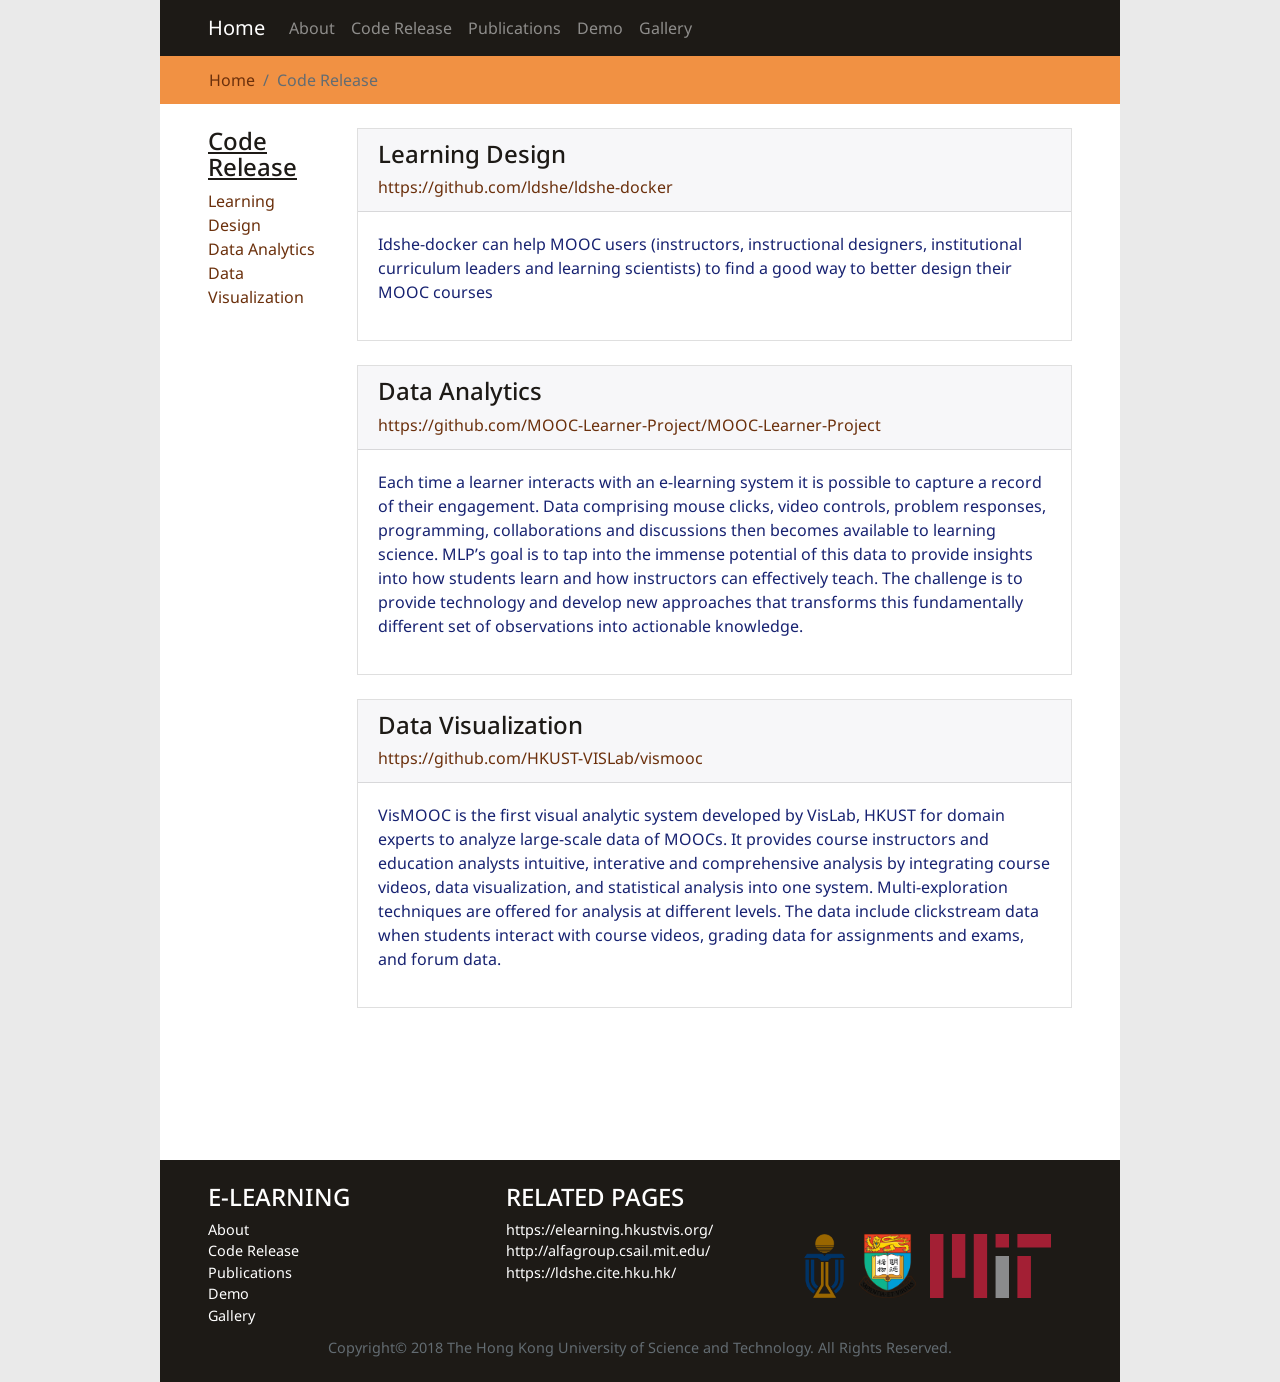
<file: phrase1/release_code.html>
<!DOCTYPE html>
<!-- saved from url=(0035)./release_code.html -->
<html class="elearning_phaseI">

<head>
    <meta http-equiv="Content-Type" content="text/html; charset=UTF-8">
    <title>
        E-Learning - release_code
    </title>
    <meta content="width=device-width, initial-scale=1" name="viewport">
    <!-- Global site tag (gtag.js) - Google Analytics -->
    <script type="text/javascript" async="" src="./static/release_code/analytics.js"></script>
    <script async="async" src="./static/release_code/js"></script>
    <script>
        window.dataLayer = window.dataLayer || [];

        function gtag() {
            dataLayer.push(arguments);
        }
        gtag('js', new Date());
        gtag('config', 'UA-108470614-1');
    </script>
    <link href="./static/release_code/style.53ef7600775c3a3bb9e1368ebaf57f14.css" rel="stylesheet">
</head>

<body data-gr-c-s-loaded="true">
    <!-- start of header -->
    <!-- <div class="container-fluid">
        <div class="container">
            <div class="row banner">
                <div class="banner_logo">
                    <a href="./"><img src="./static/release_code/logo-3c81aa9f1f110c8ea6abe7ada0a1a0cc.png"></a>
                </div>
                <div class="banner_logo-small">
                    <a href="./"><img src="./static/release_code/logo-3c81aa9f1f110c8ea6abe7ada0a1a0cc.png"></a>
                </div>
                <div class="banner_details">
                    <a href="https://hku.hk/" target="external"><img src="./static/release_code/hku-logo-eb2a0f9f11566d32be51b784f1034409.png"></a>
                    <a href="https://www.ust.hk/" target="external"><img src="./static/release_code/hkust-logo-9a3f146ae8b34b18f84bc801590f8dc1.png"></a>
                </div>
            </div>
        </div>
    </div> -->
    <div class="container bg-primary">
        <div class="navbar-col">
            <nav class="navbar navbar-toggleable-md navbar-inverse bg-primary">
                <button aria-controls="navbarSupportedContent" aria-expanded="false" aria-label="Toggle navigation" class="navbar-toggler navbar-toggler-right" data-target="#navbarSupportedContent" data-toggle="collapse" type="button">
		<span class="navbar-toggler-icon"></span>
		</button>
                <a class="navbar-brand" href="./home.html">Home</a>
                <div class="collapse navbar-collapse" id="navbarSupportedContent">
                    <ul class="navbar-nav mr-auto">
                        <li class="nav-item">
                            <a aria-role="link" class="nav-link" href="./about.html">About</a>
                        </li>
                        <li class="nav-item">
                            <a aria-role="link" class="nav-link" href="./release_code.html">Code Release</a>
                        </li>
                        <li class="nav-item">
                            <a aria-role="link" class="nav-link" href="./publications.html">Publications</a>
                        </li>
                        <li class="nav-item">
                            <a aria-role="link" class="nav-link" href="./demo.html">Demo</a>
                        </li>
                        <li class="nav-item">
                            <a aria-role="link" class="nav-link" href="./gallery.html">Gallery</a>
                        </li>
                    </ul>
                </div>
            </nav>
        </div>
    </div>
    <!-- end of header -->

    <div class="container breadcrumb-container">
        <div class="row">
            <div class="breadcrumb-col">
                <ol class="breadcrumb">
                    <li class="breadcrumb-item">
                        <a aria-role="link" class="breadcrumb-item" href="./home.html">Home</a>
                    </li>
                    <li class="breadcrumb-item active">Code Release</li>
                </ol>
            </div>
        </div>
        <!-- end of row-->
    </div>

    <!-- page -->
    <div class="page-content container">
        <div class="row">
            <aside>
                <h4>Code Release</h4>
                <ol class="toc">
                    <li class="toc_item">
                        <a href="./release_code.html#learndesign">Learning Design</a>
                    </li>
                    <li class="toc_item">
                        <a href="./release_code.html#dataanalytics">Data Analytics</a>
                    </li>
                    <li class="toc_item">
                        <a href="./release_code.html#datavisual">Data Visualization</a>
                    </li>
                </ol>
            </aside>
            <section class="content-panel">
                <article class="card border-success" data-ref="learndesign">
                    <a id="learndesign" name="learndesign"></a>
                    <header class="card-header">
                        <h4>Learning Design</h4>
                        <a href="https://github.com/ldshe/ldshe-docker">https://github.com/ldshe/ldshe-docker</a><br>
                        <!-- <mark>Period:</mark> from 20 July to 3 August, 2018 -->
                    </header>
                    <section class="card-block">
                        <p>Idshe-docker can help MOOC users (instructors, instructional designers, institutional curriculum leaders and learning scientists) to find a good way to better design their MOOC courses</p>
                    </section>

                </article>

                <article class="card border-success" data-ref="dataanalytics">
                    <a id="dataanalytics" name="dataanalytics"></a>
                    <header class="card-header">
                        <h4>Data Analytics</h4>
                        <a href="https://github.com/MOOC-Learner-Project/MOOC-Learner-Project">https://github.com/MOOC-Learner-Project/MOOC-Learner-Project</a><br>
                        <!-- <mark>Period:</mark> from 20 July to 3 August, 2018 -->
                    </header>
                    <section class="card-block">
                        <p>Each time a learner interacts with an e-learning system it is possible to capture a record of their engagement. Data comprising mouse clicks, video controls, problem responses, programming, collaborations and discussions then becomes
                            available to learning science. MLP’s goal is to tap into the immense potential of this data to provide insights into how students learn and how instructors can effectively teach. The challenge is to provide technology and develop
                            new approaches that transforms this fundamentally different set of observations into actionable knowledge.</p>
                    </section>
                </article>

                <article class="card border-success" data-ref="datavisual">
                    <a id="datavisual" name="datavisual"></a>
                    <header class="card-header">
                        <h4>Data Visualization</h4>
                        <a href="https://github.com/HKUST-VISLab/vismooc">https://github.com/HKUST-VISLab/vismooc</a><br>
                        <!-- <mark>Period:</mark> from 20 July to 3 August, 2018 -->
                    </header>
                    <section class="card-block">
                        <p>VisMOOC is the first visual analytic system developed by VisLab, HKUST for domain experts to analyze large-scale data of MOOCs. It provides course instructors and education analysts intuitive, interative and comprehensive analysis
                            by integrating course videos, data visualization, and statistical analysis into one system. Multi-exploration techniques are offered for analysis at different levels. The data include clickstream data when students interact
                            with course videos, grading data for assignments and exams, and forum data.</p>
                    </section>
                </article>
                </main>
        </div>
    </div>
    <!-- end of page specific content -->
    <!-- start of footer -->
    <footer class="container-fluid footer">
        <div class="container pt-4">
            <div class="row sitemap pb-2">
                <div class="col-sm-6 col-md-4 col-lg-4">
                    <h4>E-Learning</h4>
                    <ul class="nav flex-column">
                        <li>
                            <a aria-role="link" href="./about.html">About</a>
                        </li>
                        <li>
                            <a aria-role="link" href="./release_code.html">Code Release</a>
                        </li>
                        <li>
                            <a aria-role="link" href="./publications.html">Publications</a>
                        </li>
                        <li>
                            <a aria-role="link" href="./demo.html">Demo</a>
                        </li>
                        <li>
                            <a aria-role="link" href="./gallery.html">Gallery</a>
                        </li>
                    </ul>
                </div>
                <div class="col-sm-6 col-md-4 col-lg-4">
                    <h4>Related Pages</h4>
                    <ul class="nav flex-column">
                        <li><a href="https://elearning.hkustvis.org/">https://elearning.hkustvis.org/</a></li>
                        <li><a href="http://alfagroup.csail.mit.edu/">http://alfagroup.csail.mit.edu/</a></li>
                        <li><a href="https://ldshe.cite.hku.hk/">https://ldshe.cite.hku.hk/</a></li>
                    </ul>
                </div>
                <div class="col-sm-6 col-md-4 col-lg-4 footer_logo">
                    <h4>&nbsp;</h4>
                    <p>
                        <a href="https://www.ust.hk/" target="external">
                            <img src="./static/home/hkust-logo-9a3f146ae8b34b18f84bc801590f8dc1.png">
                        </a>

                        <a href="https://hku.hk/" target="external">
                            <img src="./static/home/hku-logo-eb2a0f9f11566d32be51b784f1034409.png">
                        </a>
                        <a href="https://web.mit.edu/" target="external">
                            <img src="./static/home/mit-logo.png">
                        </a>


                    </p>
                </div>
            </div>
            <!-- <div class="row mt-2 pb-2">
            <div class="d-flex col-12 d-flex justify-content-around">
                <a href="./terms.html">
                    <span class="text-muted">Terms &amp; Conditions</span>
                </a>
                <a href="./privacy.html">
                    <span class="text-muted">Privacy &amp; Cookies</span>
                </a>
            </div>
        </div> -->
            <div class="row pb-4">
                <div class="col-12 d-flex justify-content-around">
                    <a href="./home.html#">
                        <span class="text-muted">Copyright© 2018 The Hong Kong University of Science and Technology. All Rights Reserved.</span>
                    </a>
                </div>
            </div>
            <!-- row -->
        </div>
        <!-- container -->
    </footer>
    <!-- fluid -->
    <!-- end of footer -->
    <script type="text/javascript" src="./static/release_code/manifest.8e55c225d43cfbe69810.js"></script>
    <script type="text/javascript" src="./static/release_code/vendor.76dd07fa4b86179fdd1a.js"></script>
    <script type="text/javascript" src="./static/release_code/style.680dad9f1b88ca921df9.js"></script>

</body>

</html>
</file>
<file: static/home/style.53ef7600775c3a3bb9e1368ebaf57f14.css>
@import url(https://fonts.googleapis.com/css?family=Noto+Sans);

/*!
 * Bootstrap v4.0.0-alpha.6 (https://getbootstrap.com)
 * Copyright 2011-2017 The Bootstrap Authors
 * Copyright 2011-2017 Twitter, Inc.
 * Licensed under MIT (https://github.com/twbs/bootstrap/blob/master/LICENSE)
 */


/*! normalize.css v5.0.0 | MIT License | github.com/necolas/normalize.css */

html {
    font-family: sans-serif;
    line-height: 1.15;
    -ms-text-size-adjust: 100%;
    -webkit-text-size-adjust: 100%;
}

body {
    margin: 0;
}

article,
aside,
footer,
header,
nav,
section {
    display: block;
}

h1 {
    font-size: 2em;
    margin: 0.67em 0;
}

figcaption,
figure,
main {
    display: block;
}

figure {
    margin: 1em 40px;
}

hr {
    box-sizing: content-box;
    height: 0;
    overflow: visible;
}

pre {
    font-family: monospace, monospace;
    font-size: 1em;
}

a {
    background-color: transparent;
    -webkit-text-decoration-skip: objects;
}

a:active,
a:hover {
    outline-width: 0;
}

abbr[title] {
    border-bottom: none;
    text-decoration: underline;
    text-decoration: underline dotted;
}

b,
strong {
    font-weight: inherit;
}

b,
strong {
    font-weight: bolder;
}

code,
kbd,
samp {
    font-family: monospace, monospace;
    font-size: 1em;
}

dfn {
    font-style: italic;
}

mark {
    background-color: #ff0;
    color: #000;
}

small {
    font-size: 80%;
}

sub,
sup {
    font-size: 75%;
    line-height: 0;
    position: relative;
    vertical-align: baseline;
}

sub {
    bottom: -0.25em;
}

sup {
    top: -0.5em;
}

audio,
video {
    display: inline-block;
}

audio:not([controls]) {
    display: none;
    height: 0;
}

img {
    border-style: none;
}

svg:not(:root) {
    overflow: hidden;
}

button,
input,
optgroup,
select,
textarea {
    font-family: sans-serif;
    font-size: 100%;
    line-height: 1.15;
    margin: 0;
}

button,
input {
    overflow: visible;
}

button,
select {
    text-transform: none;
}

button,
html [type="button"],
[type="reset"],
[type="submit"] {
    -webkit-appearance: button;
}

button::-moz-focus-inner,
[type="button"]::-moz-focus-inner,
[type="reset"]::-moz-focus-inner,
[type="submit"]::-moz-focus-inner {
    border-style: none;
    padding: 0;
}

button:-moz-focusring,
[type="button"]:-moz-focusring,
[type="reset"]:-moz-focusring,
[type="submit"]:-moz-focusring {
    outline: 1px dotted ButtonText;
}

fieldset {
    border: 1px solid #c0c0c0;
    margin: 0 2px;
    padding: 0.35em 0.625em 0.75em;
}

legend {
    box-sizing: border-box;
    color: inherit;
    display: table;
    max-width: 100%;
    padding: 0;
    white-space: normal;
}

progress {
    display: inline-block;
    vertical-align: baseline;
}

textarea {
    overflow: auto;
}

[type="checkbox"],
[type="radio"] {
    box-sizing: border-box;
    padding: 0;
}

[type="number"]::-webkit-inner-spin-button,
[type="number"]::-webkit-outer-spin-button {
    height: auto;
}

[type="search"] {
    -webkit-appearance: textfield;
    outline-offset: -2px;
}

[type="search"]::-webkit-search-cancel-button,
[type="search"]::-webkit-search-decoration {
    -webkit-appearance: none;
}

::-webkit-file-upload-button {
    -webkit-appearance: button;
    font: inherit;
}

details,
menu {
    display: block;
}

summary {
    display: list-item;
}

canvas {
    display: inline-block;
}

template {
    display: none;
}

[hidden] {
    display: none;
}

@media print {
    *,
    *::before,
    *::after,
    p::first-letter,
    div::first-letter,
    blockquote::first-letter,
    li::first-letter,
    p::first-line,
    div::first-line,
    blockquote::first-line,
    li::first-line {
        text-shadow: none !important;
        box-shadow: none !important;
    }
    a,
    a:visited {
        text-decoration: underline;
    }
    abbr[title]::after {
        content: " (" attr(title) ")";
    }
    pre {
        white-space: pre-wrap !important;
    }
    pre,
    blockquote {
        border: 1px solid #999;
        page-break-inside: avoid;
    }
    thead {
        display: table-header-group;
    }
    tr,
    img {
        page-break-inside: avoid;
    }
    p,
    h2,
    h3 {
        orphans: 3;
        widows: 3;
    }
    h2,
    h3 {
        page-break-after: avoid;
    }
    .navbar {
        display: none;
    }
    .badge,
    .article-list li .article .article_tags li {
        border: 1px solid #000;
    }
    .table {
        border-collapse: collapse !important;
    }
    .table td,
    .table th {
        background-color: #fff !important;
    }
    .table-bordered th,
    .table-bordered td {
        border: 1px solid #ddd !important;
    }
}

html {
    box-sizing: border-box;
}

*,
*::before,
*::after {
    box-sizing: inherit;
}

@-ms-viewport {
    width: device-width;
}

html {
    -ms-overflow-style: scrollbar;
    -webkit-tap-highlight-color: rgba(0, 0, 0, 0);
}

body {
    font-family: "Noto Sans", -apple-system, system-ui, BlinkMacSystemFont, "Segoe UI", Roboto, "Helvetica Neue", Arial, sans-serif;
    font-size: 1rem;
    font-weight: normal;
    line-height: 1.5;
    color: #292b2c;
    background-color: #fff;
}

[tabindex="-1"]:focus {
    outline: none !important;
}

h1,
h2,
h3,
h4,
h5,
h6 {
    margin-top: 0;
    margin-bottom: .5rem;
}

p {
    margin-top: 0;
    margin-bottom: 1rem;
}

abbr[title],
abbr[data-original-title] {
    cursor: help;
}

address {
    margin-bottom: 1rem;
    font-style: normal;
    line-height: inherit;
}

ol,
ul,
dl {
    margin-top: 0;
    margin-bottom: 1rem;
}

ol ol,
ul ul,
ol ul,
ul ol {
    margin-bottom: 0;
}

dt {
    font-weight: bold;
}

dd {
    margin-bottom: .5rem;
    margin-left: 0;
}

blockquote {
    margin: 0 0 1rem;
}

a {
    color: #ffffff;
    text-decoration: none;
}

a:focus,
a:hover {
    color: #ac7a7a;
    text-decoration: underline;
}

a:not([href]):not([tabindex]) {
    color: inherit;
    text-decoration: none;
}

a:not([href]):not([tabindex]):focus,
a:not([href]):not([tabindex]):hover {
    color: inherit;
    text-decoration: none;
}

a:not([href]):not([tabindex]):focus {
    outline: 0;
}

pre {
    margin-top: 0;
    margin-bottom: 1rem;
    overflow: auto;
}

figure {
    margin: 0 0 1rem;
}

img {
    vertical-align: middle;
}

[role="button"] {
    cursor: pointer;
}

a,
area,
button,
[role="button"],
input,
label,
select,
summary,
textarea {
    touch-action: manipulation;
}

table {
    border-collapse: collapse;
    background-color: transparent;
}

caption {
    padding-top: 0.75rem;
    padding-bottom: 0.75rem;
    color: #636c72;
    text-align: left;
    caption-side: bottom;
}

th {
    text-align: left;
}

label {
    display: inline-block;
    margin-bottom: .5rem;
}

button:focus {
    outline: 1px dotted;
    outline: 5px auto -webkit-focus-ring-color;
}

input,
button,
select,
textarea {
    line-height: inherit;
}

input[type="radio"]:disabled,
input[type="checkbox"]:disabled {
    cursor: not-allowed;
}

input[type="date"],
input[type="time"],
input[type="datetime-local"],
input[type="month"] {
    -webkit-appearance: listbox;
}

textarea {
    resize: vertical;
}

fieldset {
    min-width: 0;
    padding: 0;
    margin: 0;
    border: 0;
}

legend {
    display: block;
    width: 100%;
    padding: 0;
    margin-bottom: .5rem;
    font-size: 1.5rem;
    line-height: inherit;
}

input[type="search"] {
    -webkit-appearance: none;
}

output {
    display: inline-block;
}

[hidden] {
    display: none !important;
}

h1,
h2,
h3,
h4,
h5,
h6,
.h1,
.h2,
.h3,
.h4,
.h5,
.h6 {
    margin-bottom: 0.5rem;
    font-family: "Noto Sans", -apple-system, system-ui, BlinkMacSystemFont, "Segoe UI", Roboto, "Helvetica Neue", Arial, sans-serif;
    font-weight: 500;
    line-height: 1.1;
    color: inherit;
}

h1,
.h1 {
    font-size: 2.5rem;
}

h2,
.h2 {
    font-size: 2rem;
}

h3,
.h3 {
    font-size: 1.75rem;
}

h4,
.h4 {
    font-size: 1.5rem;
}

h5,
.h5 {
    font-size: 1.25rem;
}

h6,
.h6 {
    font-size: 1rem;
}

.lead {
    font-size: 1.25rem;
    font-weight: 300;
}

.display-1 {
    font-size: 6rem;
    font-weight: 300;
    line-height: 1.1;
}

.display-2 {
    font-size: 5.5rem;
    font-weight: 300;
    line-height: 1.1;
}

.display-3 {
    font-size: 4.5rem;
    font-weight: 300;
    line-height: 1.1;
}

.display-4 {
    font-size: 3.5rem;
    font-weight: 300;
    line-height: 1.1;
}

hr {
    margin-top: 1rem;
    margin-bottom: 1rem;
    border: 0;
    border-top: 1px solid rgba(0, 0, 0, 0.1);
}

small,
.small {
    font-size: 80%;
    font-weight: normal;
}

mark,
.mark {
    padding: 0.2em;
    background-color: #fcf8e3;
}

.list-unstyled {
    padding-left: 0;
    list-style: none;
}

.list-inline {
    padding-left: 0;
    list-style: none;
}

.list-inline-item {
    display: inline-block;
}

.list-inline-item:not(:last-child) {
    margin-right: 5px;
}

.initialism {
    font-size: 90%;
    text-transform: uppercase;
}

.blockquote {
    padding: 0.5rem 1rem;
    margin-bottom: 1rem;
    font-size: 1.25rem;
    border-left: 0.25rem solid #eceeef;
}

.blockquote-footer {
    display: block;
    font-size: 80%;
    color: #636c72;
}

.blockquote-footer::before {
    content: "\2014   \A0";
}

.blockquote-reverse {
    padding-right: 1rem;
    padding-left: 0;
    text-align: right;
    border-right: 0.25rem solid #eceeef;
    border-left: 0;
}

.blockquote-reverse .blockquote-footer::before {
    content: "";
}

.blockquote-reverse .blockquote-footer::after {
    content: "\A0   \2014";
}

.img-fluid {
    max-width: 100%;
    height: auto;
}

.img-thumbnail {
    padding: 0.25rem;
    background-color: #fff;
    border: 1px solid #ddd;
    transition: all 0.2s ease-in-out;
    max-width: 100%;
    height: auto;
}

.figure {
    display: inline-block;
}

.figure-img {
    margin-bottom: 0.5rem;
    line-height: 1;
}

.figure-caption {
    font-size: 90%;
    color: #636c72;
}

code,
kbd,
pre,
samp {
    font-family: Menlo, Monaco, Consolas, "Liberation Mono", "Courier New", monospace;
}

code {
    padding: 0.2rem 0.4rem;
    font-size: 90%;
    color: #bd4147;
    background-color: #f7f7f9;
}

a>code {
    padding: 0;
    color: inherit;
    background-color: inherit;
}

kbd {
    padding: 0.2rem 0.4rem;
    font-size: 90%;
    color: #fff;
    background-color: #292b2c;
}

kbd kbd {
    padding: 0;
    font-size: 100%;
    font-weight: bold;
}

pre {
    display: block;
    margin-top: 0;
    margin-bottom: 1rem;
    font-size: 90%;
    color: #292b2c;
}

pre code {
    padding: 0;
    font-size: inherit;
    color: inherit;
    background-color: transparent;
    border-radius: 0;
}

.pre-scrollable {
    max-height: 340px;
    overflow-y: scroll;
}

.container {
    position: relative;
    margin-left: auto;
    margin-right: auto;
    padding-right: 15px;
    padding-left: 15px;
}

@media (min-width: 576px) {
    .container {
        padding-right: 15px;
        padding-left: 15px;
    }
}

@media (min-width: 768px) {
    .container {
        padding-right: 15px;
        padding-left: 15px;
    }
}

@media (min-width: 992px) {
    .container {
        padding-right: 15px;
        padding-left: 15px;
    }
}

@media (min-width: 1470px) {
    .container {
        padding-right: 15px;
        padding-left: 15px;
    }
}

@media (min-width: 576px) {
    .container {
        width: 540px;
        max-width: 100%;
    }
}

@media (min-width: 768px) {
    .container {
        width: 720px;
        max-width: 100%;
    }
}

@media (min-width: 992px) {
    .container {
        width: 960px;
        max-width: 100%;
    }
}

@media (min-width: 1470px) {
    .container {
        width: 1470px;
        max-width: 100%;
    }
}

.container-fluid {
    position: relative;
    margin-left: auto;
    margin-right: auto;
    padding-right: 15px;
    padding-left: 15px;
}

@media (min-width: 576px) {
    .container-fluid {
        padding-right: 15px;
        padding-left: 15px;
    }
}

@media (min-width: 768px) {
    .container-fluid {
        padding-right: 15px;
        padding-left: 15px;
    }
}

@media (min-width: 992px) {
    .container-fluid {
        padding-right: 15px;
        padding-left: 15px;
    }
}

@media (min-width: 1470px) {
    .container-fluid {
        padding-right: 15px;
        padding-left: 15px;
    }
}

.row,
.events-well {
    display: flex;
    flex-wrap: wrap;
    margin-right: -15px;
    margin-left: -15px;
}

@media (min-width: 576px) {
    .row,
    .events-well {
        margin-right: -15px;
        margin-left: -15px;
    }
}

@media (min-width: 768px) {
    .row,
    .events-well {
        margin-right: -15px;
        margin-left: -15px;
    }
}

@media (min-width: 992px) {
    .row,
    .events-well {
        margin-right: -15px;
        margin-left: -15px;
    }
}

@media (min-width: 1470px) {
    .row,
    .events-well {
        margin-right: -15px;
        margin-left: -15px;
    }
}

.no-gutters {
    margin-right: 0;
    margin-left: 0;
}

.no-gutters>.col,
.banner .no-gutters>.banner_logo,
.banner .no-gutters>.banner_logo-small,
.banner .no-gutters>.banner_details,
.container-hero .row .no-gutters>.hero-content,
.container-hero .events-well .no-gutters>.hero-content,
.events-well .no-gutters>li,
.page-content .row .no-gutters>.breadcrumb-col,
.page-content .events-well .no-gutters>.breadcrumb-col,
.page-content .row .no-gutters>.side-panel,
.page-content .events-well .no-gutters>.side-panel,
.page-content .row .no-gutters>aside,
.page-content .events-well .no-gutters>aside,
.page-content .row .no-gutters>.content-panel,
.page-content .events-well .no-gutters>.content-panel,
.page-content .row .no-gutters>main,
.page-content .events-well .no-gutters>main,
.no-gutters>[class*="col-"] {
    padding-right: 0;
    padding-left: 0;
}

.col-1,
.col-2,
.col-3,
.col-4,
.col-5,
.col-6,
.banner .banner_logo,
.banner .banner_logo-small,
.banner .banner_details,
.events-well li,
.col-7,
.col-8,
.col-9,
.col-10,
.work-package-card,
.col-11,
.col-12,
.page-content .row .breadcrumb-col,
.page-content .events-well .breadcrumb-col,
.page-content .row .side-panel,
.page-content .events-well .side-panel,
.page-content .row aside,
.page-content .events-well aside,
.page-content .row .content-panel,
.page-content .events-well .content-panel,
.page-content .row main,
.page-content .events-well main,
.col,
.container-hero .row .hero-content,
.container-hero .events-well .hero-content,
.col-sm-1,
.col-sm-2,
.col-sm-3,
.col-sm-4,
.col-sm-5,
.col-sm-6,
.col-sm-7,
.col-sm-8,
.col-sm-9,
.col-sm-10,
.col-sm-11,
.col-sm-12,
.col-sm,
.col-md-1,
.col-md-2,
.col-md-3,
.col-md-4,
.col-md-5,
.col-md-6,
.col-md-7,
.col-md-8,
.col-md-9,
.col-md-10,
.col-md-11,
.col-md-12,
.col-md,
.col-lg-1,
.col-lg-2,
.col-lg-3,
.col-lg-4,
.col-lg-5,
.col-lg-6,
.col-lg-7,
.col-lg-8,
.col-lg-9,
.col-lg-10,
.col-lg-11,
.col-lg-12,
.col-lg,
.col-xl-1,
.col-xl-2,
.col-xl-3,
.col-xl-4,
.col-xl-5,
.col-xl-6,
.col-xl-7,
.col-xl-8,
.col-xl-9,
.col-xl-10,
.col-xl-11,
.col-xl-12,
.col-xl {
    position: relative;
    width: 100%;
    min-height: 1px;
    padding-right: 15px;
    padding-left: 15px;
}

@media (min-width: 576px) {
    .col-1,
    .col-2,
    .col-3,
    .col-4,
    .col-5,
    .col-6,
    .banner .banner_logo,
    .banner .banner_logo-small,
    .banner .banner_details,
    .events-well li,
    .col-7,
    .col-8,
    .col-9,
    .col-10,
    .work-package-card,
    .col-11,
    .col-12,
    .page-content .row .breadcrumb-col,
    .page-content .events-well .breadcrumb-col,
    .page-content .row .side-panel,
    .page-content .events-well .side-panel,
    .page-content .row aside,
    .page-content .events-well aside,
    .page-content .row .content-panel,
    .page-content .events-well .content-panel,
    .page-content .row main,
    .page-content .events-well main,
    .col,
    .container-hero .row .hero-content,
    .container-hero .events-well .hero-content,
    .col-sm-1,
    .col-sm-2,
    .col-sm-3,
    .col-sm-4,
    .col-sm-5,
    .col-sm-6,
    .col-sm-7,
    .col-sm-8,
    .col-sm-9,
    .col-sm-10,
    .col-sm-11,
    .col-sm-12,
    .col-sm,
    .col-md-1,
    .col-md-2,
    .col-md-3,
    .col-md-4,
    .col-md-5,
    .col-md-6,
    .col-md-7,
    .col-md-8,
    .col-md-9,
    .col-md-10,
    .col-md-11,
    .col-md-12,
    .col-md,
    .col-lg-1,
    .col-lg-2,
    .col-lg-3,
    .col-lg-4,
    .col-lg-5,
    .col-lg-6,
    .col-lg-7,
    .col-lg-8,
    .col-lg-9,
    .col-lg-10,
    .col-lg-11,
    .col-lg-12,
    .col-lg,
    .col-xl-1,
    .col-xl-2,
    .col-xl-3,
    .col-xl-4,
    .col-xl-5,
    .col-xl-6,
    .col-xl-7,
    .col-xl-8,
    .col-xl-9,
    .col-xl-10,
    .col-xl-11,
    .col-xl-12,
    .col-xl {
        padding-right: 15px;
        padding-left: 15px;
    }
}

@media (min-width: 768px) {
    .col-1,
    .col-2,
    .col-3,
    .col-4,
    .col-5,
    .col-6,
    .banner .banner_logo,
    .banner .banner_logo-small,
    .banner .banner_details,
    .events-well li,
    .col-7,
    .col-8,
    .col-9,
    .col-10,
    .work-package-card,
    .col-11,
    .col-12,
    .page-content .row .breadcrumb-col,
    .page-content .events-well .breadcrumb-col,
    .page-content .row .side-panel,
    .page-content .events-well .side-panel,
    .page-content .row aside,
    .page-content .events-well aside,
    .page-content .row .content-panel,
    .page-content .events-well .content-panel,
    .page-content .row main,
    .page-content .events-well main,
    .col,
    .container-hero .row .hero-content,
    .container-hero .events-well .hero-content,
    .col-sm-1,
    .col-sm-2,
    .col-sm-3,
    .col-sm-4,
    .col-sm-5,
    .col-sm-6,
    .col-sm-7,
    .col-sm-8,
    .col-sm-9,
    .col-sm-10,
    .col-sm-11,
    .col-sm-12,
    .col-sm,
    .col-md-1,
    .col-md-2,
    .col-md-3,
    .col-md-4,
    .col-md-5,
    .col-md-6,
    .col-md-7,
    .col-md-8,
    .col-md-9,
    .col-md-10,
    .col-md-11,
    .col-md-12,
    .col-md,
    .col-lg-1,
    .col-lg-2,
    .col-lg-3,
    .col-lg-4,
    .col-lg-5,
    .col-lg-6,
    .col-lg-7,
    .col-lg-8,
    .col-lg-9,
    .col-lg-10,
    .col-lg-11,
    .col-lg-12,
    .col-lg,
    .col-xl-1,
    .col-xl-2,
    .col-xl-3,
    .col-xl-4,
    .col-xl-5,
    .col-xl-6,
    .col-xl-7,
    .col-xl-8,
    .col-xl-9,
    .col-xl-10,
    .col-xl-11,
    .col-xl-12,
    .col-xl {
        padding-right: 15px;
        padding-left: 15px;
    }
}

@media (min-width: 992px) {
    .col-1,
    .col-2,
    .col-3,
    .col-4,
    .col-5,
    .col-6,
    .banner .banner_logo,
    .banner .banner_logo-small,
    .banner .banner_details,
    .events-well li,
    .col-7,
    .col-8,
    .col-9,
    .col-10,
    .work-package-card,
    .col-11,
    .col-12,
    .page-content .row .breadcrumb-col,
    .page-content .events-well .breadcrumb-col,
    .page-content .row .side-panel,
    .page-content .events-well .side-panel,
    .page-content .row aside,
    .page-content .events-well aside,
    .page-content .row .content-panel,
    .page-content .events-well .content-panel,
    .page-content .row main,
    .page-content .events-well main,
    .col,
    .container-hero .row .hero-content,
    .container-hero .events-well .hero-content,
    .col-sm-1,
    .col-sm-2,
    .col-sm-3,
    .col-sm-4,
    .col-sm-5,
    .col-sm-6,
    .col-sm-7,
    .col-sm-8,
    .col-sm-9,
    .col-sm-10,
    .col-sm-11,
    .col-sm-12,
    .col-sm,
    .col-md-1,
    .col-md-2,
    .col-md-3,
    .col-md-4,
    .col-md-5,
    .col-md-6,
    .col-md-7,
    .col-md-8,
    .col-md-9,
    .col-md-10,
    .col-md-11,
    .col-md-12,
    .col-md,
    .col-lg-1,
    .col-lg-2,
    .col-lg-3,
    .col-lg-4,
    .col-lg-5,
    .col-lg-6,
    .col-lg-7,
    .col-lg-8,
    .col-lg-9,
    .col-lg-10,
    .col-lg-11,
    .col-lg-12,
    .col-lg,
    .col-xl-1,
    .col-xl-2,
    .col-xl-3,
    .col-xl-4,
    .col-xl-5,
    .col-xl-6,
    .col-xl-7,
    .col-xl-8,
    .col-xl-9,
    .col-xl-10,
    .col-xl-11,
    .col-xl-12,
    .col-xl {
        padding-right: 15px;
        padding-left: 15px;
    }
}

@media (min-width: 1470px) {
    .col-1,
    .col-2,
    .col-3,
    .col-4,
    .col-5,
    .col-6,
    .banner .banner_logo,
    .banner .banner_logo-small,
    .banner .banner_details,
    .events-well li,
    .col-7,
    .col-8,
    .col-9,
    .col-10,
    .work-package-card,
    .col-11,
    .col-12,
    .page-content .row .breadcrumb-col,
    .page-content .events-well .breadcrumb-col,
    .page-content .row .side-panel,
    .page-content .events-well .side-panel,
    .page-content .row aside,
    .page-content .events-well aside,
    .page-content .row .content-panel,
    .page-content .events-well .content-panel,
    .page-content .row main,
    .page-content .events-well main,
    .col,
    .container-hero .row .hero-content,
    .container-hero .events-well .hero-content,
    .col-sm-1,
    .col-sm-2,
    .col-sm-3,
    .col-sm-4,
    .col-sm-5,
    .col-sm-6,
    .col-sm-7,
    .col-sm-8,
    .col-sm-9,
    .col-sm-10,
    .col-sm-11,
    .col-sm-12,
    .col-sm,
    .col-md-1,
    .col-md-2,
    .col-md-3,
    .col-md-4,
    .col-md-5,
    .col-md-6,
    .col-md-7,
    .col-md-8,
    .col-md-9,
    .col-md-10,
    .col-md-11,
    .col-md-12,
    .col-md,
    .col-lg-1,
    .col-lg-2,
    .col-lg-3,
    .col-lg-4,
    .col-lg-5,
    .col-lg-6,
    .col-lg-7,
    .col-lg-8,
    .col-lg-9,
    .col-lg-10,
    .col-lg-11,
    .col-lg-12,
    .col-lg,
    .col-xl-1,
    .col-xl-2,
    .col-xl-3,
    .col-xl-4,
    .col-xl-5,
    .col-xl-6,
    .col-xl-7,
    .col-xl-8,
    .col-xl-9,
    .col-xl-10,
    .col-xl-11,
    .col-xl-12,
    .col-xl {
        padding-right: 15px;
        padding-left: 15px;
    }
}

.col,
.banner .banner_logo,
.banner .banner_logo-small,
.banner .banner_details,
.container-hero .row .hero-content,
.container-hero .events-well .hero-content,
.events-well li,
.page-content .row .breadcrumb-col,
.page-content .events-well .breadcrumb-col,
.page-content .row .side-panel,
.page-content .events-well .side-panel,
.page-content .row aside,
.page-content .events-well aside,
.page-content .row .content-panel,
.page-content .events-well .content-panel,
.page-content .row main,
.page-content .events-well main {
    flex-basis: 0;
    flex-grow: 1;
    max-width: 100%;
}

.col-auto {
    flex: 0 0 auto;
    width: auto;
}

.col-1 {
    flex: 0 0 8.33333%;
    max-width: 8.33333%;
}

.col-2 {
    flex: 0 0 16.66667%;
    max-width: 16.66667%;
}

.col-3 {
    flex: 0 0 25%;
    max-width: 25%;
}

.col-4 {
    flex: 0 0 33.33333%;
    max-width: 33.33333%;
}

.col-5 {
    flex: 0 0 41.66667%;
    max-width: 41.66667%;
}

.col-6,
.banner .banner_logo,
.banner .banner_logo-small,
.banner .banner_details,
.events-well li {
    flex: 0 0 50%;
    max-width: 50%;
}

.col-7 {
    flex: 0 0 58.33333%;
    max-width: 58.33333%;
}

.col-8 {
    flex: 0 0 66.66667%;
    max-width: 66.66667%;
}

.col-9 {
    flex: 0 0 75%;
    max-width: 75%;
}

.col-10,
.work-package-card {
    flex: 0 0 83.33333%;
    max-width: 83.33333%;
}

.col-11 {
    flex: 0 0 91.66667%;
    max-width: 91.66667%;
}

.col-12,
.page-content .row .breadcrumb-col,
.page-content .events-well .breadcrumb-col,
.page-content .row .side-panel,
.page-content .events-well .side-panel,
.page-content .row aside,
.page-content .events-well aside,
.page-content .row .content-panel,
.page-content .events-well .content-panel,
.page-content .row main,
.page-content .events-well main {
    flex: 0 0 100%;
    max-width: 100%;
}

.pull-0 {
    right: auto;
}

.pull-1 {
    right: 8.33333%;
}

.pull-2 {
    right: 16.66667%;
}

.pull-3 {
    right: 25%;
}

.pull-4 {
    right: 33.33333%;
}

.pull-5 {
    right: 41.66667%;
}

.pull-6 {
    right: 50%;
}

.pull-7 {
    right: 58.33333%;
}

.pull-8 {
    right: 66.66667%;
}

.pull-9 {
    right: 75%;
}

.pull-10 {
    right: 83.33333%;
}

.pull-11 {
    right: 91.66667%;
}

.pull-12 {
    right: 100%;
}

.push-0 {
    left: auto;
}

.push-1 {
    left: 8.33333%;
}

.push-2 {
    left: 16.66667%;
}

.push-3 {
    left: 25%;
}

.push-4 {
    left: 33.33333%;
}

.push-5 {
    left: 41.66667%;
}

.push-6 {
    left: 50%;
}

.push-7 {
    left: 58.33333%;
}

.push-8 {
    left: 66.66667%;
}

.push-9 {
    left: 75%;
}

.push-10 {
    left: 83.33333%;
}

.push-11 {
    left: 91.66667%;
}

.push-12 {
    left: 100%;
}

.offset-1,
.work-package-card {
    margin-left: 8.33333%;
}

.offset-2 {
    margin-left: 16.66667%;
}

.offset-3 {
    margin-left: 25%;
}

.offset-4 {
    margin-left: 33.33333%;
}

.offset-5 {
    margin-left: 41.66667%;
}

.offset-6 {
    margin-left: 50%;
}

.offset-7 {
    margin-left: 58.33333%;
}

.offset-8 {
    margin-left: 66.66667%;
}

.offset-9 {
    margin-left: 75%;
}

.offset-10 {
    margin-left: 83.33333%;
}

.offset-11 {
    margin-left: 91.66667%;
}

@media (min-width: 576px) {
    .col-sm {
        flex-basis: 0;
        flex-grow: 1;
        max-width: 100%;
    }
    .col-sm-auto {
        flex: 0 0 auto;
        width: auto;
    }
    .col-sm-1 {
        flex: 0 0 8.33333%;
        max-width: 8.33333%;
    }
    .col-sm-2 {
        flex: 0 0 16.66667%;
        max-width: 16.66667%;
    }
    .col-sm-3 {
        flex: 0 0 25%;
        max-width: 25%;
    }
    .col-sm-4 {
        flex: 0 0 33.33333%;
        max-width: 33.33333%;
    }
    .col-sm-5 {
        flex: 0 0 41.66667%;
        max-width: 41.66667%;
    }
    .col-sm-6 {
        flex: 0 0 50%;
        max-width: 50%;
    }
    .col-sm-7 {
        flex: 0 0 58.33333%;
        max-width: 58.33333%;
    }
    .col-sm-8 {
        flex: 0 0 66.66667%;
        max-width: 66.66667%;
    }
    .col-sm-9 {
        flex: 0 0 75%;
        max-width: 75%;
    }
    .col-sm-10 {
        flex: 0 0 83.33333%;
        max-width: 83.33333%;
    }
    .col-sm-11 {
        flex: 0 0 91.66667%;
        max-width: 91.66667%;
    }
    .col-sm-12,
    .page-content .row .side-panel,
    .page-content .events-well .side-panel,
    .page-content .row aside,
    .page-content .events-well aside,
    .page-content .row .content-panel,
    .page-content .events-well .content-panel,
    .page-content .row main,
    .page-content .events-well main {
        flex: 0 0 100%;
        max-width: 100%;
    }
    .pull-sm-0 {
        right: auto;
    }
    .pull-sm-1 {
        right: 8.33333%;
    }
    .pull-sm-2 {
        right: 16.66667%;
    }
    .pull-sm-3 {
        right: 25%;
    }
    .pull-sm-4 {
        right: 33.33333%;
    }
    .pull-sm-5 {
        right: 41.66667%;
    }
    .pull-sm-6 {
        right: 50%;
    }
    .pull-sm-7 {
        right: 58.33333%;
    }
    .pull-sm-8 {
        right: 66.66667%;
    }
    .pull-sm-9 {
        right: 75%;
    }
    .pull-sm-10 {
        right: 83.33333%;
    }
    .pull-sm-11 {
        right: 91.66667%;
    }
    .pull-sm-12 {
        right: 100%;
    }
    .push-sm-0 {
        left: auto;
    }
    .push-sm-1 {
        left: 8.33333%;
    }
    .push-sm-2 {
        left: 16.66667%;
    }
    .push-sm-3 {
        left: 25%;
    }
    .push-sm-4 {
        left: 33.33333%;
    }
    .push-sm-5 {
        left: 41.66667%;
    }
    .push-sm-6 {
        left: 50%;
    }
    .push-sm-7 {
        left: 58.33333%;
    }
    .push-sm-8 {
        left: 66.66667%;
    }
    .push-sm-9 {
        left: 75%;
    }
    .push-sm-10 {
        left: 83.33333%;
    }
    .push-sm-11 {
        left: 91.66667%;
    }
    .push-sm-12 {
        left: 100%;
    }
    .offset-sm-0 {
        margin-left: 0%;
    }
    .offset-sm-1 {
        margin-left: 8.33333%;
    }
    .offset-sm-2 {
        margin-left: 16.66667%;
    }
    .offset-sm-3 {
        margin-left: 25%;
    }
    .offset-sm-4 {
        margin-left: 33.33333%;
    }
    .offset-sm-5 {
        margin-left: 41.66667%;
    }
    .offset-sm-6 {
        margin-left: 50%;
    }
    .offset-sm-7 {
        margin-left: 58.33333%;
    }
    .offset-sm-8 {
        margin-left: 66.66667%;
    }
    .offset-sm-9 {
        margin-left: 75%;
    }
    .offset-sm-10 {
        margin-left: 83.33333%;
    }
    .offset-sm-11 {
        margin-left: 91.66667%;
    }
}

@media (min-width: 768px) {
    .col-md {
        flex-basis: 0;
        flex-grow: 1;
        max-width: 100%;
    }
    .col-md-auto {
        flex: 0 0 auto;
        width: auto;
    }
    .col-md-1 {
        flex: 0 0 8.33333%;
        max-width: 8.33333%;
    }
    .col-md-2,
    .page-content .row .side-panel,
    .page-content .events-well .side-panel,
    .page-content .row aside,
    .page-content .events-well aside {
        flex: 0 0 16.66667%;
        max-width: 16.66667%;
    }
    .col-md-3 {
        flex: 0 0 25%;
        max-width: 25%;
    }
    .col-md-4 {
        flex: 0 0 33.33333%;
        max-width: 33.33333%;
    }
    .col-md-5 {
        flex: 0 0 41.66667%;
        max-width: 41.66667%;
    }
    .col-md-6,
    .container-hero .row .hero-content,
    .container-hero .events-well .hero-content {
        flex: 1 0.6 200px;
        max-width: 100%;
    }
    .col-md-7 {
        flex: 0 0 58.33333%;
        max-width: 58.33333%;
    }
    .col-md-8 {
        flex: 0 0 66.66667%;
        max-width: 66.66667%;
    }
    .col-md-9 {
        flex: 0 0 75%;
        max-width: 75%;
    }
    .col-md-10,
    .page-content .row .content-panel,
    .page-content .events-well .content-panel,
    .page-content .row main,
    .page-content .events-well main {
        flex: 0 0 83.33333%;
        max-width: 83.33333%;
    }
    .col-md-11 {
        flex: 0 0 91.66667%;
        max-width: 91.66667%;
    }
    .col-md-12 {
        flex: 0 0 100%;
        max-width: 100%;
    }
    .pull-md-0 {
        right: auto;
    }
    .pull-md-1 {
        right: 8.33333%;
    }
    .pull-md-2 {
        right: 16.66667%;
    }
    .pull-md-3 {
        right: 25%;
    }
    .pull-md-4 {
        right: 33.33333%;
    }
    .pull-md-5 {
        right: 41.66667%;
    }
    .pull-md-6 {
        right: 50%;
    }
    .pull-md-7 {
        right: 58.33333%;
    }
    .pull-md-8 {
        right: 66.66667%;
    }
    .pull-md-9 {
        right: 75%;
    }
    .pull-md-10 {
        right: 83.33333%;
    }
    .pull-md-11 {
        right: 91.66667%;
    }
    .pull-md-12 {
        right: 100%;
    }
    .push-md-0 {
        left: auto;
    }
    .push-md-1 {
        left: 8.33333%;
    }
    .push-md-2 {
        left: 16.66667%;
    }
    .push-md-3 {
        left: 25%;
    }
    .push-md-4 {
        left: 33.33333%;
    }
    .push-md-5 {
        left: 41.66667%;
    }
    .push-md-6 {
        left: 50%;
    }
    .push-md-7 {
        left: 58.33333%;
    }
    .push-md-8 {
        left: 66.66667%;
    }
    .push-md-9 {
        left: 75%;
    }
    .push-md-10 {
        left: 83.33333%;
    }
    .push-md-11 {
        left: 91.66667%;
    }
    .push-md-12 {
        left: 100%;
    }
    .offset-md-0 {
        margin-left: 0%;
    }
    .offset-md-1 {
        margin-left: 8.33333%;
    }
    .offset-md-2 {
        margin-left: 16.66667%;
    }
    .offset-md-3 {
        margin-left: 25%;
    }
    .offset-md-4 {
        margin-left: 33.33333%;
    }
    .offset-md-5 {
        margin-left: 41.66667%;
    }
    .offset-md-6,
    .container-hero .row .hero-content,
    .container-hero .events-well .hero-content {
        margin-left: 35%;
    }
    .offset-md-7 {
        margin-left: 58.33333%;
    }
    .offset-md-8 {
        margin-left: 66.66667%;
    }
    .offset-md-9 {
        margin-left: 75%;
    }
    .offset-md-10 {
        margin-left: 83.33333%;
    }
    .offset-md-11 {
        margin-left: 91.66667%;
    }
}

@media (min-width: 992px) {
    .col-lg {
        flex-basis: 0;
        flex-grow: 1;
        max-width: 100%;
    }
    .col-lg-auto {
        flex: 0 0 auto;
        width: auto;
    }
    .col-lg-1 {
        flex: 0 0 8.33333%;
        max-width: 8.33333%;
    }
    .col-lg-2 {
        flex: 0 0 16.66667%;
        max-width: 16.66667%;
    }
    .col-lg-3 {
        flex: 0 0 25%;
        max-width: 25%;
    }
    .col-lg-4 {
        flex: 0 0 33.33333%;
        max-width: 33.33333%;
    }
    .col-lg-5 {
        flex: 0 0 41.66667%;
        max-width: 41.66667%;
    }
    .col-lg-6 {
        flex: 0 0 50%;
        max-width: 50%;
    }
    .col-lg-7 {
        flex: 0 0 58.33333%;
        max-width: 58.33333%;
    }
    .col-lg-8 {
        flex: 0 0 66.66667%;
        max-width: 66.66667%;
    }
    .col-lg-9 {
        flex: 0 0 75%;
        max-width: 75%;
    }
    .col-lg-10 {
        flex: 0 0 83.33333%;
        max-width: 83.33333%;
    }
    .col-lg-11 {
        flex: 0 0 91.66667%;
        max-width: 91.66667%;
    }
    .col-lg-12 {
        flex: 0 0 100%;
        max-width: 100%;
    }
    .pull-lg-0 {
        right: auto;
    }
    .pull-lg-1 {
        right: 8.33333%;
    }
    .pull-lg-2 {
        right: 16.66667%;
    }
    .pull-lg-3 {
        right: 25%;
    }
    .pull-lg-4 {
        right: 33.33333%;
    }
    .pull-lg-5 {
        right: 41.66667%;
    }
    .pull-lg-6 {
        right: 50%;
    }
    .pull-lg-7 {
        right: 58.33333%;
    }
    .pull-lg-8 {
        right: 66.66667%;
    }
    .pull-lg-9 {
        right: 75%;
    }
    .pull-lg-10 {
        right: 83.33333%;
    }
    .pull-lg-11 {
        right: 91.66667%;
    }
    .pull-lg-12 {
        right: 100%;
    }
    .push-lg-0 {
        left: auto;
    }
    .push-lg-1 {
        left: 8.33333%;
    }
    .push-lg-2 {
        left: 16.66667%;
    }
    .push-lg-3 {
        left: 25%;
    }
    .push-lg-4 {
        left: 33.33333%;
    }
    .push-lg-5 {
        left: 41.66667%;
    }
    .push-lg-6 {
        left: 50%;
    }
    .push-lg-7 {
        left: 58.33333%;
    }
    .push-lg-8 {
        left: 66.66667%;
    }
    .push-lg-9 {
        left: 75%;
    }
    .push-lg-10 {
        left: 83.33333%;
    }
    .push-lg-11 {
        left: 91.66667%;
    }
    .push-lg-12 {
        left: 100%;
    }
    .offset-lg-0 {
        margin-left: 0%;
    }
    .offset-lg-1 {
        margin-left: 8.33333%;
    }
    .offset-lg-2 {
        margin-left: 16.66667%;
    }
    .offset-lg-3 {
        margin-left: 25%;
    }
    .offset-lg-4 {
        margin-left: 33.33333%;
    }
    .offset-lg-5 {
        margin-left: 41.66667%;
    }
    .offset-lg-6 {
        margin-left: 50%;
    }
    .offset-lg-7 {
        margin-left: 58.33333%;
    }
    .offset-lg-8 {
        margin-left: 66.66667%;
    }
    .offset-lg-9 {
        margin-left: 75%;
    }
    .offset-lg-10 {
        margin-left: 83.33333%;
    }
    .offset-lg-11 {
        margin-left: 91.66667%;
    }
}

@media (min-width: 1470px) {
    .col-xl {
        flex-basis: 0;
        flex-grow: 1;
        max-width: 100%;
    }
    .col-xl-auto {
        flex: 0 0 auto;
        width: auto;
    }
    .col-xl-1 {
        flex: 0 0 8.33333%;
        max-width: 8.33333%;
    }
    .col-xl-2 {
        flex: 0 0 16.66667%;
        max-width: 16.66667%;
    }
    .col-xl-3 {
        flex: 0 0 25%;
        max-width: 25%;
    }
    .col-xl-4 {
        flex: 0 0 33.33333%;
        max-width: 33.33333%;
    }
    .col-xl-5 {
        flex: 0 0 41.66667%;
        max-width: 41.66667%;
    }
    .col-xl-6 {
        flex: 0 0 50%;
        max-width: 50%;
    }
    .col-xl-7 {
        flex: 0 0 58.33333%;
        max-width: 58.33333%;
    }
    .col-xl-8 {
        flex: 0 0 66.66667%;
        max-width: 66.66667%;
    }
    .col-xl-9 {
        flex: 0 0 75%;
        max-width: 75%;
    }
    .col-xl-10 {
        flex: 0 0 83.33333%;
        max-width: 83.33333%;
    }
    .col-xl-11 {
        flex: 0 0 91.66667%;
        max-width: 91.66667%;
    }
    .col-xl-12 {
        flex: 0 0 100%;
        max-width: 100%;
    }
    .pull-xl-0 {
        right: auto;
    }
    .pull-xl-1 {
        right: 8.33333%;
    }
    .pull-xl-2 {
        right: 16.66667%;
    }
    .pull-xl-3 {
        right: 25%;
    }
    .pull-xl-4 {
        right: 33.33333%;
    }
    .pull-xl-5 {
        right: 41.66667%;
    }
    .pull-xl-6 {
        right: 50%;
    }
    .pull-xl-7 {
        right: 58.33333%;
    }
    .pull-xl-8 {
        right: 66.66667%;
    }
    .pull-xl-9 {
        right: 75%;
    }
    .pull-xl-10 {
        right: 83.33333%;
    }
    .pull-xl-11 {
        right: 91.66667%;
    }
    .pull-xl-12 {
        right: 100%;
    }
    .push-xl-0 {
        left: auto;
    }
    .push-xl-1 {
        left: 8.33333%;
    }
    .push-xl-2 {
        left: 16.66667%;
    }
    .push-xl-3 {
        left: 25%;
    }
    .push-xl-4 {
        left: 33.33333%;
    }
    .push-xl-5 {
        left: 41.66667%;
    }
    .push-xl-6 {
        left: 50%;
    }
    .push-xl-7 {
        left: 58.33333%;
    }
    .push-xl-8 {
        left: 66.66667%;
    }
    .push-xl-9 {
        left: 75%;
    }
    .push-xl-10 {
        left: 83.33333%;
    }
    .push-xl-11 {
        left: 91.66667%;
    }
    .push-xl-12 {
        left: 100%;
    }
    .offset-xl-0 {
        margin-left: 0%;
    }
    .offset-xl-1 {
        margin-left: 8.33333%;
    }
    .offset-xl-2 {
        margin-left: 16.66667%;
    }
    .offset-xl-3 {
        margin-left: 25%;
    }
    .offset-xl-4 {
        margin-left: 33.33333%;
    }
    .offset-xl-5 {
        margin-left: 41.66667%;
    }
    .offset-xl-6 {
        margin-left: 50%;
    }
    .offset-xl-7 {
        margin-left: 58.33333%;
    }
    .offset-xl-8 {
        margin-left: 66.66667%;
    }
    .offset-xl-9 {
        margin-left: 75%;
    }
    .offset-xl-10 {
        margin-left: 83.33333%;
    }
    .offset-xl-11 {
        margin-left: 91.66667%;
    }
}

.table {
    width: 100%;
    max-width: 100%;
    margin-bottom: 1rem;
}

.table th,
.table td {
    padding: 0.75rem;
    vertical-align: top;
    border-top: 1px solid #eceeef;
}

.table thead th {
    vertical-align: bottom;
    border-bottom: 2px solid #eceeef;
}

.table tbody+tbody {
    border-top: 2px solid #eceeef;
}

.table .table {
    background-color: #fff;
}

.table-sm th,
.table-sm td {
    padding: 0.3rem;
}

.table-bordered {
    border: 1px solid #eceeef;
}

.table-bordered th,
.table-bordered td {
    border: 1px solid #eceeef;
}

.table-bordered thead th,
.table-bordered thead td {
    border-bottom-width: 2px;
}

.table-striped tbody tr:nth-of-type(odd) {
    background-color: rgba(0, 0, 0, 0.05);
}

.table-hover tbody tr:hover {
    background-color: rgba(0, 0, 0, 0.075);
}

.table-active,
.table-active>th,
.table-active>td {
    background-color: rgba(0, 0, 0, 0.075);
}

.table-hover .table-active:hover {
    background-color: rgba(0, 0, 0, 0.075);
}

.table-hover .table-active:hover>td,
.table-hover .table-active:hover>th {
    background-color: rgba(0, 0, 0, 0.075);
}

.table-success,
.table-success>th,
.table-success>td {
    background-color: #dff0d8;
}

.table-hover .table-success:hover {
    background-color: #d0e9c6;
}

.table-hover .table-success:hover>td,
.table-hover .table-success:hover>th {
    background-color: #d0e9c6;
}

.table-info,
.table-info>th,
.table-info>td {
    background-color: #d9edf7;
}

.table-hover .table-info:hover {
    background-color: #c4e3f3;
}

.table-hover .table-info:hover>td,
.table-hover .table-info:hover>th {
    background-color: #c4e3f3;
}

.table-warning,
.table-warning>th,
.table-warning>td {
    background-color: #fcf8e3;
}

.table-hover .table-warning:hover {
    background-color: #faf2cc;
}

.table-hover .table-warning:hover>td,
.table-hover .table-warning:hover>th {
    background-color: #faf2cc;
}

.table-danger,
.table-danger>th,
.table-danger>td {
    background-color: #f2dede;
}

.table-hover .table-danger:hover {
    background-color: #ebcccc;
}

.table-hover .table-danger:hover>td,
.table-hover .table-danger:hover>th {
    background-color: #ebcccc;
}

.thead-inverse th {
    color: #fff;
    background-color: #292b2c;
}

.thead-default th {
    color: #464a4c;
    background-color: #eceeef;
}

.table-inverse {
    color: #fff;
    background-color: #292b2c;
}

.table-inverse th,
.table-inverse td,
.table-inverse thead th {
    border-color: #fff;
}

.table-inverse.table-bordered {
    border: 0;
}

.table-responsive {
    display: block;
    width: 100%;
    overflow-x: auto;
    -ms-overflow-style: -ms-autohiding-scrollbar;
}

.table-responsive.table-bordered {
    border: 0;
}

.form-control {
    display: block;
    width: 100%;
    padding: 0.5rem 0.75rem;
    font-size: 1rem;
    line-height: 1.25;
    color: #464a4c;
    background-color: #fff;
    background-image: none;
    background-clip: padding-box;
    border: 1px solid rgba(0, 0, 0, 0.15);
    border-radius: 0;
    transition: border-color ease-in-out 0.15s, box-shadow ease-in-out 0.15s;
}

.form-control::-ms-expand {
    background-color: transparent;
    border: 0;
}

.form-control:focus {
    color: #464a4c;
    background-color: #fff;
    border-color: #5cb3fd;
    outline: none;
}

.form-control::placeholder {
    color: #636c72;
    opacity: 1;
}

.form-control:disabled,
.form-control[readonly] {
    background-color: #eceeef;
    opacity: 1;
}

.form-control:disabled {
    cursor: not-allowed;
}

select.form-control:not([size]):not([multiple]) {
    height: calc(2.25rem + 2px);
}

select.form-control:focus::-ms-value {
    color: #464a4c;
    background-color: #fff;
}

.form-control-file,
.form-control-range {
    display: block;
}

.col-form-label {
    padding-top: calc(0.5rem - 1px * 2);
    padding-bottom: calc(0.5rem - 1px * 2);
    margin-bottom: 0;
}

.col-form-label-lg {
    padding-top: calc(0.75rem - 1px * 2);
    padding-bottom: calc(0.75rem - 1px * 2);
    font-size: 1.25rem;
}

.col-form-label-sm {
    padding-top: calc(0.25rem - 1px * 2);
    padding-bottom: calc(0.25rem - 1px * 2);
    font-size: 0.875rem;
}

.col-form-legend {
    padding-top: 0.5rem;
    padding-bottom: 0.5rem;
    margin-bottom: 0;
    font-size: 1rem;
}

.form-control-static {
    padding-top: 0.5rem;
    padding-bottom: 0.5rem;
    margin-bottom: 0;
    line-height: 1.25;
    border: solid transparent;
    border-width: 1px 0;
}

.form-control-static.form-control-sm,
.input-group-sm>.form-control-static.form-control,
.input-group-sm>.form-control-static.input-group-addon,
.input-group-sm>.input-group-btn>.form-control-static.btn,
.form-control-static.form-control-lg,
.input-group-lg>.form-control-static.form-control,
.input-group-lg>.form-control-static.input-group-addon,
.input-group-lg>.input-group-btn>.form-control-static.btn {
    padding-right: 0;
    padding-left: 0;
}

.form-control-sm,
.input-group-sm>.form-control,
.input-group-sm>.input-group-addon,
.input-group-sm>.input-group-btn>.btn {
    padding: 0.25rem 0.5rem;
    font-size: 0.875rem;
}

select.form-control-sm:not([size]):not([multiple]),
.input-group-sm>select.form-control:not([size]):not([multiple]),
.input-group-sm>select.input-group-addon:not([size]):not([multiple]),
.input-group-sm>.input-group-btn>select.btn:not([size]):not([multiple]) {
    height: 1.8125rem;
}

.form-control-lg,
.input-group-lg>.form-control,
.input-group-lg>.input-group-addon,
.input-group-lg>.input-group-btn>.btn {
    padding: 0.75rem 1.5rem;
    font-size: 1.25rem;
}

select.form-control-lg:not([size]):not([multiple]),
.input-group-lg>select.form-control:not([size]):not([multiple]),
.input-group-lg>select.input-group-addon:not([size]):not([multiple]),
.input-group-lg>.input-group-btn>select.btn:not([size]):not([multiple]) {
    height: 3.16667rem;
}

.form-group {
    margin-bottom: 1rem;
}

.form-text {
    display: block;
    margin-top: 0.25rem;
}

.form-check {
    position: relative;
    display: block;
    margin-bottom: 0.5rem;
}

.form-check.disabled .form-check-label {
    color: #636c72;
    cursor: not-allowed;
}

.form-check-label {
    padding-left: 1.25rem;
    margin-bottom: 0;
    cursor: pointer;
}

.form-check-input {
    position: absolute;
    margin-top: 0.25rem;
    margin-left: -1.25rem;
}

.form-check-input:only-child {
    position: static;
}

.form-check-inline {
    display: inline-block;
}

.form-check-inline .form-check-label {
    vertical-align: middle;
}

.form-check-inline+.form-check-inline {
    margin-left: 0.75rem;
}

.form-control-feedback {
    margin-top: 0.25rem;
}

.form-control-success,
.form-control-warning,
.form-control-danger {
    padding-right: 2.25rem;
    background-repeat: no-repeat;
    background-position: center right 0.5625rem;
    background-size: 1.125rem 1.125rem;
}

.has-success .form-control-feedback,
.has-success .form-control-label,
.has-success .col-form-label,
.has-success .form-check-label,
.has-success .custom-control {
    color: #a93ba9;
}

.has-success .form-control {
    border-color: #a93ba9;
}

.has-success .input-group-addon {
    color: #a93ba9;
    border-color: #a93ba9;
    background-color: #ebc5eb;
}

.has-success .form-control-success {
    background-image: url("data:image/svg+xml;charset=utf8,%3Csvg xmlns='http://www.w3.org/2000/svg' viewBox='0 0 8 8'%3E%3Cpath fill='%235cb85c' d='M2.3 6.73L.6 4.53c-.4-1.04.46-1.4 1.1-.8l1.1 1.4 3.4-3.8c.6-.63 1.6-.27 1.2.7l-4 4.6c-.43.5-.8.4-1.1.1z'/%3E%3C/svg%3E");
}

.has-warning .form-control-feedback,
.has-warning .form-control-label,
.has-warning .col-form-label,
.has-warning .form-check-label,
.has-warning .custom-control {
    color: #ffa93b;
}

.has-warning .form-control {
    border-color: #ffa93b;
}

.has-warning .input-group-addon {
    color: #ffa93b;
    border-color: #ffa93b;
    background-color: white;
}

.has-warning .form-control-warning {
    background-image: url("data:image/svg+xml;charset=utf8,%3Csvg xmlns='http://www.w3.org/2000/svg' viewBox='0 0 8 8'%3E%3Cpath fill='%23f0ad4e' d='M4.4 5.324h-.8v-2.46h.8zm0 1.42h-.8V5.89h.8zM3.76.63L.04 7.075c-.115.2.016.425.26.426h7.397c.242 0 .372-.226.258-.426C6.726 4.924 5.47 2.79 4.253.63c-.113-.174-.39-.174-.494 0z'/%3E%3C/svg%3E");
}

.has-danger .form-control-feedback,
.has-danger .form-control-label,
.has-danger .col-form-label,
.has-danger .form-check-label,
.has-danger .custom-control {
    color: #a93b3b;
}

.has-danger .form-control {
    border-color: #a93b3b;
}

.has-danger .input-group-addon {
    color: #a93b3b;
    border-color: #a93b3b;
    background-color: #ebc5c5;
}

.has-danger .form-control-danger {
    background-image: url("data:image/svg+xml;charset=utf8,%3Csvg xmlns='http://www.w3.org/2000/svg' fill='%23d9534f' viewBox='-2 -2 7 7'%3E%3Cpath stroke='%23d9534f' d='M0 0l3 3m0-3L0 3'/%3E%3Ccircle r='.5'/%3E%3Ccircle cx='3' r='.5'/%3E%3Ccircle cy='3' r='.5'/%3E%3Ccircle cx='3' cy='3' r='.5'/%3E%3C/svg%3E");
}

.form-inline {
    display: flex;
    flex-flow: row wrap;
    align-items: center;
}

.form-inline .form-check {
    width: 100%;
}

@media (min-width: 576px) {
    .form-inline label {
        display: flex;
        align-items: center;
        justify-content: center;
        margin-bottom: 0;
    }
    .form-inline .form-group {
        display: flex;
        flex: 0 0 auto;
        flex-flow: row wrap;
        align-items: center;
        margin-bottom: 0;
    }
    .form-inline .form-control {
        display: inline-block;
        width: auto;
        vertical-align: middle;
    }
    .form-inline .form-control-static {
        display: inline-block;
    }
    .form-inline .input-group {
        width: auto;
    }
    .form-inline .form-control-label {
        margin-bottom: 0;
        vertical-align: middle;
    }
    .form-inline .form-check {
        display: flex;
        align-items: center;
        justify-content: center;
        width: auto;
        margin-top: 0;
        margin-bottom: 0;
    }
    .form-inline .form-check-label {
        padding-left: 0;
    }
    .form-inline .form-check-input {
        position: relative;
        margin-top: 0;
        margin-right: 0.25rem;
        margin-left: 0;
    }
    .form-inline .custom-control {
        display: flex;
        align-items: center;
        justify-content: center;
        padding-left: 0;
    }
    .form-inline .custom-control-indicator {
        position: static;
        display: inline-block;
        margin-right: 0.25rem;
        vertical-align: text-bottom;
    }
    .form-inline .has-feedback .form-control-feedback {
        top: 0;
    }
}

.btn {
    display: inline-block;
    font-weight: normal;
    line-height: 1.25;
    text-align: center;
    white-space: nowrap;
    vertical-align: middle;
    user-select: none;
    border: 1px solid transparent;
    padding: 0.5rem 1rem;
    font-size: 1rem;
    transition: all 0.2s ease-in-out;
}

.btn:focus,
.btn:hover {
    text-decoration: none;
}

.btn:focus,
.btn.focus {
    outline: 0;
    box-shadow: 0 0 0 2px rgba(238, 128, 2, 0.25);
}

.btn.disabled,
.btn:disabled {
    cursor: not-allowed;
    opacity: .65;
}

.btn:active,
.btn.active {
    background-image: none;
}

a.btn.disabled,
fieldset[disabled] a.btn {
    pointer-events: none;
}

.btn-primary {
    color: #fff;
    background-color: #6b300c;
    border-color: #6b300c;
}

.btn-primary:hover {
    color: #fff;
    background-color: #6b300c;
    border-color: #6b300c;
}

.btn-primary:focus,
.btn-primary.focus {
    box-shadow: 0 0 0 2px rgba(216, 148, 2, 0.5);
}

.btn-primary.disabled,
.btn-primary:disabled {
    background-color: #6b300c;
    border-color: #6b300c;
}

.btn-primary:active,
.btn-primary.active,
.show>.btn-primary.dropdown-toggle {
    color: #fff;
    background-color: #6b300c;
    background-image: none;
    border-color: #6b300c;
}

.btn-secondary {
    color: #292b2c;
    background-color: #fff;
    border-color: #ccc;
}

.btn-secondary:hover {
    color: #292b2c;
    background-color: #e6e6e6;
    border-color: #adadad;
}

.btn-secondary:focus,
.btn-secondary.focus {
    box-shadow: 0 0 0 2px rgba(204, 204, 204, 0.5);
}

.btn-secondary.disabled,
.btn-secondary:disabled {
    background-color: #fff;
    border-color: #ccc;
}

.btn-secondary:active,
.btn-secondary.active,
.show>.btn-secondary.dropdown-toggle {
    color: #292b2c;
    background-color: #e6e6e6;
    background-image: none;
    border-color: #adadad;
}

.btn-info {
    color: #fff;
    background-color: #5bc0de;
    border-color: #5bc0de;
}

.btn-info:hover {
    color: #fff;
    background-color: #31b0d5;
    border-color: #2aabd2;
}

.btn-info:focus,
.btn-info.focus {
    box-shadow: 0 0 0 2px rgba(222, 165, 91, 0.5);
}

.btn-info.disabled,
.btn-info:disabled {
    background-color: #5bc0de;
    border-color: #5bc0de;
}

.btn-info:active,
.btn-info.active,
.show>.btn-info.dropdown-toggle {
    color: #fff;
    background-color: #d5a931;
    background-image: none;
    border-color: #d2842a;
}

.btn-success {
    color: #fff;
    background-color: #5cb85c;
    border-color: #5cb85c;
}

.btn-success:hover {
    color: #fff;
    background-color: #449d44;
    border-color: #419641;
}

.btn-success:focus,
.btn-success.focus {
    box-shadow: 0 0 0 2px rgba(184, 155, 92, 0.5);
}

.btn-success.disabled,
.btn-success:disabled {
    background-color: #5cb85c;
    border-color: #5cb85c;
}

.btn-success:active,
.btn-success.active,
.show>.btn-success.dropdown-toggle {
    color: #fff;
    background-color: #449d44;
    background-image: none;
    border-color: #419641;
}

.btn-warning {
    color: #fff;
    background-color: #f0ad4e;
    border-color: #f0ad4e;
}

.btn-warning:hover {
    color: #fff;
    background-color: #ec971f;
    border-color: #eb9316;
}

.btn-warning:focus,
.btn-warning.focus {
    box-shadow: 0 0 0 2px rgba(240, 173, 78, 0.5);
}

.btn-warning.disabled,
.btn-warning:disabled {
    background-color: #f0ad4e;
    border-color: #f0ad4e;
}

.btn-warning:active,
.btn-warning.active,
.show>.btn-warning.dropdown-toggle {
    color: #fff;
    background-color: #ec971f;
    background-image: none;
    border-color: #eb9316;
}

.btn-danger {
    color: #fff;
    background-color: #d9534f;
    border-color: #d9534f;
}

.btn-danger:hover {
    color: #fff;
    background-color: #c9302c;
    border-color: #c12e2a;
}

.btn-danger:focus,
.btn-danger.focus {
    box-shadow: 0 0 0 2px rgba(217, 83, 79, 0.5);
}

.btn-danger.disabled,
.btn-danger:disabled {
    background-color: #d9534f;
    border-color: #d9534f;
}

.btn-danger:active,
.btn-danger.active,
.show>.btn-danger.dropdown-toggle {
    color: #fff;
    background-color: #c9302c;
    background-image: none;
    border-color: #c12e2a;
}

.btn-outline-primary {
    color: #6b300c;
    background-image: none;
    background-color: transparent;
    border-color: #6b300c;
}

.btn-outline-primary:hover {
    color: #fff;
    background-color: #6b300c;
    border-color: #6b300c;
}

.btn-outline-primary:focus,
.btn-outline-primary.focus {
    box-shadow: 0 0 0 2px rgba(216, 148, 2, 0.5);
}

.btn-outline-primary.disabled,
.btn-outline-primary:disabled {
    color: #6b300c;
    background-color: transparent;
}

.btn-outline-primary:active,
.btn-outline-primary.active,
.show>.btn-outline-primary.dropdown-toggle {
    color: #fff;
    background-color: #6b300c;
    border-color: #6b300c;
}

.btn-outline-secondary {
    color: #ccc;
    background-image: none;
    background-color: transparent;
    border-color: #ccc;
}

.btn-outline-secondary:hover {
    color: #fff;
    background-color: #ccc;
    border-color: #ccc;
}

.btn-outline-secondary:focus,
.btn-outline-secondary.focus {
    box-shadow: 0 0 0 2px rgba(204, 204, 204, 0.5);
}

.btn-outline-secondary.disabled,
.btn-outline-secondary:disabled {
    color: #ccc;
    background-color: transparent;
}

.btn-outline-secondary:active,
.btn-outline-secondary.active,
.show>.btn-outline-secondary.dropdown-toggle {
    color: #fff;
    background-color: #ccc;
    border-color: #ccc;
}

.btn-outline-info {
    color: #5bc0de;
    background-image: none;
    background-color: transparent;
    border-color: #5bc0de;
}

.btn-outline-info:hover {
    color: #fff;
    background-color: #5bc0de;
    border-color: #5bc0de;
}

.btn-outline-info:focus,
.btn-outline-info.focus {
    box-shadow: 0 0 0 2px rgba(222, 176, 91, 0.5);
}

.btn-outline-info.disabled,
.btn-outline-info:disabled {
    color: #5bc0de;
    background-color: transparent;
}

.btn-outline-info:active,
.btn-outline-info.active,
.show>.btn-outline-info.dropdown-toggle {
    color: #fff;
    background-color: #5bc0de;
    border-color: #5bc0de;
}

.btn-outline-success {
    color: #5cb85c;
    background-image: none;
    background-color: transparent;
    border-color: #5cb85c;
}

.btn-outline-success:hover {
    color: #fff;
    background-color: #5cb85c;
    border-color: #5cb85c;
}

.btn-outline-success:focus,
.btn-outline-success.focus {
    box-shadow: 0 0 0 2px rgba(184, 137, 92, 0.5);
}

.btn-outline-success.disabled,
.btn-outline-success:disabled {
    color: #5cb85c;
    background-color: transparent;
}

.btn-outline-success:active,
.btn-outline-success.active,
.show>.btn-outline-success.dropdown-toggle {
    color: #fff;
    background-color: #5cb85c;
    border-color: #5cb85c;
}

.btn-outline-warning {
    color: #f0ad4e;
    background-image: none;
    background-color: transparent;
    border-color: #f0ad4e;
}

.btn-outline-warning:hover {
    color: #fff;
    background-color: #f0ad4e;
    border-color: #f0ad4e;
}

.btn-outline-warning:focus,
.btn-outline-warning.focus {
    box-shadow: 0 0 0 2px rgba(240, 173, 78, 0.5);
}

.btn-outline-warning.disabled,
.btn-outline-warning:disabled {
    color: #f0ad4e;
    background-color: transparent;
}

.btn-outline-warning:active,
.btn-outline-warning.active,
.show>.btn-outline-warning.dropdown-toggle {
    color: #fff;
    background-color: #f0ad4e;
    border-color: #f0ad4e;
}

.btn-outline-danger {
    color: #d9534f;
    background-image: none;
    background-color: transparent;
    border-color: #d9534f;
}

.btn-outline-danger:hover {
    color: #fff;
    background-color: #d9534f;
    border-color: #d9534f;
}

.btn-outline-danger:focus,
.btn-outline-danger.focus {
    box-shadow: 0 0 0 2px rgba(217, 83, 79, 0.5);
}

.btn-outline-danger.disabled,
.btn-outline-danger:disabled {
    color: #d9534f;
    background-color: transparent;
}

.btn-outline-danger:active,
.btn-outline-danger.active,
.show>.btn-outline-danger.dropdown-toggle {
    color: #fff;
    background-color: #d9534f;
    border-color: #d9534f;
}

.btn-link {
    font-weight: normal;
    color: #6b300c;
    border-radius: 0;
}

.btn-link,
.btn-link:active,
.btn-link.active,
.btn-link:disabled {
    background-color: transparent;
}

.btn-link,
.btn-link:focus,
.btn-link:active {
    border-color: transparent;
}

.btn-link:hover {
    border-color: transparent;
}

.btn-link:focus,
.btn-link:hover {
    color: #ac7a7a;
    text-decoration: underline;
    background-color: transparent;
}

.btn-link:disabled {
    color: #636c72;
}

.btn-link:disabled:focus,
.btn-link:disabled:hover {
    text-decoration: none;
}

.btn-lg,
.btn-group-lg>.btn {
    padding: 0.75rem 1.5rem;
    font-size: 1.25rem;
}

.btn-sm,
.btn-group-sm>.btn {
    padding: 0.25rem 0.5rem;
    font-size: 0.875rem;
}

.btn-block {
    display: block;
    width: 100%;
}

.btn-block+.btn-block {
    margin-top: 0.5rem;
}

input[type="submit"].btn-block,
input[type="reset"].btn-block,
input[type="button"].btn-block {
    width: 100%;
}

.fade {
    opacity: 0;
    transition: opacity 0.15s linear;
}

.fade.show {
    opacity: 1;
}

.collapse {
    display: none;
}

.collapse.show {
    display: block;
}

tr.collapse.show {
    display: table-row;
}

tbody.collapse.show {
    display: table-row-group;
}

.collapsing {
    position: relative;
    height: 0;
    overflow: hidden;
    transition: height 0.35s ease;
}

.dropup,
.dropdown {
    position: relative;
}

.dropdown-toggle::after {
    display: inline-block;
    width: 0;
    height: 0;
    margin-left: 0.3em;
    vertical-align: middle;
    content: "";
    border-top: 0.3em solid;
    border-right: 0.3em solid transparent;
    border-left: 0.3em solid transparent;
}

.dropdown-toggle:focus {
    outline: 0;
}

.dropup .dropdown-toggle::after {
    border-top: 0;
    border-bottom: 0.3em solid;
}

.dropdown-menu {
    position: absolute;
    top: 100%;
    left: 0;
    z-index: 1000;
    display: none;
    float: left;
    min-width: 10rem;
    padding: 0.5rem 0;
    margin: 0.125rem 0 0;
    font-size: 1rem;
    color: #292b2c;
    text-align: left;
    list-style: none;
    background-color: #fff;
    background-clip: padding-box;
    border: 1px solid rgba(0, 0, 0, 0.15);
}

.dropdown-divider {
    height: 1px;
    margin: 0.5rem 0;
    overflow: hidden;
    background-color: #eceeef;
}

.dropdown-item,
.dropdown-menu a {
    display: block;
    width: 100%;
    padding: 3px 1.5rem;
    clear: both;
    font-weight: normal;
    color: #292b2c;
    text-align: inherit;
    white-space: nowrap;
    background: none;
    border: 0;
}

.dropdown-item:focus,
.dropdown-menu a:focus,
.dropdown-item:hover,
.dropdown-menu a:hover {
    color: #1d1e1f;
    text-decoration: none;
    background-color: #f7f7f9;
}

.dropdown-item.active,
.dropdown-menu a.active,
.dropdown-item:active,
.dropdown-menu a:active {
    color: #fff;
    text-decoration: none;
    background-color: #6b300c;
}

.dropdown-item.disabled,
.dropdown-menu a.disabled,
.dropdown-item:disabled,
.dropdown-menu a:disabled {
    color: #636c72;
    cursor: not-allowed;
    background-color: transparent;
}

.show>.dropdown-menu {
    display: block;
}

.show>a {
    outline: 0;
}

.dropdown-menu-right {
    right: 0;
    left: auto;
}

.dropdown-menu-left {
    right: auto;
    left: 0;
}

.dropdown-header {
    display: block;
    padding: 0.5rem 1.5rem;
    margin-bottom: 0;
    font-size: 0.875rem;
    color: #636c72;
    white-space: nowrap;
}

.dropdown-backdrop {
    position: fixed;
    top: 0;
    right: 0;
    bottom: 0;
    left: 0;
    z-index: 990;
}

.dropup .dropdown-menu {
    top: auto;
    bottom: 100%;
    margin-bottom: 0.125rem;
}

.btn-group,
.btn-group-vertical {
    position: relative;
    display: inline-flex;
    vertical-align: middle;
}

.btn-group>.btn,
.btn-group-vertical>.btn {
    position: relative;
    flex: 0 1 auto;
}

.btn-group>.btn:hover,
.btn-group-vertical>.btn:hover {
    z-index: 2;
}

.btn-group>.btn:focus,
.btn-group>.btn:active,
.btn-group>.btn.active,
.btn-group-vertical>.btn:focus,
.btn-group-vertical>.btn:active,
.btn-group-vertical>.btn.active {
    z-index: 2;
}

.btn-group .btn+.btn,
.btn-group .btn+.btn-group,
.btn-group .btn-group+.btn,
.btn-group .btn-group+.btn-group,
.btn-group-vertical .btn+.btn,
.btn-group-vertical .btn+.btn-group,
.btn-group-vertical .btn-group+.btn,
.btn-group-vertical .btn-group+.btn-group {
    margin-left: -1px;
}

.btn-toolbar {
    display: flex;
    justify-content: flex-start;
}

.btn-toolbar .input-group {
    width: auto;
}

.btn-group>.btn:not(:first-child):not(:last-child):not(.dropdown-toggle) {
    border-radius: 0;
}

.btn-group>.btn:first-child {
    margin-left: 0;
}

.btn-group>.btn-group {
    float: left;
}

.btn-group>.btn-group:not(:first-child):not(:last-child)>.btn {
    border-radius: 0;
}

.btn-group .dropdown-toggle:active,
.btn-group.open .dropdown-toggle {
    outline: 0;
}

.btn+.dropdown-toggle-split {
    padding-right: 0.75rem;
    padding-left: 0.75rem;
}

.btn+.dropdown-toggle-split::after {
    margin-left: 0;
}

.btn-sm+.dropdown-toggle-split,
.btn-group-sm>.btn+.dropdown-toggle-split {
    padding-right: 0.375rem;
    padding-left: 0.375rem;
}

.btn-lg+.dropdown-toggle-split,
.btn-group-lg>.btn+.dropdown-toggle-split {
    padding-right: 1.125rem;
    padding-left: 1.125rem;
}

.btn-group-vertical {
    display: inline-flex;
    flex-direction: column;
    align-items: flex-start;
    justify-content: center;
}

.btn-group-vertical .btn,
.btn-group-vertical .btn-group {
    width: 100%;
}

.btn-group-vertical>.btn+.btn,
.btn-group-vertical>.btn+.btn-group,
.btn-group-vertical>.btn-group+.btn,
.btn-group-vertical>.btn-group+.btn-group {
    margin-top: -1px;
    margin-left: 0;
}

.btn-group-vertical>.btn:not(:first-child):not(:last-child) {
    border-radius: 0;
}

.btn-group-vertical>.btn-group:not(:first-child):not(:last-child)>.btn {
    border-radius: 0;
}

[data-toggle="buttons"]>.btn input[type="radio"],
[data-toggle="buttons"]>.btn input[type="checkbox"],
[data-toggle="buttons"]>.btn-group>.btn input[type="radio"],
[data-toggle="buttons"]>.btn-group>.btn input[type="checkbox"] {
    position: absolute;
    clip: rect(0, 0, 0, 0);
    pointer-events: none;
}

.input-group {
    position: relative;
    display: flex;
    width: 100%;
}

.input-group .form-control {
    position: relative;
    z-index: 2;
    flex: 1 1 auto;
    width: 1%;
    margin-bottom: 0;
}

.input-group .form-control:focus,
.input-group .form-control:active,
.input-group .form-control:hover {
    z-index: 3;
}

.input-group-addon,
.input-group-btn,
.input-group .form-control {
    display: flex;
    flex-direction: column;
    justify-content: center;
}

.input-group-addon,
.input-group-btn {
    white-space: nowrap;
    vertical-align: middle;
}

.input-group-addon {
    padding: 0.5rem 0.75rem;
    margin-bottom: 0;
    font-size: 1rem;
    font-weight: normal;
    line-height: 1.25;
    color: #464a4c;
    text-align: center;
    background-color: #eceeef;
    border: 1px solid rgba(0, 0, 0, 0.15);
}

.input-group-addon.form-control-sm,
.input-group-sm>.input-group-addon,
.input-group-sm>.input-group-btn>.input-group-addon.btn {
    padding: 0.25rem 0.5rem;
    font-size: 0.875rem;
}

.input-group-addon.form-control-lg,
.input-group-lg>.input-group-addon,
.input-group-lg>.input-group-btn>.input-group-addon.btn {
    padding: 0.75rem 1.5rem;
    font-size: 1.25rem;
}

.input-group-addon input[type="radio"],
.input-group-addon input[type="checkbox"] {
    margin-top: 0;
}

.input-group-addon:not(:last-child) {
    border-right: 0;
}

.form-control+.input-group-addon:not(:first-child) {
    border-left: 0;
}

.input-group-btn {
    position: relative;
    font-size: 0;
    white-space: nowrap;
}

.input-group-btn>.btn {
    position: relative;
    flex: 1;
}

.input-group-btn>.btn+.btn {
    margin-left: -1px;
}

.input-group-btn>.btn:focus,
.input-group-btn>.btn:active,
.input-group-btn>.btn:hover {
    z-index: 3;
}

.input-group-btn:not(:last-child)>.btn,
.input-group-btn:not(:last-child)>.btn-group {
    margin-right: -1px;
}

.input-group-btn:not(:first-child)>.btn,
.input-group-btn:not(:first-child)>.btn-group {
    z-index: 2;
    margin-left: -1px;
}

.input-group-btn:not(:first-child)>.btn:focus,
.input-group-btn:not(:first-child)>.btn:active,
.input-group-btn:not(:first-child)>.btn:hover,
.input-group-btn:not(:first-child)>.btn-group:focus,
.input-group-btn:not(:first-child)>.btn-group:active,
.input-group-btn:not(:first-child)>.btn-group:hover {
    z-index: 3;
}

.custom-control {
    position: relative;
    display: inline-flex;
    min-height: 1.5rem;
    padding-left: 1.5rem;
    margin-right: 1rem;
    cursor: pointer;
}

.custom-control-input {
    position: absolute;
    z-index: -1;
    opacity: 0;
}

.custom-control-input:checked~.custom-control-indicator {
    color: #fff;
    background-color: #6b300c;
}

.custom-control-input:focus~.custom-control-indicator {
    box-shadow: 0 0 0 1px #fff, 0 0 0 3px #6b300c;
}

.custom-control-input:active~.custom-control-indicator {
    color: #fff;
    background-color: #8fcafe;
}

.custom-control-input:disabled~.custom-control-indicator {
    cursor: not-allowed;
    background-color: #eceeef;
}

.custom-control-input:disabled~.custom-control-description {
    color: #636c72;
    cursor: not-allowed;
}

.custom-control-indicator {
    position: absolute;
    top: 0.25rem;
    left: 0;
    display: block;
    width: 1rem;
    height: 1rem;
    pointer-events: none;
    user-select: none;
    background-color: #ddd;
    background-repeat: no-repeat;
    background-position: center center;
    background-size: 50% 50%;
}

.custom-checkbox .custom-control-input:checked~.custom-control-indicator {
    background-image: url("data:image/svg+xml;charset=utf8,%3Csvg xmlns='http://www.w3.org/2000/svg' viewBox='0 0 8 8'%3E%3Cpath fill='%23fff' d='M6.564.75l-3.59 3.612-1.538-1.55L0 4.26 2.974 7.25 8 2.193z'/%3E%3C/svg%3E");
}

.custom-checkbox .custom-control-input:indeterminate~.custom-control-indicator {
    background-color: #6b300c;
    background-image: url("data:image/svg+xml;charset=utf8,%3Csvg xmlns='http://www.w3.org/2000/svg' viewBox='0 0 4 4'%3E%3Cpath stroke='%23fff' d='M0 2h4'/%3E%3C/svg%3E");
}

.custom-radio .custom-control-indicator {
    border-radius: 50%;
}

.custom-radio .custom-control-input:checked~.custom-control-indicator {
    background-image: url("data:image/svg+xml;charset=utf8,%3Csvg xmlns='http://www.w3.org/2000/svg' viewBox='-4 -4 8 8'%3E%3Ccircle r='3' fill='%23fff'/%3E%3C/svg%3E");
}

.custom-controls-stacked {
    display: flex;
    flex-direction: column;
}

.custom-controls-stacked .custom-control {
    margin-bottom: 0.25rem;
}

.custom-controls-stacked .custom-control+.custom-control {
    margin-left: 0;
}

.custom-select {
    display: inline-block;
    max-width: 100%;
    height: calc(2.25rem + 2px);
    padding: 0.375rem 1.75rem 0.375rem 0.75rem;
    line-height: 1.25;
    color: #464a4c;
    vertical-align: middle;
    background: #fff url("data:image/svg+xml;charset=utf8,%3Csvg xmlns='http://www.w3.org/2000/svg' viewBox='0 0 4 5'%3E%3Cpath fill='%23333' d='M2 0L0 2h4zm0 5L0 3h4z'/%3E%3C/svg%3E") no-repeat right 0.75rem center;
    background-size: 8px 10px;
    border: 1px solid rgba(0, 0, 0, 0.15);
    -moz-appearance: none;
    -webkit-appearance: none;
}

.custom-select:focus {
    border-color: #5cb3fd;
    outline: none;
}

.custom-select:focus::-ms-value {
    color: #464a4c;
    background-color: #fff;
}

.custom-select:disabled {
    color: #636c72;
    cursor: not-allowed;
    background-color: #eceeef;
}

.custom-select::-ms-expand {
    opacity: 0;
}

.custom-select-sm {
    padding-top: 0.375rem;
    padding-bottom: 0.375rem;
    font-size: 75%;
}

.custom-file {
    position: relative;
    display: inline-block;
    max-width: 100%;
    height: 2.5rem;
    margin-bottom: 0;
    cursor: pointer;
}

.custom-file-input {
    min-width: 14rem;
    max-width: 100%;
    height: 2.5rem;
    margin: 0;
    filter: alpha(opacity=0);
    opacity: 0;
}

.custom-file-control {
    position: absolute;
    top: 0;
    right: 0;
    left: 0;
    z-index: 5;
    height: 2.5rem;
    padding: 0.5rem 1rem;
    line-height: 1.5;
    color: #464a4c;
    pointer-events: none;
    user-select: none;
    background-color: #fff;
    border: 1px solid rgba(0, 0, 0, 0.15);
}

.custom-file-control:lang(en)::after {
    content: "Choose file...";
}

.custom-file-control::before {
    position: absolute;
    top: -1px;
    right: -1px;
    bottom: -1px;
    z-index: 6;
    display: block;
    height: 2.5rem;
    padding: 0.5rem 1rem;
    line-height: 1.5;
    color: #464a4c;
    background-color: #eceeef;
    border: 1px solid rgba(0, 0, 0, 0.15);
}

.custom-file-control:lang(en)::before {
    content: "Browse";
}

.nav {
    display: flex;
    padding-left: 0;
    margin-bottom: 0;
    list-style: none;
}

.nav-link {
    display: block;
    padding: 0.5em 1em;
}

.nav-link:focus,
.nav-link:hover {
    text-decoration: none;
}

.nav-link.disabled {
    color: #636c72;
    cursor: not-allowed;
}

.nav-tabs {
    border-bottom: 1px solid #ddd;
}

.nav-tabs .nav-item {
    margin-bottom: -1px;
}

.nav-tabs .nav-link {
    border: 1px solid transparent;
}

.nav-tabs .nav-link:focus,
.nav-tabs .nav-link:hover {
    border-color: #eceeef #eceeef #ddd;
}

.nav-tabs .nav-link.disabled {
    color: #636c72;
    background-color: transparent;
    border-color: transparent;
}

.nav-tabs .nav-link.active,
.nav-tabs .nav-item.show .nav-link {
    color: #464a4c;
    background-color: #fff;
    border-color: #ddd #ddd #fff;
}

.nav-tabs .dropdown-menu {
    margin-top: -1px;
}

.nav-pills .nav-link.active,
.nav-pills .nav-item.show .nav-link {
    color: #fff;
    cursor: default;
    background-color: #6b300c;
}

.nav-fill .nav-item {
    flex: 1 1 auto;
    text-align: center;
}

.nav-justified .nav-item {
    flex: 1 1 100%;
    text-align: center;
}

.tab-content>.tab-pane {
    display: none;
}

.tab-content>.active {
    display: block;
}

.navbar {
    position: relative;
    display: flex;
    flex-direction: column;
    padding: 0.5rem 1rem;
}

.navbar-brand {
    display: inline-block;
    padding-top: .25rem;
    padding-bottom: .25rem;
    margin-right: 1rem;
    font-size: 1.25rem;
    line-height: inherit;
    white-space: nowrap;
}

.navbar-brand:focus,
.navbar-brand:hover {
    text-decoration: none;
}

.navbar-nav {
    display: flex;
    flex-direction: column;
    padding-left: 0;
    margin-bottom: 0;
    list-style: none;
}

.navbar-nav .nav-link {
    padding-right: 0;
    padding-left: 0;
}

.navbar-text {
    display: inline-block;
    padding-top: .425rem;
    padding-bottom: .425rem;
}

.navbar-toggler {
    align-self: flex-start;
    padding: 0.25rem 0.75rem;
    font-size: 1.25rem;
    line-height: 1;
    background: transparent;
    border: 1px solid transparent;
}

.navbar-toggler:focus,
.navbar-toggler:hover {
    text-decoration: none;
}

.navbar-toggler-icon {
    display: inline-block;
    width: 1.5em;
    height: 1.5em;
    vertical-align: middle;
    content: "";
    background: no-repeat center center;
    background-size: 100% 100%;
}

.navbar-toggler-left {
    position: absolute;
    left: 1rem;
}

.navbar-toggler-right {
    position: absolute;
    right: 1rem;
}

@media (max-width: 575px) {
    .navbar-toggleable .navbar-nav .dropdown-menu {
        position: static;
        float: none;
    }
    .navbar-toggleable>.container {
        padding-right: 0;
        padding-left: 0;
    }
}

@media (min-width: 576px) {
    .navbar-toggleable {
        flex-direction: row;
        flex-wrap: nowrap;
        align-items: center;
    }
    .navbar-toggleable .navbar-nav {
        flex-direction: row;
    }
    .navbar-toggleable .navbar-nav .nav-link {
        padding-right: .5rem;
        padding-left: .5rem;
    }
    .navbar-toggleable>.container {
        display: flex;
        flex-wrap: nowrap;
        align-items: center;
    }
    .navbar-toggleable .navbar-collapse {
        display: flex !important;
        width: 100%;
    }
    .navbar-toggleable .navbar-toggler {
        display: none;
    }
}

@media (max-width: 767px) {
    .navbar-toggleable-sm .navbar-nav .dropdown-menu {
        position: static;
        float: none;
    }
    .navbar-toggleable-sm>.container {
        padding-right: 0;
        padding-left: 0;
    }
}

@media (min-width: 768px) {
    .navbar-toggleable-sm {
        flex-direction: row;
        flex-wrap: nowrap;
        align-items: center;
    }
    .navbar-toggleable-sm .navbar-nav {
        flex-direction: row;
    }
    .navbar-toggleable-sm .navbar-nav .nav-link {
        padding-right: .5rem;
        padding-left: .5rem;
    }
    .navbar-toggleable-sm>.container {
        display: flex;
        flex-wrap: nowrap;
        align-items: center;
    }
    .navbar-toggleable-sm .navbar-collapse {
        display: flex !important;
        width: 100%;
    }
    .navbar-toggleable-sm .navbar-toggler {
        display: none;
    }
}

@media (max-width: 991px) {
    .navbar-toggleable-md .navbar-nav .dropdown-menu {
        position: static;
        float: none;
    }
    .navbar-toggleable-md>.container {
        padding-right: 0;
        padding-left: 0;
    }
}

@media (min-width: 992px) {
    .navbar-toggleable-md {
        flex-direction: row;
        flex-wrap: nowrap;
        align-items: center;
    }
    .navbar-toggleable-md .navbar-nav {
        flex-direction: row;
    }
    .navbar-toggleable-md .navbar-nav .nav-link {
        padding-right: .5rem;
        padding-left: .5rem;
    }
    .navbar-toggleable-md>.container {
        display: flex;
        flex-wrap: nowrap;
        align-items: center;
    }
    .navbar-toggleable-md .navbar-collapse {
        display: flex !important;
        width: 100%;
    }
    .navbar-toggleable-md .navbar-toggler {
        display: none;
    }
}

@media (max-width: 1469px) {
    .navbar-toggleable-lg .navbar-nav .dropdown-menu {
        position: static;
        float: none;
    }
    .navbar-toggleable-lg>.container {
        padding-right: 0;
        padding-left: 0;
    }
}

@media (min-width: 1470px) {
    .navbar-toggleable-lg {
        flex-direction: row;
        flex-wrap: nowrap;
        align-items: center;
    }
    .navbar-toggleable-lg .navbar-nav {
        flex-direction: row;
    }
    .navbar-toggleable-lg .navbar-nav .nav-link {
        padding-right: .5rem;
        padding-left: .5rem;
    }
    .navbar-toggleable-lg>.container {
        display: flex;
        flex-wrap: nowrap;
        align-items: center;
    }
    .navbar-toggleable-lg .navbar-collapse {
        display: flex !important;
        width: 100%;
    }
    .navbar-toggleable-lg .navbar-toggler {
        display: none;
    }
}

.navbar-toggleable-xl {
    flex-direction: row;
    flex-wrap: nowrap;
    align-items: center;
}

.navbar-toggleable-xl .navbar-nav .dropdown-menu {
    position: static;
    float: none;
}

.navbar-toggleable-xl>.container {
    padding-right: 0;
    padding-left: 0;
}

.navbar-toggleable-xl .navbar-nav {
    flex-direction: row;
}

.navbar-toggleable-xl .navbar-nav .nav-link {
    padding-right: .5rem;
    padding-left: .5rem;
}

.navbar-toggleable-xl>.container {
    display: flex;
    flex-wrap: nowrap;
    align-items: center;
}

.navbar-toggleable-xl .navbar-collapse {
    display: flex !important;
    width: 100%;
}

.navbar-toggleable-xl .navbar-toggler {
    display: none;
}

.navbar-light .navbar-brand,
.navbar-light .navbar-toggler {
    color: rgba(0, 0, 0, 0.9);
}

.navbar-light .navbar-brand:focus,
.navbar-light .navbar-brand:hover,
.navbar-light .navbar-toggler:focus,
.navbar-light .navbar-toggler:hover {
    color: rgba(0, 0, 0, 0.9);
}

.navbar-light .navbar-nav .nav-link {
    color: rgba(0, 0, 0, 0.5);
}

.navbar-light .navbar-nav .nav-link:focus,
.navbar-light .navbar-nav .nav-link:hover {
    color: rgba(0, 0, 0, 0.7);
}

.navbar-light .navbar-nav .nav-link.disabled {
    color: rgba(0, 0, 0, 0.3);
}

.navbar-light .navbar-nav .open>.nav-link,
.navbar-light .navbar-nav .active>.nav-link,
.navbar-light .navbar-nav .nav-link.open,
.navbar-light .navbar-nav .nav-link.active {
    color: rgba(0, 0, 0, 0.9);
}

.navbar-light .navbar-toggler {
    border-color: rgba(0, 0, 0, 0.1);
}

.navbar-light .navbar-toggler-icon {
    background-image: url("data:image/svg+xml;charset=utf8,%3Csvg viewBox='0 0 32 32' xmlns='http://www.w3.org/2000/svg'%3E%3Cpath stroke='rgba(0, 0, 0, 0.5)' stroke-width='2' stroke-linecap='round' stroke-miterlimit='10' d='M4 8h24M4 16h24M4 24h24'/%3E%3C/svg%3E");
}

.navbar-light .navbar-text {
    color: rgba(0, 0, 0, 0.5);
}

.navbar-inverse .navbar-brand,
.navbar-inverse .navbar-toggler {
    color: white;
}

.navbar-inverse .navbar-brand:focus,
.navbar-inverse .navbar-brand:hover,
.navbar-inverse .navbar-toggler:focus,
.navbar-inverse .navbar-toggler:hover {
    color: white;
}

.navbar-inverse .navbar-nav .nav-link {
    color: rgba(255, 255, 255, 0.5);
}

.navbar-inverse .navbar-nav .nav-link:focus,
.navbar-inverse .navbar-nav .nav-link:hover {
    color: rgba(255, 255, 255, 0.75);
}

.navbar-inverse .navbar-nav .nav-link.disabled {
    color: rgba(255, 255, 255, 0.25);
}

.navbar-inverse .navbar-nav .open>.nav-link,
.navbar-inverse .navbar-nav .active>.nav-link,
.navbar-inverse .navbar-nav .nav-link.open,
.navbar-inverse .navbar-nav .nav-link.active {
    color: white;
}

.navbar-inverse .navbar-toggler {
    border-color: rgba(255, 255, 255, 0.1);
}

.navbar-inverse .navbar-toggler-icon {
    background-image: url("data:image/svg+xml;charset=utf8,%3Csvg viewBox='0 0 32 32' xmlns='http://www.w3.org/2000/svg'%3E%3Cpath stroke='rgba(255, 255, 255, 0.5)' stroke-width='2' stroke-linecap='round' stroke-miterlimit='10' d='M4 8h24M4 16h24M4 24h24'/%3E%3C/svg%3E");
}

.navbar-inverse .navbar-text {
    color: rgba(255, 255, 255, 0.5);
}

.card {
    position: relative;
    display: flex;
    flex-direction: column;
    background-color: #fff;
    border: 1px solid rgba(0, 0, 0, 0.125);
}

.card-block {
    flex: 1 1 auto;
    padding: 1.25rem;
}

.card-title {
    margin-bottom: 0.75rem;
}

.card-subtitle {
    margin-top: -0.375rem;
    margin-bottom: 0;
}

.card-text:last-child {
    margin-bottom: 0;
}

.card-link:hover {
    text-decoration: none;
}

.card-link+.card-link {
    margin-left: 1.25rem;
}

.card-header {
    padding: 0.75rem 1.25rem;
    margin-bottom: 0;
    background-color: #f7f7f9;
    border-bottom: 1px solid rgba(0, 0, 0, 0.125);
}

.card-footer {
    padding: 0.75rem 1.25rem;
    background-color: #f7f7f9;
    border-top: 1px solid rgba(0, 0, 0, 0.125);
}

.card-header-tabs {
    margin-right: -0.625rem;
    margin-bottom: -0.75rem;
    margin-left: -0.625rem;
    border-bottom: 0;
}

.card-header-pills {
    margin-right: -0.625rem;
    margin-left: -0.625rem;
}

.card-primary {
    background-color: #1d1a16;
    border-color: #1d1a16;
}

.card-primary .card-header,
.card-primary .card-footer {
    background-color: transparent;
}

.card-success {
    background-color: #a93ba9;
    border-color: #a93ba9;
}

.card-success .card-header,
.card-success .card-footer {
    background-color: transparent;
}

.card-info {
    background-color: #3ba93b;
    border-color: #3ba93b;
}

.card-info .card-header,
.card-info .card-footer {
    background-color: transparent;
}

.card-warning {
    background-color: #ffa93b;
    border-color: #ffa93b;
}

.card-warning .card-header,
.card-warning .card-footer {
    background-color: transparent;
}

.card-danger {
    background-color: #a93b3b;
    border-color: #a93b3b;
}

.card-danger .card-header,
.card-danger .card-footer {
    background-color: transparent;
}

.card-outline-primary {
    background-color: transparent;
    border-color: #6b300c;
}

.card-outline-secondary {
    background-color: transparent;
    border-color: #ccc;
}

.card-outline-info {
    background-color: transparent;
    border-color: #5bc0de;
}

.card-outline-success {
    background-color: transparent;
    border-color: #5cb85c;
}

.card-outline-warning {
    background-color: transparent;
    border-color: #f0ad4e;
}

.card-outline-danger {
    background-color: transparent;
    border-color: #d9534f;
}

.card-inverse {
    color: rgba(255, 255, 255, 0.65);
}

.card-inverse .card-header,
.card-inverse .card-footer {
    background-color: transparent;
    border-color: rgba(255, 255, 255, 0.2);
}

.card-inverse .card-header,
.card-inverse .card-footer,
.card-inverse .card-title,
.card-inverse .card-blockquote {
    color: #fff;
}

.card-inverse .card-link,
.card-inverse .card-text,
.card-inverse .card-subtitle,
.card-inverse .card-blockquote .blockquote-footer {
    color: rgba(255, 255, 255, 0.65);
}

.card-inverse .card-link:focus,
.card-inverse .card-link:hover {
    color: #fff;
}

.card-blockquote {
    padding: 0;
    margin-bottom: 0;
    border-left: 0;
}

.card-img-overlay {
    position: absolute;
    top: 0;
    right: 0;
    bottom: 0;
    left: 0;
    padding: 1.25rem;
}

@media (min-width: 576px) {
    .card-deck {
        display: flex;
        flex-flow: row wrap;
    }
    .card-deck .card {
        display: flex;
        flex: 1 0 0;
        flex-direction: column;
    }
    .card-deck .card:not(:first-child) {
        margin-left: 15px;
    }
    .card-deck .card:not(:last-child) {
        margin-right: 15px;
    }
}

@media (min-width: 576px) {
    .card-group {
        display: flex;
        flex-flow: row wrap;
    }
    .card-group .card {
        flex: 1 0 0;
    }
    .card-group .card+.card {
        margin-left: 0;
        border-left: 0;
    }
}

@media (min-width: 576px) {
    .card-columns {
        column-count: 3;
        column-gap: 1.25rem;
    }
    .card-columns .card {
        display: inline-block;
        width: 100%;
        margin-bottom: 0.75rem;
    }
}

.breadcrumb {
    padding: 0.75rem 1rem;
    margin-bottom: 1rem;
    list-style: none;
    background-color: #eceeef;
}

.breadcrumb::after {
    display: block;
    content: "";
    clear: both;
}

.breadcrumb-item {
    float: left;
}

.breadcrumb-item+.breadcrumb-item::before {
    display: inline-block;
    padding-right: 0.5rem;
    padding-left: 0.5rem;
    color: #636c72;
    content: "/";
}

.breadcrumb-item+.breadcrumb-item:hover::before {
    text-decoration: underline;
}

.breadcrumb-item+.breadcrumb-item:hover::before {
    text-decoration: none;
}

.breadcrumb-item.active {
    color: #636c72;
}

.pagination {
    display: flex;
    padding-left: 0;
    list-style: none;
}

.page-item:first-child .page-link {
    margin-left: 0;
}

.page-item.active .page-link {
    z-index: 2;
    color: #fff;
    background-color: #6b300c;
    border-color: #6b300c;
}

.page-item.disabled .page-link {
    color: #636c72;
    pointer-events: none;
    cursor: not-allowed;
    background-color: #fff;
    border-color: #ddd;
}

.page-link {
    position: relative;
    display: block;
    padding: 0.5rem 0.75rem;
    margin-left: -1px;
    line-height: 1.25;
    color: #6b300c;
    background-color: #fff;
    border: 1px solid #ddd;
}

.page-link:focus,
.page-link:hover {
    color: #ac7a7a;
    text-decoration: none;
    background-color: #eceeef;
    border-color: #ddd;
}

.pagination-lg .page-link {
    padding: 0.75rem 1.5rem;
    font-size: 1.25rem;
}

.pagination-sm .page-link {
    padding: 0.25rem 0.5rem;
    font-size: 0.875rem;
}

.badge,
.article-list li .article .article_tags li {
    display: inline-block;
    padding: 0.25em 0.4em;
    font-size: 75%;
    font-weight: bold;
    line-height: 1;
    color: #fff;
    text-align: center;
    white-space: nowrap;
    vertical-align: baseline;
}

.badge:empty,
.article-list li .article .article_tags li:empty {
    display: none;
}

.btn .badge,
.btn .article-list li .article .article_tags li,
.article-list li .article .article_tags .btn li {
    position: relative;
    top: -1px;
}

a.badge:focus,
a.badge:hover {
    color: #fff;
    text-decoration: none;
    cursor: pointer;
}

.badge-pill {
    padding-right: 0.6em;
    padding-left: 0.6em;
}

.badge-default {
    background-color: #636c72;
}

.badge-default[href]:focus,
.badge-default[href]:hover {
    background-color: #4b5257;
}

.badge-primary {
    background-color: #6b300c;
}

.badge-primary[href]:focus,
.badge-primary[href]:hover {
    background-color: #6b300c;
}

.badge-success {
    background-color: #5cb85c;
}

.badge-success[href]:focus,
.badge-success[href]:hover {
    background-color: #449d44;
}

.badge-info,
.article-list li .article .article_tags li {
    background-color: #5bc0de;
}

.badge-info[href]:focus,
.article-list li .article .article_tags li[href]:focus,
.badge-info[href]:hover,
.article-list li .article .article_tags li[href]:hover {
    background-color: #31b0d5;
}

.badge-warning {
    background-color: #f0ad4e;
}

.badge-warning[href]:focus,
.badge-warning[href]:hover {
    background-color: #ec971f;
}

.badge-danger {
    background-color: #d9534f;
}

.badge-danger[href]:focus,
.badge-danger[href]:hover {
    background-color: #c9302c;
}

.jumbotron {
    padding: 2rem 1rem;
    margin-bottom: 2rem;
    background-color: #eceeef;
}

@media (min-width: 576px) {
    .jumbotron {
        padding: 4rem 2rem;
    }
}

.jumbotron-hr {
    border-top-color: #d0d5d8;
}

.jumbotron-fluid {
    padding-right: 0;
    padding-left: 0;
}

.alert {
    padding: 0.75rem 1.25rem;
    margin-bottom: 1rem;
    border: 1px solid transparent;
}

.alert-heading {
    color: inherit;
}

.alert-link {
    font-weight: bold;
}

.alert-dismissible .close {
    position: relative;
    top: -0.75rem;
    right: -1.25rem;
    padding: 0.75rem 1.25rem;
    color: inherit;
}

.alert-success {
    background-color: #dff0d8;
    border-color: #d0e9c6;
    color: #6b300c;
}

.alert-success hr {
    border-top-color: #c1e2b3;
}

.alert-success .alert-link {
    color: #2b542c;
}

.alert-info {
    background-color: #d9edf7;
    border-color: #bcdff1;
    color: #6b300c;
}

.alert-info hr {
    border-top-color: #a6d5ec;
}

.alert-info .alert-link {
    color: #245269;
}

.alert-warning {
    background-color: #fcf8e3;
    border-color: #faf2cc;
    color: #8a6d3b;
}

.alert-warning hr {
    border-top-color: #f7ecb5;
}

.alert-warning .alert-link {
    color: #66512c;
}

.alert-danger {
    background-color: #f2dede;
    border-color: #ebcccc;
    color: #a94442;
}

.alert-danger hr {
    border-top-color: #e4b9b9;
}

.alert-danger .alert-link {
    color: #843534;
}

@keyframes progress-bar-stripes {
    from {
        background-position: 1rem 0;
    }
    to {
        background-position: 0 0;
    }
}

.progress {
    display: flex;
    overflow: hidden;
    font-size: 0.75rem;
    line-height: 1rem;
    text-align: center;
    background-color: #eceeef;
}

.progress-bar {
    height: 1rem;
    color: #fff;
    background-color: #6b300c;
}

.progress-bar-striped {
    background-image: linear-gradient(45deg, rgba(255, 255, 255, 0.15) 25%, transparent 25%, transparent 50%, rgba(255, 255, 255, 0.15) 50%, rgba(255, 255, 255, 0.15) 75%, transparent 75%, transparent);
    background-size: 1rem 1rem;
}

.progress-bar-animated {
    animation: progress-bar-stripes 1s linear infinite;
}

.media,
.banner {
    display: flex;
    align-items: flex-start;
}

.media-body {
    flex: 1;
}

.list-group {
    display: flex;
    flex-direction: column;
    padding-left: 0;
    margin-bottom: 0;
}

.list-group-item-action {
    width: 100%;
    color: #464a4c;
    text-align: inherit;
}

.list-group-item-action .list-group-item-heading {
    color: #292b2c;
}

.list-group-item-action:focus,
.list-group-item-action:hover {
    color: #464a4c;
    text-decoration: none;
    background-color: #f7f7f9;
}

.list-group-item-action:active {
    color: #292b2c;
    background-color: #eceeef;
}

.list-group-item {
    position: relative;
    display: flex;
    flex-flow: row wrap;
    align-items: center;
    padding: 0.75rem 1.25rem;
    margin-bottom: -1px;
    background-color: #fff;
    border: 1px solid rgba(0, 0, 0, 0.125);
}

.list-group-item:last-child {
    margin-bottom: 0;
}

.list-group-item:focus,
.list-group-item:hover {
    text-decoration: none;
}

.list-group-item.disabled,
.list-group-item:disabled {
    color: #636c72;
    cursor: not-allowed;
    background-color: #fff;
}

.list-group-item.disabled .list-group-item-heading,
.list-group-item:disabled .list-group-item-heading {
    color: inherit;
}

.list-group-item.disabled .list-group-item-text,
.list-group-item:disabled .list-group-item-text {
    color: #636c72;
}

.list-group-item.active {
    z-index: 2;
    color: #fff;
    background-color: #6b300c;
    border-color: #6b300c;
}

.list-group-item.active .list-group-item-heading,
.list-group-item.active .list-group-item-heading>small,
.list-group-item.active .list-group-item-heading>.small {
    color: inherit;
}

.list-group-item.active .list-group-item-text {
    color: #daeeff;
}

.list-group-flush .list-group-item {
    border-right: 0;
    border-left: 0;
    border-radius: 0;
}

.list-group-flush:first-child .list-group-item:first-child {
    border-top: 0;
}

.list-group-flush:last-child .list-group-item:last-child {
    border-bottom: 0;
}

.list-group-item-success {
    color: #6b300c;
    background-color: #dff0d8;
}

a.list-group-item-success,
button.list-group-item-success {
    color: #6b300c;
}

a.list-group-item-success .list-group-item-heading,
button.list-group-item-success .list-group-item-heading {
    color: inherit;
}

a.list-group-item-success:focus,
a.list-group-item-success:hover,
button.list-group-item-success:focus,
button.list-group-item-success:hover {
    color: #6b300c;
    background-color: #d0e9c6;
}

a.list-group-item-success.active,
button.list-group-item-success.active {
    color: #fff;
    background-color: #6b300c;
    border-color: #6b300c;
}

.list-group-item-info {
    color: #6b300c;
    background-color: #d9edf7;
}

a.list-group-item-info,
button.list-group-item-info {
    color: #6b300c;
}

a.list-group-item-info .list-group-item-heading,
button.list-group-item-info .list-group-item-heading {
    color: inherit;
}

a.list-group-item-info:focus,
a.list-group-item-info:hover,
button.list-group-item-info:focus,
button.list-group-item-info:hover {
    color: #6b300c;
    background-color: #c4e3f3;
}

a.list-group-item-info.active,
button.list-group-item-info.active {
    color: #fff;
    background-color: #6b300c;
    border-color: #6b300c;
}

.list-group-item-warning {
    color: #8a6d3b;
    background-color: #fcf8e3;
}

a.list-group-item-warning,
button.list-group-item-warning {
    color: #8a6d3b;
}

a.list-group-item-warning .list-group-item-heading,
button.list-group-item-warning .list-group-item-heading {
    color: inherit;
}

a.list-group-item-warning:focus,
a.list-group-item-warning:hover,
button.list-group-item-warning:focus,
button.list-group-item-warning:hover {
    color: #8a6d3b;
    background-color: #faf2cc;
}

a.list-group-item-warning.active,
button.list-group-item-warning.active {
    color: #fff;
    background-color: #8a6d3b;
    border-color: #8a6d3b;
}

.list-group-item-danger {
    color: #a94442;
    background-color: #f2dede;
}

a.list-group-item-danger,
button.list-group-item-danger {
    color: #a94442;
}

a.list-group-item-danger .list-group-item-heading,
button.list-group-item-danger .list-group-item-heading {
    color: inherit;
}

a.list-group-item-danger:focus,
a.list-group-item-danger:hover,
button.list-group-item-danger:focus,
button.list-group-item-danger:hover {
    color: #a94442;
    background-color: #ebcccc;
}

a.list-group-item-danger.active,
button.list-group-item-danger.active {
    color: #fff;
    background-color: #a94442;
    border-color: #a94442;
}

.embed-responsive {
    position: relative;
    display: block;
    width: 100%;
    padding: 0;
    overflow: hidden;
}

.embed-responsive::before {
    display: block;
    content: "";
}

.embed-responsive .embed-responsive-item,
.embed-responsive iframe,
.embed-responsive embed,
.embed-responsive object,
.embed-responsive video {
    position: absolute;
    top: 0;
    bottom: 0;
    left: 0;
    width: 100%;
    height: 100%;
    border: 0;
}

.embed-responsive-21by9::before {
    padding-top: 42.85714%;
}

.embed-responsive-16by9::before {
    padding-top: 56.25%;
}

.embed-responsive-4by3::before {
    padding-top: 75%;
}

.embed-responsive-1by1::before {
    padding-top: 100%;
}

.close {
    float: right;
    font-size: 1.5rem;
    font-weight: bold;
    line-height: 1;
    color: #000;
    text-shadow: 0 1px 0 #fff;
    opacity: .5;
}

.close:focus,
.close:hover {
    color: #000;
    text-decoration: none;
    cursor: pointer;
    opacity: .75;
}

button.close {
    padding: 0;
    cursor: pointer;
    background: transparent;
    border: 0;
    -webkit-appearance: none;
}

.modal-open {
    overflow: hidden;
}

.modal {
    position: fixed;
    top: 0;
    right: 0;
    bottom: 0;
    left: 0;
    z-index: 1050;
    display: none;
    overflow: hidden;
    outline: 0;
}

.modal.fade .modal-dialog {
    transition: transform 0.3s ease-out;
    transform: translate(0, -25%);
}

.modal.show .modal-dialog {
    transform: translate(0, 0);
}

.modal-open .modal {
    overflow-x: hidden;
    overflow-y: auto;
}

.modal-dialog {
    position: relative;
    width: auto;
    margin: 10px;
}

.modal-content {
    position: relative;
    display: flex;
    flex-direction: column;
    background-color: #fff;
    background-clip: padding-box;
    border: 1px solid rgba(0, 0, 0, 0.2);
    outline: 0;
}

.modal-backdrop {
    position: fixed;
    top: 0;
    right: 0;
    bottom: 0;
    left: 0;
    z-index: 1040;
    background-color: #000;
}

.modal-backdrop.fade {
    opacity: 0;
}

.modal-backdrop.show {
    opacity: 0.5;
}

.modal-header {
    display: flex;
    align-items: center;
    justify-content: space-between;
    padding: 15px;
    border-bottom: 1px solid #eceeef;
}

.modal-title {
    margin-bottom: 0;
    line-height: 1.5;
}

.modal-body {
    position: relative;
    flex: 1 1 auto;
    padding: 15px;
}

.modal-footer {
    display: flex;
    align-items: center;
    justify-content: flex-end;
    padding: 15px;
    border-top: 1px solid #eceeef;
}

.modal-footer> :not(:first-child) {
    margin-left: .25rem;
}

.modal-footer> :not(:last-child) {
    margin-right: .25rem;
}

.modal-scrollbar-measure {
    position: absolute;
    top: -9999px;
    width: 50px;
    height: 50px;
    overflow: scroll;
}

@media (min-width: 576px) {
    .modal-dialog {
        max-width: 500px;
        margin: 30px auto;
    }
    .modal-sm {
        max-width: 300px;
    }
}

@media (min-width: 992px) {
    .modal-lg {
        max-width: 800px;
    }
}

.tooltip {
    position: absolute;
    z-index: 1070;
    display: block;
    font-family: "Noto Sans", -apple-system, system-ui, BlinkMacSystemFont, "Segoe UI", Roboto, "Helvetica Neue", Arial, sans-serif;
    font-style: normal;
    font-weight: normal;
    letter-spacing: normal;
    line-break: auto;
    line-height: 1.5;
    text-align: left;
    text-align: start;
    text-decoration: none;
    text-shadow: none;
    text-transform: none;
    white-space: normal;
    word-break: normal;
    word-spacing: normal;
    font-size: 0.875rem;
    word-wrap: break-word;
    opacity: 0;
}

.tooltip.show {
    opacity: 0.9;
}

.tooltip.tooltip-top,
.tooltip.bs-tether-element-attached-bottom {
    padding: 5px 0;
    margin-top: -3px;
}

.tooltip.tooltip-top .tooltip-inner::before,
.tooltip.bs-tether-element-attached-bottom .tooltip-inner::before {
    bottom: 0;
    left: 50%;
    margin-left: -5px;
    content: "";
    border-width: 5px 5px 0;
    border-top-color: #000;
}

.tooltip.tooltip-right,
.tooltip.bs-tether-element-attached-left {
    padding: 0 5px;
    margin-left: 3px;
}

.tooltip.tooltip-right .tooltip-inner::before,
.tooltip.bs-tether-element-attached-left .tooltip-inner::before {
    top: 50%;
    left: 0;
    margin-top: -5px;
    content: "";
    border-width: 5px 5px 5px 0;
    border-right-color: #000;
}

.tooltip.tooltip-bottom,
.tooltip.bs-tether-element-attached-top {
    padding: 5px 0;
    margin-top: 3px;
}

.tooltip.tooltip-bottom .tooltip-inner::before,
.tooltip.bs-tether-element-attached-top .tooltip-inner::before {
    top: 0;
    left: 50%;
    margin-left: -5px;
    content: "";
    border-width: 0 5px 5px;
    border-bottom-color: #000;
}

.tooltip.tooltip-left,
.tooltip.bs-tether-element-attached-right {
    padding: 0 5px;
    margin-left: -3px;
}

.tooltip.tooltip-left .tooltip-inner::before,
.tooltip.bs-tether-element-attached-right .tooltip-inner::before {
    top: 50%;
    right: 0;
    margin-top: -5px;
    content: "";
    border-width: 5px 0 5px 5px;
    border-left-color: #000;
}

.tooltip-inner {
    max-width: 200px;
    padding: 3px 8px;
    color: #fff;
    text-align: center;
    background-color: #000;
}

.tooltip-inner::before {
    position: absolute;
    width: 0;
    height: 0;
    border-color: transparent;
    border-style: solid;
}

.popover {
    position: absolute;
    top: 0;
    left: 0;
    z-index: 1060;
    display: block;
    max-width: 276px;
    padding: 1px;
    font-family: "Noto Sans", -apple-system, system-ui, BlinkMacSystemFont, "Segoe UI", Roboto, "Helvetica Neue", Arial, sans-serif;
    font-style: normal;
    font-weight: normal;
    letter-spacing: normal;
    line-break: auto;
    line-height: 1.5;
    text-align: left;
    text-align: start;
    text-decoration: none;
    text-shadow: none;
    text-transform: none;
    white-space: normal;
    word-break: normal;
    word-spacing: normal;
    font-size: 0.875rem;
    word-wrap: break-word;
    background-color: #fff;
    background-clip: padding-box;
    border: 1px solid rgba(0, 0, 0, 0.2);
}

.popover.popover-top,
.popover.bs-tether-element-attached-bottom {
    margin-top: -10px;
}

.popover.popover-top::before,
.popover.popover-top::after,
.popover.bs-tether-element-attached-bottom::before,
.popover.bs-tether-element-attached-bottom::after {
    left: 50%;
    border-bottom-width: 0;
}

.popover.popover-top::before,
.popover.bs-tether-element-attached-bottom::before {
    bottom: -11px;
    margin-left: -11px;
    border-top-color: rgba(0, 0, 0, 0.25);
}

.popover.popover-top::after,
.popover.bs-tether-element-attached-bottom::after {
    bottom: -10px;
    margin-left: -10px;
    border-top-color: #fff;
}

.popover.popover-right,
.popover.bs-tether-element-attached-left {
    margin-left: 10px;
}

.popover.popover-right::before,
.popover.popover-right::after,
.popover.bs-tether-element-attached-left::before,
.popover.bs-tether-element-attached-left::after {
    top: 50%;
    border-left-width: 0;
}

.popover.popover-right::before,
.popover.bs-tether-element-attached-left::before {
    left: -11px;
    margin-top: -11px;
    border-right-color: rgba(0, 0, 0, 0.25);
}

.popover.popover-right::after,
.popover.bs-tether-element-attached-left::after {
    left: -10px;
    margin-top: -10px;
    border-right-color: #fff;
}

.popover.popover-bottom,
.popover.bs-tether-element-attached-top {
    margin-top: 10px;
}

.popover.popover-bottom::before,
.popover.popover-bottom::after,
.popover.bs-tether-element-attached-top::before,
.popover.bs-tether-element-attached-top::after {
    left: 50%;
    border-top-width: 0;
}

.popover.popover-bottom::before,
.popover.bs-tether-element-attached-top::before {
    top: -11px;
    margin-left: -11px;
    border-bottom-color: rgba(0, 0, 0, 0.25);
}

.popover.popover-bottom::after,
.popover.bs-tether-element-attached-top::after {
    top: -10px;
    margin-left: -10px;
    border-bottom-color: #f7f7f7;
}

.popover.popover-bottom .popover-title::before,
.popover.bs-tether-element-attached-top .popover-title::before {
    position: absolute;
    top: 0;
    left: 50%;
    display: block;
    width: 20px;
    margin-left: -10px;
    content: "";
    border-bottom: 1px solid #f7f7f7;
}

.popover.popover-left,
.popover.bs-tether-element-attached-right {
    margin-left: -10px;
}

.popover.popover-left::before,
.popover.popover-left::after,
.popover.bs-tether-element-attached-right::before,
.popover.bs-tether-element-attached-right::after {
    top: 50%;
    border-right-width: 0;
}

.popover.popover-left::before,
.popover.bs-tether-element-attached-right::before {
    right: -11px;
    margin-top: -11px;
    border-left-color: rgba(0, 0, 0, 0.25);
}

.popover.popover-left::after,
.popover.bs-tether-element-attached-right::after {
    right: -10px;
    margin-top: -10px;
    border-left-color: #fff;
}

.popover-title {
    padding: 8px 14px;
    margin-bottom: 0;
    font-size: 1rem;
    background-color: #f7f7f7;
    border-bottom: 1px solid #ebebeb;
}

.popover-title:empty {
    display: none;
}

.popover-content {
    padding: 9px 14px;
}

.popover::before,
.popover::after {
    position: absolute;
    display: block;
    width: 0;
    height: 0;
    border-color: transparent;
    border-style: solid;
}

.popover::before {
    content: "";
    border-width: 11px;
}

.popover::after {
    content: "";
    border-width: 10px;
}

.carousel {
    position: relative;
}

.carousel-inner {
    position: relative;
    width: 100%;
    overflow: hidden;
}

.carousel-item {
    position: relative;
    display: none;
    width: 100%;
}

@media (-webkit-transform-3d) {
    .carousel-item {
        transition: transform 0.6s ease-in-out;
        backface-visibility: hidden;
        perspective: 1000px;
    }
}

@supports (transform: translate3d(0,
0,
0)) {
    .carousel-item {
        transition: transform 0.6s ease-in-out;
        backface-visibility: hidden;
        perspective: 1000px;
    }
}

.carousel-item.active,
.carousel-item-next,
.carousel-item-prev {
    display: flex;
}

.carousel-item-next,
.carousel-item-prev {
    position: absolute;
    top: 0;
}

@media (-webkit-transform-3d) {
    .carousel-item-next.carousel-item-left,
    .carousel-item-prev.carousel-item-right {
        transform: translate3d(0, 0, 0);
    }
    .carousel-item-next,
    .active.carousel-item-right {
        transform: translate3d(100%, 0, 0);
    }
    .carousel-item-prev,
    .active.carousel-item-left {
        transform: translate3d(-100%, 0, 0);
    }
}

@supports (transform: translate3d(0,
0,
0)) {
    .carousel-item-next.carousel-item-left,
    .carousel-item-prev.carousel-item-right {
        transform: translate3d(0, 0, 0);
    }
    .carousel-item-next,
    .active.carousel-item-right {
        transform: translate3d(100%, 0, 0);
    }
    .carousel-item-prev,
    .active.carousel-item-left {
        transform: translate3d(-100%, 0, 0);
    }
}

.carousel-control-prev,
.carousel-control-next {
    position: absolute;
    top: 0;
    bottom: 0;
    display: flex;
    align-items: center;
    justify-content: center;
    width: 15%;
    color: #fff;
    text-align: center;
    opacity: 0.5;
}

.carousel-control-prev:focus,
.carousel-control-prev:hover,
.carousel-control-next:focus,
.carousel-control-next:hover {
    color: #fff;
    text-decoration: none;
    outline: 0;
    opacity: .9;
}

.carousel-control-prev {
    left: 0;
}

.carousel-control-next {
    right: 0;
}

.carousel-control-prev-icon,
.carousel-control-next-icon {
    display: inline-block;
    width: 20px;
    height: 20px;
    background: transparent no-repeat center center;
    background-size: 100% 100%;
}

.carousel-control-prev-icon {
    background-image: url("data:image/svg+xml;charset=utf8,%3Csvg xmlns='http://www.w3.org/2000/svg' fill='%23fff' viewBox='0 0 8 8'%3E%3Cpath d='M4 0l-4 4 4 4 1.5-1.5-2.5-2.5 2.5-2.5-1.5-1.5z'/%3E%3C/svg%3E");
}

.carousel-control-next-icon {
    background-image: url("data:image/svg+xml;charset=utf8,%3Csvg xmlns='http://www.w3.org/2000/svg' fill='%23fff' viewBox='0 0 8 8'%3E%3Cpath d='M1.5 0l-1.5 1.5 2.5 2.5-2.5 2.5 1.5 1.5 4-4-4-4z'/%3E%3C/svg%3E");
}

.carousel-indicators {
    position: absolute;
    right: 0;
    bottom: 10px;
    left: 0;
    z-index: 15;
    display: flex;
    justify-content: center;
    padding-left: 0;
    margin-right: 15%;
    margin-left: 15%;
    list-style: none;
}

.carousel-indicators li {
    position: relative;
    flex: 1 0 auto;
    max-width: 30px;
    height: 3px;
    margin-right: 3px;
    margin-left: 3px;
    text-indent: -999px;
    cursor: pointer;
    background-color: rgba(255, 255, 255, 0.5);
}

.carousel-indicators li::before {
    position: absolute;
    top: -10px;
    left: 0;
    display: inline-block;
    width: 100%;
    height: 10px;
    content: "";
}

.carousel-indicators li::after {
    position: absolute;
    bottom: -10px;
    left: 0;
    display: inline-block;
    width: 100%;
    height: 10px;
    content: "";
}

.carousel-indicators .active {
    background-color: #fff;
}

.carousel-caption {
    position: absolute;
    right: 15%;
    bottom: 20px;
    left: 15%;
    z-index: 10;
    padding-top: 20px;
    padding-bottom: 20px;
    color: #fff;
    text-align: center;
}

.align-baseline {
    vertical-align: baseline !important;
}

.align-top {
    vertical-align: top !important;
}

.align-middle {
    vertical-align: middle !important;
}

.align-bottom {
    vertical-align: bottom !important;
}

.align-text-bottom {
    vertical-align: text-bottom !important;
}

.align-text-top {
    vertical-align: text-top !important;
}

.bg-faded {
    background-color: #f7f7f7;
}

.bg-primary {
    background-color: #1d1a16 !important;
}

a.bg-primary:focus,
a.bg-primary:hover {
    background-color: #6b300c !important;
}

.bg-success {
    background-color: #a93ba9 !important;
}

a.bg-success:focus,
a.bg-success:hover {
    background-color: #832e83 !important;
}

.bg-info {
    background-color: #3ba93b !important;
}

a.bg-info:focus,
a.bg-info:hover {
    background-color: #2e832e !important;
}

.bg-warning {
    background-color: #ffa93b !important;
}

a.bg-warning:focus,
a.bg-warning:hover {
    background-color: #ff9308 !important;
}

.bg-danger {
    background-color: #a93b3b !important;
}

a.bg-danger:focus,
a.bg-danger:hover {
    background-color: #832e2e !important;
}

.bg-inverse {
    background-color: #292b2c !important;
}

a.bg-inverse:focus,
a.bg-inverse:hover {
    background-color: #101112 !important;
}

.border-0 {
    border: 0 !important;
}

.border-top-0 {
    border-top: 0 !important;
}

.border-right-0 {
    border-right: 0 !important;
}

.border-bottom-0 {
    border-bottom: 0 !important;
}

.border-left-0 {
    border-left: 0 !important;
}

.rounded-circle,
.post .post_content .post_meta .post_author {
    border-radius: 50%;
}

.rounded-0 {
    border-radius: 0;
}

.clearfix::after {
    display: block;
    content: "";
    clear: both;
}

.d-none,
.event .event_time,
.event .event_venue {
    display: none !important;
}

.d-inline,
.event-list li .event .event_time .event_end-time,
.event-list li .event .event_time .event_start-time {
    display: inline !important;
}

.d-inline-block {
    display: inline-block !important;
}

.d-block,
.event-list li .event .event_time {
    display: block !important;
}

.d-table {
    display: table !important;
}

.d-table-cell {
    display: table-cell !important;
}

.d-flex,
.banner .banner_logo,
.banner .banner_logo-small,
.banner .banner_details,
.container-hero .row .hero-content,
.container-hero .events-well .hero-content,
.events-well,
.events-well li .event,
.work-package-card,
.page-content .row,
.page-content .events-well {
    display: flex !important;
}

.d-inline-flex {
    display: inline-flex !important;
}

@media (min-width: 576px) {
    .d-sm-none {
        display: none !important;
    }
    .d-sm-inline {
        display: inline !important;
    }
    .d-sm-inline-block {
        display: inline-block !important;
    }
    .d-sm-block {
        display: block !important;
    }
    .d-sm-table {
        display: table !important;
    }
    .d-sm-table-cell {
        display: table-cell !important;
    }
    .d-sm-flex {
        display: flex !important;
    }
    .d-sm-inline-flex {
        display: inline-flex !important;
    }
}

@media (min-width: 768px) {
    .d-md-none {
        display: none !important;
    }
    .d-md-inline {
        display: inline !important;
    }
    .d-md-inline-block {
        display: inline-block !important;
    }
    .d-md-block {
        display: block !important;
    }
    .d-md-table {
        display: table !important;
    }
    .d-md-table-cell {
        display: table-cell !important;
    }
    .d-md-flex {
        display: flex !important;
    }
    .d-md-inline-flex {
        display: inline-flex !important;
    }
}

@media (min-width: 992px) {
    .d-lg-none {
        display: none !important;
    }
    .d-lg-inline {
        display: inline !important;
    }
    .d-lg-inline-block {
        display: inline-block !important;
    }
    .d-lg-block {
        display: block !important;
    }
    .d-lg-table {
        display: table !important;
    }
    .d-lg-table-cell {
        display: table-cell !important;
    }
    .d-lg-flex {
        display: flex !important;
    }
    .d-lg-inline-flex {
        display: inline-flex !important;
    }
}

@media (min-width: 1470px) {
    .d-xl-none {
        display: none !important;
    }
    .d-xl-inline {
        display: inline !important;
    }
    .d-xl-inline-block {
        display: inline-block !important;
    }
    .d-xl-block {
        display: block !important;
    }
    .d-xl-table {
        display: table !important;
    }
    .d-xl-table-cell {
        display: table-cell !important;
    }
    .d-xl-flex {
        display: flex !important;
    }
    .d-xl-inline-flex {
        display: inline-flex !important;
    }
}

.flex-first {
    order: -1;
}

.flex-last {
    order: 1;
}

.flex-unordered {
    order: 0;
}

.flex-row,
.work-package-card:nth-child(2n) {
    flex-direction: row !important;
}

.flex-column,
.container-hero .row .hero-content,
.container-hero .events-well .hero-content,
.events-well li .event {
    flex-direction: column !important;
}

.flex-row-reverse,
.work-package-card:nth-child(2n+1) {
    flex-direction: row-reverse !important;
}

.flex-column-reverse {
    flex-direction: column-reverse !important;
}

.flex-wrap,
.events-well {
    flex-wrap: wrap !important;
}

.flex-nowrap {
    flex-wrap: nowrap !important;
}

.flex-wrap-reverse {
    flex-wrap: wrap-reverse !important;
}

.justify-content-start {
    justify-content: flex-start !important;
}

.justify-content-end,
.banner .banner_details {
    justify-content: flex-end !important;
}

.justify-content-center {
    justify-content: center !important;
}

.justify-content-between {
    justify-content: space-between !important;
}

.justify-content-around {
    justify-content: space-around !important;
}

.align-items-start {
    align-items: flex-start !important;
}

.align-items-end {
    align-items: flex-end !important;
}

.align-items-center,
.work-package-card {
    align-items: center !important;
}

.align-items-baseline {
    align-items: baseline !important;
}

.align-items-stretch {
    align-items: stretch !important;
}

.align-content-start {
    align-content: flex-start !important;
}

.align-content-end {
    align-content: flex-end !important;
}

.align-content-center {
    align-content: center !important;
}

.align-content-between {
    align-content: space-between !important;
}

.align-content-around {
    align-content: space-around !important;
}

.align-content-stretch {
    align-content: stretch !important;
}

.align-self-auto {
    align-self: auto !important;
}

.align-self-start {
    align-self: flex-start !important;
}

.align-self-end,
.banner .banner_logo,
.banner .banner_logo-small,
.banner .banner_details {
    align-self: flex-end !important;
}

.align-self-center,
.banner .banner_logo-small {
    align-self: center !important;
}

.align-self-baseline {
    align-self: baseline !important;
}

.align-self-stretch {
    align-self: stretch !important;
}

@media (min-width: 576px) {
    .flex-sm-first {
        order: -1;
    }
    .flex-sm-last {
        order: 1;
    }
    .flex-sm-unordered {
        order: 0;
    }
    .flex-sm-row {
        flex-direction: row !important;
    }
    .flex-sm-column {
        flex-direction: column !important;
    }
    .flex-sm-row-reverse {
        flex-direction: row-reverse !important;
    }
    .flex-sm-column-reverse {
        flex-direction: column-reverse !important;
    }
    .flex-sm-wrap {
        flex-wrap: wrap !important;
    }
    .flex-sm-nowrap {
        flex-wrap: nowrap !important;
    }
    .flex-sm-wrap-reverse {
        flex-wrap: wrap-reverse !important;
    }
    .justify-content-sm-start {
        justify-content: flex-start !important;
    }
    .justify-content-sm-end {
        justify-content: flex-end !important;
    }
    .justify-content-sm-center {
        justify-content: center !important;
    }
    .justify-content-sm-between {
        justify-content: space-between !important;
    }
    .justify-content-sm-around {
        justify-content: space-around !important;
    }
    .align-items-sm-start {
        align-items: flex-start !important;
    }
    .align-items-sm-end {
        align-items: flex-end !important;
    }
    .align-items-sm-center {
        align-items: center !important;
    }
    .align-items-sm-baseline {
        align-items: baseline !important;
    }
    .align-items-sm-stretch {
        align-items: stretch !important;
    }
    .align-content-sm-start {
        align-content: flex-start !important;
    }
    .align-content-sm-end {
        align-content: flex-end !important;
    }
    .align-content-sm-center {
        align-content: center !important;
    }
    .align-content-sm-between {
        align-content: space-between !important;
    }
    .align-content-sm-around {
        align-content: space-around !important;
    }
    .align-content-sm-stretch {
        align-content: stretch !important;
    }
    .align-self-sm-auto {
        align-self: auto !important;
    }
    .align-self-sm-start {
        align-self: flex-start !important;
    }
    .align-self-sm-end {
        align-self: flex-end !important;
    }
    .align-self-sm-center {
        align-self: center !important;
    }
    .align-self-sm-baseline {
        align-self: baseline !important;
    }
    .align-self-sm-stretch {
        align-self: stretch !important;
    }
}

@media (min-width: 768px) {
    .flex-md-first {
        order: -1;
    }
    .flex-md-last {
        order: 1;
    }
    .flex-md-unordered {
        order: 0;
    }
    .flex-md-row {
        flex-direction: row !important;
    }
    .flex-md-column {
        flex-direction: column !important;
    }
    .flex-md-row-reverse {
        flex-direction: row-reverse !important;
    }
    .flex-md-column-reverse {
        flex-direction: column-reverse !important;
    }
    .flex-md-wrap {
        flex-wrap: wrap !important;
    }
    .flex-md-nowrap {
        flex-wrap: nowrap !important;
    }
    .flex-md-wrap-reverse {
        flex-wrap: wrap-reverse !important;
    }
    .justify-content-md-start {
        justify-content: flex-start !important;
    }
    .justify-content-md-end {
        justify-content: flex-end !important;
    }
    .justify-content-md-center {
        justify-content: center !important;
    }
    .justify-content-md-between {
        justify-content: space-between !important;
    }
    .justify-content-md-around {
        justify-content: space-around !important;
    }
    .align-items-md-start {
        align-items: flex-start !important;
    }
    .align-items-md-end {
        align-items: flex-end !important;
    }
    .align-items-md-center {
        align-items: center !important;
    }
    .align-items-md-baseline {
        align-items: baseline !important;
    }
    .align-items-md-stretch {
        align-items: stretch !important;
    }
    .align-content-md-start {
        align-content: flex-start !important;
    }
    .align-content-md-end {
        align-content: flex-end !important;
    }
    .align-content-md-center {
        align-content: center !important;
    }
    .align-content-md-between {
        align-content: space-between !important;
    }
    .align-content-md-around {
        align-content: space-around !important;
    }
    .align-content-md-stretch {
        align-content: stretch !important;
    }
    .align-self-md-auto {
        align-self: auto !important;
    }
    .align-self-md-start {
        align-self: flex-start !important;
    }
    .align-self-md-end {
        align-self: flex-end !important;
    }
    .align-self-md-center {
        align-self: center !important;
    }
    .align-self-md-baseline {
        align-self: baseline !important;
    }
    .align-self-md-stretch {
        align-self: stretch !important;
    }
}

@media (min-width: 992px) {
    .flex-lg-first {
        order: -1;
    }
    .flex-lg-last {
        order: 1;
    }
    .flex-lg-unordered {
        order: 0;
    }
    .flex-lg-row {
        flex-direction: row !important;
    }
    .flex-lg-column {
        flex-direction: column !important;
    }
    .flex-lg-row-reverse {
        flex-direction: row-reverse !important;
    }
    .flex-lg-column-reverse {
        flex-direction: column-reverse !important;
    }
    .flex-lg-wrap {
        flex-wrap: wrap !important;
    }
    .flex-lg-nowrap {
        flex-wrap: nowrap !important;
    }
    .flex-lg-wrap-reverse {
        flex-wrap: wrap-reverse !important;
    }
    .justify-content-lg-start {
        justify-content: flex-start !important;
    }
    .justify-content-lg-end {
        justify-content: flex-end !important;
    }
    .justify-content-lg-center {
        justify-content: center !important;
    }
    .justify-content-lg-between {
        justify-content: space-between !important;
    }
    .justify-content-lg-around {
        justify-content: space-around !important;
    }
    .align-items-lg-start {
        align-items: flex-start !important;
    }
    .align-items-lg-end {
        align-items: flex-end !important;
    }
    .align-items-lg-center {
        align-items: center !important;
    }
    .align-items-lg-baseline {
        align-items: baseline !important;
    }
    .align-items-lg-stretch {
        align-items: stretch !important;
    }
    .align-content-lg-start {
        align-content: flex-start !important;
    }
    .align-content-lg-end {
        align-content: flex-end !important;
    }
    .align-content-lg-center {
        align-content: center !important;
    }
    .align-content-lg-between {
        align-content: space-between !important;
    }
    .align-content-lg-around {
        align-content: space-around !important;
    }
    .align-content-lg-stretch {
        align-content: stretch !important;
    }
    .align-self-lg-auto {
        align-self: auto !important;
    }
    .align-self-lg-start {
        align-self: flex-start !important;
    }
    .align-self-lg-end {
        align-self: flex-end !important;
    }
    .align-self-lg-center {
        align-self: center !important;
    }
    .align-self-lg-baseline {
        align-self: baseline !important;
    }
    .align-self-lg-stretch {
        align-self: stretch !important;
    }
}

@media (min-width: 1470px) {
    .flex-xl-first {
        order: -1;
    }
    .flex-xl-last {
        order: 1;
    }
    .flex-xl-unordered {
        order: 0;
    }
    .flex-xl-row {
        flex-direction: row !important;
    }
    .flex-xl-column {
        flex-direction: column !important;
    }
    .flex-xl-row-reverse {
        flex-direction: row-reverse !important;
    }
    .flex-xl-column-reverse {
        flex-direction: column-reverse !important;
    }
    .flex-xl-wrap {
        flex-wrap: wrap !important;
    }
    .flex-xl-nowrap {
        flex-wrap: nowrap !important;
    }
    .flex-xl-wrap-reverse {
        flex-wrap: wrap-reverse !important;
    }
    .justify-content-xl-start {
        justify-content: flex-start !important;
    }
    .justify-content-xl-end {
        justify-content: flex-end !important;
    }
    .justify-content-xl-center {
        justify-content: center !important;
    }
    .justify-content-xl-between {
        justify-content: space-between !important;
    }
    .justify-content-xl-around {
        justify-content: space-around !important;
    }
    .align-items-xl-start {
        align-items: flex-start !important;
    }
    .align-items-xl-end {
        align-items: flex-end !important;
    }
    .align-items-xl-center {
        align-items: center !important;
    }
    .align-items-xl-baseline {
        align-items: baseline !important;
    }
    .align-items-xl-stretch {
        align-items: stretch !important;
    }
    .align-content-xl-start {
        align-content: flex-start !important;
    }
    .align-content-xl-end {
        align-content: flex-end !important;
    }
    .align-content-xl-center {
        align-content: center !important;
    }
    .align-content-xl-between {
        align-content: space-between !important;
    }
    .align-content-xl-around {
        align-content: space-around !important;
    }
    .align-content-xl-stretch {
        align-content: stretch !important;
    }
    .align-self-xl-auto {
        align-self: auto !important;
    }
    .align-self-xl-start {
        align-self: flex-start !important;
    }
    .align-self-xl-end {
        align-self: flex-end !important;
    }
    .align-self-xl-center {
        align-self: center !important;
    }
    .align-self-xl-baseline {
        align-self: baseline !important;
    }
    .align-self-xl-stretch {
        align-self: stretch !important;
    }
}

.float-left {
    float: left !important;
}

.float-right {
    float: right !important;
}

.float-none {
    float: none !important;
}

@media (min-width: 576px) {
    .float-sm-left {
        float: left !important;
    }
    .float-sm-right {
        float: right !important;
    }
    .float-sm-none {
        float: none !important;
    }
}

@media (min-width: 768px) {
    .float-md-left {
        float: left !important;
    }
    .float-md-right {
        float: right !important;
    }
    .float-md-none {
        float: none !important;
    }
}

@media (min-width: 992px) {
    .float-lg-left {
        float: left !important;
    }
    .float-lg-right {
        float: right !important;
    }
    .float-lg-none {
        float: none !important;
    }
}

@media (min-width: 1470px) {
    .float-xl-left {
        float: left !important;
    }
    .float-xl-right {
        float: right !important;
    }
    .float-xl-none {
        float: none !important;
    }
}

.fixed-top {
    position: fixed;
    top: 0;
    right: 0;
    left: 0;
    z-index: 1030;
}

.fixed-bottom {
    position: fixed;
    right: 0;
    bottom: 0;
    left: 0;
    z-index: 1030;
}

.sticky-top {
    position: sticky;
    top: 0;
    z-index: 1030;
}

.sr-only {
    position: absolute;
    width: 1px;
    height: 1px;
    padding: 0;
    margin: -1px;
    overflow: hidden;
    clip: rect(0, 0, 0, 0);
    border: 0;
}

.sr-only-focusable:active,
.sr-only-focusable:focus {
    position: static;
    width: auto;
    height: auto;
    margin: 0;
    overflow: visible;
    clip: auto;
}

.w-25 {
    width: 25% !important;
}

.w-50 {
    width: 50% !important;
}

.w-75 {
    width: 75% !important;
}

.w-100 {
    width: 100% !important;
}

.h-25 {
    height: 25% !important;
}

.h-50 {
    height: 50% !important;
}

.h-75 {
    height: 75% !important;
}

.h-100 {
    height: 100% !important;
}

.mw-100 {
    max-width: 100% !important;
}

.mh-100 {
    max-height: 100% !important;
}

.m-0 {
    margin: 0 0 !important;
}

.mt-0 {
    margin-top: 0 !important;
}

.mr-0 {
    margin-right: 0 !important;
}

.mb-0 {
    margin-bottom: 0 !important;
}

.ml-0 {
    margin-left: 0 !important;
}

.mx-0 {
    margin-right: 0 !important;
    margin-left: 0 !important;
}

.my-0 {
    margin-top: 0 !important;
    margin-bottom: 0 !important;
}

.m-1 {
    margin: 0.25rem 0.25rem !important;
}

.mt-1 {
    margin-top: 0.25rem !important;
}

.mr-1 {
    margin-right: 0.25rem !important;
}

.mb-1 {
    margin-bottom: 0.25rem !important;
}

.ml-1 {
    margin-left: 0.25rem !important;
}

.mx-1 {
    margin-right: 0.25rem !important;
    margin-left: 0.25rem !important;
}

.my-1 {
    margin-top: 0.25rem !important;
    margin-bottom: 0.25rem !important;
}

.m-2 {
    margin: 0.5rem 0.5rem !important;
}

.mt-2 {
    margin-top: 0.5rem !important;
}

.mr-2 {
    margin-right: 0.5rem !important;
}

.mb-2 {
    margin-bottom: 0.5rem !important;
}

.ml-2 {
    margin-left: 0.5rem !important;
}

.mx-2 {
    margin-right: 0.5rem !important;
    margin-left: 0.5rem !important;
}

.my-2 {
    margin-top: 0.5rem !important;
    margin-bottom: 0.5rem !important;
}

.m-3 {
    margin: 1rem 1rem !important;
}

.mt-3 {
    margin-top: 1rem !important;
}

.mr-3 {
    margin-right: 1rem !important;
}

.mb-3 {
    margin-bottom: 1rem !important;
}

.ml-3 {
    margin-left: 1rem !important;
}

.mx-3 {
    margin-right: 1rem !important;
    margin-left: 1rem !important;
}

.my-3 {
    margin-top: 1rem !important;
    margin-bottom: 1rem !important;
}

.m-4 {
    margin: 1.5rem 1.5rem !important;
}

.mt-4 {
    margin-top: 1.5rem !important;
}

.mr-4 {
    margin-right: 1.5rem !important;
}

.mb-4 {
    margin-bottom: 1.5rem !important;
}

.ml-4 {
    margin-left: 1.5rem !important;
}

.mx-4 {
    margin-right: 1.5rem !important;
    margin-left: 1.5rem !important;
}

.my-4 {
    margin-top: 1.5rem !important;
    margin-bottom: 1.5rem !important;
}

.m-5 {
    margin: 3rem 3rem !important;
}

.mt-5 {
    margin-top: 3rem !important;
}

.mr-5 {
    margin-right: 3rem !important;
}

.mb-5 {
    margin-bottom: 3rem !important;
}

.ml-5 {
    margin-left: 3rem !important;
}

.mx-5 {
    margin-right: 3rem !important;
    margin-left: 3rem !important;
}

.my-5 {
    margin-top: 3rem !important;
    margin-bottom: 3rem !important;
}

.p-0 {
    padding: 0 0 !important;
}

.pt-0 {
    padding-top: 0 !important;
}

.pr-0 {
    padding-right: 0 !important;
}

.pb-0 {
    padding-bottom: 0 !important;
}

.pl-0 {
    padding-left: 0 !important;
}

.px-0 {
    padding-right: 0 !important;
    padding-left: 0 !important;
}

.py-0 {
    padding-top: 0 !important;
    padding-bottom: 0 !important;
}

.p-1,
.events-well li {
    padding: 0.25rem 0.25rem !important;
}

.pt-1 {
    padding-top: 0.25rem !important;
}

.pr-1 {
    padding-right: 0.25rem !important;
}

.pb-1 {
    padding-bottom: 0.25rem !important;
}

.pl-1 {
    padding-left: 0.25rem !important;
}

.px-1 {
    padding-right: 0.25rem !important;
    padding-left: 0.25rem !important;
}

.py-1 {
    padding-top: 0.25rem !important;
    padding-bottom: 0.25rem !important;
}

.p-2 {
    padding: 0.5rem 0.5rem !important;
}

.pt-2,
.tab-pane,
.profile {
    padding-top: 0.5rem !important;
}

.pr-2 {
    padding-right: 0.5rem !important;
}

.pb-2,
.profile {
    padding-bottom: 0.5rem !important;
}

.pl-2 {
    padding-left: 0.5rem !important;
}

.px-2 {
    padding-right: 0.5rem !important;
    padding-left: 0.5rem !important;
}

.py-2 {
    padding-top: 0.5rem !important;
    padding-bottom: 0.5rem !important;
}

.p-3 {
    padding: 1rem 1rem !important;
}

.pt-3 {
    padding-top: 1rem !important;
}

.pr-3 {
    padding-right: 1rem !important;
}

.pb-3 {
    padding-bottom: 1rem !important;
}

.pl-3 {
    padding-left: 1rem !important;
}

.px-3 {
    padding-right: 1rem !important;
    padding-left: 1rem !important;
}

.py-3 {
    padding-top: 1rem !important;
    padding-bottom: 1rem !important;
}

.p-4 {
    padding: 1.5rem 1.5rem !important;
}

.pt-4,
footer .container,
.container-hero .row .hero-content,
.container-hero .events-well .hero-content,
.page-content .row:nth-child(1),
.page-content .events-well:nth-child(1) {
    padding-top: 1.5rem !important;
}

.pr-4 {
    padding-right: 1.5rem !important;
}

.pb-4,
.content .container {
    padding-bottom: 1.5rem !important;
}

.pl-4 {
    padding-left: 1.5rem !important;
}

.px-4 {
    padding-right: 1.5rem !important;
    padding-left: 1.5rem !important;
}

.py-4 {
    padding-top: 1.5rem !important;
    padding-bottom: 1.5rem !important;
}

.p-5 {
    padding: 3rem 3rem !important;
}

.pt-5 {
    padding-top: 3rem !important;
}

.pr-5 {
    padding-right: 3rem !important;
}

.pb-5 {
    padding-bottom: 3rem !important;
}

.pl-5 {
    padding-left: 3rem !important;
}

.px-5 {
    padding-right: 3rem !important;
    padding-left: 3rem !important;
}

.py-5 {
    padding-top: 3rem !important;
    padding-bottom: 3rem !important;
}

.m-auto {
    margin: auto !important;
}

.mt-auto {
    margin-top: auto !important;
}

.mr-auto {
    margin-right: auto !important;
}

.mb-auto {
    margin-bottom: auto !important;
}

.ml-auto {
    margin-left: auto !important;
}

.mx-auto {
    margin-right: auto !important;
    margin-left: auto !important;
}

.my-auto,
.banner .banner_logo {
    margin-top: auto !important;
    margin-bottom: auto !important;
}

@media (min-width: 576px) {
    .m-sm-0 {
        margin: 0 0 !important;
    }
    .mt-sm-0 {
        margin-top: 0 !important;
    }
    .mr-sm-0 {
        margin-right: 0 !important;
    }
    .mb-sm-0 {
        margin-bottom: 0 !important;
    }
    .ml-sm-0 {
        margin-left: 0 !important;
    }
    .mx-sm-0 {
        margin-right: 0 !important;
        margin-left: 0 !important;
    }
    .my-sm-0 {
        margin-top: 0 !important;
        margin-bottom: 0 !important;
    }
    .m-sm-1 {
        margin: 0.25rem 0.25rem !important;
    }
    .mt-sm-1 {
        margin-top: 0.25rem !important;
    }
    .mr-sm-1 {
        margin-right: 0.25rem !important;
    }
    .mb-sm-1 {
        margin-bottom: 0.25rem !important;
    }
    .ml-sm-1 {
        margin-left: 0.25rem !important;
    }
    .mx-sm-1 {
        margin-right: 0.25rem !important;
        margin-left: 0.25rem !important;
    }
    .my-sm-1 {
        margin-top: 0.25rem !important;
        margin-bottom: 0.25rem !important;
    }
    .m-sm-2 {
        margin: 0.5rem 0.5rem !important;
    }
    .mt-sm-2 {
        margin-top: 0.5rem !important;
    }
    .mr-sm-2 {
        margin-right: 0.5rem !important;
    }
    .mb-sm-2,
    section article {
        margin-bottom: 0.5rem !important;
    }
    .ml-sm-2 {
        margin-left: 0.5rem !important;
    }
    .mx-sm-2 {
        margin-right: 0.5rem !important;
        margin-left: 0.5rem !important;
    }
    .my-sm-2 {
        margin-top: 0.5rem !important;
        margin-bottom: 0.5rem !important;
    }
    .m-sm-3 {
        margin: 1rem 1rem !important;
    }
    .mt-sm-3 {
        margin-top: 1rem !important;
    }
    .mr-sm-3 {
        margin-right: 1rem !important;
    }
    .mb-sm-3 {
        margin-bottom: 1rem !important;
    }
    .ml-sm-3 {
        margin-left: 1rem !important;
    }
    .mx-sm-3 {
        margin-right: 1rem !important;
        margin-left: 1rem !important;
    }
    .my-sm-3 {
        margin-top: 1rem !important;
        margin-bottom: 1rem !important;
    }
    .m-sm-4 {
        margin: 1.5rem 1.5rem !important;
    }
    .mt-sm-4 {
        margin-top: 1.5rem !important;
    }
    .mr-sm-4 {
        margin-right: 1.5rem !important;
    }
    .mb-sm-4 {
        margin-bottom: 1.5rem !important;
    }
    .ml-sm-4 {
        margin-left: 1.5rem !important;
    }
    .mx-sm-4 {
        margin-right: 1.5rem !important;
        margin-left: 1.5rem !important;
    }
    .my-sm-4 {
        margin-top: 1.5rem !important;
        margin-bottom: 1.5rem !important;
    }
    .m-sm-5 {
        margin: 3rem 3rem !important;
    }
    .mt-sm-5 {
        margin-top: 3rem !important;
    }
    .mr-sm-5 {
        margin-right: 3rem !important;
    }
    .mb-sm-5 {
        margin-bottom: 3rem !important;
    }
    .ml-sm-5 {
        margin-left: 3rem !important;
    }
    .mx-sm-5 {
        margin-right: 3rem !important;
        margin-left: 3rem !important;
    }
    .my-sm-5 {
        margin-top: 3rem !important;
        margin-bottom: 3rem !important;
    }
    .p-sm-0 {
        padding: 0 0 !important;
    }
    .pt-sm-0 {
        padding-top: 0 !important;
    }
    .pr-sm-0 {
        padding-right: 0 !important;
    }
    .pb-sm-0 {
        padding-bottom: 0 !important;
    }
    .pl-sm-0 {
        padding-left: 0 !important;
    }
    .px-sm-0 {
        padding-right: 0 !important;
        padding-left: 0 !important;
    }
    .py-sm-0 {
        padding-top: 0 !important;
        padding-bottom: 0 !important;
    }
    .p-sm-1 {
        padding: 0.25rem 0.25rem !important;
    }
    .pt-sm-1 {
        padding-top: 0.25rem !important;
    }
    .pr-sm-1 {
        padding-right: 0.25rem !important;
    }
    .pb-sm-1 {
        padding-bottom: 0.25rem !important;
    }
    .pl-sm-1 {
        padding-left: 0.25rem !important;
    }
    .px-sm-1 {
        padding-right: 0.25rem !important;
        padding-left: 0.25rem !important;
    }
    .py-sm-1 {
        padding-top: 0.25rem !important;
        padding-bottom: 0.25rem !important;
    }
    .p-sm-2 {
        padding: 0.5rem 0.5rem !important;
    }
    .pt-sm-2 {
        padding-top: 0.5rem !important;
    }
    .pr-sm-2 {
        padding-right: 0.5rem !important;
    }
    .pb-sm-2 {
        padding-bottom: 0.5rem !important;
    }
    .pl-sm-2 {
        padding-left: 0.5rem !important;
    }
    .px-sm-2 {
        padding-right: 0.5rem !important;
        padding-left: 0.5rem !important;
    }
    .py-sm-2 {
        padding-top: 0.5rem !important;
        padding-bottom: 0.5rem !important;
    }
    .p-sm-3 {
        padding: 1rem 1rem !important;
    }
    .pt-sm-3 {
        padding-top: 1rem !important;
    }
    .pr-sm-3 {
        padding-right: 1rem !important;
    }
    .pb-sm-3 {
        padding-bottom: 1rem !important;
    }
    .pl-sm-3 {
        padding-left: 1rem !important;
    }
    .px-sm-3 {
        padding-right: 1rem !important;
        padding-left: 1rem !important;
    }
    .py-sm-3 {
        padding-top: 1rem !important;
        padding-bottom: 1rem !important;
    }
    .p-sm-4 {
        padding: 1.5rem 1.5rem !important;
    }
    .pt-sm-4 {
        padding-top: 1.5rem !important;
    }
    .pr-sm-4 {
        padding-right: 1.5rem !important;
    }
    .pb-sm-4 {
        padding-bottom: 1.5rem !important;
    }
    .pl-sm-4 {
        padding-left: 1.5rem !important;
    }
    .px-sm-4 {
        padding-right: 1.5rem !important;
        padding-left: 1.5rem !important;
    }
    .py-sm-4 {
        padding-top: 1.5rem !important;
        padding-bottom: 1.5rem !important;
    }
    .p-sm-5 {
        padding: 3rem 3rem !important;
    }
    .pt-sm-5 {
        padding-top: 3rem !important;
    }
    .pr-sm-5 {
        padding-right: 3rem !important;
    }
    .pb-sm-5 {
        padding-bottom: 3rem !important;
    }
    .pl-sm-5 {
        padding-left: 3rem !important;
    }
    .px-sm-5 {
        padding-right: 3rem !important;
        padding-left: 3rem !important;
    }
    .py-sm-5 {
        padding-top: 3rem !important;
        padding-bottom: 3rem !important;
    }
    .m-sm-auto {
        margin: auto !important;
    }
    .mt-sm-auto {
        margin-top: auto !important;
    }
    .mr-sm-auto {
        margin-right: auto !important;
    }
    .mb-sm-auto {
        margin-bottom: auto !important;
    }
    .ml-sm-auto {
        margin-left: auto !important;
    }
    .mx-sm-auto {
        margin-right: auto !important;
        margin-left: auto !important;
    }
    .my-sm-auto {
        margin-top: auto !important;
        margin-bottom: auto !important;
    }
}

@media (min-width: 768px) {
    .m-md-0 {
        margin: 0 0 !important;
    }
    .mt-md-0 {
        margin-top: 0 !important;
    }
    .mr-md-0 {
        margin-right: 0 !important;
    }
    .mb-md-0 {
        margin-bottom: 0 !important;
    }
    .ml-md-0 {
        margin-left: 0 !important;
    }
    .mx-md-0 {
        margin-right: 0 !important;
        margin-left: 0 !important;
    }
    .my-md-0 {
        margin-top: 0 !important;
        margin-bottom: 0 !important;
    }
    .m-md-1 {
        margin: 0.25rem 0.25rem !important;
    }
    .mt-md-1 {
        margin-top: 0.25rem !important;
    }
    .mr-md-1 {
        margin-right: 0.25rem !important;
    }
    .mb-md-1 {
        margin-bottom: 0.25rem !important;
    }
    .ml-md-1 {
        margin-left: 0.25rem !important;
    }
    .mx-md-1 {
        margin-right: 0.25rem !important;
        margin-left: 0.25rem !important;
    }
    .my-md-1 {
        margin-top: 0.25rem !important;
        margin-bottom: 0.25rem !important;
    }
    .m-md-2 {
        margin: 0.5rem 0.5rem !important;
    }
    .mt-md-2 {
        margin-top: 0.5rem !important;
    }
    .mr-md-2 {
        margin-right: 0.5rem !important;
    }
    .mb-md-2 {
        margin-bottom: 0.5rem !important;
    }
    .ml-md-2 {
        margin-left: 0.5rem !important;
    }
    .mx-md-2 {
        margin-right: 0.5rem !important;
        margin-left: 0.5rem !important;
    }
    .my-md-2 {
        margin-top: 0.5rem !important;
        margin-bottom: 0.5rem !important;
    }
    .m-md-3 {
        margin: 1rem 1rem !important;
    }
    .mt-md-3 {
        margin-top: 1rem !important;
    }
    .mr-md-3 {
        margin-right: 1rem !important;
    }
    .mb-md-3 {
        margin-bottom: 1rem !important;
    }
    .ml-md-3 {
        margin-left: 1rem !important;
    }
    .mx-md-3 {
        margin-right: 1rem !important;
        margin-left: 1rem !important;
    }
    .my-md-3 {
        margin-top: 1rem !important;
        margin-bottom: 1rem !important;
    }
    .m-md-4 {
        margin: 1.5rem 1.5rem !important;
    }
    .mt-md-4 {
        margin-top: 1.5rem !important;
    }
    .mr-md-4 {
        margin-right: 1.5rem !important;
    }
    .mb-md-4 {
        margin-bottom: 1.5rem !important;
    }
    .ml-md-4 {
        margin-left: 1.5rem !important;
    }
    .mx-md-4 {
        margin-right: 1.5rem !important;
        margin-left: 1.5rem !important;
    }
    .my-md-4 {
        margin-top: 1.5rem !important;
        margin-bottom: 1.5rem !important;
    }
    .m-md-5 {
        margin: 3rem 3rem !important;
    }
    .mt-md-5 {
        margin-top: 3rem !important;
    }
    .mr-md-5 {
        margin-right: 3rem !important;
    }
    .mb-md-5 {
        margin-bottom: 3rem !important;
    }
    .ml-md-5 {
        margin-left: 3rem !important;
    }
    .mx-md-5 {
        margin-right: 3rem !important;
        margin-left: 3rem !important;
    }
    .my-md-5 {
        margin-top: 3rem !important;
        margin-bottom: 3rem !important;
    }
    .p-md-0 {
        padding: 0 0 !important;
    }
    .pt-md-0 {
        padding-top: 0 !important;
    }
    .pr-md-0 {
        padding-right: 0 !important;
    }
    .pb-md-0 {
        padding-bottom: 0 !important;
    }
    .pl-md-0 {
        padding-left: 0 !important;
    }
    .px-md-0 {
        padding-right: 0 !important;
        padding-left: 0 !important;
    }
    .py-md-0 {
        padding-top: 0 !important;
        padding-bottom: 0 !important;
    }
    .p-md-1 {
        padding: 0.25rem 0.25rem !important;
    }
    .pt-md-1 {
        padding-top: 0.25rem !important;
    }
    .pr-md-1 {
        padding-right: 0.25rem !important;
    }
    .pb-md-1 {
        padding-bottom: 0.25rem !important;
    }
    .pl-md-1 {
        padding-left: 0.25rem !important;
    }
    .px-md-1 {
        padding-right: 0.25rem !important;
        padding-left: 0.25rem !important;
    }
    .py-md-1 {
        padding-top: 0.25rem !important;
        padding-bottom: 0.25rem !important;
    }
    .p-md-2 {
        padding: 0.5rem 0.5rem !important;
    }
    .pt-md-2 {
        padding-top: 0.5rem !important;
    }
    .pr-md-2,
    .container {
        padding-right: 0.5rem !important;
    }
    .pb-md-2 {
        padding-bottom: 0.5rem !important;
    }
    .pl-md-2,
    .container {
        padding-left: 0.5rem !important;
    }
    .px-md-2 {
        padding-right: 0.5rem !important;
        padding-left: 0.5rem !important;
    }
    .py-md-2 {
        padding-top: 0.5rem !important;
        padding-bottom: 0.5rem !important;
    }
    .p-md-3 {
        padding: 1rem 1rem !important;
    }
    .pt-md-3 {
        padding-top: 1rem !important;
    }
    .pr-md-3 {
        padding-right: 1rem !important;
    }
    .pb-md-3 {
        padding-bottom: 1rem !important;
    }
    .pl-md-3 {
        padding-left: 1rem !important;
    }
    .px-md-3 {
        padding-right: 1rem !important;
        padding-left: 1rem !important;
    }
    .py-md-3 {
        padding-top: 1rem !important;
        padding-bottom: 1rem !important;
    }
    .p-md-4 {
        padding: 1.5rem 1.5rem !important;
    }
    .pt-md-4 {
        padding-top: 1.5rem !important;
    }
    .pr-md-4 {
        padding-right: 1.5rem !important;
    }
    .pb-md-4 {
        padding-bottom: 1.5rem !important;
    }
    .pl-md-4 {
        padding-left: 1.5rem !important;
    }
    .px-md-4 {
        padding-right: 1.5rem !important;
        padding-left: 1.5rem !important;
    }
    .py-md-4 {
        padding-top: 1.5rem !important;
        padding-bottom: 1.5rem !important;
    }
    .p-md-5 {
        padding: 3rem 3rem !important;
    }
    .pt-md-5 {
        padding-top: 3rem !important;
    }
    .pr-md-5 {
        padding-right: 3rem !important;
    }
    .pb-md-5 {
        padding-bottom: 3rem !important;
    }
    .pl-md-5 {
        padding-left: 3rem !important;
    }
    .px-md-5 {
        padding-right: 3rem !important;
        padding-left: 3rem !important;
    }
    .py-md-5 {
        padding-top: 3rem !important;
        padding-bottom: 3rem !important;
    }
    .m-md-auto {
        margin: auto !important;
    }
    .mt-md-auto {
        margin-top: auto !important;
    }
    .mr-md-auto {
        margin-right: auto !important;
    }
    .mb-md-auto {
        margin-bottom: auto !important;
    }
    .ml-md-auto {
        margin-left: auto !important;
    }
    .mx-md-auto {
        margin-right: auto !important;
        margin-left: auto !important;
    }
    .my-md-auto {
        margin-top: auto !important;
        margin-bottom: auto !important;
    }
}

@media (min-width: 992px) {
    .m-lg-0 {
        margin: 0 0 !important;
    }
    .mt-lg-0 {
        margin-top: 0 !important;
    }
    .mr-lg-0 {
        margin-right: 0 !important;
    }
    .mb-lg-0 {
        margin-bottom: 0 !important;
    }
    .ml-lg-0 {
        margin-left: 0 !important;
    }
    .mx-lg-0 {
        margin-right: 0 !important;
        margin-left: 0 !important;
    }
    .my-lg-0 {
        margin-top: 0 !important;
        margin-bottom: 0 !important;
    }
    .m-lg-1 {
        margin: 0.25rem 0.25rem !important;
    }
    .mt-lg-1 {
        margin-top: 0.25rem !important;
    }
    .mr-lg-1 {
        margin-right: 0.25rem !important;
    }
    .mb-lg-1 {
        margin-bottom: 0.25rem !important;
    }
    .ml-lg-1 {
        margin-left: 0.25rem !important;
    }
    .mx-lg-1 {
        margin-right: 0.25rem !important;
        margin-left: 0.25rem !important;
    }
    .my-lg-1 {
        margin-top: 0.25rem !important;
        margin-bottom: 0.25rem !important;
    }
    .m-lg-2 {
        margin: 0.5rem 0.5rem !important;
    }
    .mt-lg-2 {
        margin-top: 0.5rem !important;
    }
    .mr-lg-2 {
        margin-right: 0.5rem !important;
    }
    .mb-lg-2 {
        margin-bottom: 0.5rem !important;
    }
    .ml-lg-2 {
        margin-left: 0.5rem !important;
    }
    .mx-lg-2 {
        margin-right: 0.5rem !important;
        margin-left: 0.5rem !important;
    }
    .my-lg-2 {
        margin-top: 0.5rem !important;
        margin-bottom: 0.5rem !important;
    }
    .m-lg-3 {
        margin: 1rem 1rem !important;
    }
    .mt-lg-3 {
        margin-top: 1rem !important;
    }
    .mr-lg-3 {
        margin-right: 1rem !important;
    }
    .mb-lg-3 {
        margin-bottom: 1rem !important;
    }
    .ml-lg-3 {
        margin-left: 1rem !important;
    }
    .mx-lg-3 {
        margin-right: 1rem !important;
        margin-left: 1rem !important;
    }
    .my-lg-3 {
        margin-top: 1rem !important;
        margin-bottom: 1rem !important;
    }
    .m-lg-4 {
        margin: 1.5rem 1.5rem !important;
    }
    .mt-lg-4 {
        margin-top: 1.5rem !important;
    }
    .mr-lg-4 {
        margin-right: 1.5rem !important;
    }
    .mb-lg-4,
    section article {
        margin-bottom: 1.5rem !important;
    }
    .ml-lg-4 {
        margin-left: 1.5rem !important;
    }
    .mx-lg-4 {
        margin-right: 1.5rem !important;
        margin-left: 1.5rem !important;
    }
    .my-lg-4 {
        margin-top: 1.5rem !important;
        margin-bottom: 1.5rem !important;
    }
    .m-lg-5 {
        margin: 3rem 3rem !important;
    }
    .mt-lg-5 {
        margin-top: 3rem !important;
    }
    .mr-lg-5 {
        margin-right: 3rem !important;
    }
    .mb-lg-5 {
        margin-bottom: 3rem !important;
    }
    .ml-lg-5 {
        margin-left: 3rem !important;
    }
    .mx-lg-5 {
        margin-right: 3rem !important;
        margin-left: 3rem !important;
    }
    .my-lg-5 {
        margin-top: 3rem !important;
        margin-bottom: 3rem !important;
    }
    .p-lg-0 {
        padding: 0 0 !important;
    }
    .pt-lg-0 {
        padding-top: 0 !important;
    }
    .pr-lg-0 {
        padding-right: 0 !important;
    }
    .pb-lg-0 {
        padding-bottom: 0 !important;
    }
    .pl-lg-0 {
        padding-left: 0 !important;
    }
    .px-lg-0 {
        padding-right: 0 !important;
        padding-left: 0 !important;
    }
    .py-lg-0 {
        padding-top: 0 !important;
        padding-bottom: 0 !important;
    }
    .p-lg-1 {
        padding: 0.25rem 0.25rem !important;
    }
    .pt-lg-1 {
        padding-top: 0.25rem !important;
    }
    .pr-lg-1 {
        padding-right: 0.25rem !important;
    }
    .pb-lg-1 {
        padding-bottom: 0.25rem !important;
    }
    .pl-lg-1 {
        padding-left: 0.25rem !important;
    }
    .px-lg-1 {
        padding-right: 0.25rem !important;
        padding-left: 0.25rem !important;
    }
    .py-lg-1 {
        padding-top: 0.25rem !important;
        padding-bottom: 0.25rem !important;
    }
    .p-lg-2 {
        padding: 0.5rem 0.5rem !important;
    }
    .pt-lg-2 {
        padding-top: 0.5rem !important;
    }
    .pr-lg-2 {
        padding-right: 0.5rem !important;
    }
    .pb-lg-2 {
        padding-bottom: 0.5rem !important;
    }
    .pl-lg-2 {
        padding-left: 0.5rem !important;
    }
    .px-lg-2 {
        padding-right: 0.5rem !important;
        padding-left: 0.5rem !important;
    }
    .py-lg-2 {
        padding-top: 0.5rem !important;
        padding-bottom: 0.5rem !important;
    }
    .p-lg-3 {
        padding: 1rem 1rem !important;
    }
    .pt-lg-3 {
        padding-top: 1rem !important;
    }
    .pr-lg-3 {
        padding-right: 1rem !important;
    }
    .pb-lg-3 {
        padding-bottom: 1rem !important;
    }
    .pl-lg-3 {
        padding-left: 1rem !important;
    }
    .px-lg-3 {
        padding-right: 1rem !important;
        padding-left: 1rem !important;
    }
    .py-lg-3 {
        padding-top: 1rem !important;
        padding-bottom: 1rem !important;
    }
    .p-lg-4 {
        padding: 1.5rem 1.5rem !important;
    }
    .pt-lg-4 {
        padding-top: 1.5rem !important;
    }
    .pr-lg-4 {
        padding-right: 1.5rem !important;
    }
    .pb-lg-4 {
        padding-bottom: 1.5rem !important;
    }
    .pl-lg-4 {
        padding-left: 1.5rem !important;
    }
    .px-lg-4 {
        padding-right: 1.5rem !important;
        padding-left: 1.5rem !important;
    }
    .py-lg-4 {
        padding-top: 1.5rem !important;
        padding-bottom: 1.5rem !important;
    }
    .p-lg-5 {
        padding: 3rem 3rem !important;
    }
    .pt-lg-5 {
        padding-top: 3rem !important;
    }
    .pr-lg-5,
    .container {
        padding-right: 3rem !important;
    }
    .pb-lg-5 {
        padding-bottom: 3rem !important;
    }
    .pl-lg-5,
    .container {
        padding-left: 3rem !important;
    }
    .px-lg-5 {
        padding-right: 3rem !important;
        padding-left: 3rem !important;
    }
    .py-lg-5 {
        padding-top: 3rem !important;
        padding-bottom: 3rem !important;
    }
    .m-lg-auto {
        margin: auto !important;
    }
    .mt-lg-auto {
        margin-top: auto !important;
    }
    .mr-lg-auto {
        margin-right: auto !important;
    }
    .mb-lg-auto {
        margin-bottom: auto !important;
    }
    .ml-lg-auto {
        margin-left: auto !important;
    }
    .mx-lg-auto {
        margin-right: auto !important;
        margin-left: auto !important;
    }
    .my-lg-auto {
        margin-top: auto !important;
        margin-bottom: auto !important;
    }
}

@media (min-width: 1470px) {
    .m-xl-0 {
        margin: 0 0 !important;
    }
    .mt-xl-0 {
        margin-top: 0 !important;
    }
    .mr-xl-0 {
        margin-right: 0 !important;
    }
    .mb-xl-0 {
        margin-bottom: 0 !important;
    }
    .ml-xl-0 {
        margin-left: 0 !important;
    }
    .mx-xl-0 {
        margin-right: 0 !important;
        margin-left: 0 !important;
    }
    .my-xl-0 {
        margin-top: 0 !important;
        margin-bottom: 0 !important;
    }
    .m-xl-1 {
        margin: 0.25rem 0.25rem !important;
    }
    .mt-xl-1 {
        margin-top: 0.25rem !important;
    }
    .mr-xl-1 {
        margin-right: 0.25rem !important;
    }
    .mb-xl-1 {
        margin-bottom: 0.25rem !important;
    }
    .ml-xl-1 {
        margin-left: 0.25rem !important;
    }
    .mx-xl-1 {
        margin-right: 0.25rem !important;
        margin-left: 0.25rem !important;
    }
    .my-xl-1 {
        margin-top: 0.25rem !important;
        margin-bottom: 0.25rem !important;
    }
    .m-xl-2 {
        margin: 0.5rem 0.5rem !important;
    }
    .mt-xl-2 {
        margin-top: 0.5rem !important;
    }
    .mr-xl-2 {
        margin-right: 0.5rem !important;
    }
    .mb-xl-2 {
        margin-bottom: 0.5rem !important;
    }
    .ml-xl-2 {
        margin-left: 0.5rem !important;
    }
    .mx-xl-2 {
        margin-right: 0.5rem !important;
        margin-left: 0.5rem !important;
    }
    .my-xl-2 {
        margin-top: 0.5rem !important;
        margin-bottom: 0.5rem !important;
    }
    .m-xl-3 {
        margin: 1rem 1rem !important;
    }
    .mt-xl-3 {
        margin-top: 1rem !important;
    }
    .mr-xl-3 {
        margin-right: 1rem !important;
    }
    .mb-xl-3 {
        margin-bottom: 1rem !important;
    }
    .ml-xl-3 {
        margin-left: 1rem !important;
    }
    .mx-xl-3 {
        margin-right: 1rem !important;
        margin-left: 1rem !important;
    }
    .my-xl-3 {
        margin-top: 1rem !important;
        margin-bottom: 1rem !important;
    }
    .m-xl-4 {
        margin: 1.5rem 1.5rem !important;
    }
    .mt-xl-4 {
        margin-top: 1.5rem !important;
    }
    .mr-xl-4 {
        margin-right: 1.5rem !important;
    }
    .mb-xl-4 {
        margin-bottom: 1.5rem !important;
    }
    .ml-xl-4 {
        margin-left: 1.5rem !important;
    }
    .mx-xl-4 {
        margin-right: 1.5rem !important;
        margin-left: 1.5rem !important;
    }
    .my-xl-4 {
        margin-top: 1.5rem !important;
        margin-bottom: 1.5rem !important;
    }
    .m-xl-5 {
        margin: 3rem 3rem !important;
    }
    .mt-xl-5 {
        margin-top: 3rem !important;
    }
    .mr-xl-5 {
        margin-right: 3rem !important;
    }
    .mb-xl-5 {
        margin-bottom: 3rem !important;
    }
    .ml-xl-5 {
        margin-left: 3rem !important;
    }
    .mx-xl-5 {
        margin-right: 3rem !important;
        margin-left: 3rem !important;
    }
    .my-xl-5 {
        margin-top: 3rem !important;
        margin-bottom: 3rem !important;
    }
    .p-xl-0 {
        padding: 0 0 !important;
    }
    .pt-xl-0 {
        padding-top: 0 !important;
    }
    .pr-xl-0 {
        padding-right: 0 !important;
    }
    .pb-xl-0 {
        padding-bottom: 0 !important;
    }
    .pl-xl-0 {
        padding-left: 0 !important;
    }
    .px-xl-0 {
        padding-right: 0 !important;
        padding-left: 0 !important;
    }
    .py-xl-0 {
        padding-top: 0 !important;
        padding-bottom: 0 !important;
    }
    .p-xl-1 {
        padding: 0.25rem 0.25rem !important;
    }
    .pt-xl-1 {
        padding-top: 0.25rem !important;
    }
    .pr-xl-1 {
        padding-right: 0.25rem !important;
    }
    .pb-xl-1 {
        padding-bottom: 0.25rem !important;
    }
    .pl-xl-1 {
        padding-left: 0.25rem !important;
    }
    .px-xl-1 {
        padding-right: 0.25rem !important;
        padding-left: 0.25rem !important;
    }
    .py-xl-1 {
        padding-top: 0.25rem !important;
        padding-bottom: 0.25rem !important;
    }
    .p-xl-2 {
        padding: 0.5rem 0.5rem !important;
    }
    .pt-xl-2 {
        padding-top: 0.5rem !important;
    }
    .pr-xl-2 {
        padding-right: 0.5rem !important;
    }
    .pb-xl-2 {
        padding-bottom: 0.5rem !important;
    }
    .pl-xl-2 {
        padding-left: 0.5rem !important;
    }
    .px-xl-2 {
        padding-right: 0.5rem !important;
        padding-left: 0.5rem !important;
    }
    .py-xl-2 {
        padding-top: 0.5rem !important;
        padding-bottom: 0.5rem !important;
    }
    .p-xl-3 {
        padding: 1rem 1rem !important;
    }
    .pt-xl-3 {
        padding-top: 1rem !important;
    }
    .pr-xl-3 {
        padding-right: 1rem !important;
    }
    .pb-xl-3 {
        padding-bottom: 1rem !important;
    }
    .pl-xl-3 {
        padding-left: 1rem !important;
    }
    .px-xl-3 {
        padding-right: 1rem !important;
        padding-left: 1rem !important;
    }
    .py-xl-3 {
        padding-top: 1rem !important;
        padding-bottom: 1rem !important;
    }
    .p-xl-4 {
        padding: 1.5rem 1.5rem !important;
    }
    .pt-xl-4 {
        padding-top: 1.5rem !important;
    }
    .pr-xl-4 {
        padding-right: 1.5rem !important;
    }
    .pb-xl-4 {
        padding-bottom: 1.5rem !important;
    }
    .pl-xl-4 {
        padding-left: 1.5rem !important;
    }
    .px-xl-4 {
        padding-right: 1.5rem !important;
        padding-left: 1.5rem !important;
    }
    .py-xl-4 {
        padding-top: 1.5rem !important;
        padding-bottom: 1.5rem !important;
    }
    .p-xl-5 {
        padding: 3rem 3rem !important;
    }
    .pt-xl-5 {
        padding-top: 3rem !important;
    }
    .pr-xl-5 {
        padding-right: 3rem !important;
    }
    .pb-xl-5 {
        padding-bottom: 3rem !important;
    }
    .pl-xl-5 {
        padding-left: 3rem !important;
    }
    .px-xl-5 {
        padding-right: 3rem !important;
        padding-left: 3rem !important;
    }
    .py-xl-5 {
        padding-top: 3rem !important;
        padding-bottom: 3rem !important;
    }
    .m-xl-auto {
        margin: auto !important;
    }
    .mt-xl-auto {
        margin-top: auto !important;
    }
    .mr-xl-auto {
        margin-right: auto !important;
    }
    .mb-xl-auto {
        margin-bottom: auto !important;
    }
    .ml-xl-auto {
        margin-left: auto !important;
    }
    .mx-xl-auto {
        margin-right: auto !important;
        margin-left: auto !important;
    }
    .my-xl-auto {
        margin-top: auto !important;
        margin-bottom: auto !important;
    }
}

.text-justify {
    text-align: justify !important;
}

.text-nowrap {
    white-space: nowrap !important;
}

.text-truncate {
    overflow: hidden;
    text-overflow: ellipsis;
    white-space: nowrap;
}

.text-left {
    text-align: left !important;
}

.text-right {
    text-align: right !important;
}

.text-center {
    text-align: center !important;
}

@media (min-width: 576px) {
    .text-sm-left {
        text-align: left !important;
    }
    .text-sm-right {
        text-align: right !important;
    }
    .text-sm-center {
        text-align: center !important;
    }
}

@media (min-width: 768px) {
    .text-md-left {
        text-align: left !important;
    }
    .text-md-right {
        text-align: right !important;
    }
    .text-md-center {
        text-align: center !important;
    }
}

@media (min-width: 992px) {
    .text-lg-left {
        text-align: left !important;
    }
    .text-lg-right {
        text-align: right !important;
    }
    .text-lg-center {
        text-align: center !important;
    }
}

@media (min-width: 1470px) {
    .text-xl-left {
        text-align: left !important;
    }
    .text-xl-right {
        text-align: right !important;
    }
    .text-xl-center {
        text-align: center !important;
    }
}

.text-lowercase {
    text-transform: lowercase !important;
}

.text-uppercase {
    text-transform: uppercase !important;
}

.text-capitalize {
    text-transform: capitalize !important;
}

.font-weight-normal {
    font-weight: normal;
}

.font-weight-bold {
    font-weight: bold;
}

.font-italic {
    font-style: italic;
}

.text-white {
    color: #fff !important;
}

.text-muted {
    color: #636c72 !important;
}

a.text-muted:focus,
a.text-muted:hover {
    color: #4b5257 !important;
}

.text-primary {
    color: #1d1a16 !important;
}

a.text-primary:focus,
a.text-primary:hover {
    color: #6b300c !important;
}

.text-success {
    color: #a93ba9 !important;
}

a.text-success:focus,
a.text-success:hover {
    color: #832e83 !important;
}

.text-info {
    color: #3ba93b !important;
}

a.text-info:focus,
a.text-info:hover {
    color: #2e832e !important;
}

.text-warning {
    color: #ffa93b !important;
}

a.text-warning:focus,
a.text-warning:hover {
    color: #ff9308 !important;
}

.text-danger {
    color: #a93b3b !important;
}

a.text-danger:focus,
a.text-danger:hover {
    color: #832e2e !important;
}

.text-gray-dark {
    color: #292b2c !important;
}

a.text-gray-dark:focus,
a.text-gray-dark:hover {
    color: #101112 !important;
}

.text-hide {
    font: 0/0 a;
    color: transparent;
    text-shadow: none;
    background-color: transparent;
    border: 0;
}

.invisible {
    visibility: hidden !important;
}

.hidden-xs-up {
    display: none !important;
}

@media (max-width: 575px) {
    .hidden-xs-down {
        display: none !important;
    }
}

@media (min-width: 576px) {
    .hidden-sm-up {
        display: none !important;
    }
}

@media (max-width: 767px) {
    .hidden-sm-down,
    .banner .banner_logo {
        display: none !important;
    }
}

@media (min-width: 768px) {
    .hidden-md-up,
    .banner .banner_logo-small {
        display: none !important;
    }
}

@media (max-width: 991px) {
    .hidden-md-down {
        display: none !important;
    }
}

@media (min-width: 992px) {
    .hidden-lg-up {
        display: none !important;
    }
}

@media (max-width: 1469px) {
    .hidden-lg-down {
        display: none !important;
    }
}

@media (min-width: 1470px) {
    .hidden-xl-up {
        display: none !important;
    }
}

.hidden-xl-down {
    display: none !important;
}

.visible-print-block {
    display: none !important;
}

@media print {
    .visible-print-block {
        display: block !important;
    }
}

.visible-print-inline {
    display: none !important;
}

@media print {
    .visible-print-inline {
        display: inline !important;
    }
}

.visible-print-inline-block {
    display: none !important;
}

@media print {
    .visible-print-inline-block {
        display: inline-block !important;
    }
}

@media print {
    .hidden-print {
        display: none !important;
    }
}

.dropdown-menu {
    background-color: #1d1a16;
    opacity: 0.9;
}

.carousel-control-prev {
    color: #1d1a16;
}

.carousel-control-next {
    color: #1d1a16;
}

.btn-primary {
    background-color: #1d1a16;
    border-color: #1d1a16;
}

.btn-secondary {
    background-color: #172271;
    border-color: #172271;
    color: white;
}

body {
    background-color: #eaeaea;
}

.container {
    background-color: white;
}

.navbar {
    padding-left: 0px;
    padding-right: 0px;
}

nav .nav-link:hover {
    background-color: #f19143;
}

.breadcrumb-container {
    background-color: #f19143;
}

.breadcrumb-container .breadcrumb {
    background: none;
    margin-bottom: 0px;
}

a:hover {
    text-decoration: none;
}

h1,
h2,
h3,
h4,
h5,
h6 {
    color: #1d1a16;
}

p {
    color: #172271;
}

.card-title {
    text-transform: uppercase;
}

footer {
    padding-top: 2rem;
    font-size: 0.9rem;
    color: white;
    padding-top: 0px;
}

footer a {
    color: #ffffff;
}

footer a:hover {
    color: #BAD4AA;
}

footer .container {
    background-color: #acadab;
}

footer h1,
footer h2,
footer h3,
footer h4,
footer h5,
footer h6 {
    color: white;
}

footer h1,
footer h2,
footer h3,
footer h4 {
    text-transform: uppercase;
}

footer p,
footer i {
    color: white;
}

footer .footer_logo img {
    margin: 15px 10px 15px 0px;
    height: 4rem;
}

footer .footer_logo a::hover {
    text-decoration: none;
}

footer .second-section {
    background-color: white;
}

.last-updated-date::before {
    content: "Last Updated: ";
    font-weight: bold;
}

.remark::before {
    content: "* ";
    color: #a93b3b;
}

@font-face {
    font-family: "ATViCE";
    src: url(/fonts/ATViCE-046108234475a2ba1c0876ed21d018e6.ttf);
}

.member-role {
    color: #3ba93b;
}

mark {
    color: #3ba93b;
    font-weight: bold;
    background: none;
}

.banner .banner_logo img {
    height: 6rem;
}

.banner .banner_logo-small img {
    height: 4rem;
}

.banner .banner_details a::hover {
    text-decoration: none;
}

.banner .banner_details img {
    margin: 0.5rem 0.5rem 0.5rem 0.5rem;
    height: 4rem;
}

.container-hero {
    /* background: url(/static/home/digitallearning1.png); */
    background: url(/static/home/Intro_Team_3.jpeg);
    background-size: cover;
    background-position: center;
    height: 480px;
}

.container-hero .row,
.container-hero .events-well {
    height: 150px;
}

.container-hero .row .hero-content,
.container-hero .events-well .hero-content {
    height: 150px;
    text-align: right;
}

.container-hero .row .hero-content h4,
.container-hero .events-well .hero-content h4 {
    color: black;
    font-family: "Noto Sans", -apple-system, system-ui, BlinkMacSystemFont, "Segoe UI", Roboto, "Helvetica Neue", Arial, sans-serif;
    ;
    font-size: 2rem;
    text-transform: capitalize;
    text-shadow: 1px 1px 1px grey;
}

.container-hero .row .hero-content p,
.container-hero .events-well .hero-content p {
    color: white;
    text-shadow: 1px 1px 1px black;
}

.container-hero .row .hero-content .btn,
.container-hero .events-well .hero-content .btn {
    margin-top: 80px;
    text-shadow: none;
}

.container-hero2 {
    padding: 0 0 0 0;
}

.container-hero2 img {
    width: 100%;
    max-height: 500px;
    overflow-y: hidden;
}

.container-hero2 .hero-content {
    color: white;
    position: absolute;
    bottom: 0px;
    padding: 1rem 1rem 1rem 1rem;
}

.container-hero2 .hero-content h4 {
    font-family: "ATViCE";
    font-size: 2rem;
    text-transform: capitalize;
    text-shadow: 1px 1px 1px black;
}

.container-hero2 .hero-content p {
    color: white;
    text-shadow: 1px 1px 1px black;
}

.container-hero2 .hero-content .btn {
    text-shadow: none;
}

.post {
    position: relative;
    z-index: 1;
    display: block;
    background: #fff;
    min-width: 250px;
    /*height: 470px; comment out to allow row grows naturally */
}

.post:hover .post_thumbnail img {
    -webkit-transform: scale(1.1);
    -moz-transform: scale(1.1);
    transform: scale(1.1);
    opacity: .6;
}

.post .post_thumbnail {
    background: #000;
    min-height: 150px;
    height: 150px;
    overflow: hidden;
}

.post .post_thumbnail time {
    position: absolute;
    top: 20px;
    right: 20px;
    z-index: 1;
    background: #1d1a16;
    width: 3rem;
    height: 4.5rem;
    padding: 0.5rem 0;
    color: #fff;
    font-weight: 700;
    text-align: center;
    font-size: 1rem;
    text-transform: uppercase;
}

.post .post_thumbnail time:first-line {
    font-size: 1.25rem;
}

.post .post_thumbnail img {
    display: block;
    width: 100%;
}

.post .post_content {
    /*position: absolute;
       comment out to allow row grows naturally  */
    background: #fff;
    width: 100%;
    padding: 1.5rem 0 0 0;
}

.post .post_content div:nth-child(1) {
    position: absolute;
    top: 130px;
    left: 15px;
    background: #1d1a16;
    padding: 10px 15px;
    color: #fff;
    font-size: 14px;
    font-weight: 600;
    text-transform: uppercase;
}

.post .post_content h1 {
    margin: 0;
    padding: 0 0 0.5rem;
    color: #1d1a16;
    font-size: 1.5rem;
    font-weight: 700;
}

.post .post_content h2 {
    margin: 0;
    padding: 0 0 1rem;
    color: #444;
    font-size: 1rem;
    font-weight: 400;
}

.post .post_content .post_description {
    display: none;
    color: #464a4c;
    font-size: 1rem;
    line-height: 1.8em;
}

.post .post_content .post_meta {
    margin: 1.5rem 0 0;
    color: #aaa;
}

.post .post_content .post_meta .timestamp {
    margin: 0 1rem 0 0;
}

.post .post_content .post_meta a {
    color: #aaa;
    text-decoration: none;
}

.post .post_content .post_meta .post_author {
    height: 2rem;
    width: 2rem;
}

.event a {
    text-decoration: none;
}

.event h1.event_title {
    color: #3ba93b;
    font-weight: bold;
    font-size: 1.5rem;
}

.event .event_abstract {
    color: #464a4c;
}

.event .event_date .event_start-date[data-dayofweek]::after {
    content: " (" attr(data-dayofweek) ")";
}

.event .event_date .event_end-date::before {
    content: " to ";
}

.event .event_date .event_end-date[data-dayofweek]::after {
    content: " (" attr(data-dayofweek) ")";
}

.event .event_time .event_end-time::before {
    content: " - ";
}

.event .event_highlights {
    height: 10rem;
    width: 100%;
    overflow: hidden;
    order: -1;
}

.event .event_highlights img {
    width: 100%;
}

.events-well {
    margin: 0 0 0 0;
    padding: 0 0 0 0;
}

.events-well li {
    list-style: none;
}

.event-list li .event {
    display: flex;
    flex-direction: column;
    width: 80%;
}

.event-list li .event .event_highlights {
    width: 20%;
    height: 4rem;
    position: absolute;
    right: 0px;
}

.work-package-card {
    background-color: #e6f2f7;
    padding: 0 0 0 0;
}

.work-package-card img {
    height: 300px;
    padding: 0 0 0 0;
}

.article-list li .article {
    width: 80%;
    display: flex;
    flex-direction: column;
}

.article-list li .article a {
    text-decoration: none;
}

.article-list li .article .article_details {
    display: none;
}

.article-list li .article .article_tags {
    list-style: none;
    color: #3ba93b;
    margin-left: 0;
    padding-left: 0;
}

.article-list li .article .article_tags li {
    font-weight: normal;
}

.article-list li .article .article_highlights {
    width: 20%;
    height: 4rem;
    position: absolute;
    right: 0;
}

.article-list li .article .article_highlights img {
    width: 100%;
}

.work-package .work-package_header {
    min-height: 100px;
    background-size: contain;
    background-repeat: no-repeat;
    background-color: black;
}

.work-package .work-package_header div:first-child {
    margin-left: 25%;
    background-color: #172271;
    min-height: 100px;
    color: white;
    padding: 2rem;
}

.work-package .work-package_header div:first-child h4 {
    color: white;
}

.work-package .work-package_header div:first-child p {
    color: white;
    text-align: justify;
}

.work-package .wkp1 {
    background-image: url(/images/wkp1-banner-264757ecfba57267f94b8df36154bf9c.png);
}

.work-package .wkp2 {
    background-image: url(/images/wkp2-banner-264757ecfba57267f94b8df36154bf9c.png);
}

.work-package .wkp3 {
    background-image: url(/images/wkp3-banner-264757ecfba57267f94b8df36154bf9c.png);
}

.work-package .wkp4 {
    background-image: url(/images/wkp4-banner-264757ecfba57267f94b8df36154bf9c.png);
}

.work-package .wkp5 {
    background-image: url(/images/wkp5-banner-264757ecfba57267f94b8df36154bf9c.png);
}

.page-content .row .side-panel,
.page-content .events-well .side-panel,
.page-content .row aside,
.page-content .events-well aside {
    padding-bottom: 2rem;
}

.page-content .row .side-panel h4,
.page-content .events-well .side-panel h4,
.page-content .row aside h4,
.page-content .events-well aside h4 {
    color: #1d1a16;
    text-decoration: underline;
}

.page-content .row .side-panel .toc,
.page-content .events-well .side-panel .toc,
.page-content .row aside .toc,
.page-content .events-well aside .toc {
    list-style: none;
    padding: 0 0 0 0;
    margin: 0 0 0 0;
    padding-bottom: 1rem;
}

.page-content .row .side-panel .toc .toc_item a,
.page-content .events-well .side-panel .toc .toc_item a,
.page-content .row aside .toc .toc_item a,
.page-content .events-well aside .toc .toc_item a {
    width: 100%;
}

.page-content .row .side-panel .toc .toc_item:hover,
.page-content .events-well .side-panel .toc .toc_item:hover,
.page-content .row aside .toc .toc_item:hover,
.page-content .events-well aside .toc .toc_item:hover {
    background-color: #f19143;
}

.page-content .row .side-panel .toc .toc_item__active,
.page-content .events-well .side-panel .toc .toc_item__active,
.page-content .row aside .toc .toc_item__active,
.page-content .events-well aside .toc .toc_item__active {
    background-color: #f19143;
}

.page-content .row .content-panel,
.page-content .events-well .content-panel,
.page-content .row main,
.page-content .events-well main {
    padding-bottom: 8rem;
}

.bg-light-primary {
    background-color: #e6f2f7;
}

.profile img {
    width: 125px;
    border-radius: 100%;
    border: 2px solid #1d1a16;
    padding: 5px;
    margin: 0px 15px 15px 0px;
    position: relative;
    float: left;
}

.profile .profile_text {
    min-height: 150px;
}

.profile .profile_text .profile_source::before {
    content: "Biography: ";
}


/*!
 *  Font Awesome 4.7.0 by @davegandy - http://fontawesome.io - @fontawesome
 *  License - http://fontawesome.io/license (Font: SIL OFL 1.1, CSS: MIT License)
 */

@font-face {
    font-family: 'FontAwesome';
    src: url(/fonts/fontawesome-webfont-674f50d287a8c48dc19ba404d20fe713.eot);
    src: url(/fonts/fontawesome-webfont-674f50d287a8c48dc19ba404d20fe713.eot?#iefix&v=4.7.0) format('embedded-opentype'), url(/fonts/fontawesome-webfont-af7ae505a9eed503f8b8e6982036873e.woff2) format('woff2'), url(/fonts/fontawesome-webfont-fee66e712a8a08eef5805a46892932ad.woff) format('woff'), url(/fonts/fontawesome-webfont-b06871f281fee6b241d60582ae9369b9.ttf) format('truetype'), url(/fonts/fontawesome-webfont-912ec66d7572ff821749319396470bde.svg#fontawesomeregular) format('svg');
    font-weight: normal;
    font-style: normal
}

.fa {
    display: inline-block;
    font: normal normal normal 14px/1 FontAwesome;
    font-size: inherit;
    text-rendering: auto;
    -webkit-font-smoothing: antialiased;
    -moz-osx-font-smoothing: grayscale
}

.fa-lg {
    font-size: 1.33333333em;
    line-height: .75em;
    vertical-align: -15%
}

.fa-2x {
    font-size: 2em
}

.fa-3x {
    font-size: 3em
}

.fa-4x {
    font-size: 4em
}

.fa-5x {
    font-size: 5em
}

.fa-fw {
    width: 1.28571429em;
    text-align: center
}

.fa-ul {
    padding-left: 0;
    margin-left: 2.14285714em;
    list-style-type: none
}

.fa-ul>li {
    position: relative
}

.fa-li {
    position: absolute;
    left: -2.14285714em;
    width: 2.14285714em;
    top: .14285714em;
    text-align: center
}

.fa-li.fa-lg {
    left: -1.85714286em
}

.fa-border {
    padding: .2em .25em .15em;
    border: solid .08em #eee;
    border-radius: .1em
}

.fa-pull-left {
    float: left
}

.fa-pull-right {
    float: right
}

.fa.fa-pull-left {
    margin-right: .3em
}

.fa.fa-pull-right {
    margin-left: .3em
}

.pull-right {
    float: right
}

.pull-left {
    float: left
}

.fa.pull-left {
    margin-right: .3em
}

.fa.pull-right {
    margin-left: .3em
}

.fa-spin {
    -webkit-animation: fa-spin 2s infinite linear;
    animation: fa-spin 2s infinite linear
}

.fa-pulse {
    -webkit-animation: fa-spin 1s infinite steps(8);
    animation: fa-spin 1s infinite steps(8)
}

@-webkit-keyframes fa-spin {
    0% {
        -webkit-transform: rotate(0deg);
        transform: rotate(0deg)
    }
    100% {
        -webkit-transform: rotate(359deg);
        transform: rotate(359deg)
    }
}

@keyframes fa-spin {
    0% {
        -webkit-transform: rotate(0deg);
        transform: rotate(0deg)
    }
    100% {
        -webkit-transform: rotate(359deg);
        transform: rotate(359deg)
    }
}

.fa-rotate-90 {
    -ms-filter: "progid:DXImageTransform.Microsoft.BasicImage(rotation=1)";
    -webkit-transform: rotate(90deg);
    -ms-transform: rotate(90deg);
    transform: rotate(90deg)
}

.fa-rotate-180 {
    -ms-filter: "progid:DXImageTransform.Microsoft.BasicImage(rotation=2)";
    -webkit-transform: rotate(180deg);
    -ms-transform: rotate(180deg);
    transform: rotate(180deg)
}

.fa-rotate-270 {
    -ms-filter: "progid:DXImageTransform.Microsoft.BasicImage(rotation=3)";
    -webkit-transform: rotate(270deg);
    -ms-transform: rotate(270deg);
    transform: rotate(270deg)
}

.fa-flip-horizontal {
    -ms-filter: "progid:DXImageTransform.Microsoft.BasicImage(rotation=0, mirror=1)";
    -webkit-transform: scale(-1, 1);
    -ms-transform: scale(-1, 1);
    transform: scale(-1, 1)
}

.fa-flip-vertical {
    -ms-filter: "progid:DXImageTransform.Microsoft.BasicImage(rotation=2, mirror=1)";
    -webkit-transform: scale(1, -1);
    -ms-transform: scale(1, -1);
    transform: scale(1, -1)
}

:root .fa-rotate-90,
:root .fa-rotate-180,
:root .fa-rotate-270,
:root .fa-flip-horizontal,
:root .fa-flip-vertical {
    filter: none
}

.fa-stack {
    position: relative;
    display: inline-block;
    width: 2em;
    height: 2em;
    line-height: 2em;
    vertical-align: middle
}

.fa-stack-1x,
.fa-stack-2x {
    position: absolute;
    left: 0;
    width: 100%;
    text-align: center
}

.fa-stack-1x {
    line-height: inherit
}

.fa-stack-2x {
    font-size: 2em
}

.fa-inverse {
    color: #fff
}

.fa-glass:before {
    content: "\F000"
}

.fa-music:before {
    content: "\F001"
}

.fa-search:before {
    content: "\F002"
}

.fa-envelope-o:before {
    content: "\F003"
}

.fa-heart:before {
    content: "\F004"
}

.fa-star:before {
    content: "\F005"
}

.fa-star-o:before {
    content: "\F006"
}

.fa-user:before {
    content: "\F007"
}

.fa-film:before {
    content: "\F008"
}

.fa-th-large:before {
    content: "\F009"
}

.fa-th:before {
    content: "\F00A"
}

.fa-th-list:before {
    content: "\F00B"
}

.fa-check:before {
    content: "\F00C"
}

.fa-remove:before,
.fa-close:before,
.fa-times:before {
    content: "\F00D"
}

.fa-search-plus:before {
    content: "\F00E"
}

.fa-search-minus:before {
    content: "\F010"
}

.fa-power-off:before {
    content: "\F011"
}

.fa-signal:before {
    content: "\F012"
}

.fa-gear:before,
.fa-cog:before {
    content: "\F013"
}

.fa-trash-o:before {
    content: "\F014"
}

.fa-home:before {
    content: "\F015"
}

.fa-file-o:before {
    content: "\F016"
}

.fa-clock-o:before {
    content: "\F017"
}

.fa-road:before {
    content: "\F018"
}

.fa-download:before {
    content: "\F019"
}

.fa-arrow-circle-o-down:before {
    content: "\F01A"
}

.fa-arrow-circle-o-up:before {
    content: "\F01B"
}

.fa-inbox:before {
    content: "\F01C"
}

.fa-play-circle-o:before {
    content: "\F01D"
}

.fa-rotate-right:before,
.fa-repeat:before {
    content: "\F01E"
}

.fa-refresh:before {
    content: "\F021"
}

.fa-list-alt:before {
    content: "\F022"
}

.fa-lock:before {
    content: "\F023"
}

.fa-flag:before {
    content: "\F024"
}

.fa-headphones:before {
    content: "\F025"
}

.fa-volume-off:before {
    content: "\F026"
}

.fa-volume-down:before {
    content: "\F027"
}

.fa-volume-up:before {
    content: "\F028"
}

.fa-qrcode:before {
    content: "\F029"
}

.fa-barcode:before {
    content: "\F02A"
}

.fa-tag:before {
    content: "\F02B"
}

.fa-tags:before {
    content: "\F02C"
}

.fa-book:before {
    content: "\F02D"
}

.fa-bookmark:before {
    content: "\F02E"
}

.fa-print:before {
    content: "\F02F"
}

.fa-camera:before {
    content: "\F030"
}

.fa-font:before {
    content: "\F031"
}

.fa-bold:before {
    content: "\F032"
}

.fa-italic:before {
    content: "\F033"
}

.fa-text-height:before {
    content: "\F034"
}

.fa-text-width:before {
    content: "\F035"
}

.fa-align-left:before {
    content: "\F036"
}

.fa-align-center:before {
    content: "\F037"
}

.fa-align-right:before {
    content: "\F038"
}

.fa-align-justify:before {
    content: "\F039"
}

.fa-list:before {
    content: "\F03A"
}

.fa-dedent:before,
.fa-outdent:before {
    content: "\F03B"
}

.fa-indent:before {
    content: "\F03C"
}

.fa-video-camera:before {
    content: "\F03D"
}

.fa-photo:before,
.fa-image:before,
.fa-picture-o:before {
    content: "\F03E"
}

.fa-pencil:before {
    content: "\F040"
}

.fa-map-marker:before {
    content: "\F041"
}

.fa-adjust:before {
    content: "\F042"
}

.fa-tint:before {
    content: "\F043"
}

.fa-edit:before,
.fa-pencil-square-o:before {
    content: "\F044"
}

.fa-share-square-o:before {
    content: "\F045"
}

.fa-check-square-o:before {
    content: "\F046"
}

.fa-arrows:before {
    content: "\F047"
}

.fa-step-backward:before {
    content: "\F048"
}

.fa-fast-backward:before {
    content: "\F049"
}

.fa-backward:before {
    content: "\F04A"
}

.fa-play:before {
    content: "\F04B"
}

.fa-pause:before {
    content: "\F04C"
}

.fa-stop:before {
    content: "\F04D"
}

.fa-forward:before {
    content: "\F04E"
}

.fa-fast-forward:before {
    content: "\F050"
}

.fa-step-forward:before {
    content: "\F051"
}

.fa-eject:before {
    content: "\F052"
}

.fa-chevron-left:before {
    content: "\F053"
}

.fa-chevron-right:before {
    content: "\F054"
}

.fa-plus-circle:before {
    content: "\F055"
}

.fa-minus-circle:before {
    content: "\F056"
}

.fa-times-circle:before {
    content: "\F057"
}

.fa-check-circle:before {
    content: "\F058"
}

.fa-question-circle:before {
    content: "\F059"
}

.fa-info-circle:before {
    content: "\F05A"
}

.fa-crosshairs:before {
    content: "\F05B"
}

.fa-times-circle-o:before {
    content: "\F05C"
}

.fa-check-circle-o:before {
    content: "\F05D"
}

.fa-ban:before {
    content: "\F05E"
}

.fa-arrow-left:before {
    content: "\F060"
}

.fa-arrow-right:before {
    content: "\F061"
}

.fa-arrow-up:before {
    content: "\F062"
}

.fa-arrow-down:before {
    content: "\F063"
}

.fa-mail-forward:before,
.fa-share:before {
    content: "\F064"
}

.fa-expand:before {
    content: "\F065"
}

.fa-compress:before {
    content: "\F066"
}

.fa-plus:before {
    content: "\F067"
}

.fa-minus:before {
    content: "\F068"
}

.fa-asterisk:before {
    content: "\F069"
}

.fa-exclamation-circle:before {
    content: "\F06A"
}

.fa-gift:before {
    content: "\F06B"
}

.fa-leaf:before {
    content: "\F06C"
}

.fa-fire:before {
    content: "\F06D"
}

.fa-eye:before {
    content: "\F06E"
}

.fa-eye-slash:before {
    content: "\F070"
}

.fa-warning:before,
.fa-exclamation-triangle:before {
    content: "\F071"
}

.fa-plane:before {
    content: "\F072"
}

.fa-calendar:before {
    content: "\F073"
}

.fa-random:before {
    content: "\F074"
}

.fa-comment:before {
    content: "\F075"
}

.fa-magnet:before {
    content: "\F076"
}

.fa-chevron-up:before {
    content: "\F077"
}

.fa-chevron-down:before {
    content: "\F078"
}

.fa-retweet:before {
    content: "\F079"
}

.fa-shopping-cart:before {
    content: "\F07A"
}

.fa-folder:before {
    content: "\F07B"
}

.fa-folder-open:before {
    content: "\F07C"
}

.fa-arrows-v:before {
    content: "\F07D"
}

.fa-arrows-h:before {
    content: "\F07E"
}

.fa-bar-chart-o:before,
.fa-bar-chart:before {
    content: "\F080"
}

.fa-twitter-square:before {
    content: "\F081"
}

.fa-facebook-square:before {
    content: "\F082"
}

.fa-camera-retro:before {
    content: "\F083"
}

.fa-key:before {
    content: "\F084"
}

.fa-gears:before,
.fa-cogs:before {
    content: "\F085"
}

.fa-comments:before {
    content: "\F086"
}

.fa-thumbs-o-up:before {
    content: "\F087"
}

.fa-thumbs-o-down:before {
    content: "\F088"
}

.fa-star-half:before {
    content: "\F089"
}

.fa-heart-o:before {
    content: "\F08A"
}

.fa-sign-out:before {
    content: "\F08B"
}

.fa-linkedin-square:before {
    content: "\F08C"
}

.fa-thumb-tack:before {
    content: "\F08D"
}

.fa-external-link:before {
    content: "\F08E"
}

.fa-sign-in:before {
    content: "\F090"
}

.fa-trophy:before {
    content: "\F091"
}

.fa-github-square:before {
    content: "\F092"
}

.fa-upload:before {
    content: "\F093"
}

.fa-lemon-o:before {
    content: "\F094"
}

.fa-phone:before {
    content: "\F095"
}

.fa-square-o:before {
    content: "\F096"
}

.fa-bookmark-o:before {
    content: "\F097"
}

.fa-phone-square:before {
    content: "\F098"
}

.fa-twitter:before {
    content: "\F099"
}

.fa-facebook-f:before,
.fa-facebook:before {
    content: "\F09A"
}

.fa-github:before {
    content: "\F09B"
}

.fa-unlock:before {
    content: "\F09C"
}

.fa-credit-card:before {
    content: "\F09D"
}

.fa-feed:before,
.fa-rss:before {
    content: "\F09E"
}

.fa-hdd-o:before {
    content: "\F0A0"
}

.fa-bullhorn:before {
    content: "\F0A1"
}

.fa-bell:before {
    content: "\F0F3"
}

.fa-certificate:before {
    content: "\F0A3"
}

.fa-hand-o-right:before {
    content: "\F0A4"
}

.fa-hand-o-left:before {
    content: "\F0A5"
}

.fa-hand-o-up:before {
    content: "\F0A6"
}

.fa-hand-o-down:before {
    content: "\F0A7"
}

.fa-arrow-circle-left:before {
    content: "\F0A8"
}

.fa-arrow-circle-right:before {
    content: "\F0A9"
}

.fa-arrow-circle-up:before {
    content: "\F0AA"
}

.fa-arrow-circle-down:before {
    content: "\F0AB"
}

.fa-globe:before {
    content: "\F0AC"
}

.fa-wrench:before {
    content: "\F0AD"
}

.fa-tasks:before {
    content: "\F0AE"
}

.fa-filter:before {
    content: "\F0B0"
}

.fa-briefcase:before {
    content: "\F0B1"
}

.fa-arrows-alt:before {
    content: "\F0B2"
}

.fa-group:before,
.fa-users:before {
    content: "\F0C0"
}

.fa-chain:before,
.fa-link:before {
    content: "\F0C1"
}

.fa-cloud:before {
    content: "\F0C2"
}

.fa-flask:before {
    content: "\F0C3"
}

.fa-cut:before,
.fa-scissors:before {
    content: "\F0C4"
}

.fa-copy:before,
.fa-files-o:before {
    content: "\F0C5"
}

.fa-paperclip:before {
    content: "\F0C6"
}

.fa-save:before,
.fa-floppy-o:before {
    content: "\F0C7"
}

.fa-square:before {
    content: "\F0C8"
}

.fa-navicon:before,
.fa-reorder:before,
.fa-bars:before {
    content: "\F0C9"
}

.fa-list-ul:before {
    content: "\F0CA"
}

.fa-list-ol:before {
    content: "\F0CB"
}

.fa-strikethrough:before {
    content: "\F0CC"
}

.fa-underline:before {
    content: "\F0CD"
}

.fa-table:before {
    content: "\F0CE"
}

.fa-magic:before {
    content: "\F0D0"
}

.fa-truck:before {
    content: "\F0D1"
}

.fa-pinterest:before {
    content: "\F0D2"
}

.fa-pinterest-square:before {
    content: "\F0D3"
}

.fa-google-plus-square:before {
    content: "\F0D4"
}

.fa-google-plus:before {
    content: "\F0D5"
}

.fa-money:before {
    content: "\F0D6"
}

.fa-caret-down:before {
    content: "\F0D7"
}

.fa-caret-up:before {
    content: "\F0D8"
}

.fa-caret-left:before {
    content: "\F0D9"
}

.fa-caret-right:before {
    content: "\F0DA"
}

.fa-columns:before {
    content: "\F0DB"
}

.fa-unsorted:before,
.fa-sort:before {
    content: "\F0DC"
}

.fa-sort-down:before,
.fa-sort-desc:before {
    content: "\F0DD"
}

.fa-sort-up:before,
.fa-sort-asc:before {
    content: "\F0DE"
}

.fa-envelope:before {
    content: "\F0E0"
}

.fa-linkedin:before {
    content: "\F0E1"
}

.fa-rotate-left:before,
.fa-undo:before {
    content: "\F0E2"
}

.fa-legal:before,
.fa-gavel:before {
    content: "\F0E3"
}

.fa-dashboard:before,
.fa-tachometer:before {
    content: "\F0E4"
}

.fa-comment-o:before {
    content: "\F0E5"
}

.fa-comments-o:before {
    content: "\F0E6"
}

.fa-flash:before,
.fa-bolt:before {
    content: "\F0E7"
}

.fa-sitemap:before {
    content: "\F0E8"
}

.fa-umbrella:before {
    content: "\F0E9"
}

.fa-paste:before,
.fa-clipboard:before {
    content: "\F0EA"
}

.fa-lightbulb-o:before {
    content: "\F0EB"
}

.fa-exchange:before {
    content: "\F0EC"
}

.fa-cloud-download:before {
    content: "\F0ED"
}

.fa-cloud-upload:before {
    content: "\F0EE"
}

.fa-user-md:before {
    content: "\F0F0"
}

.fa-stethoscope:before {
    content: "\F0F1"
}

.fa-suitcase:before {
    content: "\F0F2"
}

.fa-bell-o:before {
    content: "\F0A2"
}

.fa-coffee:before {
    content: "\F0F4"
}

.fa-cutlery:before {
    content: "\F0F5"
}

.fa-file-text-o:before {
    content: "\F0F6"
}

.fa-building-o:before {
    content: "\F0F7"
}

.fa-hospital-o:before {
    content: "\F0F8"
}

.fa-ambulance:before {
    content: "\F0F9"
}

.fa-medkit:before {
    content: "\F0FA"
}

.fa-fighter-jet:before {
    content: "\F0FB"
}

.fa-beer:before {
    content: "\F0FC"
}

.fa-h-square:before {
    content: "\F0FD"
}

.fa-plus-square:before {
    content: "\F0FE"
}

.fa-angle-double-left:before {
    content: "\F100"
}

.fa-angle-double-right:before {
    content: "\F101"
}

.fa-angle-double-up:before {
    content: "\F102"
}

.fa-angle-double-down:before {
    content: "\F103"
}

.fa-angle-left:before {
    content: "\F104"
}

.fa-angle-right:before {
    content: "\F105"
}

.fa-angle-up:before {
    content: "\F106"
}

.fa-angle-down:before {
    content: "\F107"
}

.fa-desktop:before {
    content: "\F108"
}

.fa-laptop:before {
    content: "\F109"
}

.fa-tablet:before {
    content: "\F10A"
}

.fa-mobile-phone:before,
.fa-mobile:before {
    content: "\F10B"
}

.fa-circle-o:before {
    content: "\F10C"
}

.fa-quote-left:before {
    content: "\F10D"
}

.fa-quote-right:before {
    content: "\F10E"
}

.fa-spinner:before {
    content: "\F110"
}

.fa-circle:before {
    content: "\F111"
}

.fa-mail-reply:before,
.fa-reply:before {
    content: "\F112"
}

.fa-github-alt:before {
    content: "\F113"
}

.fa-folder-o:before {
    content: "\F114"
}

.fa-folder-open-o:before {
    content: "\F115"
}

.fa-smile-o:before {
    content: "\F118"
}

.fa-frown-o:before {
    content: "\F119"
}

.fa-meh-o:before {
    content: "\F11A"
}

.fa-gamepad:before {
    content: "\F11B"
}

.fa-keyboard-o:before {
    content: "\F11C"
}

.fa-flag-o:before {
    content: "\F11D"
}

.fa-flag-checkered:before {
    content: "\F11E"
}

.fa-terminal:before {
    content: "\F120"
}

.fa-code:before {
    content: "\F121"
}

.fa-mail-reply-all:before,
.fa-reply-all:before {
    content: "\F122"
}

.fa-star-half-empty:before,
.fa-star-half-full:before,
.fa-star-half-o:before {
    content: "\F123"
}

.fa-location-arrow:before {
    content: "\F124"
}

.fa-crop:before {
    content: "\F125"
}

.fa-code-fork:before {
    content: "\F126"
}

.fa-unlink:before,
.fa-chain-broken:before {
    content: "\F127"
}

.fa-question:before {
    content: "\F128"
}

.fa-info:before {
    content: "\F129"
}

.fa-exclamation:before {
    content: "\F12A"
}

.fa-superscript:before {
    content: "\F12B"
}

.fa-subscript:before {
    content: "\F12C"
}

.fa-eraser:before {
    content: "\F12D"
}

.fa-puzzle-piece:before {
    content: "\F12E"
}

.fa-microphone:before {
    content: "\F130"
}

.fa-microphone-slash:before {
    content: "\F131"
}

.fa-shield:before {
    content: "\F132"
}

.fa-calendar-o:before {
    content: "\F133"
}

.fa-fire-extinguisher:before {
    content: "\F134"
}

.fa-rocket:before {
    content: "\F135"
}

.fa-maxcdn:before {
    content: "\F136"
}

.fa-chevron-circle-left:before {
    content: "\F137"
}

.fa-chevron-circle-right:before {
    content: "\F138"
}

.fa-chevron-circle-up:before {
    content: "\F139"
}

.fa-chevron-circle-down:before {
    content: "\F13A"
}

.fa-html5:before {
    content: "\F13B"
}

.fa-css3:before {
    content: "\F13C"
}

.fa-anchor:before {
    content: "\F13D"
}

.fa-unlock-alt:before {
    content: "\F13E"
}

.fa-bullseye:before {
    content: "\F140"
}

.fa-ellipsis-h:before {
    content: "\F141"
}

.fa-ellipsis-v:before {
    content: "\F142"
}

.fa-rss-square:before {
    content: "\F143"
}

.fa-play-circle:before {
    content: "\F144"
}

.fa-ticket:before {
    content: "\F145"
}

.fa-minus-square:before {
    content: "\F146"
}

.fa-minus-square-o:before {
    content: "\F147"
}

.fa-level-up:before {
    content: "\F148"
}

.fa-level-down:before {
    content: "\F149"
}

.fa-check-square:before {
    content: "\F14A"
}

.fa-pencil-square:before {
    content: "\F14B"
}

.fa-external-link-square:before {
    content: "\F14C"
}

.fa-share-square:before {
    content: "\F14D"
}

.fa-compass:before {
    content: "\F14E"
}

.fa-toggle-down:before,
.fa-caret-square-o-down:before {
    content: "\F150"
}

.fa-toggle-up:before,
.fa-caret-square-o-up:before {
    content: "\F151"
}

.fa-toggle-right:before,
.fa-caret-square-o-right:before {
    content: "\F152"
}

.fa-euro:before,
.fa-eur:before {
    content: "\F153"
}

.fa-gbp:before {
    content: "\F154"
}

.fa-dollar:before,
.fa-usd:before {
    content: "\F155"
}

.fa-rupee:before,
.fa-inr:before {
    content: "\F156"
}

.fa-cny:before,
.fa-rmb:before,
.fa-yen:before,
.fa-jpy:before {
    content: "\F157"
}

.fa-ruble:before,
.fa-rouble:before,
.fa-rub:before {
    content: "\F158"
}

.fa-won:before,
.fa-krw:before {
    content: "\F159"
}

.fa-bitcoin:before,
.fa-btc:before {
    content: "\F15A"
}

.fa-file:before {
    content: "\F15B"
}

.fa-file-text:before {
    content: "\F15C"
}

.fa-sort-alpha-asc:before {
    content: "\F15D"
}

.fa-sort-alpha-desc:before {
    content: "\F15E"
}

.fa-sort-amount-asc:before {
    content: "\F160"
}

.fa-sort-amount-desc:before {
    content: "\F161"
}

.fa-sort-numeric-asc:before {
    content: "\F162"
}

.fa-sort-numeric-desc:before {
    content: "\F163"
}

.fa-thumbs-up:before {
    content: "\F164"
}

.fa-thumbs-down:before {
    content: "\F165"
}

.fa-youtube-square:before {
    content: "\F166"
}

.fa-youtube:before {
    content: "\F167"
}

.fa-xing:before {
    content: "\F168"
}

.fa-xing-square:before {
    content: "\F169"
}

.fa-youtube-play:before {
    content: "\F16A"
}

.fa-dropbox:before {
    content: "\F16B"
}

.fa-stack-overflow:before {
    content: "\F16C"
}

.fa-instagram:before {
    content: "\F16D"
}

.fa-flickr:before {
    content: "\F16E"
}

.fa-adn:before {
    content: "\F170"
}

.fa-bitbucket:before {
    content: "\F171"
}

.fa-bitbucket-square:before {
    content: "\F172"
}

.fa-tumblr:before {
    content: "\F173"
}

.fa-tumblr-square:before {
    content: "\F174"
}

.fa-long-arrow-down:before {
    content: "\F175"
}

.fa-long-arrow-up:before {
    content: "\F176"
}

.fa-long-arrow-left:before {
    content: "\F177"
}

.fa-long-arrow-right:before {
    content: "\F178"
}

.fa-apple:before {
    content: "\F179"
}

.fa-windows:before {
    content: "\F17A"
}

.fa-android:before {
    content: "\F17B"
}

.fa-linux:before {
    content: "\F17C"
}

.fa-dribbble:before {
    content: "\F17D"
}

.fa-skype:before {
    content: "\F17E"
}

.fa-foursquare:before {
    content: "\F180"
}

.fa-trello:before {
    content: "\F181"
}

.fa-female:before {
    content: "\F182"
}

.fa-male:before {
    content: "\F183"
}

.fa-gittip:before,
.fa-gratipay:before {
    content: "\F184"
}

.fa-sun-o:before {
    content: "\F185"
}

.fa-moon-o:before {
    content: "\F186"
}

.fa-archive:before {
    content: "\F187"
}

.fa-bug:before {
    content: "\F188"
}

.fa-vk:before {
    content: "\F189"
}

.fa-weibo:before {
    content: "\F18A"
}

.fa-renren:before {
    content: "\F18B"
}

.fa-pagelines:before {
    content: "\F18C"
}

.fa-stack-exchange:before {
    content: "\F18D"
}

.fa-arrow-circle-o-right:before {
    content: "\F18E"
}

.fa-arrow-circle-o-left:before {
    content: "\F190"
}

.fa-toggle-left:before,
.fa-caret-square-o-left:before {
    content: "\F191"
}

.fa-dot-circle-o:before {
    content: "\F192"
}

.fa-wheelchair:before {
    content: "\F193"
}

.fa-vimeo-square:before {
    content: "\F194"
}

.fa-turkish-lira:before,
.fa-try:before {
    content: "\F195"
}

.fa-plus-square-o:before {
    content: "\F196"
}

.fa-space-shuttle:before {
    content: "\F197"
}

.fa-slack:before {
    content: "\F198"
}

.fa-envelope-square:before {
    content: "\F199"
}

.fa-wordpress:before {
    content: "\F19A"
}

.fa-openid:before {
    content: "\F19B"
}

.fa-institution:before,
.fa-bank:before,
.fa-university:before {
    content: "\F19C"
}

.fa-mortar-board:before,
.fa-graduation-cap:before {
    content: "\F19D"
}

.fa-yahoo:before {
    content: "\F19E"
}

.fa-google:before {
    content: "\F1A0"
}

.fa-reddit:before {
    content: "\F1A1"
}

.fa-reddit-square:before {
    content: "\F1A2"
}

.fa-stumbleupon-circle:before {
    content: "\F1A3"
}

.fa-stumbleupon:before {
    content: "\F1A4"
}

.fa-delicious:before {
    content: "\F1A5"
}

.fa-digg:before {
    content: "\F1A6"
}

.fa-pied-piper-pp:before {
    content: "\F1A7"
}

.fa-pied-piper-alt:before {
    content: "\F1A8"
}

.fa-drupal:before {
    content: "\F1A9"
}

.fa-joomla:before {
    content: "\F1AA"
}

.fa-language:before {
    content: "\F1AB"
}

.fa-fax:before {
    content: "\F1AC"
}

.fa-building:before {
    content: "\F1AD"
}

.fa-child:before {
    content: "\F1AE"
}

.fa-paw:before {
    content: "\F1B0"
}

.fa-spoon:before {
    content: "\F1B1"
}

.fa-cube:before {
    content: "\F1B2"
}

.fa-cubes:before {
    content: "\F1B3"
}

.fa-behance:before {
    content: "\F1B4"
}

.fa-behance-square:before {
    content: "\F1B5"
}

.fa-steam:before {
    content: "\F1B6"
}

.fa-steam-square:before {
    content: "\F1B7"
}

.fa-recycle:before {
    content: "\F1B8"
}

.fa-automobile:before,
.fa-car:before {
    content: "\F1B9"
}

.fa-cab:before,
.fa-taxi:before {
    content: "\F1BA"
}

.fa-tree:before {
    content: "\F1BB"
}

.fa-spotify:before {
    content: "\F1BC"
}

.fa-deviantart:before {
    content: "\F1BD"
}

.fa-soundcloud:before {
    content: "\F1BE"
}

.fa-database:before {
    content: "\F1C0"
}

.fa-file-pdf-o:before {
    content: "\F1C1"
}

.fa-file-word-o:before {
    content: "\F1C2"
}

.fa-file-excel-o:before {
    content: "\F1C3"
}

.fa-file-powerpoint-o:before {
    content: "\F1C4"
}

.fa-file-photo-o:before,
.fa-file-picture-o:before,
.fa-file-image-o:before {
    content: "\F1C5"
}

.fa-file-zip-o:before,
.fa-file-archive-o:before {
    content: "\F1C6"
}

.fa-file-sound-o:before,
.fa-file-audio-o:before {
    content: "\F1C7"
}

.fa-file-movie-o:before,
.fa-file-video-o:before {
    content: "\F1C8"
}

.fa-file-code-o:before {
    content: "\F1C9"
}

.fa-vine:before {
    content: "\F1CA"
}

.fa-codepen:before {
    content: "\F1CB"
}

.fa-jsfiddle:before {
    content: "\F1CC"
}

.fa-life-bouy:before,
.fa-life-buoy:before,
.fa-life-saver:before,
.fa-support:before,
.fa-life-ring:before {
    content: "\F1CD"
}

.fa-circle-o-notch:before {
    content: "\F1CE"
}

.fa-ra:before,
.fa-resistance:before,
.fa-rebel:before {
    content: "\F1D0"
}

.fa-ge:before,
.fa-empire:before {
    content: "\F1D1"
}

.fa-git-square:before {
    content: "\F1D2"
}

.fa-git:before {
    content: "\F1D3"
}

.fa-y-combinator-square:before,
.fa-yc-square:before,
.fa-hacker-news:before {
    content: "\F1D4"
}

.fa-tencent-weibo:before {
    content: "\F1D5"
}

.fa-qq:before {
    content: "\F1D6"
}

.fa-wechat:before,
.fa-weixin:before {
    content: "\F1D7"
}

.fa-send:before,
.fa-paper-plane:before {
    content: "\F1D8"
}

.fa-send-o:before,
.fa-paper-plane-o:before {
    content: "\F1D9"
}

.fa-history:before {
    content: "\F1DA"
}

.fa-circle-thin:before {
    content: "\F1DB"
}

.fa-header:before {
    content: "\F1DC"
}

.fa-paragraph:before {
    content: "\F1DD"
}

.fa-sliders:before {
    content: "\F1DE"
}

.fa-share-alt:before {
    content: "\F1E0"
}

.fa-share-alt-square:before {
    content: "\F1E1"
}

.fa-bomb:before {
    content: "\F1E2"
}

.fa-soccer-ball-o:before,
.fa-futbol-o:before {
    content: "\F1E3"
}

.fa-tty:before {
    content: "\F1E4"
}

.fa-binoculars:before {
    content: "\F1E5"
}

.fa-plug:before {
    content: "\F1E6"
}

.fa-slideshare:before {
    content: "\F1E7"
}

.fa-twitch:before {
    content: "\F1E8"
}

.fa-yelp:before {
    content: "\F1E9"
}

.fa-newspaper-o:before {
    content: "\F1EA"
}

.fa-wifi:before {
    content: "\F1EB"
}

.fa-calculator:before {
    content: "\F1EC"
}

.fa-paypal:before {
    content: "\F1ED"
}

.fa-google-wallet:before {
    content: "\F1EE"
}

.fa-cc-visa:before {
    content: "\F1F0"
}

.fa-cc-mastercard:before {
    content: "\F1F1"
}

.fa-cc-discover:before {
    content: "\F1F2"
}

.fa-cc-amex:before {
    content: "\F1F3"
}

.fa-cc-paypal:before {
    content: "\F1F4"
}

.fa-cc-stripe:before {
    content: "\F1F5"
}

.fa-bell-slash:before {
    content: "\F1F6"
}

.fa-bell-slash-o:before {
    content: "\F1F7"
}

.fa-trash:before {
    content: "\F1F8"
}

.fa-copyright:before {
    content: "\F1F9"
}

.fa-at:before {
    content: "\F1FA"
}

.fa-eyedropper:before {
    content: "\F1FB"
}

.fa-paint-brush:before {
    content: "\F1FC"
}

.fa-birthday-cake:before {
    content: "\F1FD"
}

.fa-area-chart:before {
    content: "\F1FE"
}

.fa-pie-chart:before {
    content: "\F200"
}

.fa-line-chart:before {
    content: "\F201"
}

.fa-lastfm:before {
    content: "\F202"
}

.fa-lastfm-square:before {
    content: "\F203"
}

.fa-toggle-off:before {
    content: "\F204"
}

.fa-toggle-on:before {
    content: "\F205"
}

.fa-bicycle:before {
    content: "\F206"
}

.fa-bus:before {
    content: "\F207"
}

.fa-ioxhost:before {
    content: "\F208"
}

.fa-angellist:before {
    content: "\F209"
}

.fa-cc:before {
    content: "\F20A"
}

.fa-shekel:before,
.fa-sheqel:before,
.fa-ils:before {
    content: "\F20B"
}

.fa-meanpath:before {
    content: "\F20C"
}

.fa-buysellads:before {
    content: "\F20D"
}

.fa-connectdevelop:before {
    content: "\F20E"
}

.fa-dashcube:before {
    content: "\F210"
}

.fa-forumbee:before {
    content: "\F211"
}

.fa-leanpub:before {
    content: "\F212"
}

.fa-sellsy:before {
    content: "\F213"
}

.fa-shirtsinbulk:before {
    content: "\F214"
}

.fa-simplybuilt:before {
    content: "\F215"
}

.fa-skyatlas:before {
    content: "\F216"
}

.fa-cart-plus:before {
    content: "\F217"
}

.fa-cart-arrow-down:before {
    content: "\F218"
}

.fa-diamond:before {
    content: "\F219"
}

.fa-ship:before {
    content: "\F21A"
}

.fa-user-secret:before {
    content: "\F21B"
}

.fa-motorcycle:before {
    content: "\F21C"
}

.fa-street-view:before {
    content: "\F21D"
}

.fa-heartbeat:before {
    content: "\F21E"
}

.fa-venus:before {
    content: "\F221"
}

.fa-mars:before {
    content: "\F222"
}

.fa-mercury:before {
    content: "\F223"
}

.fa-intersex:before,
.fa-transgender:before {
    content: "\F224"
}

.fa-transgender-alt:before {
    content: "\F225"
}

.fa-venus-double:before {
    content: "\F226"
}

.fa-mars-double:before {
    content: "\F227"
}

.fa-venus-mars:before {
    content: "\F228"
}

.fa-mars-stroke:before {
    content: "\F229"
}

.fa-mars-stroke-v:before {
    content: "\F22A"
}

.fa-mars-stroke-h:before {
    content: "\F22B"
}

.fa-neuter:before {
    content: "\F22C"
}

.fa-genderless:before {
    content: "\F22D"
}

.fa-facebook-official:before {
    content: "\F230"
}

.fa-pinterest-p:before {
    content: "\F231"
}

.fa-whatsapp:before {
    content: "\F232"
}

.fa-server:before {
    content: "\F233"
}

.fa-user-plus:before {
    content: "\F234"
}

.fa-user-times:before {
    content: "\F235"
}

.fa-hotel:before,
.fa-bed:before {
    content: "\F236"
}

.fa-viacoin:before {
    content: "\F237"
}

.fa-train:before {
    content: "\F238"
}

.fa-subway:before {
    content: "\F239"
}

.fa-medium:before {
    content: "\F23A"
}

.fa-yc:before,
.fa-y-combinator:before {
    content: "\F23B"
}

.fa-optin-monster:before {
    content: "\F23C"
}

.fa-opencart:before {
    content: "\F23D"
}

.fa-expeditedssl:before {
    content: "\F23E"
}

.fa-battery-4:before,
.fa-battery:before,
.fa-battery-full:before {
    content: "\F240"
}

.fa-battery-3:before,
.fa-battery-three-quarters:before {
    content: "\F241"
}

.fa-battery-2:before,
.fa-battery-half:before {
    content: "\F242"
}

.fa-battery-1:before,
.fa-battery-quarter:before {
    content: "\F243"
}

.fa-battery-0:before,
.fa-battery-empty:before {
    content: "\F244"
}

.fa-mouse-pointer:before {
    content: "\F245"
}

.fa-i-cursor:before {
    content: "\F246"
}

.fa-object-group:before {
    content: "\F247"
}

.fa-object-ungroup:before {
    content: "\F248"
}

.fa-sticky-note:before {
    content: "\F249"
}

.fa-sticky-note-o:before {
    content: "\F24A"
}

.fa-cc-jcb:before {
    content: "\F24B"
}

.fa-cc-diners-club:before {
    content: "\F24C"
}

.fa-clone:before {
    content: "\F24D"
}

.fa-balance-scale:before {
    content: "\F24E"
}

.fa-hourglass-o:before {
    content: "\F250"
}

.fa-hourglass-1:before,
.fa-hourglass-start:before {
    content: "\F251"
}

.fa-hourglass-2:before,
.fa-hourglass-half:before {
    content: "\F252"
}

.fa-hourglass-3:before,
.fa-hourglass-end:before {
    content: "\F253"
}

.fa-hourglass:before {
    content: "\F254"
}

.fa-hand-grab-o:before,
.fa-hand-rock-o:before {
    content: "\F255"
}

.fa-hand-stop-o:before,
.fa-hand-paper-o:before {
    content: "\F256"
}

.fa-hand-scissors-o:before {
    content: "\F257"
}

.fa-hand-lizard-o:before {
    content: "\F258"
}

.fa-hand-spock-o:before {
    content: "\F259"
}

.fa-hand-pointer-o:before {
    content: "\F25A"
}

.fa-hand-peace-o:before {
    content: "\F25B"
}

.fa-trademark:before {
    content: "\F25C"
}

.fa-registered:before {
    content: "\F25D"
}

.fa-creative-commons:before {
    content: "\F25E"
}

.fa-gg:before {
    content: "\F260"
}

.fa-gg-circle:before {
    content: "\F261"
}

.fa-tripadvisor:before {
    content: "\F262"
}

.fa-odnoklassniki:before {
    content: "\F263"
}

.fa-odnoklassniki-square:before {
    content: "\F264"
}

.fa-get-pocket:before {
    content: "\F265"
}

.fa-wikipedia-w:before {
    content: "\F266"
}

.fa-safari:before {
    content: "\F267"
}

.fa-chrome:before {
    content: "\F268"
}

.fa-firefox:before {
    content: "\F269"
}

.fa-opera:before {
    content: "\F26A"
}

.fa-internet-explorer:before {
    content: "\F26B"
}

.fa-tv:before,
.fa-television:before {
    content: "\F26C"
}

.fa-contao:before {
    content: "\F26D"
}

.fa-500px:before {
    content: "\F26E"
}

.fa-amazon:before {
    content: "\F270"
}

.fa-calendar-plus-o:before {
    content: "\F271"
}

.fa-calendar-minus-o:before {
    content: "\F272"
}

.fa-calendar-times-o:before {
    content: "\F273"
}

.fa-calendar-check-o:before {
    content: "\F274"
}

.fa-industry:before {
    content: "\F275"
}

.fa-map-pin:before {
    content: "\F276"
}

.fa-map-signs:before {
    content: "\F277"
}

.fa-map-o:before {
    content: "\F278"
}

.fa-map:before {
    content: "\F279"
}

.fa-commenting:before {
    content: "\F27A"
}

.fa-commenting-o:before {
    content: "\F27B"
}

.fa-houzz:before {
    content: "\F27C"
}

.fa-vimeo:before {
    content: "\F27D"
}

.fa-black-tie:before {
    content: "\F27E"
}

.fa-fonticons:before {
    content: "\F280"
}

.fa-reddit-alien:before {
    content: "\F281"
}

.fa-edge:before {
    content: "\F282"
}

.fa-credit-card-alt:before {
    content: "\F283"
}

.fa-codiepie:before {
    content: "\F284"
}

.fa-modx:before {
    content: "\F285"
}

.fa-fort-awesome:before {
    content: "\F286"
}

.fa-usb:before {
    content: "\F287"
}

.fa-product-hunt:before {
    content: "\F288"
}

.fa-mixcloud:before {
    content: "\F289"
}

.fa-scribd:before {
    content: "\F28A"
}

.fa-pause-circle:before {
    content: "\F28B"
}

.fa-pause-circle-o:before {
    content: "\F28C"
}

.fa-stop-circle:before {
    content: "\F28D"
}

.fa-stop-circle-o:before {
    content: "\F28E"
}

.fa-shopping-bag:before {
    content: "\F290"
}

.fa-shopping-basket:before {
    content: "\F291"
}

.fa-hashtag:before {
    content: "\F292"
}

.fa-bluetooth:before {
    content: "\F293"
}

.fa-bluetooth-b:before {
    content: "\F294"
}

.fa-percent:before {
    content: "\F295"
}

.fa-gitlab:before {
    content: "\F296"
}

.fa-wpbeginner:before {
    content: "\F297"
}

.fa-wpforms:before {
    content: "\F298"
}

.fa-envira:before {
    content: "\F299"
}

.fa-universal-access:before {
    content: "\F29A"
}

.fa-wheelchair-alt:before {
    content: "\F29B"
}

.fa-question-circle-o:before {
    content: "\F29C"
}

.fa-blind:before {
    content: "\F29D"
}

.fa-audio-description:before {
    content: "\F29E"
}

.fa-volume-control-phone:before {
    content: "\F2A0"
}

.fa-braille:before {
    content: "\F2A1"
}

.fa-assistive-listening-systems:before {
    content: "\F2A2"
}

.fa-asl-interpreting:before,
.fa-american-sign-language-interpreting:before {
    content: "\F2A3"
}

.fa-deafness:before,
.fa-hard-of-hearing:before,
.fa-deaf:before {
    content: "\F2A4"
}

.fa-glide:before {
    content: "\F2A5"
}

.fa-glide-g:before {
    content: "\F2A6"
}

.fa-signing:before,
.fa-sign-language:before {
    content: "\F2A7"
}

.fa-low-vision:before {
    content: "\F2A8"
}

.fa-viadeo:before {
    content: "\F2A9"
}

.fa-viadeo-square:before {
    content: "\F2AA"
}

.fa-snapchat:before {
    content: "\F2AB"
}

.fa-snapchat-ghost:before {
    content: "\F2AC"
}

.fa-snapchat-square:before {
    content: "\F2AD"
}

.fa-pied-piper:before {
    content: "\F2AE"
}

.fa-first-order:before {
    content: "\F2B0"
}

.fa-yoast:before {
    content: "\F2B1"
}

.fa-themeisle:before {
    content: "\F2B2"
}

.fa-google-plus-circle:before,
.fa-google-plus-official:before {
    content: "\F2B3"
}

.fa-fa:before,
.fa-font-awesome:before {
    content: "\F2B4"
}

.fa-handshake-o:before {
    content: "\F2B5"
}

.fa-envelope-open:before {
    content: "\F2B6"
}

.fa-envelope-open-o:before {
    content: "\F2B7"
}

.fa-linode:before {
    content: "\F2B8"
}

.fa-address-book:before {
    content: "\F2B9"
}

.fa-address-book-o:before {
    content: "\F2BA"
}

.fa-vcard:before,
.fa-address-card:before {
    content: "\F2BB"
}

.fa-vcard-o:before,
.fa-address-card-o:before {
    content: "\F2BC"
}

.fa-user-circle:before {
    content: "\F2BD"
}

.fa-user-circle-o:before {
    content: "\F2BE"
}

.fa-user-o:before {
    content: "\F2C0"
}

.fa-id-badge:before {
    content: "\F2C1"
}

.fa-drivers-license:before,
.fa-id-card:before {
    content: "\F2C2"
}

.fa-drivers-license-o:before,
.fa-id-card-o:before {
    content: "\F2C3"
}

.fa-quora:before {
    content: "\F2C4"
}

.fa-free-code-camp:before {
    content: "\F2C5"
}

.fa-telegram:before {
    content: "\F2C6"
}

.fa-thermometer-4:before,
.fa-thermometer:before,
.fa-thermometer-full:before {
    content: "\F2C7"
}

.fa-thermometer-3:before,
.fa-thermometer-three-quarters:before {
    content: "\F2C8"
}

.fa-thermometer-2:before,
.fa-thermometer-half:before {
    content: "\F2C9"
}

.fa-thermometer-1:before,
.fa-thermometer-quarter:before {
    content: "\F2CA"
}

.fa-thermometer-0:before,
.fa-thermometer-empty:before {
    content: "\F2CB"
}

.fa-shower:before {
    content: "\F2CC"
}

.fa-bathtub:before,
.fa-s15:before,
.fa-bath:before {
    content: "\F2CD"
}

.fa-podcast:before {
    content: "\F2CE"
}

.fa-window-maximize:before {
    content: "\F2D0"
}

.fa-window-minimize:before {
    content: "\F2D1"
}

.fa-window-restore:before {
    content: "\F2D2"
}

.fa-times-rectangle:before,
.fa-window-close:before {
    content: "\F2D3"
}

.fa-times-rectangle-o:before,
.fa-window-close-o:before {
    content: "\F2D4"
}

.fa-bandcamp:before {
    content: "\F2D5"
}

.fa-grav:before {
    content: "\F2D6"
}

.fa-etsy:before {
    content: "\F2D7"
}

.fa-imdb:before {
    content: "\F2D8"
}

.fa-ravelry:before {
    content: "\F2D9"
}

.fa-eercast:before {
    content: "\F2DA"
}

.fa-microchip:before {
    content: "\F2DB"
}

.fa-snowflake-o:before {
    content: "\F2DC"
}

.fa-superpowers:before {
    content: "\F2DD"
}

.fa-wpexplorer:before {
    content: "\F2DE"
}

.fa-meetup:before {
    content: "\F2E0"
}

.sr-only {
    position: absolute;
    width: 1px;
    height: 1px;
    padding: 0;
    margin: -1px;
    overflow: hidden;
    clip: rect(0, 0, 0, 0);
    border: 0
}

.sr-only-focusable:active,
.sr-only-focusable:focus {
    position: static;
    width: auto;
    height: auto;
    margin: 0;
    overflow: visible;
    clip: auto
}
</file>
